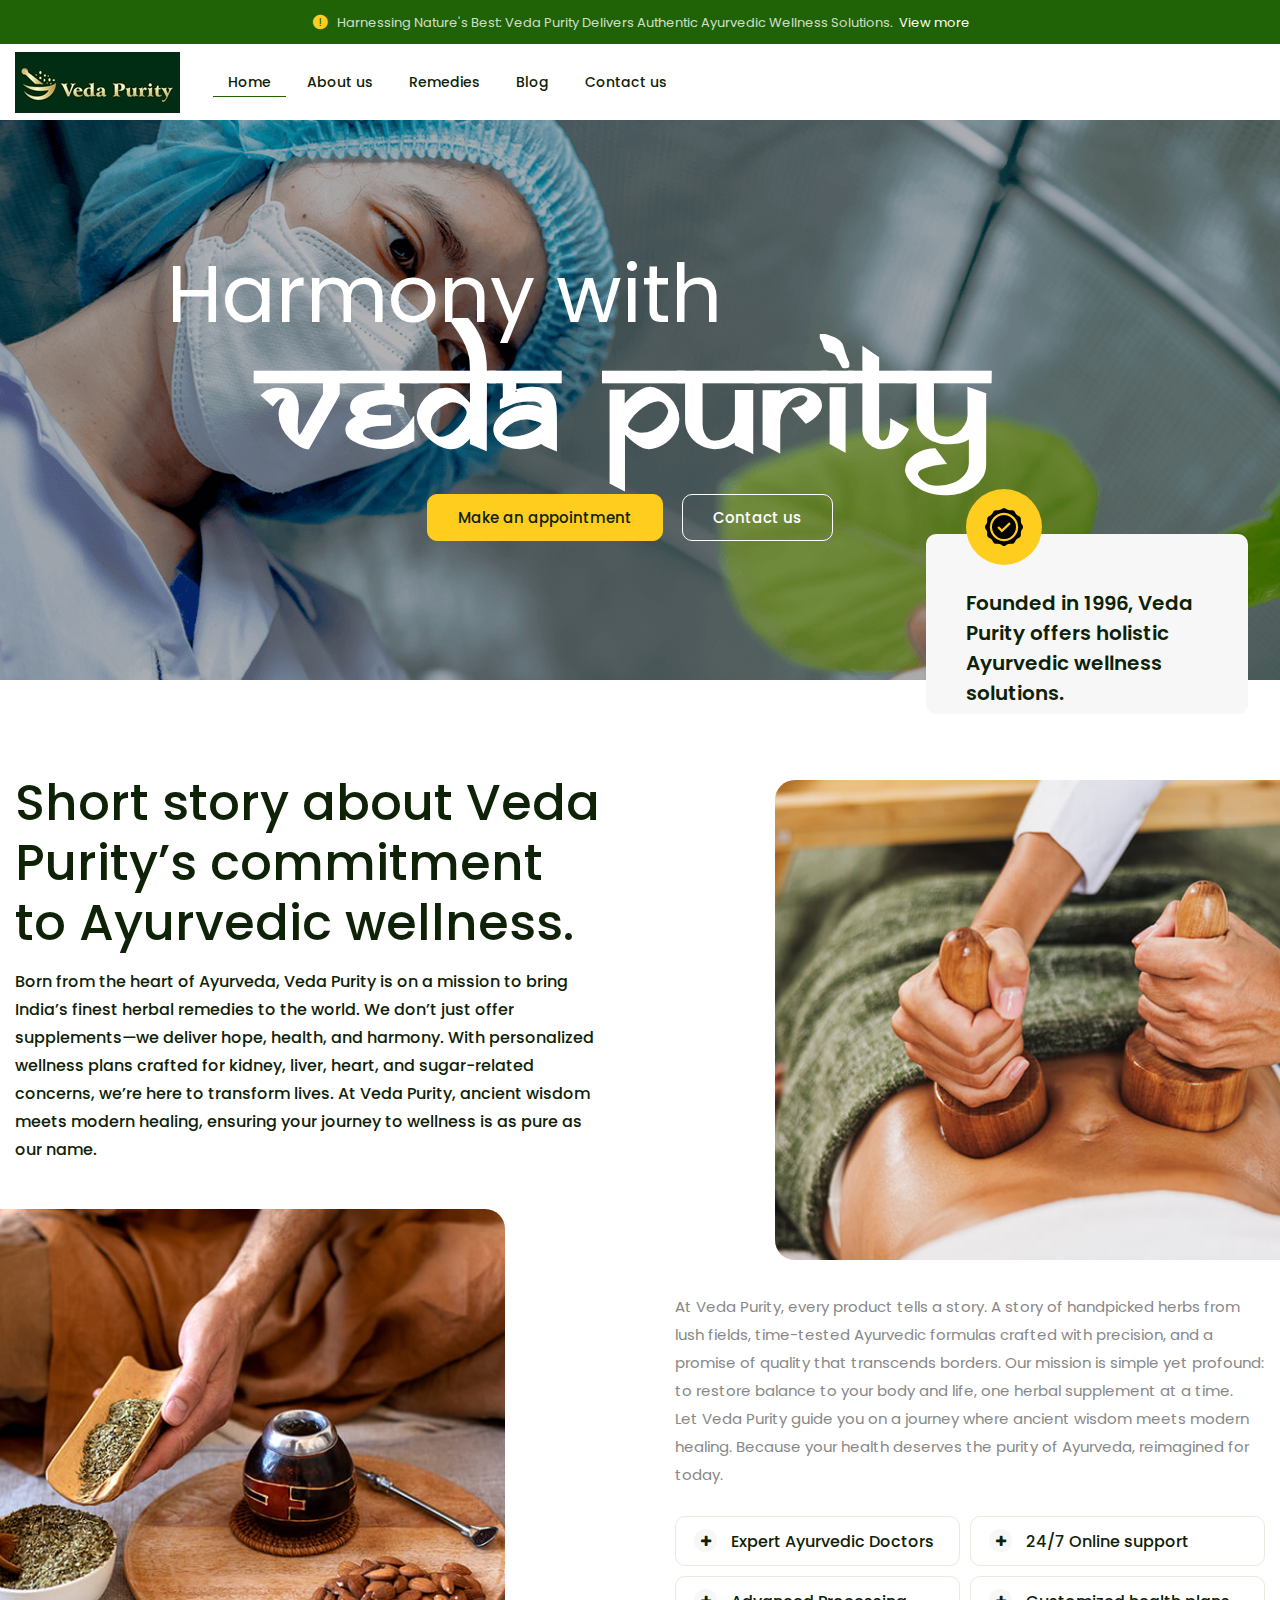
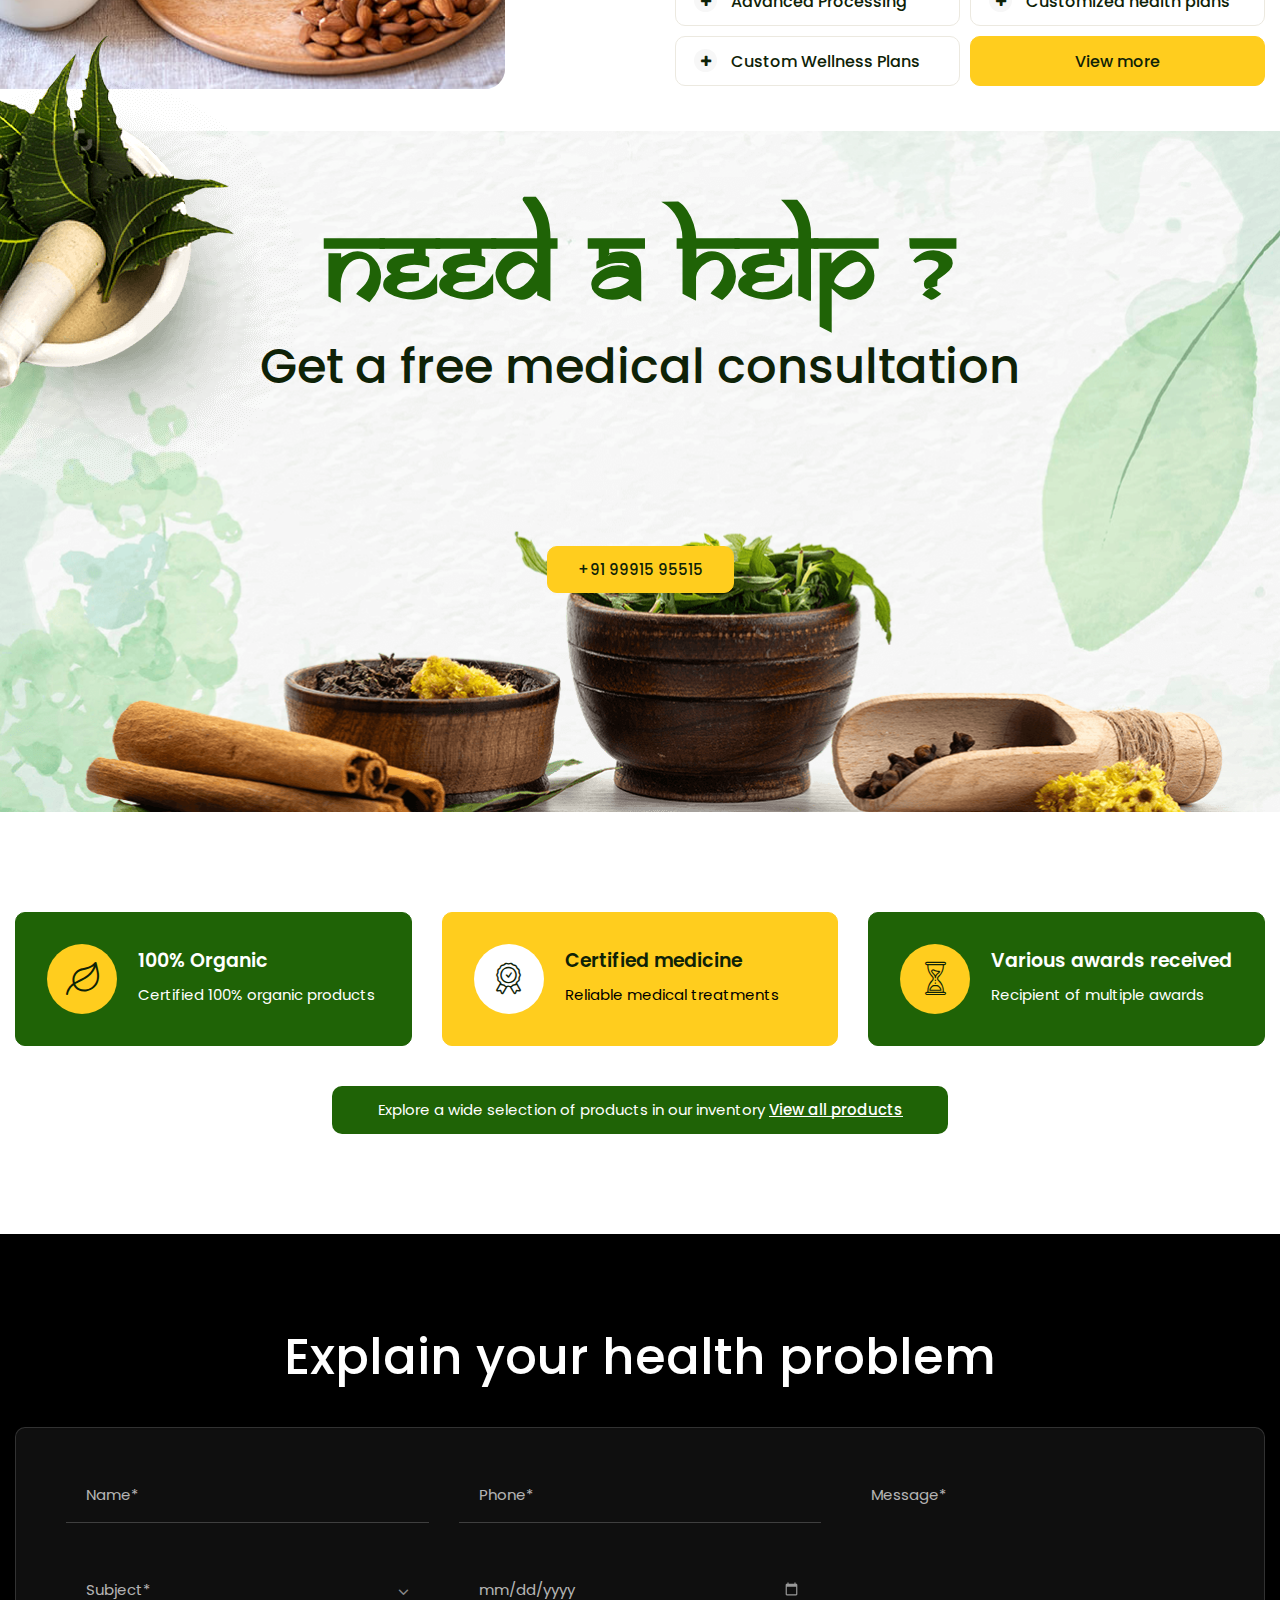
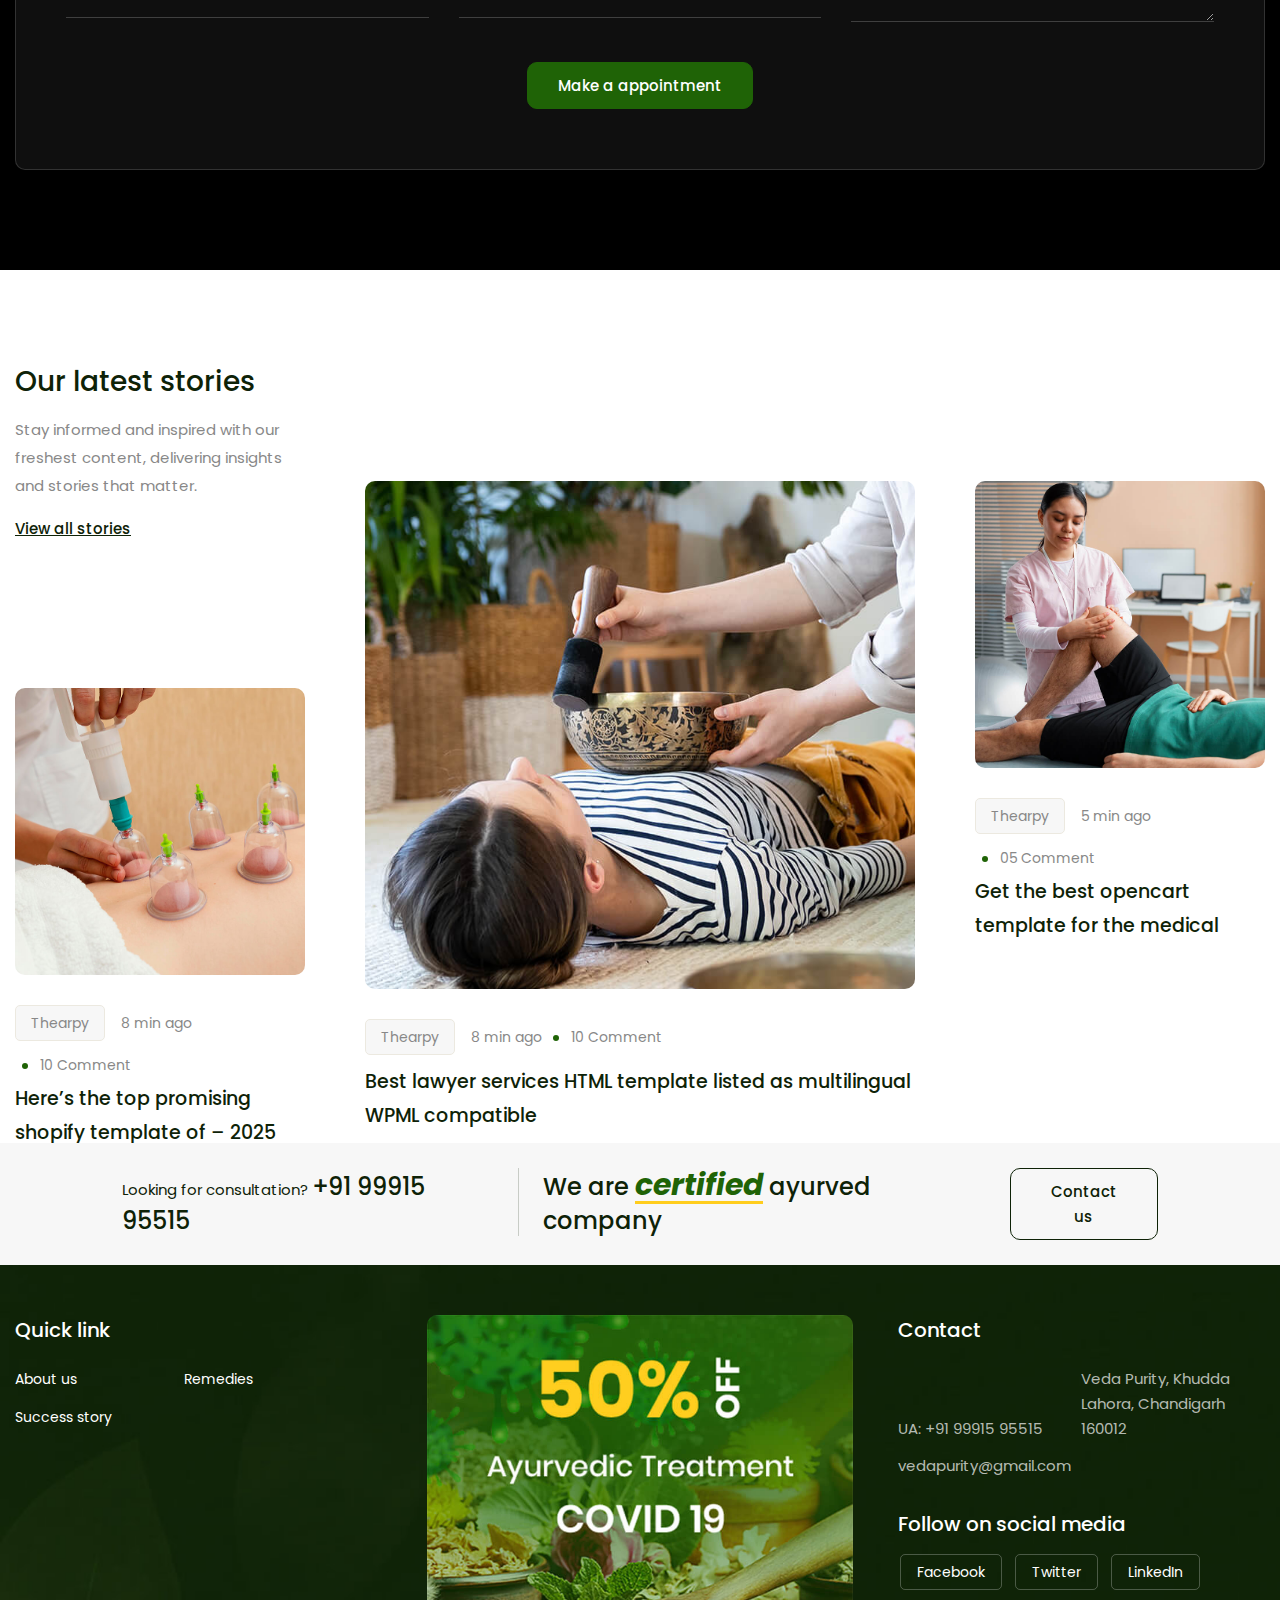
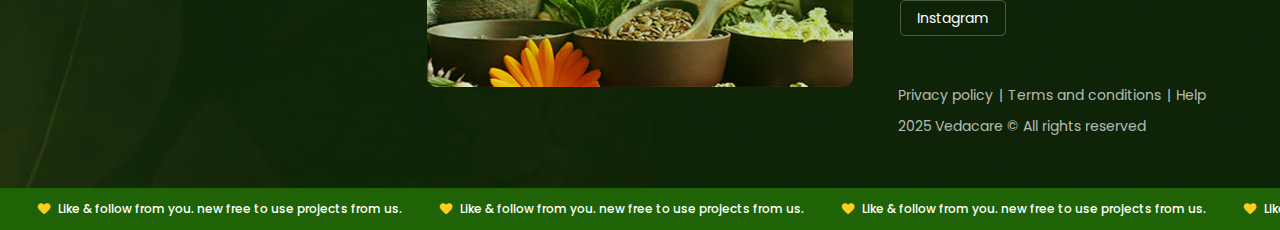
<file: index.html>
<!DOCTYPE html>
<html lang="en">

<head>
    <meta charset="utf-8">
    <meta http-equiv="X-UA-Compatible" content="IE=edge">
    <meta name="keywords"
        content="Veda Purity, Ayurvedic Supplements, Herbal Supplements, Natural Kidney Support, Natural Heart Health, Stress Relief Supplements, Ayurvedic Diabetes Management, Cruelty-Free Herbal Products, Sustainable Health Solutions, Natural Remedies">
    <meta name="description"
        content="Explore Veda Purity for premier Ayurvedic supplements tailored to enhance your health naturally. Our products are crafted from the finest herbs, focusing on improving kidney, liver, and heart health. Experience personalized wellness solutions that are all-natural, cruelty-free, and sustainably made. Visit us to start your journey to holistic health today.">

    <meta name="viewport" content="width=device-width, initial-scale=1">
    <title>Veda Purity</title>

    <link rel="shortcut icon" href="images/favicon.ico">
    <link rel="stylesheet" type="text/css" href="css/bootstrap.min.css">
    <link rel="stylesheet" type="text/css" href="css/animate.css">
    <link rel="stylesheet" type="text/css" href="css/all.min.css">
    <link rel="stylesheet" type="text/css" href="css/fontello.css">
    <link rel="stylesheet" type="text/css" href="css/flaticon.css">
    <link rel="stylesheet" type="text/css" href="css/themify-icons.css">
    <link rel="stylesheet" type="text/css" href="css/font-awesome.css">
    <link rel="stylesheet" type="text/css" href="css/aos.css">
    <link rel="stylesheet" type="text/css" href="css/slick.css">
    <link rel="stylesheet" type="text/css" href="css/prettyPhoto.css">
    <link rel="stylesheet" type="text/css" href="css/samarkannormal.css">
    <link rel="stylesheet" type="text/css" href="css/shortcodes.css">
    <link rel="stylesheet" type="text/css" href="css/main.css">
    <link rel="stylesheet" type="text/css" href="css/megamenu.css">
    <link rel="stylesheet" type="text/css" href="css/responsive.css">


    <!-- Google Tag Manager -->
    <script>(function (w, d, s, l, i) {
            w[l] = w[l] || []; w[l].push({
                'gtm.start':
                    new Date().getTime(), event: 'gtm.js'
            }); var f = d.getElementsByTagName(s)[0],
                j = d.createElement(s), dl = l != 'dataLayer' ? '&l=' + l : ''; j.async = true; j.src =
                    'https://www.googletagmanager.com/gtm.js?id=' + i + dl; f.parentNode.insertBefore(j, f);
        })(window, document, 'script', 'dataLayer', 'GTM-N99B65QX');</script>
    <!-- End Google Tag Manager -->

</head>

<body>

    <!-- Google Tag Manager (noscript) -->
    <noscript><iframe src="https://www.googletagmanager.com/ns.html?id=GTM-N99B65QX" height="0" width="0"
            style="display:none;visibility:hidden"></iframe></noscript>
    <!-- End Google Tag Manager (noscript) -->

    <!-- page start -->
    <div class="page">

        <div class="main-box">

            <!-- header start -->
            <header id="masthead" class="header prt-header-style-01">
                <!-- topbar -->
                <div class="top_bar prt-topbar-wrapper clearfix">
                    <div class="container-fluid">
                        <div class="row">
                            <div class="col-lg-12">
                                <div class="top_bar_contact_item text-center">
                                    <span class="top_bar_icon"><i class="flaticon flaticon-alert"></i></span>
                                    Harnessing Nature's Best: Veda Purity Delivers Authentic Ayurvedic Wellness
                                    Solutions. <a href="#">View more</a>
                                </div>
                            </div>
                        </div>
                    </div>
                </div>
                <!-- topbar end -->
                <!-- site-header-menu -->
                <div id="site-header-menu" class="site-header-menu">
                    <div class="site-header-menu-inner prt-stickable-header">
                        <div class="container-fluid">
                            <div class="row">
                                <div class="col-lg-12">
                                    <div class="d-flex align-items-center justify-content-between">
                                        <!--site-navigation -->
                                        <div class="site-navigation d-flex align-items-center">
                                            <!-- site-branding -->
                                            <div class="site-branding">
                                                <h1><a class="home-link" href="index.html" title="Veda Purity"
                                                        rel="home">
                                                        <img id="logo-img" height="1080" width="400"
                                                            class="img-fluid auto_size"
                                                            src="images/Banner_Veda_Purity.jpg" alt="logo-img">
                                                    </a></h1>

                                            </div>
                                            <!-- site-branding end -->
                                            <!-- menu-link -->
                                            <div class="menu-link">
                                                <div class="btn-show-menu-mobile menubar menubar--squeeze">
                                                    <span class="menubar-box">
                                                        <span class="menubar-inner"></span>
                                                    </span>
                                                </div>
                                                <!-- menu -->
                                                <nav class="main-menu menu-mobile" id="menu">
                                                    <ul class="menu">
                                                        <li class="mega-menu-item active"><a href="index.html">Home</a>
                                                        </li>
                                                        <li class="mega-menu-item"><a href="about-us.html">About us</a>
                                                        </li>
                                                        <li class="mega-menu-item">
                                                            <a href="#" class="mega-menu-link">Remedies</a>
                                                            <ul class="mega-submenu">
                                                        </li>
                                                        <li><a href="kidney-disease.html">Kidney
                                                                Issues</a>
                                                        </li>
                                                        <li><a href="diabetes.html">Diabetes</a>
                                                        </li>
                                                        <li><a href="ortho.html">Ortho</a>
                                                        </li>
                                                    </ul>
                                                    </li>
                                                    <li class="mega-menu-item"><a href="blog.html">Blog</a></li>
                                                    <li class="mega-menu-item"><a
                                                            href="contact-us.html#appointment">Contact us</a>
                                                    </li>
                                                    </ul>
                                                </nav><!-- menu end -->
                                            </div>
                                            <!-- menu-link end-->
                                        </div><!-- site-navigation end-->
                                        <div class="d-flex align-items-center">
                                            <!-- header_extra -->
                                            <div class="header_extra d-flex align-items-center">

                                                <div class="contact_item with-icon">
                                                    <span><i class="icon-whatsapp"></i> <a
                                                            href="https://wa.me/+919991595515" target="_blank"
                                                            aria-label="Chat on WhatsApp">+91 99915 95515</a></span>
                                                </div>

                                            </div>
                                            <!-- header_extra -->
                                        </div>
                                    </div>
                                </div>
                            </div>
                        </div>
                    </div>
                </div>
                <!-- site-header-menu end-->
            </header><!-- header end -->

            <!-- hero-section -->
            <div class="hero-section prt-bg">
                <div class="hero-slider-wrapper">
                    <div class="hero-slider prt-slider">
                        <div class="hero-slide slide-1">
                            <div class="container">
                                <div class="row">
                                    <div class="col-xl-10 col-lg-12 position-relative m-auto">
                                        <div class="hero-content-block">
                                            <div class="hero-content">
                                                <div class="pretitle">
                                                    <h3>Harmony with </h3>
                                                </div>
                                                <div class="">
                                                    <h2 class="title"><span>Veda Purity</span></h2>
                                                </div>
                                                <div class="hero-slider_btn mt-10 res-991-mt-30">
                                                    <a class="prt-btn prt-btn-size-md prt-btn-shape-round prt-btn-style-fill prt-btn-color-skincolor mr-15 mb-10"
                                                        href="contact-us.html#appointment">Make an appointment</a>
                                                    <a class="prt-btn prt-btn-size-md prt-btn-shape-round prt-btn-style-border prt-btn-color-whitecolor mb-10"
                                                        href="contact-us.html#appointment">Contact us</a>
                                                </div>
                                            </div>
                                        </div>
                                        <div class="hero-overlay-box">
                                            <div
                                                class="prt-icon prt-icon_element-onlytxt prt-icon_element-size-lg prt-icon_element-color-darkcolor">
                                                <i class="flaticon flaticon-verification"></i>
                                            </div>
                                            <div>
                                                <h3>Founded in 1996, Veda Purity offers holistic Ayurvedic wellness
                                                    solutions.</h3>
                                            </div>
                                        </div>
                                    </div>
                                </div>
                            </div>
                        </div>
                        <div class="hero-slide slide-2">
                            <div class="container">
                                <div class="row">
                                    <div class="col-xl-12 col-lg-12 position-relative">
                                        <div class="hero-content-block">
                                            <div class="hero-content">
                                                <div class="pretitle">
                                                    <h3>Welcome to the</h3>
                                                </div>
                                                <div class="">
                                                    <h2 class="title">Veda Purity</h2>
                                                </div>
                                                <div class="d-flex align-items-center mt-50 res-991-mt-30">
                                                    <div class="hero-slider_btn">
                                                        <a class="prt-btn prt-btn-size-md prt-btn-shape-round prt-btn-style-fill prt-btn-color-skincolor mr-25 mb-10"
                                                            href="contact-us.html#appointment">Make an appointment</a>
                                                    </div>
                                                    <div class="prt-hero-link">
                                                        <div class="prt-call"><i class="icon-whatsapp"></i> <a
                                                                href="tel:+91 99915 95515">+91 99915 95515</a></div>
                                                        <div class="prt-email"><a
                                                                href="mailto:vedapurity@gmail.com">vedapurity@gmail.com</a>
                                                        </div>
                                                    </div>
                                                </div>
                                            </div>
                                        </div>
                                        <div class="hero-overlay-box">
                                            <div
                                                class="prt-icon prt-icon_element-onlytxt prt-icon_element-size-lg prt-icon_element-color-darkcolor">
                                                <i class="flaticon flaticon-verification"></i>
                                            </div>
                                            <div>
                                                <h3>Founded in 1996, Veda Purity offers holistic Ayurvedic wellness
                                                    solutions.</h3>
                                            </div>
                                        </div>
                                    </div>
                                </div>
                            </div>
                        </div>
                    </div>
                </div>
            </div>
            <!-- hero-section end -->

        </div>

        <!-- site-main start -->
        <div class="site-main">

            <!-- about-section -->
            <section class="prt-row about-section animation clearfix">
                <div class="container">
                    <div class="row">
                        <div class="col-lg-6">
                            <div class="pr-20 res-1199-pr-0">
                                <!-- section title -->
                                <div class="section-title">
                                    <div class="title-header">
                                        <h2 class="title">Short story about Veda Purity’s commitment to Ayurvedic
                                            wellness.</h2>
                                    </div>
                                    <div class="title-desc">
                                        <p class="prt-about-desc">Born from the heart of Ayurveda, Veda Purity is on a
                                            mission to bring India’s finest herbal remedies to the world. We don’t just
                                            offer supplements—we deliver hope, health, and harmony. With personalized
                                            wellness plans crafted for kidney, liver, heart, and sugar-related concerns,
                                            we’re here to transform lives. At Veda Purity, ancient wisdom meets modern
                                            healing, ensuring your journey to wellness is as pure as our name.</p>
                                    </div>
                                </div>
                                <!-- section title end-->
                                <!-- prt_single_image-wrapper -->
                                <div class="prt_single_image-wrapper mt-30 res-991-mt-0 fadeleft-anim">
                                    <img width="615" height="500" class="img-fluid border-rad_20"
                                        src="images/single-img-01.jpg" alt="image">
                                </div>
                                <!-- prt_single_image-wrapper end -->
                            </div>
                        </div>
                        <div class="col-lg-6">
                            <div class="pl-20 res-1199-pl-0 res-991-mt-30">
                                <!-- prt_single_image-wrapper -->
                                <div class="prt_single_image-wrapper mb-40 faderight-anim">
                                    <img width="615" height="500" class="img-fluid border-rad_20"
                                        src="images/single-img-02.jpg" alt="image">
                                </div>
                                <!-- prt_single_image-wrapper end -->
                                <!-- section title -->
                                <div class="section-title">
                                    <div class="title-desc">
                                        <p>At Veda Purity, every product tells a story. A story of handpicked herbs from
                                            lush fields, time-tested Ayurvedic formulas crafted with precision, and a
                                            promise of quality that transcends borders. Our mission is simple yet
                                            profound: to restore balance to your body and life, one herbal supplement at
                                            a time.<br> Let Veda Purity guide you on a journey where ancient wisdom
                                            meets modern healing. Because your health deserves the purity of Ayurveda,
                                            reimagined for today.</br></p>
                                    </div>
                                </div>
                                <!-- section title end-->
                                <div class="row g-0">
                                    <div class="col-lg-6 col-md-6 col-sm-6">
                                        <ul class="prt-list prt-list-style-icon-01 pr-10 res-575-pr-0">
                                            <li class="prt-list-li-content">Expert Ayurvedic Doctors</li>
                                            <li class="prt-list-li-content">Advanced Processing</li>
                                            <li class="prt-list-li-content">Custom Wellness Plans</li>
                                        </ul>
                                    </div>
                                    <div class="col-lg-6 col-md-6 col-sm-6">
                                        <ul class="prt-list prt-list-style-icon-01">
                                            <li class="prt-list-li-content">24/7 Online support</li>
                                            <li class="prt-list-li-content">Customized health plans</li>
                                            <li class="prt-list-li-btn"><a href="#">View more</a></li>
                                        </ul>
                                    </div>
                                </div>
                            </div>
                        </div>
                    </div>
                </div>
            </section>
            <!-- about-section end-->

            <!-- cta-sectopn -->
            <section
                class="prt-row prt-bg bg-base-grey prt-bgimage-yes bg-img1 cta-section position-relative animation clearfix">
                <div class="prt-row-wrapper-bg-layer prt-bg-layer bg-base-grey"></div>
                <div class="container">
                    <div class="row">
                        <div class="col-lg-12">
                            <div class="prt-single-image-overlay">
                                <img width="480" height="491" class="img-fluid" src="images/single-overlay.png"
                                    alt="img">
                            </div>
                        </div>
                        <div class="col-lg-12">
                            <!-- section title -->
                            <div class="section-title title-style-center_text">
                                <div class="title-header">
                                    <h2 class="cta-title">Need a help ?</h2>
                                    <h3 class="cta-titlepre">Get a free medical consultation</h3>
                                </div>
                                <div class="cta-bnt mt-40 fadeup-amin">
                                    <a class="prt-btn prt-btn-size-md prt-btn-shape-round prt-btn-style-fill prt-btn-color-skincolor"
                                        href="contact-us.html#appointment">+91 99915 95515</a>
                                </div>
                            </div>
                            <!-- section title end-->
                        </div>
                    </div>
                </div>
            </section>
            <!-- cta-sectopn end-->

            <!-- product-section -->
            <section class="prt-row product-section animation clearfix">
                <div class="container">
                    <div class="row row-equal-height">
                        <div class="col-lg-4 col-md-6 col-sm-12">
                            <!-- featured-icon-box -->
                            <div class="featured-icon-box icon-align-before-content style1 bg-base-dark">
                                <div class="featured-icon">
                                    <div
                                        class="prt-icon prt-icon_element-onlytxt prt-icon_element-size-lg prt-icon_element-color-darkcolor">
                                        <i class="flaticon flaticon-organic-product"></i>
                                    </div>
                                </div>
                                <div class="featured-content">
                                    <div class="featured-title">
                                        <h3>100% Organic</h3>
                                    </div>
                                    <div class="featured-desc">
                                        <p>Certified 100% organic products</p>
                                    </div>
                                </div>
                            </div>
                            <!-- featured-icon-box end -->
                        </div>
                        <div class="col-lg-4 col-md-6 col-sm-12">
                            <!-- featured-icon-box -->
                            <div class="featured-icon-box icon-align-before-content style1 bg-base-skin">
                                <div class="featured-icon">
                                    <div
                                        class="prt-icon prt-icon_element-onlytxt prt-icon_element-size-lg prt-icon_element-color-darkcolor">
                                        <i class="flaticon flaticon-quality"></i>
                                    </div>
                                </div>
                                <div class="featured-content">
                                    <div class="featured-title">
                                        <h3>Certified medicine</h3>
                                    </div>
                                    <div class="featured-desc">
                                        <p>Reliable medical treatments</p>
                                    </div>
                                </div>
                            </div>
                            <!-- featured-icon-box end -->
                        </div>
                        <div class="col-lg-4 col-md-6 col-sm-12">
                            <!-- featured-icon-box -->
                            <div class="featured-icon-box icon-align-before-content style1 bg-base-dark">
                                <div class="featured-icon">
                                    <div
                                        class="prt-icon prt-icon_element-onlytxt prt-icon_element-size-lg prt-icon_element-color-darkcolor">
                                        <i class="flaticon flaticon-hourglass"></i>
                                    </div>
                                </div>
                                <div class="featured-content">
                                    <div class="featured-title">
                                        <h3>Various awards received</h3>
                                    </div>
                                    <div class="featured-desc">
                                        <p>Recipient of multiple awards</p>
                                    </div>
                                </div>
                            </div>
                            <!-- featured-icon-box end -->
                        </div>
                    </div>
                    <div class="row">
                        <div class="col-xl-7 col-lg-10 col-md-12 m-auto">
                            <div class="prt-product-text">
                                <p>Explore a wide selection of products in our inventory <a
                                        class="prt-btn btn-inline prt-btn-color-whitecolor btn-underline" href="#">View
                                        all products</a></p>
                            </div>
                        </div>
                    </div>
                </div>
            </section>
            <!-- product-section -->

            <!-- appointment-sectopn -->
            <section
                class="prt-row prt-bg bg-base-darkblack prt-bgimage-yes bg-img2 appointment-section position-relative clearfix">
                <div class="prt-row-wrapper-bg-layer prt-bg-layer bg-base-darkblack"></div>
                <div class="container">
                    <div class="row">
                        <div class="col-lg-12">
                            <!-- section title -->
                            <div class="section-title title-style-center_text">
                                <div class="title-header">
                                    <h2 class="title">Explain your health problem</h2>
                                </div>
                            </div>
                            <!-- section title end-->
                        </div>
                    </div>
                    <div class="row mt-25">
                        <div class="col-lg-12">
                            <div class="prt-appointment-block">
                                <form action="https://api.web3forms.com/submit" class="query_form wrap-form clearfix"
                                    method="post">
                                    <input type="hidden" name="access_key" value="cd14834f-1918-4a42-874f-4d7c61b7e2d5">
                                    <div class="row">
                                        <div class="col-lg-8 col-md-12">
                                            <div class="row">
                                                <div class="col-md-6">
                                                    <span class="text-input">
                                                        <input name="name" type="text" value="" placeholder="Name*"
                                                            required="required">
                                                    </span>
                                                </div>
                                                <div class="col-md-6">
                                                    <span class="text-input">
                                                        <input name="phone" type="text" value="" placeholder="Phone*"
                                                            required="required">
                                                    </span>
                                                </div>
                                                <div class="col-md-6">
                                                    <span class="text-input select-option">
                                                        <select id="subject" name="user_state">
                                                            <option value="select-subject">Subject*</option>
                                                            <option value="subject1">Kidney</option>
                                                            <option value="subject2">Ortho</option>
                                                            <option value="subject3">Diabetes</option>
                                                        </select>
                                                    </span>
                                                </div>
                                                <div class="col-md-6">
                                                    <span class="text-input">
                                                        <input name="date" type="date" value="" required="required">
                                                    </span>
                                                </div>
                                            </div>
                                        </div>
                                        <div class="col-lg-4 col-md-12">
                                            <span class="text-input">
                                                <textarea name="message" rows="4" placeholder="Message*"
                                                    required="required"></textarea>
                                            </span>
                                        </div>
                                        <div class="col-md-12 text-center">
                                            <button
                                                class="prt-btn prt-btn-size-md prt-btn-shape-round prt-btn-style-fill prt-btn-color-darkcolor"
                                                type="submit">Make a appointment</button>
                                        </div>
                                    </div>
                                </form>
                            </div>
                        </div>
                    </div>
                </div>
            </section>
            <!-- appointment-sectopn end-->

            <!-- COVID 19 SECTION / IINFO BOX
            <section class="prt-row padding_zero-section prt-bg bg-base-skin info-section clearfix ">
                <div class="container">
                    <div class="row">
                        <div class="col-xl-12 col-md-12">
                            <div class="prt-info-main-block">
                                <div class="info_btn mr-30 res-767-mb-15">
                                    <a class="prt-btn prt-btn-size-md prt-btn-shape-round  prt-btn-style-border prt-btn-color-darkcolor"
                                        href="#">COVID-19 resources</a>
                                </div> 
                                 featured-icon-box
                                <div class="featured-icon-box icon-align-before-content style2">
                                    <div class="featured-icon">
                                        <div
                                            class="prt-icon prt-icon_element-onlytxt prt-icon_element-size-lg prt-icon_element-color-darkcolor">
                                            <i class="flaticon-alert"></i>
                                        </div>
                                    </div>
                                    <div class="featured-content">
                                        <div class="featured-title">
                                            <h3>Get The Health package</h3>
                                        </div>
                                        <div class="featured-desc">
                                            <p>What you need to know about the 2019 - 2025 fly season.</p>
                                        </div>
                                    </div>
                                </div> -->

            <!-- featured-icon-box end -->
        </div>
    </div>
    </div>
    </div>
    </section>
    <!-- info-section -->

    <!--blog-section-->
    <section class="prt-row blog-section animation clearfix">
        <div class="container">
            <div class="row">
                <div class="col-lg-3 col-md-12 col-sm-12 ">
                    <div class="">
                        <!-- section title -->
                        <div class="section-title mb-45 res-991-mb-30">
                            <div class="title-header">
                                <h2 class="blog-title">Our latest stories</h2>
                            </div>
                            <div class="title-desc">
                                <p>Stay informed and inspired with our freshest content, delivering insights and
                                    stories that matter.</p>
                                <a class="prt-btn btn-inline prt-btn-color-darkcolor btn-underline" href="#">View all
                                    stories</a>
                            </div>
                        </div>
                        <!-- section title end-->
                    </div>
                </div>
            </div>
            <!-- row -->
            <div class="row fadeup-amin">
                <div class="col-lg-3 col-md-4 col-sm-12 ">
                    <!-- featured-imagebox-post -->
                    <div class="featured-imagebox featured-imagebox-post style1">
                        <div class="featured-thumbnail">
                            <img width="303" height="300" class="img-fluid" src="images/blog/blog-01.jpg" alt="">
                        </div>
                        <!-- featured-content -->
                        <div class="featured-content">
                            <div class="featured-content-inner">
                                <div class="post-header">
                                    <!-- post-meta -->
                                    <div class="post-meta">
                                        <span class="prt-meta-line category">Thearpy</span>
                                        <span class="prt-meta-line time">8 min ago</span>
                                        <span class="prt-meta-line comment">10 Comment</span>
                                    </div><!-- post-meta end -->
                                    <div class="post-title featured-title">
                                        <h3><a href="blog-single.html">Here’s the top promising shopify template
                                                of – 2025</a></h3>
                                    </div>
                                </div>
                            </div><!-- featured-content end -->
                        </div>
                    </div><!-- featured-imagebox-post end -->
                </div>
                <div class="col-lg-6 col-md-4 col-sm-12 prt-post-mt ">
                    <div class="pl-30 pr-30 res-1199-pl-0 res-1199-pr-0">
                        <!-- featured-imagebox-post -->
                        <div class="featured-imagebox featured-imagebox-post style1">
                            <div class="featured-thumbnail prt-blog-img">
                                <img width="574" height="530" class="img-fluid" src="images/blog/blog-02.jpg" alt="">
                            </div>
                            <!-- featured-content -->
                            <div class="featured-content">
                                <div class="featured-content-inner">
                                    <div class="post-header">
                                        <!-- post-meta -->
                                        <div class="post-meta">
                                            <span class="prt-meta-line category">Thearpy</span>
                                            <span class="prt-meta-line time">8 min ago</span>
                                            <span class="prt-meta-line comment">10 Comment</span>
                                        </div><!-- post-meta end -->
                                        <div class="post-title featured-title">
                                            <h3><a href="blog-single.html">Best lawyer services HTML template
                                                    listed as multilingual WPML compatible</a></h3>
                                        </div>
                                    </div>
                                </div><!-- featured-content end -->
                            </div>
                        </div><!-- featured-imagebox-post end -->
                    </div>
                </div>
                <div class="col-lg-3 col-md-4 col-sm-12 prt-post-mt ">
                    <!-- featured-imagebox-post -->
                    <div class="featured-imagebox featured-imagebox-post style1">
                        <div class="featured-thumbnail">
                            <img width="303" height="300" class="img-fluid" src="images/blog/blog-03.jpg" alt="">
                        </div>
                        <!-- featured-content -->
                        <div class="featured-content">
                            <div class="featured-content-inner">
                                <div class="post-header">
                                    <!-- post-meta -->
                                    <div class="post-meta">
                                        <span class="prt-meta-line category">Thearpy</span>
                                        <span class="prt-meta-line time">5 min ago</span>
                                        <span class="prt-meta-line comment">05 Comment</span>
                                    </div><!-- post-meta end -->
                                    <div class="post-title featured-title">
                                        <h3><a href="blog-single.html">Get the best opencart template for the
                                                medical</a></h3>
                                    </div>
                                </div>
                            </div><!-- featured-content end -->
                        </div>
                    </div><!-- featured-imagebox-post end -->
                </div>
            </div>
            <!-- row end -->
        </div>
    </section>
    <!--blog-section end-->

    <!-- cta-sectopn -->
    <section class="prt-row prt-bg bg-base-grey padding_zero-section cta-section01 clearfix">
        <div class="container">
            <div class="row">
                <div class="col-xl-10 col-lg-12 m-auto">
                    <div class="prt-cta-mainblock ">
                        <div class="d-flex align-items-center justify-content-center">
                            <div class="prt-cta-call">
                                <p>Looking for consultation? <a href="tel:+91 99915 95515">+91 99915 95515</a></p>
                            </div>
                            <div class="prt-cta-title">
                                <h3>We are <span>certified</span> ayurved company</h3>
                            </div>
                        </div>
                        <div class="prt-cta-btn res-1199-mt-30">
                            <a class="prt-btn prt-btn-size-md prt-btn-shape-round prt-btn-style-border prt-btn-color-darkcolor ml-20"
                                href="contact-us.html#appointment">Contact us</a>
                        </div>
                    </div>
                </div>
            </div>
        </div>
    </section>
    <!-- cta-sectopn end-->

    </div><!-- site-main end-->

    <!-- footer start -->
    <footer class="footer widget-footer bg-base-dark text-base-white overflow-hidden clearfix">
        <div class="second-footer">
            <div class="container">
                <div class="row">
                    <div class="col-xl-4 col-lg-4 col-md-6 col-sm-12">
                        <div class="footer-widget-box prt-pr">
                            <h3 class="widget-title-h3">Quick link</h3>
                            <div class="footer-menu-links">
                                <ul class="footer-menu-list">
                                    <li class="footer-menu-item"><a href="#" class="footer-menu-item-link">About
                                            us</a></li>
                                    <li class="footer-menu-item"><a href="#" class="footer-menu-item-link">Remedies</a>
                                    </li>
                                    <li class="footer-menu-item"><a href="#" class="footer-menu-item-link">Success
                                            story</a></li>
                                </ul>
                            </div>
                        </div>
                    </div>
                    <div class="col-xl-4 col-lg-4 col-md-6 col-sm-12">
                        <div class="footer-widget-box">
                            <div class="footer-img">
                                <a href="#"><img width="441" height="385" class="img-fluid w-100 border-rad_10"
                                        src="images/footer-img.jpg" alt="image"></a>
                            </div>
                        </div>
                    </div>
                    <div class="col-xl-4 col-lg-4 col-md-12 col-sm-12">
                        <div class="footer-widget-box prt-pl">
                            <h3 class="widget-title-h3">Contact</h3>
                            <ul class="prt-list footer-cta-list">
                                <li class="list-items">UA: <a href="tel:+91 99915 95515">+91 99915 95515</a></li>
                                <li class="list-items">Veda Purity, Khudda Lahora,
                                    Chandigarh 160012
                                </li>
                                <li class="list-items"><a href="mailto:vedapurity@gmail.com">vedapurity@gmail.com</a>
                                </li>
                            </ul>
                            <!-- social-icons -->
                            <div class="social-icons">
                                <h3 class="widget-title-h3">Follow on social media</h3>
                                <ul class="footer-social-icons">
                                    <li class="footer-social-icons-item">
                                        <a href="https://www.facebook.com/vedapurity/" target="_blank"
                                            class="footer-social-icons-link">Facebook</a>
                                    </li>
                                    <li class="footer-social-icons-item">
                                        <a href="https://x.com/vedapurity" target="_blank"
                                            class="footer-social-icons-link">Twitter</a>
                                    </li>
                                    <li class="footer-social-icons-item">
                                        <a href="https://www.linkedin.com/company/vedapurity/" target="_blank"
                                            class="footer-social-icons-link">LinkedIn</a>
                                    </li>

                                    <li class="footer-social-icons-item">
                                        <a href="https://www.instagram.com/vedapurity/" target="_blank"
                                            class="footer-social-icons-link">Instagram</a>
                                    </li>
                                </ul>
                            </div>
                            <div class="copyright ">
                                <div class="copyright-text">
                                    <ul class="footer-nav-menu">
                                        <li><a href="#"> Privacy policy </a></li>
                                        <li><a href="#"> Terms and conditions</a></li>
                                        <li><a href="#"> Help </a></li>
                                    </ul>
                                    <div class="cpy-text">
                                        <p>2025 Vedacare © All rights reserved</p>
                                    </div>
                                </div>
                            </div>
                        </div>
                    </div>
                </div>
            </div>
        </div>
        <div class="bottom-footer">
            <div class="container-fluid p-0">
                <!-- row -->
                <div class="row">
                    <div class="col-lg-12">
                        <div class="marquee-block overflow-hidden">
                            <div class="marquee">
                                <div class="marquee-content">
                                    <div class="marquee-text">Like & follow from you. new free to use projects from
                                        us. </div>
                                    <div class="marquee-text">Like & follow from you. new free to use projects from
                                        us. </div>
                                    <div class="marquee-text">Like & follow from you. new free to use projects from
                                        us. </div>
                                    <div class="marquee-text">Like & follow from you. new free to use projects from
                                        us. </div>
                                    <div class="marquee-text">Like & follow from you. new free to use projects from
                                        us. </div>
                                    <div class="marquee-text">Like & follow from you. new free to use projects from
                                        us. </div>
                                    <div class="marquee-text">Like & follow from you. new free to use projects from
                                        us. </div>
                                    <div class="marquee-text">Like & follow from you. new free to use projects from
                                        us. </div>
                                    <div class="marquee-text">Like & follow from you. new free to use projects from
                                        us. </div>
                                    <div class="marquee-text">Like & follow from you. new free to use projects from
                                        us. </div>
                                </div>
                            </div>
                        </div>
                    </div>
                </div><!-- row end -->
            </div>
        </div>
    </footer>
    <!-- footer end -->

    </div><!-- page end -->

    <!-- Javascript -->
    <script src="js/jquery-3.7.1.min.js"></script>
    <script src="js/jquery-migrate-3.4.1.min.js"></script>
    <script src="js/bootstrap.bundle.min.js"></script>
    <script src="js/Scrolltrigger.js"></script>
    <script src="js/Splittext.js"></script>
    <script src="js/cursor.js"></script>
    <script src="js/gsap.min.js"></script>
    <script src="js/gsap-animation.js"></script>
    <script src="js/jquery-validate.js"></script>
    <script src="js/jquery.prettyPhoto.js"></script>
    <script src="js/slick.min.js"></script>
    <script src="js/jquery-waypoints.js"></script>
    <script src="js/numinate.min.js"></script>
    <script src="js/imagesloaded.min.js"></script>
    <script src="js/circle-progress.min.js"></script>
    <script src="js/main.js"></script>
    <script src="js/aos.js"></script>
    <script>
        AOS.init({
            offset: 0,
            duration: 400,
            delay: 0,
            once: true,
        });
    </script>

</body>

</html>
</file>
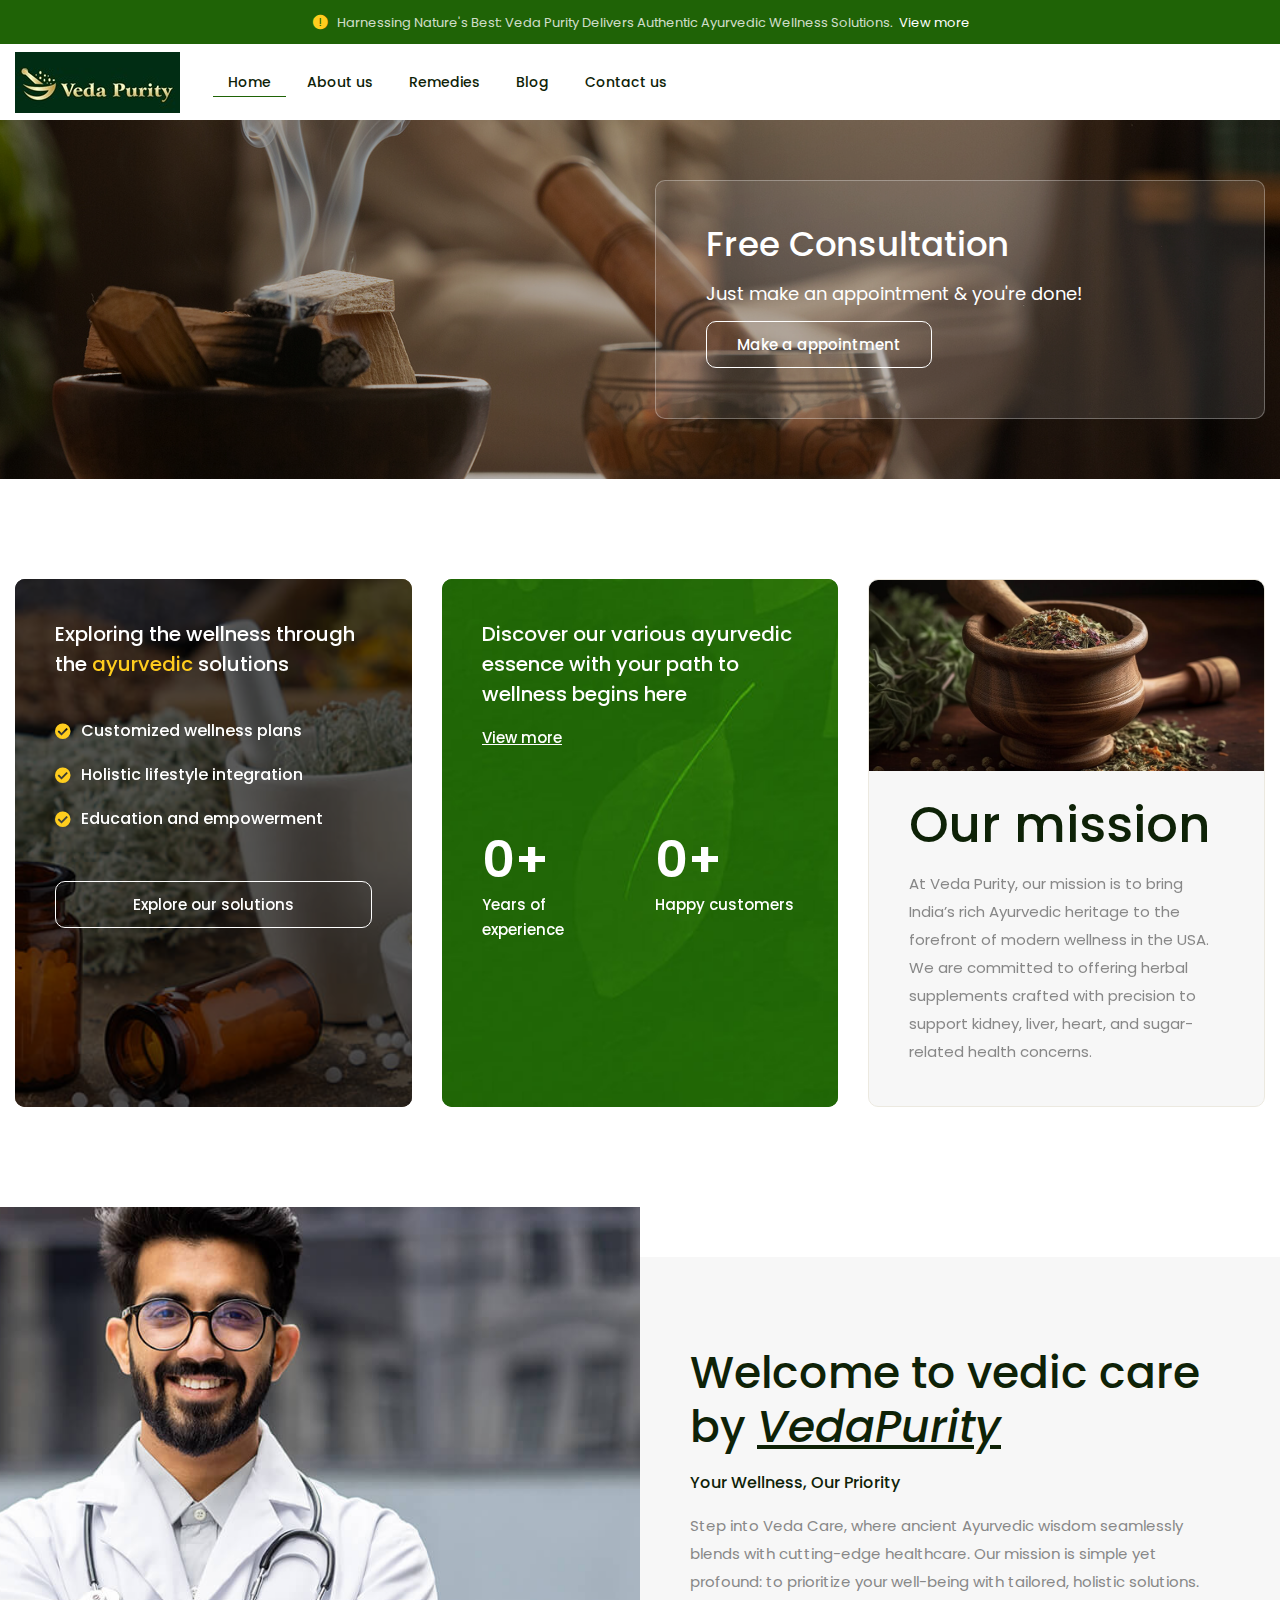
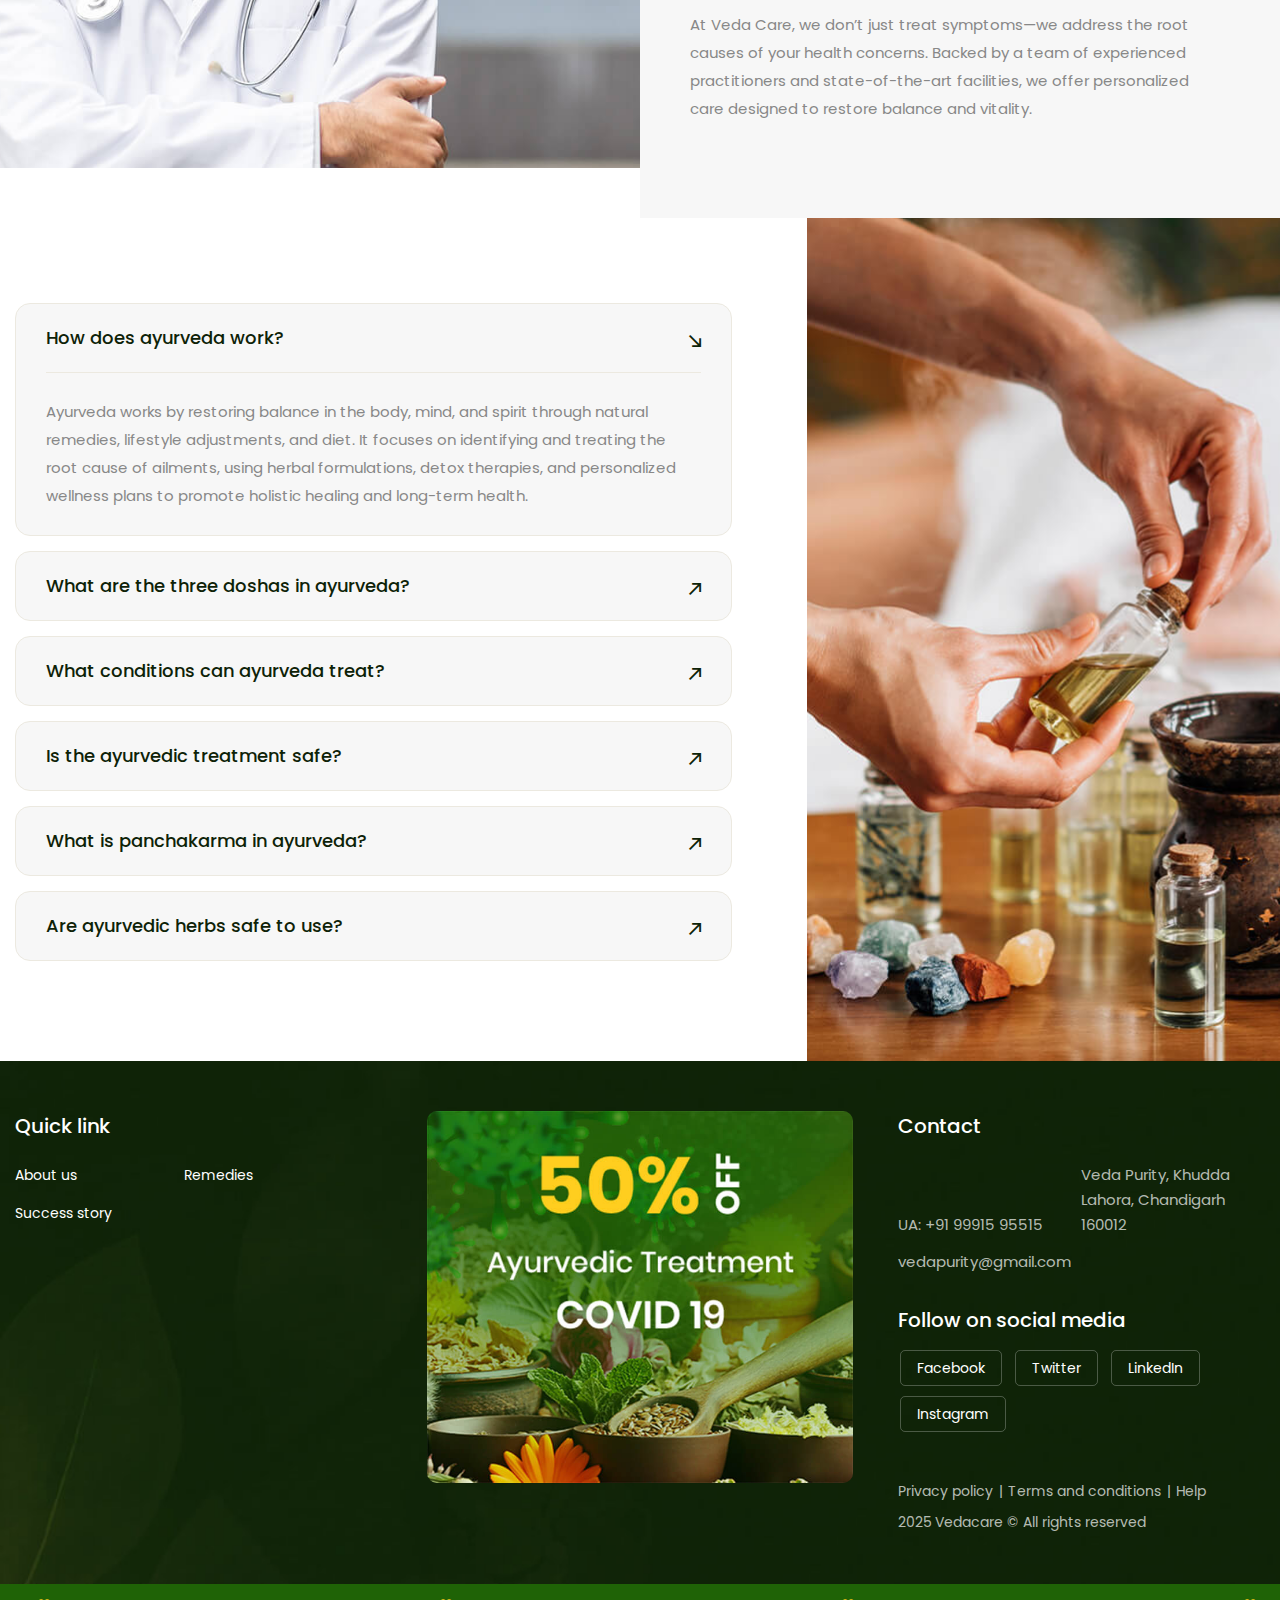
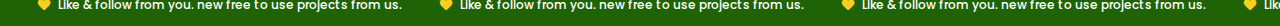
<file: about-us.html>
<!DOCTYPE html>
<html lang="en">

<head>
    <meta charset="utf-8">
    <meta http-equiv="X-UA-Compatible" content="IE=edge">
    <meta name="keywords"
        content="Veda Purity, Ayurvedic Supplements, Herbal Supplements, Natural Kidney Support, Natural Heart Health, Stress Relief Supplements, Ayurvedic Diabetes Management, Cruelty-Free Herbal Products, Sustainable Health Solutions, Natural Remedies">
    <meta name="description"
        content="Explore Veda Purity for premier Ayurvedic supplements tailored to enhance your health naturally. Our products are crafted from the finest herbs, focusing on improving kidney, liver, and heart health. Experience personalized wellness solutions that are all-natural, cruelty-free, and sustainably made. Visit us to start your journey to holistic health today.">

    <meta name="viewport" content="width=device-width, initial-scale=1">
    <title>Veda Purity</title>

    <link rel="shortcut icon" href="images/favicon.ico">
    <link rel="stylesheet" type="text/css" href="css/bootstrap.min.css">
    <link rel="stylesheet" type="text/css" href="css/animate.css">
    <link rel="stylesheet" type="text/css" href="css/all.min.css">
    <link rel="stylesheet" type="text/css" href="css/fontello.css">
    <link rel="stylesheet" type="text/css" href="css/flaticon.css">
    <link rel="stylesheet" type="text/css" href="css/themify-icons.css">
    <link rel="stylesheet" type="text/css" href="css/font-awesome.css">
    <link rel="stylesheet" type="text/css" href="css/aos.css">
    <link rel="stylesheet" type="text/css" href="css/slick.css">
    <link rel="stylesheet" type="text/css" href="css/prettyPhoto.css">
    <link rel="stylesheet" type="text/css" href="css/samarkannormal.css">
    <link rel="stylesheet" type="text/css" href="css/shortcodes.css">
    <link rel="stylesheet" type="text/css" href="css/main.css">
    <link rel="stylesheet" type="text/css" href="css/megamenu.css">
    <link rel="stylesheet" type="text/css" href="css/responsive.css">


    <!-- Google Tag Manager -->
    <script>(function (w, d, s, l, i) {
            w[l] = w[l] || []; w[l].push({
                'gtm.start':
                    new Date().getTime(), event: 'gtm.js'
            }); var f = d.getElementsByTagName(s)[0],
                j = d.createElement(s), dl = l != 'dataLayer' ? '&l=' + l : ''; j.async = true; j.src =
                    'https://www.googletagmanager.com/gtm.js?id=' + i + dl; f.parentNode.insertBefore(j, f);
        })(window, document, 'script', 'dataLayer', 'GTM-N99B65QX');</script>
    <!-- End Google Tag Manager -->

</head>

<body>

    <!-- Google Tag Manager (noscript) -->
    <noscript><iframe src="https://www.googletagmanager.com/ns.html?id=GTM-N99B65QX" height="0" width="0"
            style="display:none;visibility:hidden"></iframe></noscript>
    <!-- End Google Tag Manager (noscript) -->

    <!-- page start -->
    <div class="page">

        <div class="main-box">

            <!-- header start -->
            <header id="masthead" class="header prt-header-style-01">
                <!-- topbar -->
                <div class="top_bar prt-topbar-wrapper clearfix">
                    <div class="container-fluid">
                        <div class="row">
                            <div class="col-lg-12">
                                <div class="top_bar_contact_item text-center">
                                    <span class="top_bar_icon"><i class="flaticon flaticon-alert"></i></span>
                                    Harnessing Nature's Best: Veda Purity Delivers Authentic Ayurvedic Wellness
                                    Solutions. <a href="#">View more</a>
                                </div>
                            </div>
                        </div>
                    </div>
                </div>
                <!-- topbar end -->
                <!-- site-header-menu -->
                <div id="site-header-menu" class="site-header-menu">
                    <div class="site-header-menu-inner prt-stickable-header">
                        <div class="container-fluid">
                            <div class="row">
                                <div class="col-lg-12">
                                    <div class="d-flex align-items-center justify-content-between">
                                        <!--site-navigation -->
                                        <div class="site-navigation d-flex align-items-center">
                                            <!-- site-branding -->
                                            <div class="site-branding">
                                                <h1><a class="home-link" href="index.html" title="Veda Purity"
                                                        rel="home">
                                                        <img id="logo-img" height="1080" width="400"
                                                            class="img-fluid auto_size"
                                                            src="images/Banner_Veda_Purity.jpg" alt="logo-img">
                                                    </a></h1>

                                            </div>
                                            <!-- site-branding end -->
                                            <!-- menu-link -->
                                            <div class="menu-link">
                                                <div class="btn-show-menu-mobile menubar menubar--squeeze">
                                                    <span class="menubar-box">
                                                        <span class="menubar-inner"></span>
                                                    </span>
                                                </div>
                                                <!-- menu -->
                                                <nav class="main-menu menu-mobile" id="menu">
                                                    <ul class="menu">
                                                        <li class="mega-menu-item active"><a href="index.html">Home</a>
                                                        </li>
                                                        <li class="mega-menu-item"><a href="about-us.html">About us</a>
                                                        </li>
                                                        <li class="mega-menu-item">
                                                            <a href="#" class="mega-menu-link">Remedies</a>
                                                            <ul class="mega-submenu">
                                                        </li>
                                                        <li><a href="kidney-disease.html">Kidney
                                                                Issues</a>
                                                        </li>
                                                        <li><a href="diabetes.html">Diabetes</a>
                                                        </li>
                                                        <li><a href="ortho.html">Ortho</a>
                                                        </li>

                                                    </ul>
                                                    </li>
                                                    <li class="mega-menu-item"><a href="blog.html">Blog</a></li>
                                                    <li class="mega-menu-item"><a
                                                            href="contact-us.html#appointment">Contact us</a>
                                                    </li>
                                                    </ul>
                                                </nav><!-- menu end -->
                                            </div>
                                            <!-- menu-link end-->
                                        </div><!-- site-navigation end-->
                                        <div class="d-flex align-items-center">
                                            <!-- header_extra -->
                                            <div class="header_extra d-flex align-items-center">

                                                <div class="contact_item with-icon">
                                                    <span><i class="icon-whatsapp"></i> <a
                                                            href="https://wa.me/+919991595515" target="_blank"
                                                            aria-label="Chat on WhatsApp">+91 99915 95515</a></span>
                                                </div>

                                            </div>
                                            <!-- header_extra -->
                                        </div>
                                    </div>
                                </div>
                            </div>
                        </div>
                    </div>
                </div>
                <!-- site-header-menu end-->
            </header><!-- header end -->

            <!-- page-title -->
            <div class="prt-page-title-row style1">
                <div class="prt-page-title-row-inner">
                    <div class="container">
                        <div class="row align-items-center">
                            <div class="col-xl-6 col-lg-8 col-md-10 col-sm-9 ms-auto">
                                <div class="prt-schedule">
                                    <div class="prt-schedule-title">
                                        <h2>Free Consultation</h2>
                                        <p>Just make an appointment & you're done!</p>
                                    </div>
                                    <div class="mt-10">
                                        <a class="prt-btn prt-btn-size-md prt-btn-shape-round prt-btn-style-border prt-btn-color-whitecolor"
                                            href="contact-us.html#appointment">Make a appointment</a>
                                    </div>
                                </div>
                            </div>
                        </div>
                    </div>
                </div>
            </div>
            <!-- page-title end-->

            <!-- site-main start -->
            <div class="site-main">

                <!-- about-section -->
                <section class="prt-row about-section01 clearfix" data-aos="fade-up" data-aos-duration="1000">
                    <div class="container">
                        <div class="row row-equal-height">
                            <div class="col-xl-4 col-lg-6 col-md-12">
                                <!-- col-bg-img-one -->
                                <div
                                    class="col-bg-img-one prt-bg prt-col-bgimage-yes bg-base-darkblack spacing-1 border-rad_10">
                                    <div class="prt-col-wrapper-bg-layer prt-bg-layer border-rad_10">
                                        <div class="prt-col-wrapper-bg-layer-inner border-rad_10"></div>
                                    </div>
                                    <div class="layer-content">
                                        <div class="prt-about-block1">
                                            <h3>Exploring the wellness through the <span
                                                    class="text-base-skin">ayurvedic</span> solutions</h3>
                                        </div>
                                        <ul class="prt-list prt-list-style-icon-02 mt-30 res-991-mt-15">
                                            <li class="prt-list-li-content">Customized wellness plans</li>
                                            <li class="prt-list-li-content"> Holistic lifestyle integration </li>
                                            <li class="prt-list-li-content">Education and empowerment</li>
                                        </ul>
                                        <div class="mt-40">
                                            <a class="prt-btn prt-btn-size-md prt-btn-shape-round prt-btn-style-border prt-btn-color-whitecolor w-100"
                                                href="#">Explore our solutions</a>
                                        </div>
                                    </div>
                                </div>
                                <!-- col-bg-img-one end -->
                            </div>
                            <div class="col-xl-4 col-lg-6 col-md-12">
                                <!-- col-bg-img-one -->
                                <div
                                    class="col-bg-img-two prt-bg prt-col-bgimage-yes bg-base-dark spacing-1 border-rad_10 res-991-mt-30">
                                    <div class="prt-col-wrapper-bg-layer prt-bg-layer border-rad_10">
                                        <div class="prt-col-wrapper-bg-layer-inner border-rad_10"></div>
                                    </div>
                                    <div class="layer-content text-start">
                                        <div class="prt-about-block1">
                                            <h3>Discover our various ayurvedic essence with your path to wellness begins
                                                here</h3>
                                        </div>
                                        <div class="mt-20a">
                                            <a class="prt-btn btn-inline prt-btn-color-whitecolor btn-underline"
                                                href="#">View more</a>
                                        </div>
                                        <div class="row mt-80 res-991-mt-40">
                                            <div class="col-lg-6 col-md-4 col-sm-5">
                                                <!--prt-fid-->
                                                <div class="prt-fid inside style1">
                                                    <div class="prt-fid-contents">
                                                        <h4 class="prt-fid-inner">
                                                            <span data-appear-animation="animateDigits" data-from="0"
                                                                data-to="25" data-interval="1" data-before=""
                                                                data-before-style="sup" data-after="+"
                                                                data-after-style="sub">25</span>
                                                            <span>+</span>
                                                        </h4>
                                                        <div class="fid-contents">
                                                            <h3 class="prt-fid-title">Years of experience</h3>
                                                        </div>
                                                    </div>
                                                </div><!-- prt-fid end-->
                                            </div>
                                            <div class="col-lg-6 col-md-8 col-sm-7">
                                                <!--prt-fid-->
                                                <div class="prt-fid inside style1 res-575-mt-20">
                                                    <div class="prt-fid-contents">
                                                        <h4 class="prt-fid-inner">
                                                            <span data-appear-animation="animateDigits" data-from="0"
                                                                data-to="53" data-interval="2" data-before=""
                                                                data-before-style="sup" data-after="+"
                                                                data-after-style="sub">53</span>
                                                            <span>+</span>
                                                        </h4>
                                                        <div class="fid-contents">
                                                            <h3 class="prt-fid-title">Happy customers</h3>
                                                        </div>
                                                    </div>
                                                </div><!-- prt-fid end-->

                                            </div>
                                        </div>
                                    </div>
                                </div>
                                <!-- col-bg-img-one end -->
                            </div>
                            <div class="col-xl-4 col-lg-6 col-md-12">
                                <!-- featured-image-box -->
                                <div class="featured-image-box res-1199-mt-30">
                                    <div class="featured-thumbnail">
                                        <img width="413" height="200" class="img-fluid w-100"
                                            src="images/single-img-03.jpg" alt="image">
                                    </div>
                                    <div class="featured-content">
                                        <div class="featured-title">
                                            <h2>Our mission</h2>
                                        </div>
                                        <div class="featured-desc">
                                            <p>At Veda Purity, our mission is to bring India’s rich Ayurvedic heritage
                                                to the forefront of modern wellness in the USA. We are committed to
                                                offering herbal supplements crafted with precision to support kidney,
                                                liver, heart, and sugar-related health concerns.</p>
                                        </div>
                                    </div>
                                </div>
                                <!-- featured-image-box end -->
                            </div>
                        </div>
                    </div>
                </section>
                <!-- about-section end-->

                <!--padding_zero-section-->
                <section class="prt-row padding_zero-section pt-50 res-991-pt-0 clearfix">
                    <div class="container">
                        <div class="row g-0">
                            <div class="col-lg-12">
                                <div class="row g-0">
                                    <div class="col-lg-6 col-md-12">
                                        <!-- col-bg-img-three -->
                                        <div
                                            class="col-bg-img-three prt-bg prt-col-bgimage-yes bg-base-darkblack prt-left-span spacing-3">
                                            <div class="prt-col-wrapper-bg-layer prt-bg-layer">
                                                <div class="prt-col-wrapper-bg-layer-inner"></div>
                                            </div>
                                            <div class="layer-content">
                                                <div class="prt-quotes-block" data-aos="fade-up"
                                                    data-aos-duration="1000">
                                                    <!-- featured-icon-box -->
                                                    <div class="featured-icon-box icon-align-before-content style3">
                                                        <div class="featured-icon">
                                                            <div
                                                                class="prt-icon prt-icon_element-onlytxt prt-icon_element-size-lg prt-icon_element-color-darkcolor">
                                                                <img width="56" height="44" src="images/icon-07.png"
                                                                    class="img-fluid" alt="icon">
                                                            </div>
                                                        </div>
                                                        <div class="featured-content">
                                                            <div class="featured-title">
                                                                <h3>Kimbery bari</h3>
                                                            </div>
                                                            <div class="featured-desc">
                                                                <p>CEO, VedaPurity</p>
                                                            </div>
                                                        </div>
                                                    </div>
                                                    <!-- featured-icon-box end -->
                                                    <div class="mt-15">
                                                        <h3>We push the limits of <span>what's possible</span> for our
                                                            patients.</h3>
                                                    </div>
                                                </div>
                                            </div>
                                        </div>
                                        <!-- col-bg-img-three end -->
                                    </div>
                                    <div class="col-lg-6 col-md-12">
                                        <div class="prt-bg bg-base-grey prt-right-span spacing-2 position-relative">
                                            <div class="prt-col-wrapper-bg-layer prt-bg-layer">
                                                <div class="prt-col-wrapper-bg-layer-inner"></div>
                                            </div>
                                            <div class="layer-content">
                                                <!-- section title -->
                                                <div class="section-title ">
                                                    <div class="title-header">
                                                        <h2 class="title quotes-title">Welcome to vedic care by
                                                            <i><u>VedaPurity</u></i>
                                                        </h2>
                                                    </div>
                                                    <div class="title-desc">
                                                        <p class="prt-about-desc">Your Wellness, Our Priority</p>
                                                        <p class="mt-0">Step into Veda Care, where ancient Ayurvedic
                                                            wisdom seamlessly blends with cutting-edge healthcare. Our
                                                            mission is simple yet profound: to prioritize your
                                                            well-being with tailored, holistic solutions.
                                                        <p>
                                                            At Veda Care, we don’t just treat symptoms—we address the
                                                            root causes of your health concerns. Backed by a team of
                                                            experienced practitioners and state-of-the-art facilities,
                                                            we offer personalized care designed to restore balance and
                                                            vitality.
                                                        </p>
                                                    </div>
                                                </div>
                                                <!-- section title end-->
                                            </div>
                                        </div>
                                    </div>
                                </div><!-- row end -->
                            </div>
                        </div>
                    </div>
                </section>
                <!--padding_zero-section end-->

                <!-- faq-section -->
                <section
                    class="prt-row padding_zero-section bg-layer-equal-height faq-section spacing-5 z-index_1 position-relative clearfix">
                    <div class="container">
                        <div class="row">
                            <div class="col-lg-7 spacing-4">
                                <div class="accordion style1">
                                    <!-- toggle -->
                                    <div class="toggle prt-toggle_style_classic prt-control-right-true">
                                        <div class="toggle-title"><a href="#" class="active">How does ayurveda work?</a>
                                        </div>
                                        <div class="toggle-content show">
                                            <p>Ayurveda works by restoring balance in the body, mind, and spirit through
                                                natural remedies, lifestyle adjustments, and diet. It focuses on
                                                identifying and treating the root cause of ailments, using herbal
                                                formulations, detox therapies, and personalized wellness plans to
                                                promote holistic healing and long-term health.</p>
                                        </div>
                                    </div><!-- toggle end -->
                                    <!-- toggle -->
                                    <div class="toggle prt-toggle_style_classic prt-control-right-true">
                                        <div class="toggle-title"><a href="#">What are the three doshas in ayurveda?</a>
                                        </div>
                                        <div class="toggle-content">
                                            <p>The three doshas in Ayurveda are Vata, Pitta, and Kapha. They represent
                                                the fundamental energies of the body:
                                                <li>
                                                    <b>Vata</b>governs movement and communication.
                                                </li>
                                                <li><b>Kapha</b> provides structure and stability.</li>
                                                <li>Pitta controls metabolism and transformation.</li>
                                                Balance among these doshas is key to maintaining health.
                                            </p>
                                        </div>
                                    </div><!-- toggle end -->
                                    <!-- toggle -->
                                    <div class="toggle prt-toggle_style_classic prt-control-right-true">
                                        <div class="toggle-title"><a href="#">What conditions can ayurveda treat?</a>
                                        </div>
                                        <div class="toggle-content">
                                            <p>Ayurveda can address a wide range of conditions, including digestive
                                                disorders, stress, skin issues, joint pain, hormonal imbalances,
                                                respiratory problems, and chronic conditions like diabetes, high blood
                                                pressure, and kidney, liver, or heart concerns. It focuses on treating
                                                root causes for holistic and lasting healing.</p>
                                        </div>
                                    </div><!-- toggle end -->
                                    <!-- toggle -->
                                    <div class="toggle prt-toggle_style_classic prt-control-right-true">
                                        <div class="toggle-title"><a href="#">Is the ayurvedic treatment safe?</a></div>
                                        <div class="toggle-content">
                                            <p>Yes, Ayurvedic treatments are generally safe when guided by qualified
                                                practitioners. They use natural herbs and holistic approaches tailored
                                                to individual needs. However, it’s essential to ensure the quality of
                                                products and consult a professional for proper diagnosis and
                                                recommendations.</p>
                                        </div>
                                    </div><!-- toggle end -->
                                    <!-- toggle -->
                                    <div class="toggle prt-toggle_style_classic prt-control-right-true">
                                        <div class="toggle-title"><a href="#">What is panchakarma in ayurveda?</a></div>
                                        <div class="toggle-content">
                                            <p>Panchakarma is a detoxification therapy in Ayurveda designed to cleanse
                                                the body of toxins and restore balance.It rejuvenates the body and mind
                                                for holistic health.</p>
                                        </div>
                                    </div><!-- toggle end -->
                                    <!-- toggle -->
                                    <div class="toggle prt-toggle_style_classic prt-control-right-true">
                                        <div class="toggle-title"><a href="#">Are ayurvedic herbs safe to use?</a></div>
                                        <div class="toggle-content">
                                            <p>Yes, Ayurvedic herbs are generally safe when used appropriately and
                                                sourced from trusted providers. They are natural and time-tested, but
                                                it's essential to use them under the guidance of a qualified
                                                practitioner to ensure proper dosage and avoid potential interactions.
                                            </p>
                                        </div>
                                    </div><!-- toggle end -->
                                </div>
                            </div>
                            <div class="col-lg-5">
                                <!-- col-bg-img-four -->
                                <div
                                    class="col-bg-img-four prt-bg prt-col-bgimage-yes bg-base-darkblack prt-right-span ml-45 res-1199-ml-0">
                                    <div class="prt-col-wrapper-bg-layer prt-bg-layer">
                                        <div class="prt-col-wrapper-bg-layer-inner"></div>
                                    </div>
                                    <div class="layer-content">
                                    </div>
                                </div>
                                <!-- col-bg-img-four end -->
                                <img class="img-fluid prt-equal-height-image w-100"
                                    src="images/bg-image/col-bgimage-4.jpg" alt="bg-image">
                            </div>
                        </div>
                    </div>
                </section>
                <!-- faq-section end-->


                <!-- featured-icon-box end -->
            </div>
        </div>
    </div>
    </div>
    </section>
    <!-- info-section -->

    </div><!-- site-main end-->

    <!-- footer start -->
    <footer class="footer widget-footer bg-base-dark text-base-white overflow-hidden clearfix">
        <div class="second-footer">
            <div class="container">
                <div class="row">
                    <div class="col-xl-4 col-lg-4 col-md-6 col-sm-12">
                        <div class="footer-widget-box prt-pr">
                            <h3 class="widget-title-h3">Quick link</h3>
                            <div class="footer-menu-links">
                                <ul class="footer-menu-list">
                                    <li class="footer-menu-item"><a href="#" class="footer-menu-item-link">About us</a>
                                    </li>
                                    <li class="footer-menu-item"><a href="#" class="footer-menu-item-link">Remedies</a>
                                    </li>
                                    <li class="footer-menu-item"><a href="#" class="footer-menu-item-link">Success
                                            story</a></li>
                                </ul>
                            </div>
                        </div>
                    </div>
                    <div class="col-xl-4 col-lg-4 col-md-6 col-sm-12">
                        <div class="footer-widget-box">
                            <div class="footer-img">
                                <a href="#"><img width="441" height="385" class="img-fluid w-100 border-rad_10"
                                        src="images/footer-img.jpg" alt="image"></a>
                            </div>
                        </div>
                    </div>
                    <div class="col-xl-4 col-lg-4 col-md-12 col-sm-12">
                        <div class="footer-widget-box prt-pl">
                            <h3 class="widget-title-h3">Contact</h3>
                            <ul class="prt-list footer-cta-list">
                                <li class="list-items">UA: <a href="tel:+91 99915 95515">+91 99915 95515</a></li>
                                <li class="list-items">Veda Purity, Khudda Lahora,
                                    Chandigarh 160012
                                </li>
                                <li class="list-items"><a href="mailto:vedapurity@gmail.com">vedapurity@gmail.com</a>
                                </li>
                            </ul>
                            <!-- social-icons -->
                            <div class="social-icons">
                                <h3 class="widget-title-h3">Follow on social media</h3>
                                <ul class="footer-social-icons">
                                    <li class="footer-social-icons-item">
                                        <a href="https://www.facebook.com/vedapurity/" target="_blank"
                                            class="footer-social-icons-link">Facebook</a>
                                    </li>
                                    <li class="footer-social-icons-item">
                                        <a href="https://x.com/vedapurity" target="_blank"
                                            class="footer-social-icons-link">Twitter</a>
                                    </li>
                                    <li class="footer-social-icons-item">
                                        <a href="https://www.linkedin.com/company/vedapurity/" target="_blank"
                                            class="footer-social-icons-link">LinkedIn</a>
                                    </li>

                                    <li class="footer-social-icons-item">
                                        <a href="https://www.instagram.com/vedapurity/" target="_blank"
                                            class="footer-social-icons-link">Instagram</a>
                                    </li>
                                </ul>
                            </div>
                            <div class="copyright ">
                                <div class="copyright-text">
                                    <ul class="footer-nav-menu">
                                        <li><a href="#"> Privacy policy </a></li>
                                        <li><a href="#"> Terms and conditions</a></li>
                                        <li><a href="#"> Help </a></li>
                                    </ul>
                                    <div class="cpy-text">
                                        <p>2025 Vedacare © All rights reserved</p>
                                    </div>
                                </div>
                            </div>
                        </div>
                    </div>
                </div>
            </div>
        </div>
        <div class="bottom-footer">
            <div class="container-fluid p-0">
                <!-- row -->
                <div class="row">
                    <div class="col-lg-12">
                        <div class="marquee-block overflow-hidden">
                            <div class="marquee">
                                <div class="marquee-content">
                                    <div class="marquee-text">Like & follow from you. new free to use projects from us.
                                    </div>
                                    <div class="marquee-text">Like & follow from you. new free to use projects from us.
                                    </div>
                                    <div class="marquee-text">Like & follow from you. new free to use projects from us.
                                    </div>
                                    <div class="marquee-text">Like & follow from you. new free to use projects from us.
                                    </div>
                                    <div class="marquee-text">Like & follow from you. new free to use projects from us.
                                    </div>
                                    <div class="marquee-text">Like & follow from you. new free to use projects from us.
                                    </div>
                                    <div class="marquee-text">Like & follow from you. new free to use projects from us.
                                    </div>
                                    <div class="marquee-text">Like & follow from you. new free to use projects from us.
                                    </div>
                                    <div class="marquee-text">Like & follow from you. new free to use projects from us.
                                    </div>
                                    <div class="marquee-text">Like & follow from you. new free to use projects from us.
                                    </div>
                                </div>
                            </div>
                        </div>
                    </div>
                </div><!-- row end -->
            </div>
        </div>
    </footer>
    <!-- footer end -->

    </div><!-- page end -->

    <!-- Javascript -->
    <script src="js/jquery-3.7.1.min.js"></script>
    <script src="js/jquery-migrate-3.4.1.min.js"></script>
    <script src="js/bootstrap.bundle.min.js"></script>
    <script src="js/Scrolltrigger.js"></script>
    <script src="js/Splittext.js"></script>
    <script src="js/cursor.js"></script>
    <script src="js/gsap.min.js"></script>
    <script src="js/gsap-animation.js"></script>
    <script src="js/jquery-validate.js"></script>
    <script src="js/jquery.prettyPhoto.js"></script>
    <script src="js/slick.min.js"></script>
    <script src="js/jquery-waypoints.js"></script>
    <script src="js/numinate.min.js"></script>
    <script src="js/imagesloaded.min.js"></script>
    <script src="js/circle-progress.min.js"></script>
    <script src="js/main.js"></script>
    <script src="js/aos.js"></script>
    <script>
        AOS.init({
            offset: 0,
            duration: 400,
            delay: 0,
            once: true,
        });
    </script>

</body>

</html>
</file>
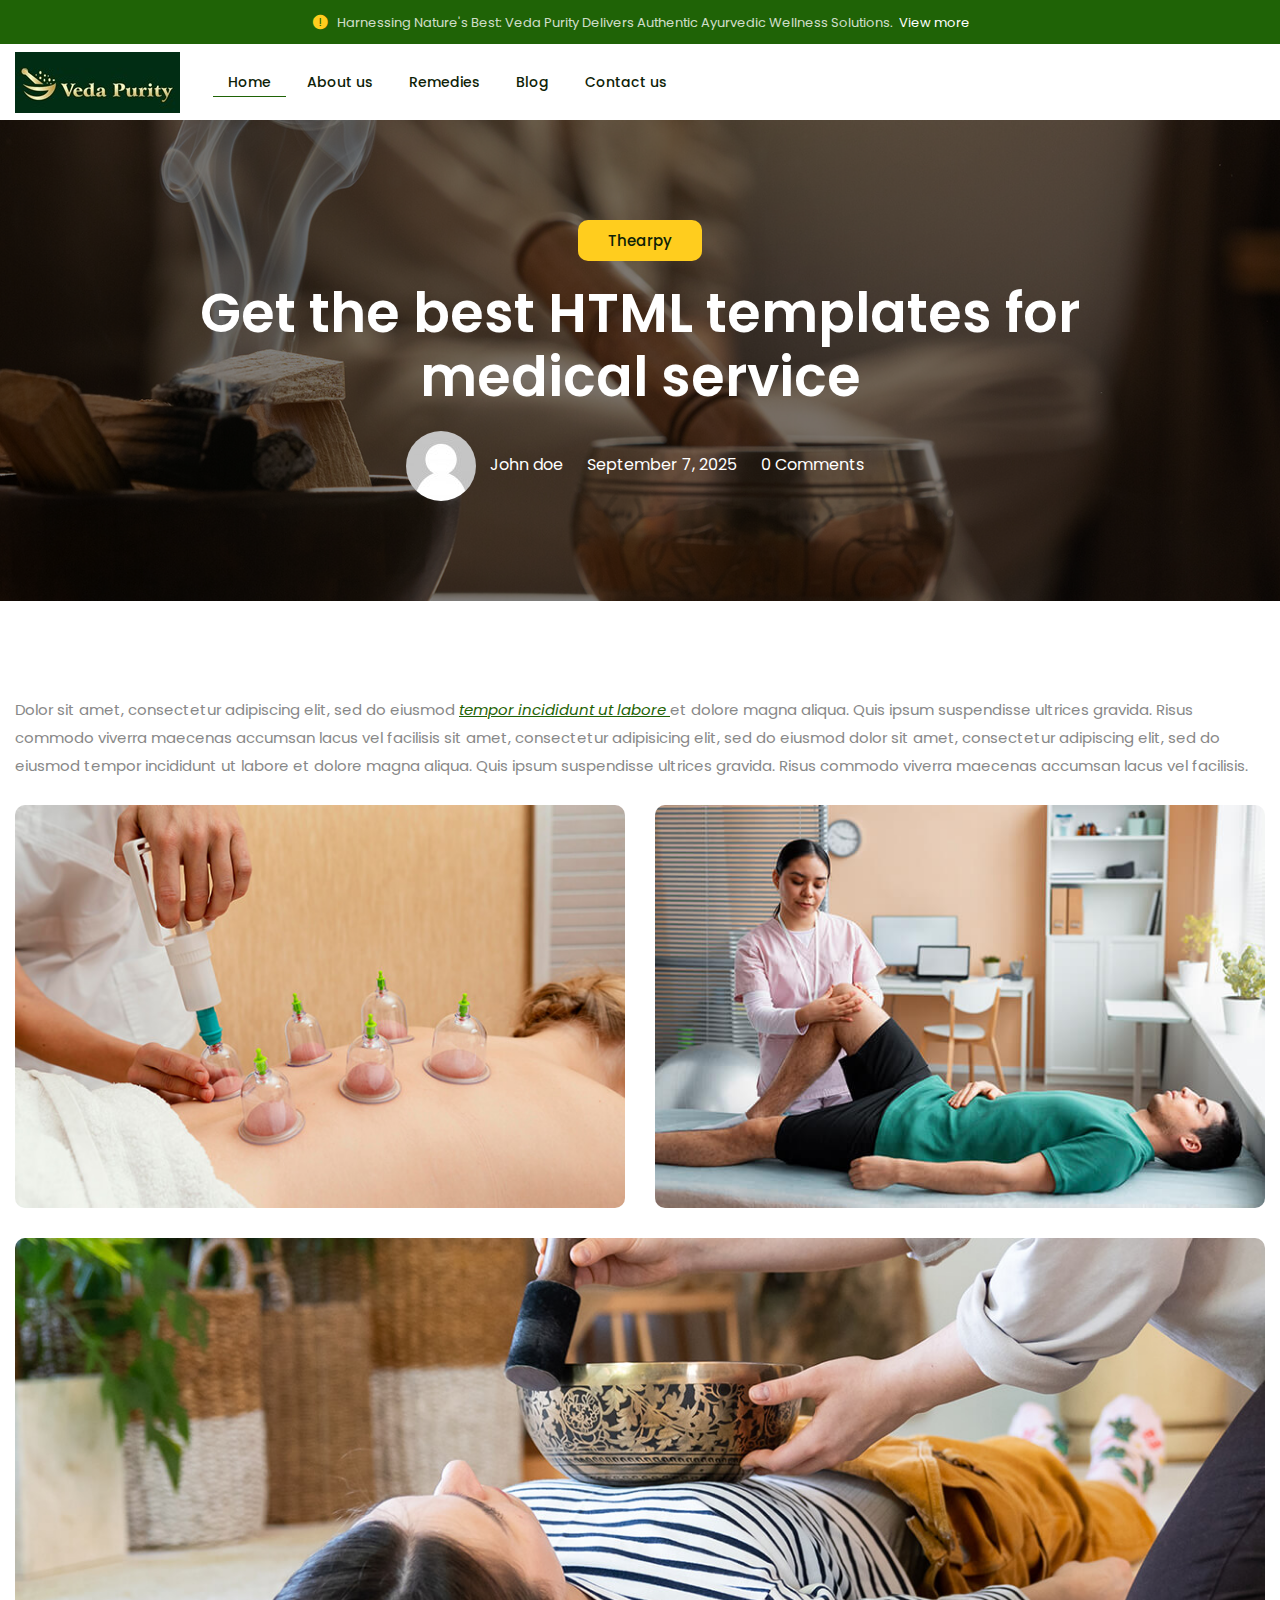
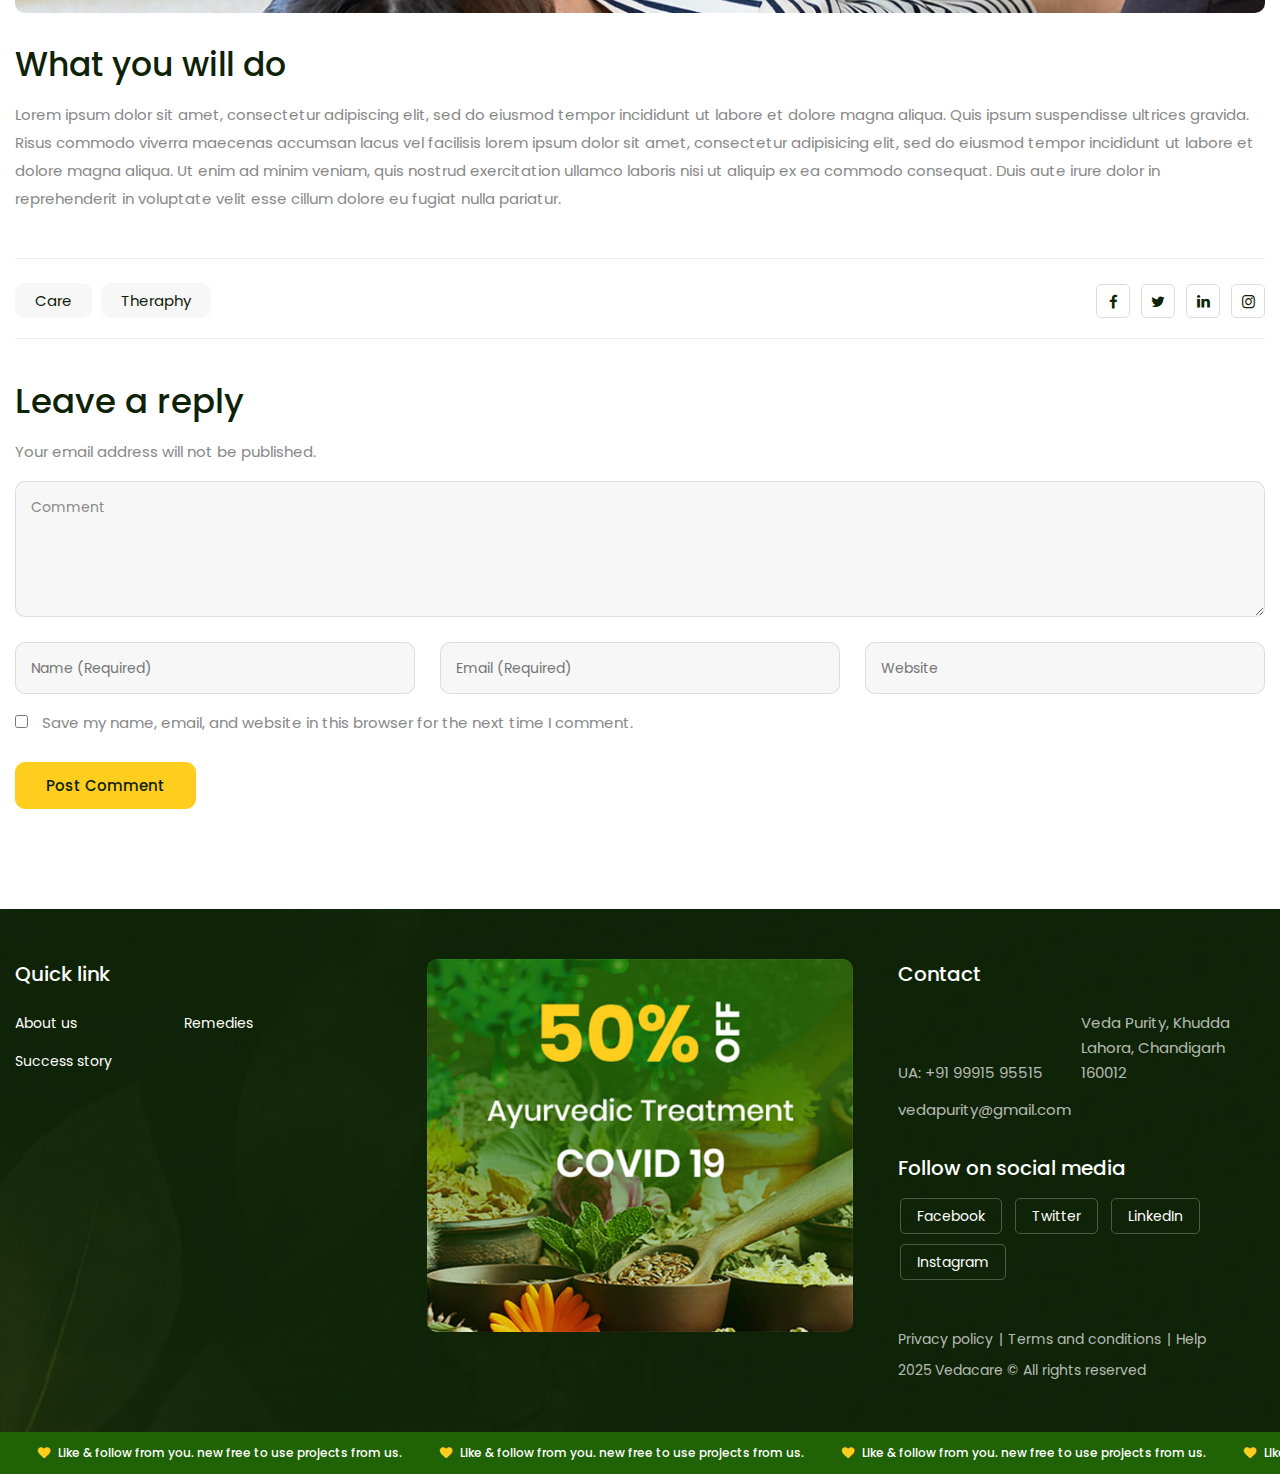
<file: blog-single.html>
<!DOCTYPE html>
<html lang="en">
<meta charset="utf-8">
<meta http-equiv="X-UA-Compatible" content="IE=edge">
<meta name="keywords"
    content="Veda Purity, Ayurvedic Supplements, Herbal Supplements, Natural Kidney Support, Natural Heart Health, Stress Relief Supplements, Ayurvedic Diabetes Management, Cruelty-Free Herbal Products, Sustainable Health Solutions, Natural Remedies">
<meta name="description"
    content="Explore Veda Purity for premier Ayurvedic supplements tailored to enhance your health naturally. Our products are crafted from the finest herbs, focusing on improving kidney, liver, and heart health. Experience personalized wellness solutions that are all-natural, cruelty-free, and sustainably made. Visit us to start your journey to holistic health today.">

<meta name="viewport" content="width=device-width, initial-scale=1">
<title>Veda Purity</title>

<link rel="shortcut icon" href="images/favicon.ico">
<link rel="stylesheet" type="text/css" href="css/bootstrap.min.css">
<link rel="stylesheet" type="text/css" href="css/animate.css">
<link rel="stylesheet" type="text/css" href="css/all.min.css">
<link rel="stylesheet" type="text/css" href="css/fontello.css">
<link rel="stylesheet" type="text/css" href="css/flaticon.css">
<link rel="stylesheet" type="text/css" href="css/themify-icons.css">
<link rel="stylesheet" type="text/css" href="css/font-awesome.css">
<link rel="stylesheet" type="text/css" href="css/aos.css">
<link rel="stylesheet" type="text/css" href="css/slick.css">
<link rel="stylesheet" type="text/css" href="css/prettyPhoto.css">
<link rel="stylesheet" type="text/css" href="css/samarkannormal.css">
<link rel="stylesheet" type="text/css" href="css/shortcodes.css">
<link rel="stylesheet" type="text/css" href="css/main.css">
<link rel="stylesheet" type="text/css" href="css/megamenu.css">
<link rel="stylesheet" type="text/css" href="css/responsive.css">


<!-- Google Tag Manager -->
<script>(function (w, d, s, l, i) {
        w[l] = w[l] || []; w[l].push({
            'gtm.start':
                new Date().getTime(), event: 'gtm.js'
        }); var f = d.getElementsByTagName(s)[0],
            j = d.createElement(s), dl = l != 'dataLayer' ? '&l=' + l : ''; j.async = true; j.src =
                'https://www.googletagmanager.com/gtm.js?id=' + i + dl; f.parentNode.insertBefore(j, f);
    })(window, document, 'script', 'dataLayer', 'GTM-N99B65QX');</script>
<!-- End Google Tag Manager -->

</head>

<body>

    <!-- Google Tag Manager (noscript) -->
    <noscript><iframe src="https://www.googletagmanager.com/ns.html?id=GTM-N99B65QX" height="0" width="0"
            style="display:none;visibility:hidden"></iframe></noscript>
    <!-- End Google Tag Manager (noscript) -->

    <!-- page start -->
    <div class="page">

        <div class="main-box">

            <!-- header start -->
            <header id="masthead" class="header prt-header-style-01">
                <!-- topbar -->
                <div class="top_bar prt-topbar-wrapper clearfix">
                    <div class="container-fluid">
                        <div class="row">
                            <div class="col-lg-12">
                                <div class="top_bar_contact_item text-center">
                                    <span class="top_bar_icon"><i class="flaticon flaticon-alert"></i></span>
                                    Harnessing Nature's Best: Veda Purity Delivers Authentic Ayurvedic Wellness
                                    Solutions. <a href="#">View more</a>
                                </div>
                            </div>
                        </div>
                    </div>
                </div>
                <!-- topbar end -->
                <!-- site-header-menu -->
                <div id="site-header-menu" class="site-header-menu">
                    <div class="site-header-menu-inner prt-stickable-header">
                        <div class="container-fluid">
                            <div class="row">
                                <div class="col-lg-12">
                                    <div class="d-flex align-items-center justify-content-between">
                                        <!--site-navigation -->
                                        <div class="site-navigation d-flex align-items-center">
                                            <!-- site-branding -->
                                            <div class="site-branding">
                                                <h1><a class="home-link" href="index.html" title="Veda Purity"
                                                        rel="home">
                                                        <img id="logo-img" height="1080" width="400"
                                                            class="img-fluid auto_size"
                                                            src="images/Banner_Veda_Purity.jpg" alt="logo-img">
                                                    </a></h1>

                                            </div>
                                            <!-- site-branding end -->
                                            <!-- menu-link -->
                                            <div class="menu-link">
                                                <div class="btn-show-menu-mobile menubar menubar--squeeze">
                                                    <span class="menubar-box">
                                                        <span class="menubar-inner"></span>
                                                    </span>
                                                </div>
                                                <!-- menu -->
                                                <nav class="main-menu menu-mobile" id="menu">
                                                    <ul class="menu">
                                                        <li class="mega-menu-item active"><a href="index.html">Home</a>
                                                        </li>
                                                        <li class="mega-menu-item"><a href="about-us.html">About us</a>
                                                        </li>
                                                        <li class="mega-menu-item">
                                                            <a href="#" class="mega-menu-link">Remedies</a>
                                                            <ul class="mega-submenu">
                                                        </li>
                                                        <li><a href="kidney-disease.html">Kidney
                                                                Issues</a>
                                                        </li>
                                                        <li><a href="diabetes.html">Diabetes</a>
                                                        </li>
                                                        <li><a href="ortho.html">Ortho</a>
                                                        </li>

                                                    </ul>
                                                    </li>
                                                    <li class="mega-menu-item"><a href="blog.html">Blog</a></li>
                                                    <li class="mega-menu-item"><a
                                                            href="contact-us.html#appointment">Contact us</a>
                                                    </li>
                                                    </ul>
                                                </nav><!-- menu end -->
                                            </div>
                                            <!-- menu-link end-->
                                        </div><!-- site-navigation end-->
                                        <div class="d-flex align-items-center">
                                            <!-- header_extra -->
                                            <div class="header_extra d-flex align-items-center">

                                                <div class="contact_item with-icon">
                                                    <span><i class="icon-whatsapp"></i> <a
                                                            href="https://wa.me/+919991595515" target="_blank"
                                                            aria-label="Chat on WhatsApp">+91 99915 95515</a></span>
                                                </div>

                                            </div>
                                            <!-- header_extra -->
                                        </div>
                                    </div>
                                </div>
                            </div>
                        </div>
                    </div>
                </div>
                <!-- site-header-menu end-->
            </header><!-- header end -->

            <!-- page-title -->
            <div class="prt-page-title-row style4">
                <div class="prt-page-title-row-inner">
                    <div class="container">
                        <div class="row align-items-center">
                            <div class="col-xl-9 col-lg-12 m-auto">
                                <div class="prt-page-title-row-heading">
                                    <div class="page-title-heading">
                                        <h3 class="post-detail">Thearpy</h3>
                                        <h2 class="title">Get the best HTML templates for medical service </h2>
                                    </div>
                                    <div class="page-title-desc">
                                        <div class="user-id">
                                            <span class="user-image">
                                                <img src="images/icon-06.png" alt="img">
                                            </span>
                                            <span class="author-wrapper">
                                                <span class="auther-name"> John doe </span>
                                                <span class="auther-name"> September 7, 2025 </span>
                                                <span class="auther-name"> 0 Comments </span>
                                            </span>
                                        </div>
                                    </div>
                                </div>
                            </div>
                        </div>
                    </div>
                </div>
            </div>
            <!-- page-title end-->

            <!-- site-main start -->
            <div class="site-main">

                <!-- prt-blog-single -->
                <section class="prt-row blog-details-section clearfix">
                    <div class="container">
                        <!-- row -->
                        <div class="row">
                            <div class="col-lg-12">
                                <div class="prt-blog-single-content">
                                    <div class="entry-content">
                                        <div class="">
                                            <p>Dolor sit amet, consectetur adipiscing elit, sed do eiusmod <span
                                                    class="text-base-dark text-decoration-underline"><em> tempor
                                                        incididunt ut labore </em></span> et dolore magna aliqua.
                                                Quis ipsum suspendisse ultrices gravida. Risus commodo viverra maecenas
                                                accumsan lacus vel facilisis sit amet,
                                                consectetur adipisicing elit, sed do eiusmod dolor sit amet, consectetur
                                                adipiscing elit, sed do eiusmod tempor
                                                incididunt ut labore et dolore magna aliqua. Quis ipsum suspendisse
                                                ultrices gravida. Risus commodo viverra
                                                maecenas accumsan lacus vel facilisis.</p>
                                        </div>
                                        <div class="row pb-30 pt-10">
                                            <div class="col-lg-6 col-md-6 col-sm-6">
                                                <div class="prt-blog-single-image">
                                                    <img width="635" height="420" class="img-fluid border-rad_10"
                                                        src="images/blog/blog-01-635x420.jpg" alt="img">
                                                </div>
                                            </div>
                                            <div class="col-lg-6 col-md-6 col-sm-6">
                                                <div class="prt-blog-single-image res-575-mt-30">
                                                    <img width="635" height="420" class="img-fluid border-rad_10"
                                                        src="images/blog/blog-03-635x420.jpg" alt="img">
                                                </div>
                                            </div>
                                        </div>
                                        <div class="row pb-30">
                                            <div class="col-lg-12">
                                                <img width="1300" height="390" class="img-fluid border-rad_10"
                                                    src="images/blog/blog-02-1300x390.jpg" alt="img">
                                            </div>
                                        </div>
                                        <div class="blog-single-title">
                                            <h3>What you will do</h3>
                                            <p>Lorem ipsum dolor sit amet, consectetur adipiscing elit, sed do eiusmod
                                                tempor incididunt ut labore et dolore magna aliqua. Quis ipsum
                                                suspendisse ultrices gravida. Risus commodo viverra maecenas accumsan
                                                lacus vel facilisis lorem ipsum dolor sit amet, consectetur adipisicing
                                                elit, sed do eiusmod tempor incididunt ut labore et dolore magna aliqua.
                                                Ut enim ad minim veniam, quis nostrud exercitation ullamco laboris nisi
                                                ut aliquip ex ea commodo consequat. Duis aute irure dolor in
                                                reprehenderit in voluptate velit esse cillum dolore eu fugiat nulla
                                                pariatur. </p>
                                        </div>
                                        <div class="prt-box-desc-text mt-45 res-991-mt-30">
                                            <div class="social-media-block d-block">
                                                <div class="d-md-flex justify-content-between align-items-center">
                                                    <div class="prt-social-share-wrapper">
                                                        <a class="#" href="#"> Care</a>
                                                        <a class="#" href="#">Theraphy</a>
                                                    </div>
                                                    <div class="res-767-mt-20">
                                                        <ul class="social-icons">
                                                            <li><a href="https://www.facebook.com/vedapurity/"
                                                                    rel="noopener" aria-label="facebook"><i
                                                                        class="icon-facebook"></i></a></li>
                                                            <li><a href="https://x.com/vedapurity" rel="noopener"
                                                                    aria-label="twitter"><i
                                                                        class="icon-twitter"></i></a></li>
                                                            <li><a href="https://www.linkedin.com/company/vedapurity/"
                                                                    rel="noopener" aria-label="linkedin"><i
                                                                        class="icon-linkedin"></i></a></li>
                                                            <li><a href="https://www.instagram.com/vedapurity/"
                                                                    rel="noopener" aria-label="instagram"><i
                                                                        class="icon-instagram"></i></a></li>
                                                        </ul>
                                                    </div>
                                                </div>
                                            </div>
                                        </div>
                                        <div class="prt-blog-classic-box-comment_1 mt-40 res-991-mt-30">
                                            <h3>Leave a reply</h3>
                                            <p>Your email address will not be published.</p>
                                            <div id="comments_1" class="comments-area_1">
                                                <div class="comment-respond">
                                                    <form action="https://api.web3forms.com/submit" method="post"
                                                        id="commentform" class="comment-form_1">
                                                        <input type="hidden" name="access_key"
                                                            value="cd14834f-1918-4a42-874f-4d7c61b7e2d5">
                                                        <p class="comment-form-comment">
                                                            <textarea id="comment" placeholder="comment" name="comment"
                                                                cols="45" rows="4" aria-required="true"></textarea>
                                                        </p>
                                                        <p class="comment-form-author">
                                                            <input id="author" placeholder="name (required)"
                                                                name="author" type="email" value="" size="30"
                                                                aria-required="true">
                                                        </p>
                                                        <p class="comment-form-email">
                                                            <input id="email" placeholder="email (required)"
                                                                name="email" type="email" value="" size="30"
                                                                aria-required="true">
                                                        </p>
                                                        <p class="comment-form-web">
                                                            <input id="web" placeholder="Website" name="website"
                                                                type="email" value="" size="30">
                                                        </p>
                                                        <p class="form-submit cookies mb-20 mt-110 res-767-mt-0">
                                                            <span>
                                                                <input type="checkbox" name="cookies-consent"
                                                                    id="cookies-consent2">
                                                                <label for="cookies-consent2"></label>
                                                                Save my name, email, and website in this browser for the
                                                                next time I comment.
                                                            </span>
                                                        </p>
                                                        <p class="form-submit mt-25 mb-0">
                                                            <button
                                                                class="prt-btn prt-btn-size-md prt-btn-shape-round prt-btn-style-fill prt-btn-color-skincolor"
                                                                type="submit">Post Comment</button>
                                                        </p>
                                                    </form>
                                                </div>
                                            </div>
                                        </div>
                                    </div>
                                </div>
                            </div>
                        </div><!-- row end -->
                    </div>
                </section>
                <!-- prt-blog-single end-->

            </div><!-- site-main end-->

            <!-- footer start -->
            <footer class="footer widget-footer bg-base-dark text-base-white overflow-hidden clearfix">
                <div class="second-footer">
                    <div class="container">
                        <div class="row">
                            <div class="col-xl-4 col-lg-4 col-md-6 col-sm-12">
                                <div class="footer-widget-box prt-pr">
                                    <h3 class="widget-title-h3">Quick link</h3>
                                    <div class="footer-menu-links">
                                        <ul class="footer-menu-list">
                                            <li class="footer-menu-item"><a href="#" class="footer-menu-item-link">About
                                                    us</a></li>

                                            <li class="footer-menu-item"><a href="#"
                                                    class="footer-menu-item-link">Remedies</a></li>
                                            <li class="footer-menu-item"><a href="#"
                                                    class="footer-menu-item-link">Success story</a></li>
                                        </ul>
                                    </div>
                                </div>
                            </div>
                            <div class="col-xl-4 col-lg-4 col-md-6 col-sm-12">
                                <div class="footer-widget-box">
                                    <div class="footer-img">
                                        <a href="#"><img width="441" height="385" class="img-fluid w-100 border-rad_10"
                                                src="images/footer-img.jpg" alt="image"></a>
                                    </div>
                                </div>
                            </div>
                            <div class="col-xl-4 col-lg-4 col-md-12 col-sm-12">
                                <div class="footer-widget-box prt-pl">
                                    <h3 class="widget-title-h3">Contact</h3>
                                    <ul class="prt-list footer-cta-list">
                                        <li class="list-items">UA: <a href="tel:+91 99915 95515">+91 99915 95515</a>
                                        </li>
                                        <li class="list-items">Veda Purity, Khudda Lahora,
                                            Chandigarh 160012
                                        </li>
                                        <li class="list-items"><a
                                                href="mailto:vedapurity@gmail.com">vedapurity@gmail.com</a>
                                        </li>
                                    </ul>
                                    <!-- social-icons -->
                                    <div class="social-icons">
                                        <h3 class="widget-title-h3">Follow on social media</h3>
                                        <ul class="footer-social-icons">
                                            <li class="footer-social-icons-item">
                                                <a href="https://www.facebook.com/vedapurity/" target="_blank"
                                                    class="footer-social-icons-link">Facebook</a>
                                            </li>
                                            <li class="footer-social-icons-item">
                                                <a href="https://x.com/vedapurity" target="_blank"
                                                    class="footer-social-icons-link">Twitter</a>
                                            </li>
                                            <li class="footer-social-icons-item">
                                                <a href="https://www.linkedin.com/company/vedapurity/" target="_blank"
                                                    class="footer-social-icons-link">LinkedIn</a>
                                            </li>

                                            <li class="footer-social-icons-item">
                                                <a href="https://www.instagram.com/vedapurity/" target="_blank"
                                                    class="footer-social-icons-link">Instagram</a>
                                            </li>
                                        </ul>
                                    </div>
                                    <div class="copyright ">
                                        <div class="copyright-text">
                                            <ul class="footer-nav-menu">
                                                <li><a href="#"> Privacy policy </a></li>
                                                <li><a href="#"> Terms and conditions</a></li>
                                                <li><a href="#"> Help </a></li>
                                            </ul>
                                            <div class="cpy-text">
                                                <p>2025 Vedacare © All rights reserved</p>
                                            </div>
                                        </div>
                                    </div>
                                </div>
                            </div>
                        </div>
                    </div>
                </div>
                <div class="bottom-footer">
                    <div class="container-fluid p-0">
                        <!-- row -->
                        <div class="row">
                            <div class="col-lg-12">
                                <div class="marquee-block overflow-hidden">
                                    <div class="marquee">
                                        <div class="marquee-content">
                                            <div class="marquee-text">Like & follow from you. new free to use projects
                                                from us. </div>
                                            <div class="marquee-text">Like & follow from you. new free to use projects
                                                from us. </div>
                                            <div class="marquee-text">Like & follow from you. new free to use projects
                                                from us. </div>
                                            <div class="marquee-text">Like & follow from you. new free to use projects
                                                from us. </div>
                                            <div class="marquee-text">Like & follow from you. new free to use projects
                                                from us. </div>
                                            <div class="marquee-text">Like & follow from you. new free to use projects
                                                from us. </div>
                                            <div class="marquee-text">Like & follow from you. new free to use projects
                                                from us. </div>
                                            <div class="marquee-text">Like & follow from you. new free to use projects
                                                from us. </div>
                                            <div class="marquee-text">Like & follow from you. new free to use projects
                                                from us. </div>
                                            <div class="marquee-text">Like & follow from you. new free to use projects
                                                from us. </div>
                                        </div>
                                    </div>
                                </div>
                            </div>
                        </div><!-- row end -->
                    </div>
                </div>
            </footer>
            <!-- footer end -->

        </div><!-- page end -->

        <!-- Javascript -->
        <script src="js/jquery-3.7.1.min.js"></script>
        <script src="js/jquery-migrate-3.4.1.min.js"></script>
        <script src="js/bootstrap.bundle.min.js"></script>
        <script src="js/Scrolltrigger.js"></script>
        <script src="js/Splittext.js"></script>
        <script src="js/cursor.js"></script>
        <script src="js/gsap.min.js"></script>
        <script src="js/gsap-animation.js"></script>
        <script src="js/jquery-validate.js"></script>
        <script src="js/jquery.prettyPhoto.js"></script>
        <script src="js/slick.min.js"></script>
        <script src="js/jquery-waypoints.js"></script>
        <script src="js/numinate.min.js"></script>
        <script src="js/imagesloaded.min.js"></script>
        <script src="js/circle-progress.min.js"></script>
        <script src="js/main.js"></script>
        <script src="js/aos.js"></script>
        <script>
            AOS.init({
                offset: 0,
                duration: 400,
                delay: 0,
                once: true,
            });
        </script>

</body>

</html>
</file>
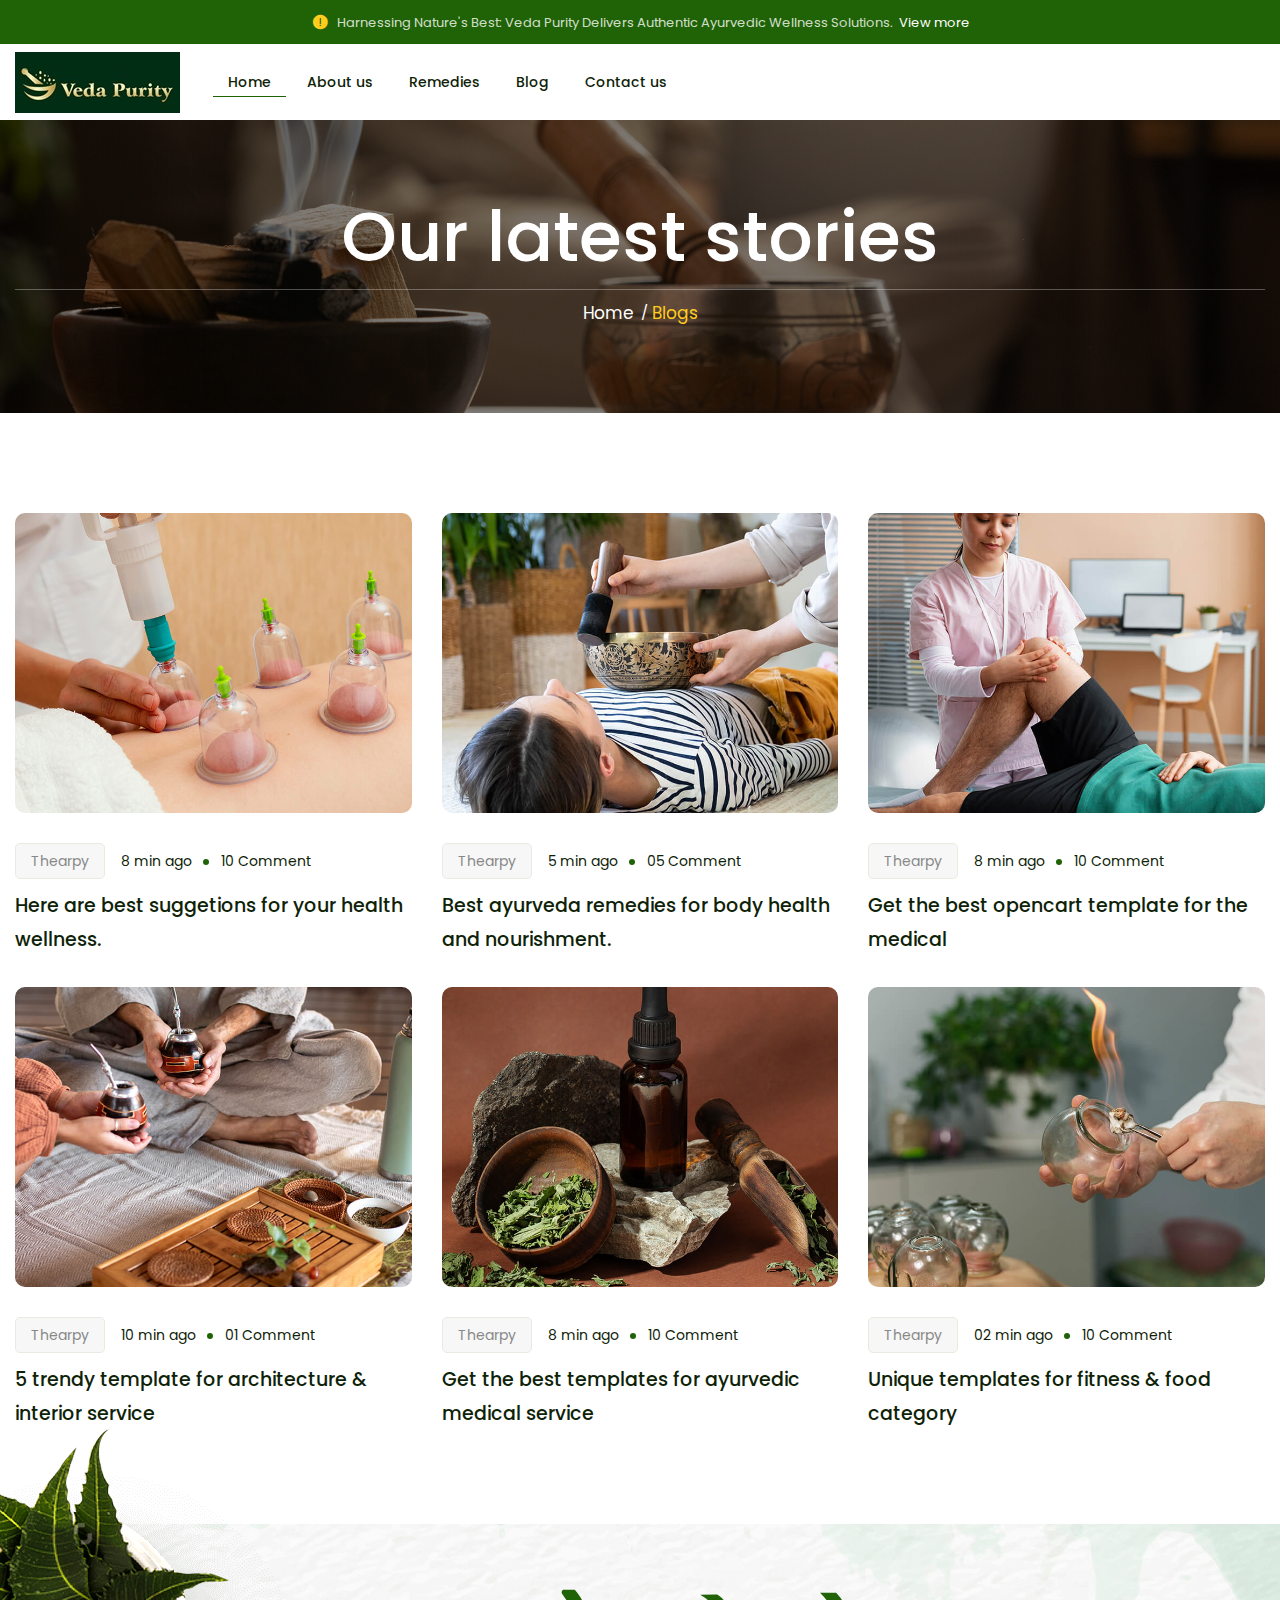
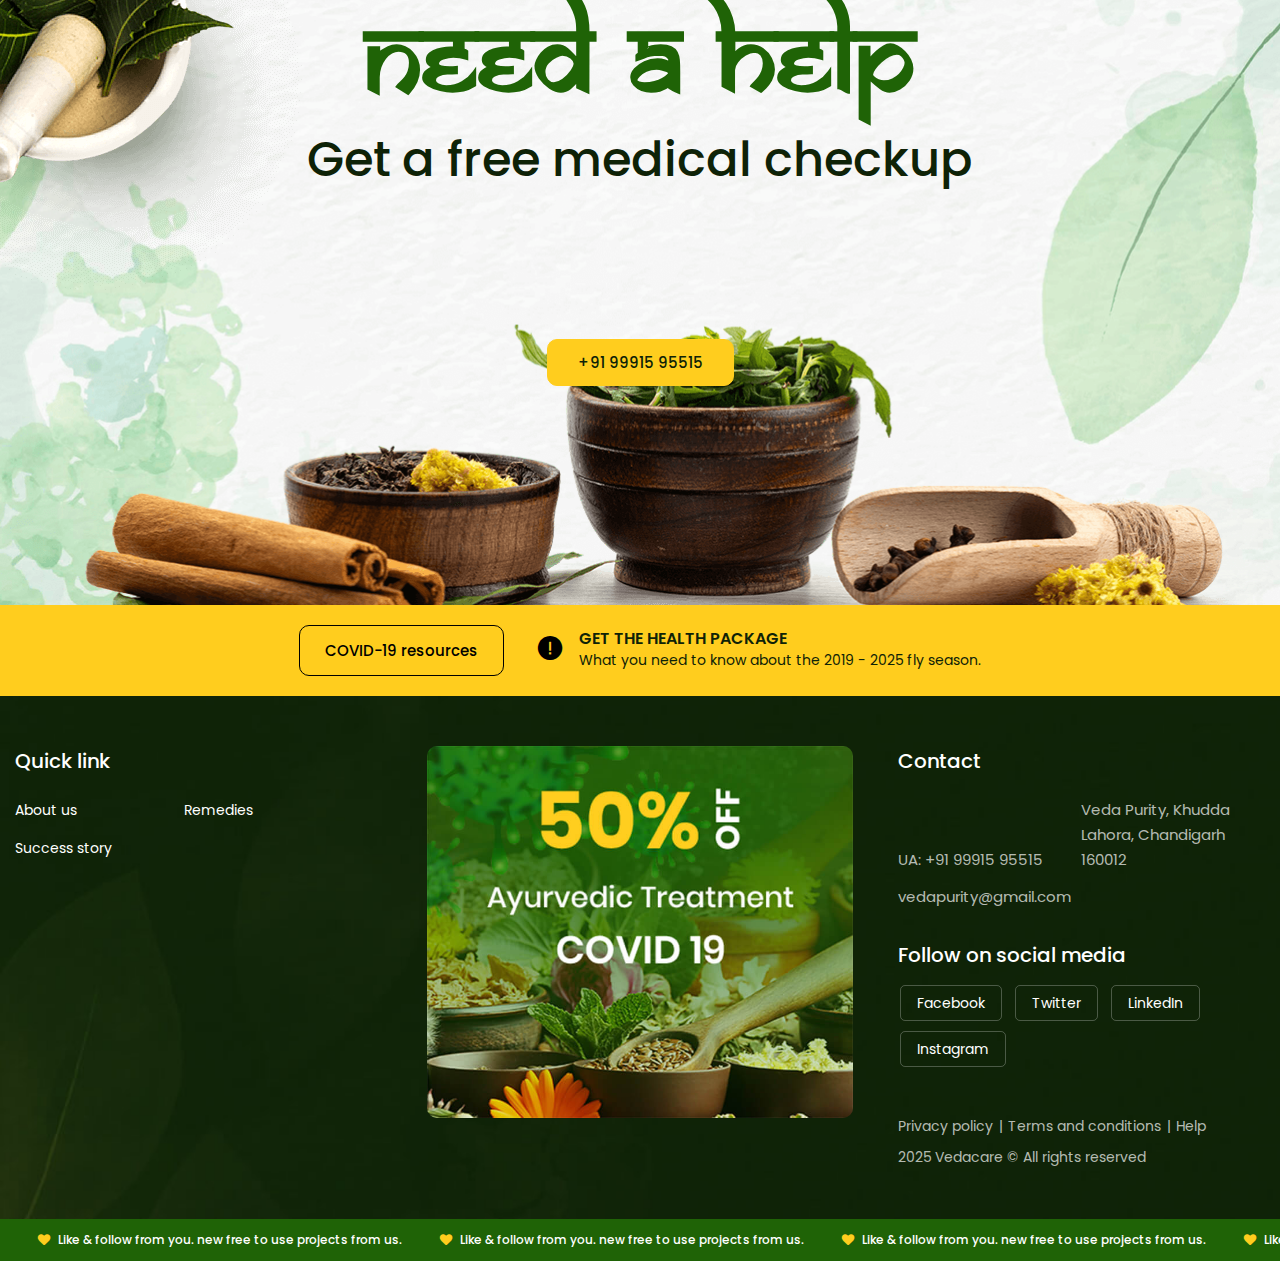
<file: blog.html>
<!DOCTYPE html>
<html lang="en">
<meta charset="utf-8">
<meta http-equiv="X-UA-Compatible" content="IE=edge">
<meta name="keywords"
    content="Veda Purity, Ayurvedic Supplements, Herbal Supplements, Natural Kidney Support, Natural Heart Health, Stress Relief Supplements, Ayurvedic Diabetes Management, Cruelty-Free Herbal Products, Sustainable Health Solutions, Natural Remedies">
<meta name="description"
    content="Explore Veda Purity for premier Ayurvedic supplements tailored to enhance your health naturally. Our products are crafted from the finest herbs, focusing on improving kidney, liver, and heart health. Experience personalized wellness solutions that are all-natural, cruelty-free, and sustainably made. Visit us to start your journey to holistic health today.">

<meta name="viewport" content="width=device-width, initial-scale=1">
<title>Veda Purity</title>

<link rel="shortcut icon" href="images/favicon.ico">
<link rel="stylesheet" type="text/css" href="css/bootstrap.min.css">
<link rel="stylesheet" type="text/css" href="css/animate.css">
<link rel="stylesheet" type="text/css" href="css/all.min.css">
<link rel="stylesheet" type="text/css" href="css/fontello.css">
<link rel="stylesheet" type="text/css" href="css/flaticon.css">
<link rel="stylesheet" type="text/css" href="css/themify-icons.css">
<link rel="stylesheet" type="text/css" href="css/font-awesome.css">
<link rel="stylesheet" type="text/css" href="css/aos.css">
<link rel="stylesheet" type="text/css" href="css/slick.css">
<link rel="stylesheet" type="text/css" href="css/prettyPhoto.css">
<link rel="stylesheet" type="text/css" href="css/samarkannormal.css">
<link rel="stylesheet" type="text/css" href="css/shortcodes.css">
<link rel="stylesheet" type="text/css" href="css/main.css">
<link rel="stylesheet" type="text/css" href="css/megamenu.css">
<link rel="stylesheet" type="text/css" href="css/responsive.css">


<!-- Google Tag Manager -->
<script>(function (w, d, s, l, i) {
        w[l] = w[l] || []; w[l].push({
            'gtm.start':
                new Date().getTime(), event: 'gtm.js'
        }); var f = d.getElementsByTagName(s)[0],
            j = d.createElement(s), dl = l != 'dataLayer' ? '&l=' + l : ''; j.async = true; j.src =
                'https://www.googletagmanager.com/gtm.js?id=' + i + dl; f.parentNode.insertBefore(j, f);
    })(window, document, 'script', 'dataLayer', 'GTM-N99B65QX');</script>
<!-- End Google Tag Manager -->

</head>

<body>

    <!-- Google Tag Manager (noscript) -->
    <noscript><iframe src="https://www.googletagmanager.com/ns.html?id=GTM-N99B65QX" height="0" width="0"
            style="display:none;visibility:hidden"></iframe></noscript>
    <!-- End Google Tag Manager (noscript) -->

    <!-- page start -->
    <div class="page">

        <div class="main-box">

            <!-- header start -->
            <header id="masthead" class="header prt-header-style-01">
                <!-- topbar -->
                <div class="top_bar prt-topbar-wrapper clearfix">
                    <div class="container-fluid">
                        <div class="row">
                            <div class="col-lg-12">
                                <div class="top_bar_contact_item text-center">
                                    <span class="top_bar_icon"><i class="flaticon flaticon-alert"></i></span>
                                    Harnessing Nature's Best: Veda Purity Delivers Authentic Ayurvedic Wellness
                                    Solutions. <a href="#">View more</a>
                                </div>
                            </div>
                        </div>
                    </div>
                </div>
                <!-- topbar end -->
                <!-- site-header-menu -->
                <div id="site-header-menu" class="site-header-menu">
                    <div class="site-header-menu-inner prt-stickable-header">
                        <div class="container-fluid">
                            <div class="row">
                                <div class="col-lg-12">
                                    <div class="d-flex align-items-center justify-content-between">
                                        <!--site-navigation -->
                                        <div class="site-navigation d-flex align-items-center">
                                            <!-- site-branding -->
                                            <div class="site-branding">
                                                <h1><a class="home-link" href="index.html" title="Veda Purity"
                                                        rel="home">
                                                        <img id="logo-img" height="1080" width="400"
                                                            class="img-fluid auto_size"
                                                            src="images/Banner_Veda_Purity.jpg" alt="logo-img">
                                                    </a></h1>

                                            </div>
                                            <!-- site-branding end -->
                                            <!-- menu-link -->
                                            <div class="menu-link">
                                                <div class="btn-show-menu-mobile menubar menubar--squeeze">
                                                    <span class="menubar-box">
                                                        <span class="menubar-inner"></span>
                                                    </span>
                                                </div>
                                                <!-- menu -->
                                                <nav class="main-menu menu-mobile" id="menu">
                                                    <ul class="menu">
                                                        <li class="mega-menu-item active"><a href="index.html">Home</a>
                                                        </li>
                                                        <li class="mega-menu-item"><a href="about-us.html">About us</a>
                                                        </li>
                                                        <li class="mega-menu-item">
                                                            <a href="#" class="mega-menu-link">Remedies</a>
                                                            <ul class="mega-submenu">
                                                        </li>
                                                        <li><a href="kidney-disease.html">Kidney
                                                                Issues</a>
                                                        </li>
                                                        <li><a href="diabetes.html">Diabetes</a>
                                                        </li>
                                                        <li><a href="ortho.html">Ortho</a>
                                                        </li>

                                                    </ul>
                                                    </li>
                                                    <li class="mega-menu-item"><a href="blog.html">Blog</a></li>
                                                    <li class="mega-menu-item"><a
                                                            href="contact-us.html#appointment">Contact us</a>
                                                    </li>
                                                    </ul>
                                                </nav><!-- menu end -->
                                            </div>
                                            <!-- menu-link end-->
                                        </div><!-- site-navigation end-->
                                        <div class="d-flex align-items-center">
                                            <!-- header_extra -->
                                            <div class="header_extra d-flex align-items-center">

                                                <div class="contact_item with-icon">
                                                    <span><i class="icon-whatsapp"></i> <a
                                                            href="https://wa.me/+919991595515" target="_blank"
                                                            aria-label="Chat on WhatsApp">+91 99915 95515</a></span>
                                                </div>

                                            </div>
                                            <!-- header_extra -->
                                        </div>
                                    </div>
                                </div>
                            </div>
                        </div>
                    </div>
                </div>
                <!-- site-header-menu end-->
            </header><!-- header end -->

            <!-- page-title -->
            <div class="prt-page-title-row">
                <div class="prt-page-title-row-inner">
                    <div class="container">
                        <div class="row align-items-center">
                            <div class="col-lg-12">
                                <div class="prt-page-title-row-heading">
                                    <div class="page-title-heading">
                                        <h2 class="title">Our latest stories</h2>
                                    </div>
                                    <div class="breadcrumb-wrapper">
                                        <span>
                                            <a title="Homepage" href="index-2.html">Home</a>
                                        </span>
                                        <span>Blogs</span>
                                    </div>
                                </div>
                            </div>
                        </div>
                    </div>
                </div>
            </div>
            <!-- page-title end-->

            <!-- site-main start -->
            <div class="site-main">

                <!--blog-section-->
                <section class="prt-row blog-section prt-blog-single clearfix">
                    <div class="container">
                        <div class="row">
                            <div class="col-lg-4 col-md-4 col-sm-12">
                                <!-- featured-imagebox-post -->
                                <div class="featured-imagebox featured-imagebox-post style1">
                                    <div class="featured-thumbnail">
                                        <img width="303" height="300" class="img-fluid" src="images/blog/blog-01.jpg"
                                            alt="">
                                    </div>
                                    <!-- featured-content -->
                                    <div class="featured-content">
                                        <div class="featured-content-inner">
                                            <div class="post-header">
                                                <!-- post-meta -->
                                                <div class="post-meta">
                                                    <span class="prt-meta-line category">Thearpy</span>
                                                    <span class="prt-meta-line time">8 min ago</span>
                                                    <span class="prt-meta-line comment">10 Comment</span>
                                                </div><!-- post-meta end -->
                                                <div class="post-title featured-title">
                                                    <h3><a href="blog-single.html">Here are best suggetions for your
                                                            health wellness.</a></h3>
                                                </div>
                                            </div>
                                        </div><!-- featured-content end -->
                                    </div>
                                </div><!-- featured-imagebox-post end -->
                            </div>
                            <div class="col-lg-4 col-md-4 col-sm-12">
                                <!-- featured-imagebox-post -->
                                <div class="featured-imagebox featured-imagebox-post style1">
                                    <div class="featured-thumbnail">
                                        <img width="303" height="300" class="img-fluid" src="images/blog/blog-02.jpg"
                                            alt="">
                                    </div>
                                    <!-- featured-content -->
                                    <div class="featured-content">
                                        <div class="featured-content-inner">
                                            <div class="post-header">
                                                <!-- post-meta -->
                                                <div class="post-meta">
                                                    <span class="prt-meta-line category">Thearpy</span>
                                                    <span class="prt-meta-line time">5 min ago</span>
                                                    <span class="prt-meta-line comment">05 Comment</span>
                                                </div><!-- post-meta end -->
                                                <div class="post-title featured-title">
                                                    <h3><a href="blog-single.html">Best ayurveda remedies for body
                                                            health and nourishment.</a></h3>
                                                </div>
                                            </div>
                                        </div><!-- featured-content end -->
                                    </div>
                                </div><!-- featured-imagebox-post end -->
                            </div>
                            <div class="col-lg-4 col-md-4 col-sm-12">
                                <!-- featured-imagebox-post -->
                                <div class="featured-imagebox featured-imagebox-post style1">
                                    <div class="featured-thumbnail">
                                        <img width="303" height="300" class="img-fluid" src="images/blog/blog-03.jpg"
                                            alt="">
                                    </div>
                                    <!-- featured-content -->
                                    <div class="featured-content">
                                        <div class="featured-content-inner">
                                            <div class="post-header">
                                                <!-- post-meta -->
                                                <div class="post-meta">
                                                    <span class="prt-meta-line category">Thearpy</span>
                                                    <span class="prt-meta-line time">8 min ago</span>
                                                    <span class="prt-meta-line comment">10 Comment</span>
                                                </div><!-- post-meta end -->
                                                <div class="post-title featured-title">
                                                    <h3><a href="blog-single.html">Get the best opencart template for
                                                            the medical</a></h3>
                                                </div>
                                            </div>
                                        </div><!-- featured-content end -->
                                    </div>
                                </div><!-- featured-imagebox-post end -->
                            </div>
                            <div class="col-lg-4 col-md-4 col-sm-12">
                                <!-- featured-imagebox-post -->
                                <div class="featured-imagebox featured-imagebox-post style1">
                                    <div class="featured-thumbnail">
                                        <img width="303" height="300" class="img-fluid" src="images/blog/blog-04.jpg"
                                            alt="">
                                    </div>
                                    <!-- featured-content -->
                                    <div class="featured-content">
                                        <div class="featured-content-inner">
                                            <div class="post-header">
                                                <!-- post-meta -->
                                                <div class="post-meta">
                                                    <span class="prt-meta-line category">Thearpy</span>
                                                    <span class="prt-meta-line time">10 min ago</span>
                                                    <span class="prt-meta-line comment">01 Comment</span>
                                                </div><!-- post-meta end -->
                                                <div class="post-title featured-title">
                                                    <h3><a href="blog-single.html">5 trendy template for architecture &
                                                            interior service</a></h3>
                                                </div>
                                            </div>
                                        </div><!-- featured-content end -->
                                    </div>
                                </div><!-- featured-imagebox-post end -->
                            </div>
                            <div class="col-lg-4 col-md-4 col-sm-12">
                                <!-- featured-imagebox-post -->
                                <div class="featured-imagebox featured-imagebox-post style1">
                                    <div class="featured-thumbnail">
                                        <img width="303" height="300" class="img-fluid" src="images/blog/blog-05.jpg"
                                            alt="">
                                    </div>
                                    <!-- featured-content -->
                                    <div class="featured-content">
                                        <div class="featured-content-inner">
                                            <div class="post-header">
                                                <!-- post-meta -->
                                                <div class="post-meta">
                                                    <span class="prt-meta-line category">Thearpy</span>
                                                    <span class="prt-meta-line time">8 min ago</span>
                                                    <span class="prt-meta-line comment">10 Comment</span>
                                                </div><!-- post-meta end -->
                                                <div class="post-title featured-title">
                                                    <h3><a href="blog-single.html">Get the best templates for ayurvedic
                                                            medical service</a></h3>
                                                </div>
                                            </div>
                                        </div><!-- featured-content end -->
                                    </div>
                                </div><!-- featured-imagebox-post end -->
                            </div>
                            <div class="col-lg-4 col-md-4 col-sm-12">
                                <!-- featured-imagebox-post -->
                                <div class="featured-imagebox featured-imagebox-post style1">
                                    <div class="featured-thumbnail">
                                        <img width="303" height="300" class="img-fluid" src="images/blog/blog-06.jpg"
                                            alt="">
                                    </div>
                                    <!-- featured-content -->
                                    <div class="featured-content">
                                        <div class="featured-content-inner">
                                            <div class="post-header">
                                                <!-- post-meta -->
                                                <div class="post-meta">
                                                    <span class="prt-meta-line category">Thearpy</span>
                                                    <span class="prt-meta-line time">02 min ago</span>
                                                    <span class="prt-meta-line comment">10 Comment</span>
                                                </div><!-- post-meta end -->
                                                <div class="post-title featured-title">
                                                    <h3><a href="blog-single.html">Unique templates for fitness & food
                                                            category</a></h3>
                                                </div>
                                            </div>
                                        </div><!-- featured-content end -->
                                    </div>
                                </div><!-- featured-imagebox-post end -->
                            </div>
                        </div>
                    </div>
                </section>
                <!--blog-section end-->

                <!-- cta-sectopn -->
                <section
                    class="prt-row prt-bg bg-base-grey prt-bgimage-yes bg-img1 cta-section position-relative animation clearfix">
                    <div class="prt-row-wrapper-bg-layer prt-bg-layer bg-base-grey"></div>
                    <div class="container">
                        <div class="row">
                            <div class="col-lg-12">
                                <div class="prt-single-image-overlay prt-blog-overlay">
                                    <img width="480" height="491" class="img-fluid" src="images/single-overlay.png"
                                        alt="img">
                                </div>
                            </div>
                            <div class="col-lg-12">
                                <!-- section title -->
                                <div class="section-title title-style-center_text">
                                    <div class="title-header">
                                        <h2 class="cta-title">Need a help</h2>
                                        <h3 class="cta-titlepre">Get a free medical checkup</h3>
                                    </div>
                                    <div class="cta-bnt mt-40 fadeup-amin">
                                        <a class="prt-btn prt-btn-size-md prt-btn-shape-round prt-btn-style-fill prt-btn-color-skincolor"
                                            href="contact-us.html#appointment">
                                            +91 99915 95515</a>
                                    </div>
                                </div>
                                <!-- section title end-->
                            </div>
                        </div>
                    </div>
                </section>
                <!-- cta-sectopn end-->

                <!-- info-section -->
                <section class="prt-row padding_zero-section prt-bg bg-base-skin info-section clearfix ">
                    <div class="container">
                        <div class="row">
                            <div class="col-xl-12 col-md-12">
                                <div class="prt-info-main-block">
                                    <div class="info_btn mr-30 res-767-mb-15">
                                        <a class="prt-btn prt-btn-size-md prt-btn-shape-round  prt-btn-style-border prt-btn-color-darkcolor"
                                            href="#">COVID-19 resources</a>
                                    </div>
                                    <!-- featured-icon-box -->
                                    <div class="featured-icon-box icon-align-before-content style2">
                                        <div class="featured-icon">
                                            <div
                                                class="prt-icon prt-icon_element-onlytxt prt-icon_element-size-lg prt-icon_element-color-darkcolor">
                                                <i class="flaticon-alert"></i>
                                            </div>
                                        </div>
                                        <div class="featured-content">
                                            <div class="featured-title">
                                                <h3>Get The Health package</h3>
                                            </div>
                                            <div class="featured-desc">
                                                <p>What you need to know about the 2019 - 2025 fly season.</p>
                                            </div>
                                        </div>
                                    </div>
                                    <!-- featured-icon-box end -->
                                </div>
                            </div>
                        </div>
                    </div>
                </section>
                <!-- info-section -->

            </div><!-- site-main end-->

            <!-- footer start -->
            <footer class="footer widget-footer bg-base-dark text-base-white overflow-hidden clearfix">
                <div class="second-footer">
                    <div class="container">
                        <div class="row">
                            <div class="col-xl-4 col-lg-4 col-md-6 col-sm-12">
                                <div class="footer-widget-box prt-pr">
                                    <h3 class="widget-title-h3">Quick link</h3>
                                    <div class="footer-menu-links">
                                        <ul class="footer-menu-list">
                                            <li class="footer-menu-item"><a href="#" class="footer-menu-item-link">About
                                                    us</a></li>

                                            <li class="footer-menu-item"><a href="#"
                                                    class="footer-menu-item-link">Remedies</a></li>
                                            <li class="footer-menu-item"><a href="#"
                                                    class="footer-menu-item-link">Success story</a></li>
                                        </ul>
                                    </div>
                                </div>
                            </div>
                            <div class="col-xl-4 col-lg-4 col-md-6 col-sm-12">
                                <div class="footer-widget-box">
                                    <div class="footer-img">
                                        <a href="#"><img width="441" height="385" class="img-fluid w-100 border-rad_10"
                                                src="images/footer-img.jpg" alt="image"></a>
                                    </div>
                                </div>
                            </div>
                            <div class="col-xl-4 col-lg-4 col-md-12 col-sm-12">
                                <div class="footer-widget-box prt-pl">
                                    <h3 class="widget-title-h3">Contact</h3>
                                    <ul class="prt-list footer-cta-list">
                                        <li class="list-items">UA: <a href="tel:+91 99915 95515">+91 99915 95515</a>
                                        </li>
                                        <li class="list-items">Veda Purity, Khudda Lahora,
                                            Chandigarh 160012
                                        </li>
                                        <li class="list-items"><a
                                                href="tmailto:vedapurity@gmail.com">vedapurity@gmail.com</a>
                                        </li>
                                    </ul>
                                    <!-- social-icons -->
                                    <div class="social-icons">
                                        <h3 class="widget-title-h3">Follow on social media</h3>
                                        <ul class="footer-social-icons">
                                            <li class="footer-social-icons-item">
                                                <a href="https://www.facebook.com/vedapurity/" target="_blank"
                                                    class="footer-social-icons-link">Facebook</a>
                                            </li>
                                            <li class="footer-social-icons-item">
                                                <a href="https://x.com/vedapurity" target="_blank"
                                                    class="footer-social-icons-link">Twitter</a>
                                            </li>
                                            <li class="footer-social-icons-item">
                                                <a href="https://www.linkedin.com/company/vedapurity/" target="_blank"
                                                    class="footer-social-icons-link">LinkedIn</a>
                                            </li>

                                            <li class="footer-social-icons-item">
                                                <a href="https://www.instagram.com/vedapurity/" target="_blank"
                                                    class="footer-social-icons-link">Instagram</a>
                                            </li>
                                        </ul>
                                    </div>
                                    <div class="copyright ">
                                        <div class="copyright-text">
                                            <ul class="footer-nav-menu">
                                                <li><a href="#"> Privacy policy </a></li>
                                                <li><a href="#"> Terms and conditions</a></li>
                                                <li><a href="#"> Help </a></li>
                                            </ul>
                                            <div class="cpy-text">
                                                <p>2025 Vedacare © All rights reserved</p>
                                            </div>
                                        </div>
                                    </div>
                                </div>
                            </div>
                        </div>
                    </div>
                </div>
                <div class="bottom-footer">
                    <div class="container-fluid p-0">
                        <!-- row -->
                        <div class="row">
                            <div class="col-lg-12">
                                <div class="marquee-block overflow-hidden">
                                    <div class="marquee">
                                        <div class="marquee-content">
                                            <div class="marquee-text">Like & follow from you. new free to use projects
                                                from us. </div>
                                            <div class="marquee-text">Like & follow from you. new free to use projects
                                                from us. </div>
                                            <div class="marquee-text">Like & follow from you. new free to use projects
                                                from us. </div>
                                            <div class="marquee-text">Like & follow from you. new free to use projects
                                                from us. </div>
                                            <div class="marquee-text">Like & follow from you. new free to use projects
                                                from us. </div>
                                            <div class="marquee-text">Like & follow from you. new free to use projects
                                                from us. </div>
                                            <div class="marquee-text">Like & follow from you. new free to use projects
                                                from us. </div>
                                            <div class="marquee-text">Like & follow from you. new free to use projects
                                                from us. </div>
                                            <div class="marquee-text">Like & follow from you. new free to use projects
                                                from us. </div>
                                            <div class="marquee-text">Like & follow from you. new free to use projects
                                                from us. </div>
                                        </div>
                                    </div>
                                </div>
                            </div>
                        </div><!-- row end -->
                    </div>
                </div>
            </footer>
            <!-- footer end -->

        </div><!-- page end -->

        <!-- Javascript -->
        <script src="js/jquery-3.7.1.min.js"></script>
        <script src="js/jquery-migrate-3.4.1.min.js"></script>
        <script src="js/bootstrap.bundle.min.js"></script>
        <script src="js/Scrolltrigger.js"></script>
        <script src="js/Splittext.js"></script>
        <script src="js/cursor.js"></script>
        <script src="js/gsap.min.js"></script>
        <script src="js/gsap-animation.js"></script>
        <script src="js/jquery-validate.js"></script>
        <script src="js/jquery.prettyPhoto.js"></script>
        <script src="js/slick.min.js"></script>
        <script src="js/jquery-waypoints.js"></script>
        <script src="js/numinate.min.js"></script>
        <script src="js/imagesloaded.min.js"></script>
        <script src="js/circle-progress.min.js"></script>
        <script src="js/main.js"></script>
        <script src="js/aos.js"></script>
        <script>
            AOS.init({
                offset: 0,
                duration: 400,
                delay: 0,
                once: true,
            });
        </script>

</body>

</html>
</file>
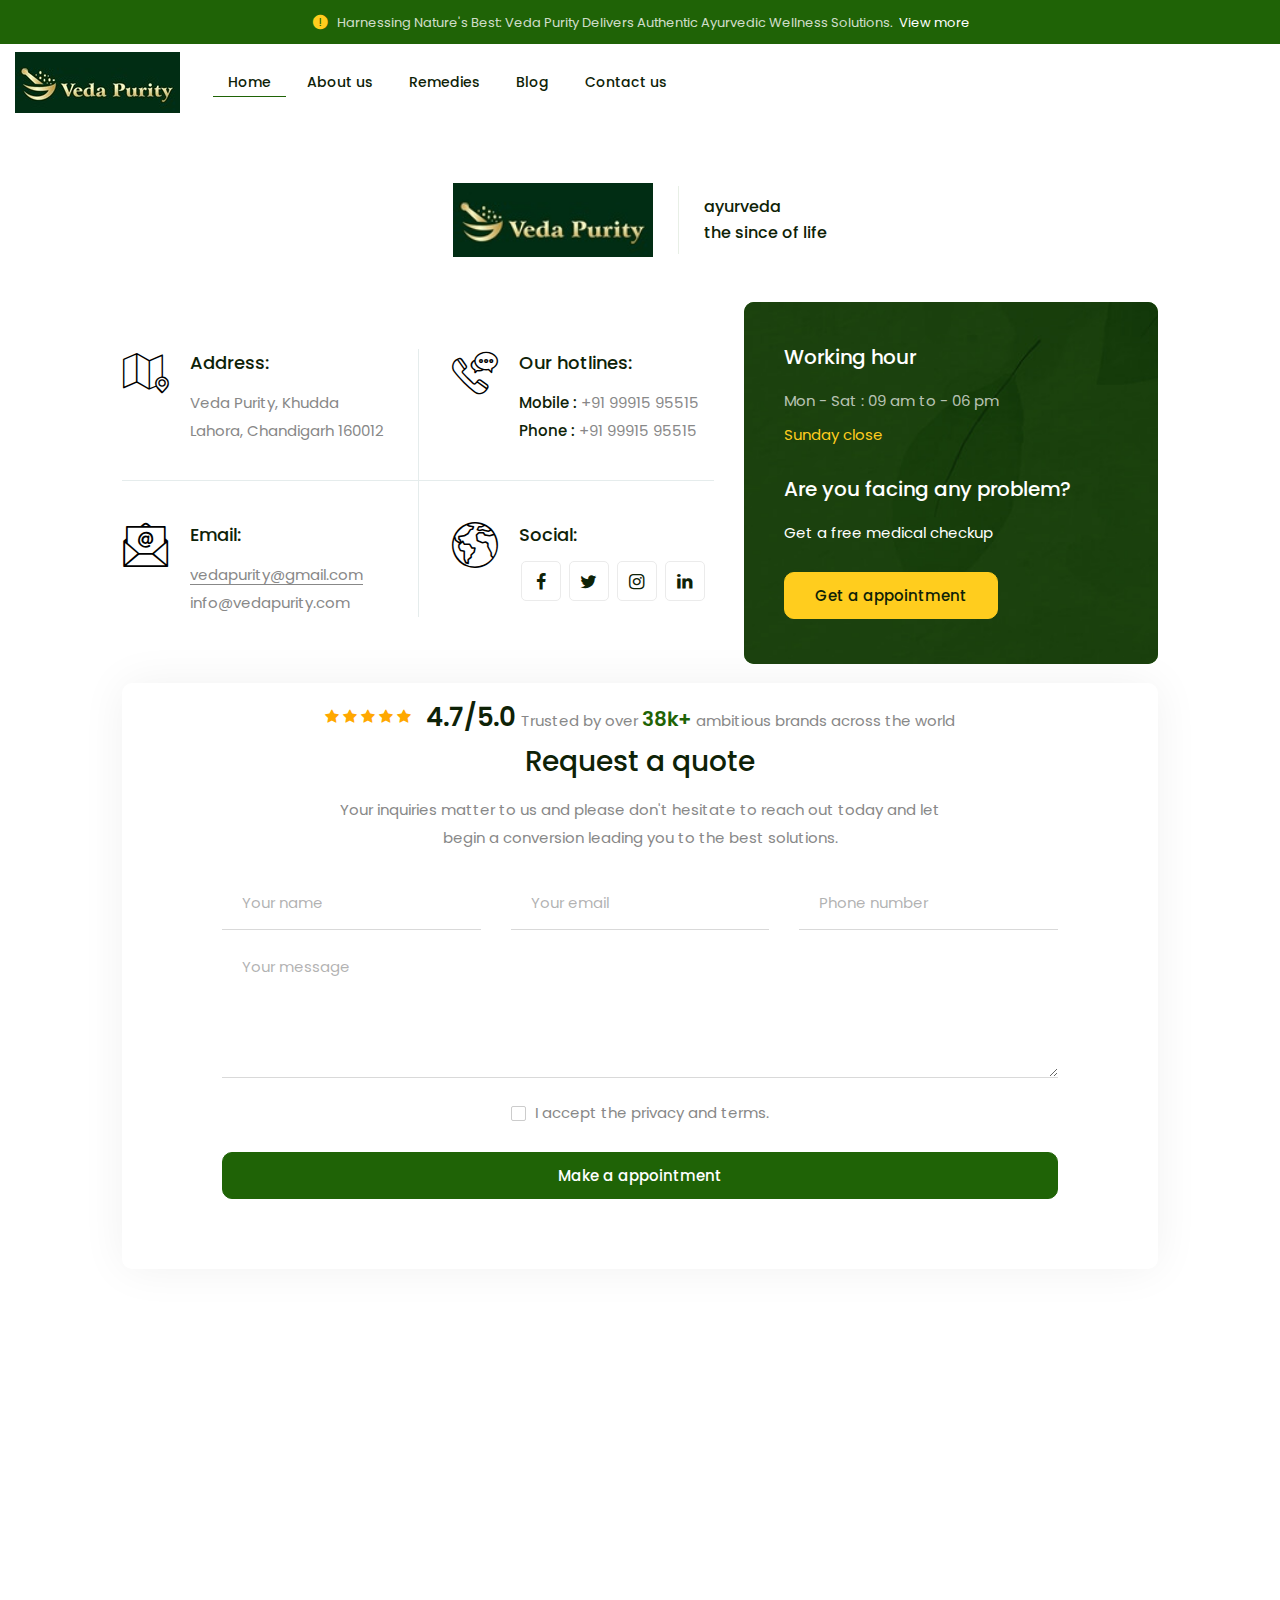
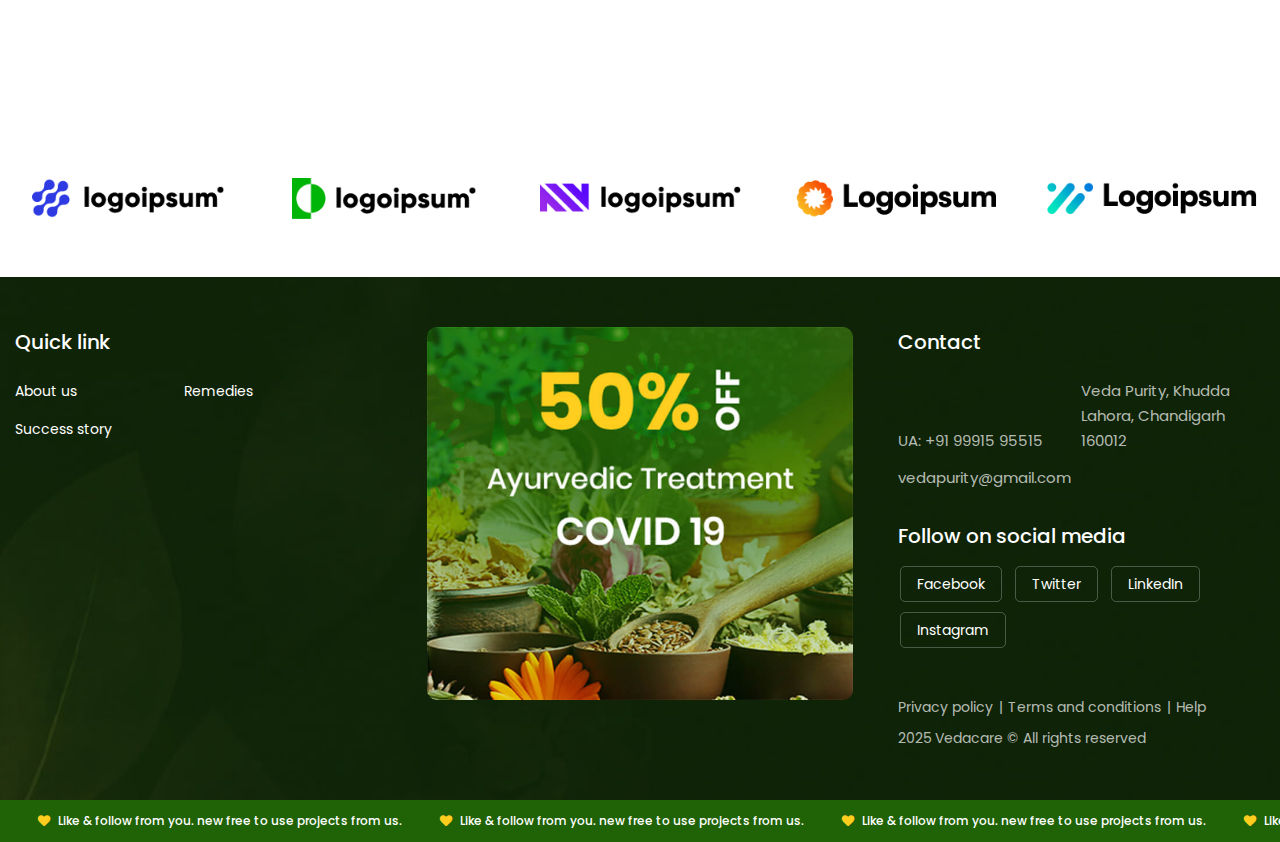
<file: contact-us.html>
<!DOCTYPE html>
<html lang="en">
<meta charset="utf-8">
<meta http-equiv="X-UA-Compatible" content="IE=edge">
<meta name="keywords"
    content="Veda Purity, Ayurvedic Supplements, Herbal Supplements, Natural Kidney Support, Natural Heart Health, Stress Relief Supplements, Ayurvedic Diabetes Management, Cruelty-Free Herbal Products, Sustainable Health Solutions, Natural Remedies">
<meta name="description"
    content="Explore Veda Purity for premier Ayurvedic supplements tailored to enhance your health naturally. Our products are crafted from the finest herbs, focusing on improving kidney, liver, and heart health. Experience personalized wellness solutions that are all-natural, cruelty-free, and sustainably made. Visit us to start your journey to holistic health today.">

<meta name="viewport" content="width=device-width, initial-scale=1">
<title>Veda Purity</title>

<link rel="shortcut icon" href="images/favicon.ico">
<link rel="stylesheet" type="text/css" href="css/bootstrap.min.css">
<link rel="stylesheet" type="text/css" href="css/animate.css">
<link rel="stylesheet" type="text/css" href="css/all.min.css">
<link rel="stylesheet" type="text/css" href="css/fontello.css">
<link rel="stylesheet" type="text/css" href="css/flaticon.css">
<link rel="stylesheet" type="text/css" href="css/themify-icons.css">
<link rel="stylesheet" type="text/css" href="css/font-awesome.css">
<link rel="stylesheet" type="text/css" href="css/aos.css">
<link rel="stylesheet" type="text/css" href="css/slick.css">
<link rel="stylesheet" type="text/css" href="css/prettyPhoto.css">
<link rel="stylesheet" type="text/css" href="css/samarkannormal.css">
<link rel="stylesheet" type="text/css" href="css/shortcodes.css">
<link rel="stylesheet" type="text/css" href="css/main.css">
<link rel="stylesheet" type="text/css" href="css/megamenu.css">
<link rel="stylesheet" type="text/css" href="css/responsive.css">


<!-- Google Tag Manager -->
<script>(function (w, d, s, l, i) {
        w[l] = w[l] || []; w[l].push({
            'gtm.start':
                new Date().getTime(), event: 'gtm.js'
        }); var f = d.getElementsByTagName(s)[0],
            j = d.createElement(s), dl = l != 'dataLayer' ? '&l=' + l : ''; j.async = true; j.src =
                'https://www.googletagmanager.com/gtm.js?id=' + i + dl; f.parentNode.insertBefore(j, f);
    })(window, document, 'script', 'dataLayer', 'GTM-N99B65QX');</script>
<!-- End Google Tag Manager -->

</head>

<body>

    <!-- Google Tag Manager (noscript) -->
    <noscript><iframe src="https://www.googletagmanager.com/ns.html?id=GTM-N99B65QX" height="0" width="0"
            style="display:none;visibility:hidden"></iframe></noscript>
    <!-- End Google Tag Manager (noscript) -->

    <!-- page start -->
    <div class="page">

        <div class="main-box">

            <!-- header start -->
            <header id="masthead" class="header prt-header-style-01">
                <!-- topbar -->
                <div class="top_bar prt-topbar-wrapper clearfix">
                    <div class="container-fluid">
                        <div class="row">
                            <div class="col-lg-12">
                                <div class="top_bar_contact_item text-center">
                                    <span class="top_bar_icon"><i class="flaticon flaticon-alert"></i></span>
                                    Harnessing Nature's Best: Veda Purity Delivers Authentic Ayurvedic Wellness
                                    Solutions. <a href="#">View more</a>
                                </div>
                            </div>
                        </div>
                    </div>
                </div>
                <!-- topbar end -->
                <!-- site-header-menu -->
                <div id="site-header-menu" class="site-header-menu">
                    <div class="site-header-menu-inner prt-stickable-header">
                        <div class="container-fluid">
                            <div class="row">
                                <div class="col-lg-12">
                                    <div class="d-flex align-items-center justify-content-between">
                                        <!--site-navigation -->
                                        <div class="site-navigation d-flex align-items-center">
                                            <!-- site-branding -->
                                            <div class="site-branding">
                                                <h1><a class="home-link" href="index.html" title="Veda Purity"
                                                        rel="home">
                                                        <img id="logo-img" height="1080" width="400"
                                                            class="img-fluid auto_size"
                                                            src="images/Banner_Veda_Purity.jpg" alt="logo-img">
                                                    </a></h1>

                                            </div>
                                            <!-- site-branding end -->
                                            <!-- menu-link -->
                                            <div class="menu-link">
                                                <div class="btn-show-menu-mobile menubar menubar--squeeze">
                                                    <span class="menubar-box">
                                                        <span class="menubar-inner"></span>
                                                    </span>
                                                </div>
                                                <!-- menu -->
                                                <nav class="main-menu menu-mobile" id="menu">
                                                    <ul class="menu">
                                                        <li class="mega-menu-item active"><a href="index.html">Home</a>
                                                        </li>
                                                        <li class="mega-menu-item"><a href="about-us.html">About us</a>
                                                        </li>
                                                        <li class="mega-menu-item">
                                                            <a href="#" class="mega-menu-link">Remedies</a>
                                                            <ul class="mega-submenu">
                                                        </li>
                                                        <li><a href="kidney-disease.html">Kidney
                                                                Issues</a>
                                                        </li>
                                                        <li><a href="diabetes.html">Diabetes</a>
                                                        </li>
                                                        <li><a href="ortho.html">Ortho</a>
                                                        </li>

                                                    </ul>
                                                    </li>
                                                    <li class="mega-menu-item"><a href="blog.html">Blog</a></li>
                                                    <li class="mega-menu-item"><a
                                                            href="contact-us.html#appointment">Contact us</a>
                                                    </li>
                                                    </ul>
                                                </nav><!-- menu end -->
                                            </div>
                                            <!-- menu-link end-->
                                        </div><!-- site-navigation end-->
                                        <div class="d-flex align-items-center">
                                            <!-- header_extra -->
                                            <div class="header_extra d-flex align-items-center">

                                                <div class="contact_item with-icon">
                                                    <span><i class="icon-whatsapp"></i> <a
                                                            href="https://wa.me/+919991595515" target="_blank"
                                                            aria-label="Chat on WhatsApp">+91 99915 95515</a></span>
                                                </div>

                                            </div>
                                            <!-- header_extra -->
                                        </div>
                                    </div>
                                </div>
                            </div>
                        </div>
                    </div>
                </div>
                <!-- site-header-menu end-->
            </header><!-- header end -->


            <!-- site-main start -->
            <div class="site-main">

                <!-- contact-section -->
                <section class="prt-row contact-section01 clearfix">
                    <div class="container">
                        <div class="row">
                            <div class="col-xl-10 col-lg-12 m-auto">
                                <div class="prt_contact_widget_wrapper">
                                    <div class="contact-logo-block">
                                        <div>
                                            <a class="home-link" href="index-2.html" title="Medisat" rel="home">
                                                <img height="59" width="200" class="img-fluid auto_size"
                                                    src="images/Banner_Veda_Purity.jpg" alt="logo-img">
                                            </a>
                                        </div>
                                        <div>
                                            <h3>ayurveda<br> the since of life</h3>
                                        </div>
                                    </div>
                                    <div class="row align-items-center mt-45 res-767-mt-30">
                                        <div class="col-lg-7 col-md-12">
                                            <div class="prt-featured-block">
                                                <div class="row g-0 row-equal-height overflow-hidden">
                                                    <div class="col-lg-6 col-md-6 col-sm-12">
                                                        <!-- featured-icon-box -->
                                                        <div class="featured-icon-box icon-align-before-content style4">
                                                            <div class="featured-icon">
                                                                <div
                                                                    class="prt-icon prt-icon_element-onlytxt prt-icon_element-size-lg prt-icon_element-color-darkcolor">
                                                                    <i class="flaticon flaticon-address"></i>
                                                                </div>
                                                            </div>
                                                            <div class="featured-content">
                                                                <div class="featured-title">
                                                                    <h3>Address:</h3>
                                                                </div>
                                                                <div class="featured-desc">
                                                                    <p>Veda Purity, Khudda Lahora, Chandigarh 160012</p>
                                                                </div>
                                                            </div>
                                                        </div>
                                                        <!-- featured-icon-box end-->
                                                    </div>
                                                    <div class="col-lg-6 col-md-6 col-sm-12">
                                                        <!-- featured-icon-box -->
                                                        <div
                                                            class="featured-icon-box icon-align-before-content style4 border-left">
                                                            <div class="featured-icon">
                                                                <div
                                                                    class="prt-icon prt-icon_element-onlytxt prt-icon_element-size-lg prt-icon_element-color-darkcolor">
                                                                    <i class="flaticon flaticon-call"></i>
                                                                </div>
                                                            </div>
                                                            <div class="featured-content">
                                                                <div class="featured-title">
                                                                    <h3>Our hotlines:</h3>
                                                                </div>
                                                                <div class="featured-desc">
                                                                    <div class="featured-list">
                                                                        Mobile : <span><a href="tel:+91 99915 95515">+91
                                                                                99915 95515</a></span>
                                                                    </div>
                                                                    <div class="featured-list">
                                                                        Phone : <span><a href="tel:+91 99915 95515">+91
                                                                                99915 95515</a></span>
                                                                    </div>
                                                                </div>
                                                            </div>
                                                        </div>
                                                        <!-- featured-icon-box end-->
                                                    </div>
                                                    <div class="col-lg-6 col-md-6 col-sm-12">
                                                        <!-- featured-icon-box -->
                                                        <div
                                                            class="featured-icon-box icon-align-before-content style4 border-top">
                                                            <div class="featured-icon">
                                                                <div
                                                                    class="prt-icon prt-icon_element-onlytxt prt-icon_element-size-lg prt-icon_element-color-darkcolor">
                                                                    <i class="flaticon flaticon-email"></i>
                                                                </div>
                                                            </div>
                                                            <div class="featured-content">
                                                                <div class="featured-title">
                                                                    <h3>Email:</h3>
                                                                </div>
                                                                <div class="featured-desc featured-link">
                                                                    <p>
                                                                        <a class="underline"
                                                                            href="mailto:vedapurity@gmail.com">vedapurity@gmail.com</a><br>
                                                                        <a
                                                                            href="mailto:info@vedapurity.com">info@vedapurity.com</a>
                                                                    </p>
                                                                </div>
                                                            </div>
                                                        </div>
                                                        <!-- featured-icon-box end-->
                                                    </div>
                                                    <div class="col-lg-6 col-md-6 col-sm-12">
                                                        <!-- featured-icon-box -->
                                                        <div
                                                            class="featured-icon-box icon-align-before-content style4 border-top border-left">
                                                            <div class="featured-icon">
                                                                <div
                                                                    class="prt-icon prt-icon_element-onlytxt prt-icon_element-size-lg prt-icon_element-color-darkcolor">
                                                                    <i class="flaticon flaticon-worldwide"></i>
                                                                </div>
                                                            </div>
                                                            <div class="featured-content">
                                                                <div class="featured-title">
                                                                    <h3>Social:</h3>
                                                                </div>
                                                                <div class="featured-desc">
                                                                    <ul class="social-icons">
                                                                        <li><a href="https://www.facebook.com/vedapurity/"
                                                                                rel="noopener" aria-label="facebook"><i
                                                                                    class="fontello icon-facebook"></i></a>
                                                                        </li>
                                                                        <li><a href="https://x.com/vedapurity"
                                                                                rel="noopener" aria-label="twitter"><i
                                                                                    class="fontello icon-twitter"></i></a>
                                                                        </li>
                                                                        <li><a href="https://www.instagram.com/vedapurity/"
                                                                                rel="noopener" aria-label="instagram"><i
                                                                                    class="fontello icon-instagram"></i></a>
                                                                        </li>
                                                                        <li><a href="https://www.linkedin.com/company/vedapurity/"
                                                                                rel="noopener" aria-label="linkedin"><i
                                                                                    class="fontello icon-linkedin"></i></a>
                                                                        </li>
                                                                    </ul>
                                                                </div>
                                                            </div>
                                                        </div>
                                                        <!-- featured-icon-box end-->
                                                    </div>
                                                </div>
                                            </div>
                                        </div>
                                        <div class="col-lg-5 col-md-12" data-aos="fade-left" data-aos-duration="1000">
                                            <div
                                                class="col-bg-img-five prt-bg prt-col-bgimage-yes bg-base-dark spacing-1 border-rad_10 res-991-mt-30">
                                                <div class="prt-col-wrapper-bg-layer prt-bg-layer border-rad_10">
                                                    <div class="prt-col-wrapper-bg-layer-inner border-rad_10"></div>
                                                </div>
                                                <div class="layer-content text-start">
                                                    <div class="prt-contact-block1">
                                                        <h3>Working hour</h3>
                                                        <p class="prt-time">Mon - Sat : 09 am to - 06 pm</p>
                                                        <p class="text-base-skin">Sunday close</p>
                                                        <div class="mt-25">
                                                            <h3>Are you facing any problem?</h3>
                                                            <p class="text-base-white">Get a free medical checkup</p>
                                                            <div class="mt-25">
                                                                <a class="prt-btn prt-btn-size-md prt-btn-shape-round prt-btn-style-fill prt-btn-color-skincolor"
                                                                    href="contact-us.html#appointment">Get a
                                                                    appointment</a>
                                                            </div>
                                                        </div>
                                                    </div>
                                                </div>
                                            </div>
                                        </div>
                                    </div>
                                    <div class="row">
                                        <div class="col-lg-12">
                                            <div
                                                class="d-flex align-items-center justify-content-center mt-35 text-center">
                                                <ul class="prt-list rating-star">
                                                    <li><i class="fa fa-star" aria-hidden="true"></i></li>
                                                    <li><i class="fa fa-star" aria-hidden="true"></i></li>
                                                    <li><i class="fa fa-star" aria-hidden="true"></i></li>
                                                    <li><i class="fa fa-star" aria-hidden="true"></i></li>
                                                    <li><i class="fa fa-star" aria-hidden="true"></i></li>
                                                </ul>
                                                <p class="mb-0"><span class="headingfont-color"> 4.7/5.0 </span>Trusted
                                                    by over <span class="text-base-dark fs-20 fw-600">38k+</span>
                                                    ambitious brands across the world</p>
                                            </div>
                                        </div>
                                    </div>
                                </div>
                            </div>
                        </div>
                    </div>
                </section>
                <!-- contact-section end-->

                <!-- contact-section -->
                <section class="prt-row padding_zero-section contact-section mt_120 res-991-mt-0 clearfix"
                    id="appointment">
                    <div class=" container">
                        <div class="row">
                            <div class="col-xl-10 col-lg-12 m-auto">
                                <div class="prt-contactblock">
                                    <h3>Request a quote</h3>
                                    <p>Your inquiries matter to us and please don't hesitate to reach out today and
                                        let<br> begin a conversion leading you to the best solutions.</p>
                                    <form action="https://api.web3forms.com/submit"
                                        class="query_form-2 wrap-form clearfix mt-25" method="post">
                                        <input type="hidden" name="access_key"
                                            value="cd14834f-1918-4a42-874f-4d7c61b7e2d5">
                                        <div class="row">
                                            <div class="col-md-4">
                                                <span class="text-input">
                                                    <input name="name" type="text" value="" placeholder="Your name"
                                                        required="required">
                                                </span>
                                            </div>
                                            <div class="col-md-4">
                                                <span class="text-input">
                                                    <input name="email" type="text" value="" placeholder="Your email"
                                                        required="required">
                                                </span>
                                            </div>
                                            <div class="col-md-4">
                                                <span class="text-input">
                                                    <input name="phone" type="text" value="" placeholder="Phone number"
                                                        required="required">
                                                </span>
                                            </div>
                                            <div class="col-md-12">
                                                <span class="text-input">
                                                    <textarea name="message" rows="4" placeholder="Your message"
                                                        required="required"></textarea>
                                                </span>
                                            </div>
                                            <div class="col-md-12">
                                                <p class="cookies text-center mt-10">
                                                    <input type="checkbox" name="cookies-consent" id="cookies-consent2">
                                                    <label for="cookies-consent2"></label>
                                                    I accept the privacy and terms.
                                                </p>
                                            </div>
                                            <div class="col-md-12">
                                                <div class="mt-10">
                                                    <button
                                                        class="prt-btn prt-btn-size-md prt-btn-shape-round prt-btn-style-fill prt-btn-color-darkcolor w-100"
                                                        type="submit">Make a appointment</button>
                                                </div>
                                            </div>
                                        </div>
                                    </form>
                                </div>
                            </div>
                        </div>
                    </div>
                </section>
                <!-- contact-section end-->

                <!-- google_map -->
                <div id="google_map" class="google_map">
                    <div class="map_container">
                        <div id="map">
                            <iframe
                                src="https://www.google.com/maps/embed?pb=!1m18!1m12!1m3!1d2483.5404230618797!2d-0.12174774859469174!3d51.5033006187238!2m3!1f0!2f0!3f0!3m2!1i1024!2i768!4f13.1!3m3!1m2!1s0x487604b900d26973%3A0x4291f3172409ea92!2slastminute.com%20London%20Eye!5e0!3m2!1sen!2sin!4v1629115262628!5m2!1sen!2sin"></iframe>
                        </div>
                    </div>
                </div>
                <!-- google_map end-->

                <!-- client-section -->
                <section class="prt-row client-section clearfix">
                    <div class="container-fluid">
                        <div class="row slick_slider prt-client"
                            data-slick='{"slidesToShow": 6, "slidesToScroll": 1, "arrows":false, "dots":false, "autoplay":true, "infinite":true, "responsive": [{"breakpoint":1300,"settings":{"slidesToShow": 5}}, {"breakpoint":992,"settings":{"slidesToShow": 4,"arrows":false}},{"breakpoint":775,"settings":{"slidesToShow": 3}},{"breakpoint":576,"settings":{"slidesToShow": 2}},{"breakpoint":375,"settings":{"slidesToShow": 1}}]}'>
                            <div class="col-lg-2">
                                <div class="client-box">
                                    <div class="client-thumbnail">
                                        <a href="#" tabindex="-1"> <img width="280" height="60" class="img-fluid"
                                                src="images/client/client-01.png" alt="image"></a>
                                    </div>
                                </div>
                            </div>
                            <div class="col-lg-2">
                                <div class="client-box">
                                    <div class="client-thumbnail">
                                        <a href="#" tabindex="-1"> <img width="280" height="60" class="img-fluid"
                                                src="images/client/client-02.png" alt="image"></a>
                                    </div>
                                </div>
                            </div>
                            <div class="col-lg-2">
                                <div class="client-box">
                                    <div class="client-box">
                                        <div class="client-thumbnail">
                                            <a href="#" tabindex="-1"> <img width="280" height="60" class="img-fluid"
                                                    src="images/client/client-03.png" alt="image"></a>
                                        </div>
                                    </div>
                                </div>
                            </div>
                            <div class="col-lg-2">
                                <div class="client-box">
                                    <div class="client-thumbnail">
                                        <a href="#" tabindex="-1"> <img width="280" height="60" class="img-fluid"
                                                src="images/client/client-04.png" alt="image"></a>
                                    </div>
                                </div>
                            </div>
                            <div class="col-lg-2">
                                <div class="client-box">
                                    <div class="client-thumbnail">
                                        <a href="#" tabindex="-1"> <img width="280" height="60" class="img-fluid"
                                                src="images/client/client-05.png" alt="image"></a>
                                    </div>
                                </div>
                            </div>
                            <div class="col-lg-2">
                                <div class="client-box">
                                    <div class="client-thumbnail">
                                        <a href="#" tabindex="-1"> <img width="280" height="60" class="img-fluid"
                                                src="images/client/client-06.png" alt="image"></a>
                                    </div>
                                </div>
                            </div>
                            <div class="col-lg-2">
                                <div class="client-box">
                                    <div class="client-thumbnail">
                                        <a href="#" tabindex="-1"> <img width="280" height="60" class="img-fluid"
                                                src="images/client/client-03.png" alt="image"></a>
                                    </div>
                                </div>
                            </div>
                            <div class="col-lg-2">
                                <div class="client-box">
                                    <div class="client-thumbnail">
                                        <a href="#" tabindex="-1"> <img width="280" height="60" class="img-fluid"
                                                src="images/client/client-05.png" alt="image"></a>
                                    </div>
                                </div>
                            </div>
                            <div class="col-lg-2">
                                <div class="client-box">
                                    <div class="client-thumbnail">
                                        <a href="#" tabindex="-1"> <img width="280" height="60" class="img-fluid"
                                                src="images/client/client-06.png" alt="image"></a>
                                    </div>
                                </div>
                            </div>
                        </div>
                    </div>
                </section>
                <!-- client-section end-->

            </div><!-- site-main end-->

            <!-- footer start -->
            <footer class="footer widget-footer bg-base-dark text-base-white overflow-hidden clearfix">
                <div class="second-footer">
                    <div class="container">
                        <div class="row">
                            <div class="col-xl-4 col-lg-4 col-md-6 col-sm-12">
                                <div class="footer-widget-box prt-pr">
                                    <h3 class="widget-title-h3">Quick link</h3>
                                    <div class="footer-menu-links">
                                        <ul class="footer-menu-list">
                                            <li class="footer-menu-item"><a href="#" class="footer-menu-item-link">About
                                                    us</a></li>

                                            <li class="footer-menu-item"><a href="#"
                                                    class="footer-menu-item-link">Remedies</a></li>
                                            <li class="footer-menu-item"><a href="#"
                                                    class="footer-menu-item-link">Success
                                                    story</a></li>
                                        </ul>
                                    </div>
                                </div>
                            </div>
                            <div class="col-xl-4 col-lg-4 col-md-6 col-sm-12">
                                <div class="footer-widget-box">
                                    <div class="footer-img">
                                        <a href="#"><img width="441" height="385" class="img-fluid w-100 border-rad_10"
                                                src="images/footer-img.jpg" alt="image"></a>
                                    </div>
                                </div>
                            </div>
                            <div class="col-xl-4 col-lg-4 col-md-12 col-sm-12">
                                <div class="footer-widget-box prt-pl">
                                    <h3 class="widget-title-h3">Contact</h3>
                                    <ul class="prt-list footer-cta-list">
                                        <li class="list-items">UA: <a href="tel:+91 99915 95515">+91 99915 95515</a>
                                        </li>
                                        <li class="list-items">Veda Purity, Khudda Lahora,
                                            Chandigarh 160012
                                        </li>
                                        <li class="list-items"><a
                                                href="mailto:vedapurity@gmail.com">vedapurity@gmail.com</a>
                                        </li>
                                    </ul>
                                    <!-- social-icons -->
                                    <div class="social-icons">
                                        <h3 class="widget-title-h3">Follow on social media</h3>
                                        <ul class="footer-social-icons">
                                            <li class="footer-social-icons-item">
                                                <a href="https://www.facebook.com/vedapurity/" target="_blank"
                                                    class="footer-social-icons-link">Facebook</a>
                                            </li>
                                            <li class="footer-social-icons-item">
                                                <a href="https://x.com/vedapurity" target="_blank"
                                                    class="footer-social-icons-link">Twitter</a>
                                            </li>
                                            <li class="footer-social-icons-item">
                                                <a href="https://www.linkedin.com/company/vedapurity/" target="_blank"
                                                    class="footer-social-icons-link">LinkedIn</a>
                                            </li>

                                            <li class="footer-social-icons-item">
                                                <a href="https://www.instagram.com/vedapurity/" target="_blank"
                                                    class="footer-social-icons-link">Instagram</a>
                                            </li>
                                        </ul>
                                    </div>
                                    <div class="copyright ">
                                        <div class="copyright-text">
                                            <ul class="footer-nav-menu">
                                                <li><a href="#"> Privacy policy </a></li>
                                                <li><a href="#"> Terms and conditions</a></li>
                                                <li><a href="#"> Help </a></li>
                                            </ul>
                                            <div class="cpy-text">
                                                <p>2025 Vedacare © All rights reserved</p>
                                            </div>
                                        </div>
                                    </div>
                                </div>
                            </div>
                        </div>
                    </div>
                </div>
                <div class="bottom-footer">
                    <div class="container-fluid p-0">
                        <!-- row -->
                        <div class="row">
                            <div class="col-lg-12">
                                <div class="marquee-block overflow-hidden">
                                    <div class="marquee">
                                        <div class="marquee-content">
                                            <div class="marquee-text">Like & follow from you. new free to use projects
                                                from us. </div>
                                            <div class="marquee-text">Like & follow from you. new free to use projects
                                                from us. </div>
                                            <div class="marquee-text">Like & follow from you. new free to use projects
                                                from us. </div>
                                            <div class="marquee-text">Like & follow from you. new free to use projects
                                                from us. </div>
                                            <div class="marquee-text">Like & follow from you. new free to use projects
                                                from us. </div>
                                            <div class="marquee-text">Like & follow from you. new free to use projects
                                                from us. </div>
                                            <div class="marquee-text">Like & follow from you. new free to use projects
                                                from us. </div>
                                            <div class="marquee-text">Like & follow from you. new free to use projects
                                                from us. </div>
                                            <div class="marquee-text">Like & follow from you. new free to use projects
                                                from us. </div>
                                            <div class="marquee-text">Like & follow from you. new free to use projects
                                                from us. </div>
                                        </div>
                                    </div>
                                </div>
                            </div>
                        </div><!-- row end -->
                    </div>
                </div>
            </footer>
            <!-- footer end -->

        </div><!-- page end -->

        <!-- Javascript -->
        <script src="js/jquery-3.7.1.min.js"></script>
        <script src="js/jquery-migrate-3.4.1.min.js"></script>
        <script src="js/bootstrap.bundle.min.js"></script>
        <script src="js/Scrolltrigger.js"></script>
        <script src="js/Splittext.js"></script>
        <script src="js/cursor.js"></script>
        <script src="js/gsap.min.js"></script>
        <script src="js/gsap-animation.js"></script>
        <script src="js/jquery-validate.js"></script>
        <script src="js/jquery.prettyPhoto.js"></script>
        <script src="js/slick.min.js"></script>
        <script src="js/jquery-waypoints.js"></script>
        <script src="js/numinate.min.js"></script>
        <script src="js/imagesloaded.min.js"></script>
        <script src="js/circle-progress.min.js"></script>
        <script src="js/main.js"></script>
        <script src="js/aos.js"></script>
        <script>
            AOS.init({
                offset: 0,
                duration: 400,
                delay: 0,
                once: true,
            });
        </script>

</body>

</html>
</file>
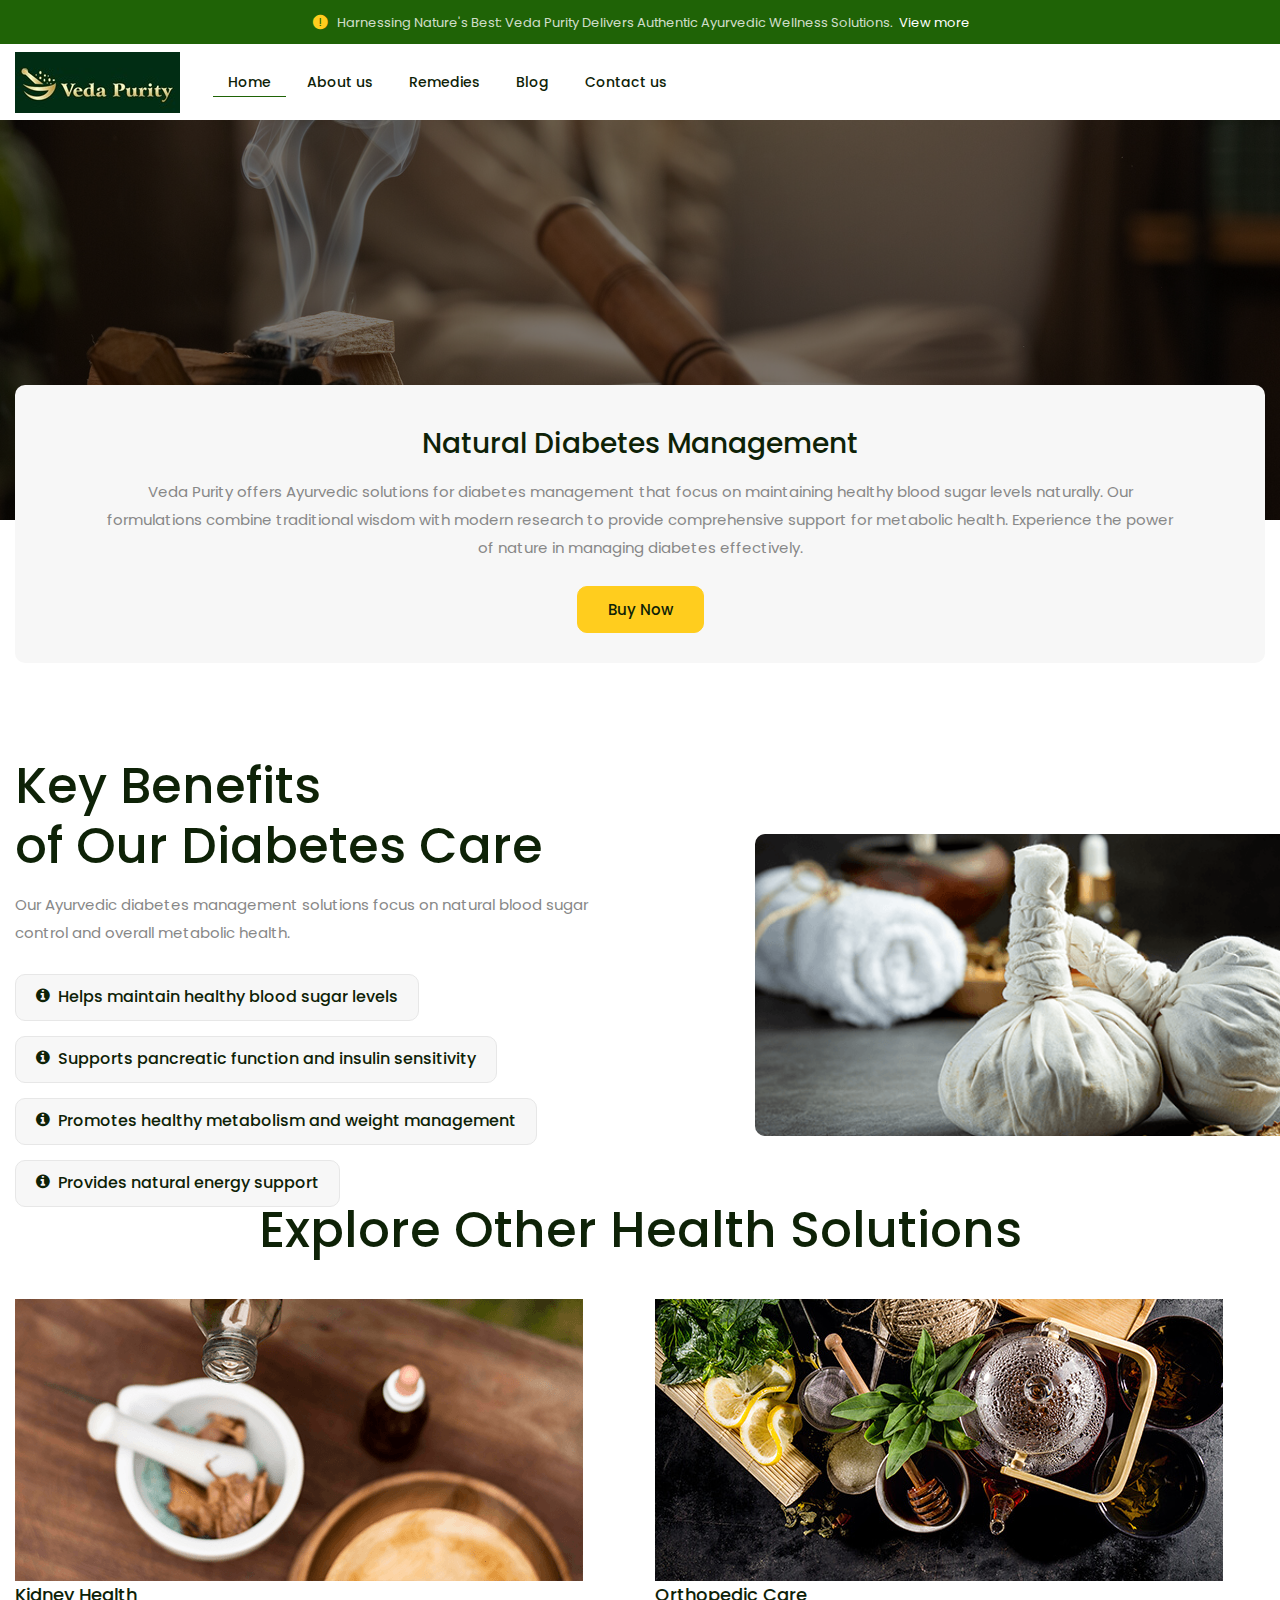
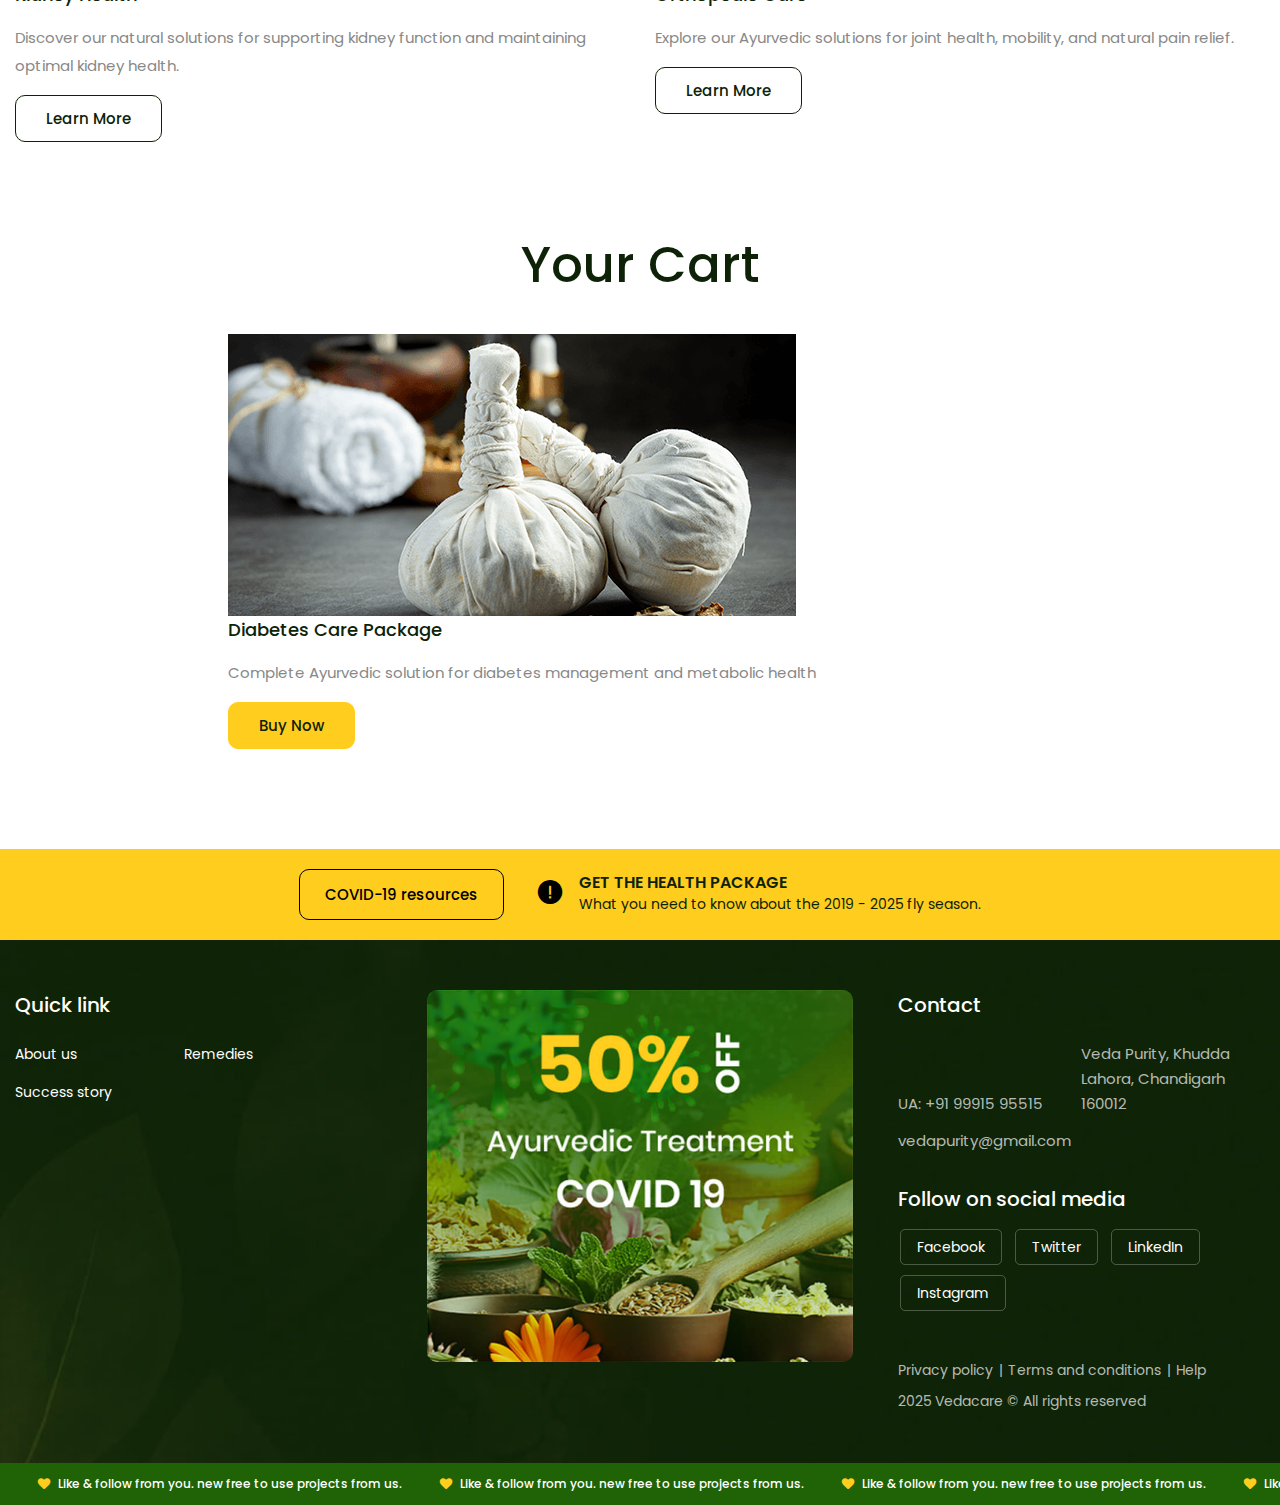
<file: diabetes.html>
<!DOCTYPE html>
<html lang="en">
<meta charset="utf-8">
<meta http-equiv="X-UA-Compatible" content="IE=edge">
<meta name="keywords"
    content="Veda Purity, Ayurvedic Supplements, Herbal Supplements, Natural Kidney Support, Natural Heart Health, Stress Relief Supplements, Ayurvedic Diabetes Management, Cruelty-Free Herbal Products, Sustainable Health Solutions, Natural Remedies">
<meta name="description"
    content="Explore Veda Purity for premier Ayurvedic supplements tailored to enhance your health naturally. Our products are crafted from the finest herbs, focusing on improving kidney, liver, and heart health. Experience personalized wellness solutions that are all-natural, cruelty-free, and sustainably made. Visit us to start your journey to holistic health today.">

<meta name="viewport" content="width=device-width, initial-scale=1">
<title>Veda Purity</title>

<link rel="shortcut icon" href="images/favicon.ico">
<link rel="stylesheet" type="text/css" href="css/bootstrap.min.css">
<link rel="stylesheet" type="text/css" href="css/animate.css">
<link rel="stylesheet" type="text/css" href="css/all.min.css">
<link rel="stylesheet" type="text/css" href="css/fontello.css">
<link rel="stylesheet" type="text/css" href="css/flaticon.css">
<link rel="stylesheet" type="text/css" href="css/themify-icons.css">
<link rel="stylesheet" type="text/css" href="css/font-awesome.css">
<link rel="stylesheet" type="text/css" href="css/aos.css">
<link rel="stylesheet" type="text/css" href="css/slick.css">
<link rel="stylesheet" type="text/css" href="css/prettyPhoto.css">
<link rel="stylesheet" type="text/css" href="css/samarkannormal.css">
<link rel="stylesheet" type="text/css" href="css/shortcodes.css">
<link rel="stylesheet" type="text/css" href="css/main.css">
<link rel="stylesheet" type="text/css" href="css/megamenu.css">
<link rel="stylesheet" type="text/css" href="css/responsive.css">


<!-- Google Tag Manager -->
<script>(function (w, d, s, l, i) {
        w[l] = w[l] || []; w[l].push({
            'gtm.start':
                new Date().getTime(), event: 'gtm.js'
        }); var f = d.getElementsByTagName(s)[0],
            j = d.createElement(s), dl = l != 'dataLayer' ? '&l=' + l : ''; j.async = true; j.src =
                'https://www.googletagmanager.com/gtm.js?id=' + i + dl; f.parentNode.insertBefore(j, f);
    })(window, document, 'script', 'dataLayer', 'GTM-N99B65QX');</script>
<!-- End Google Tag Manager -->

</head>

<body>

    <!-- Google Tag Manager (noscript) -->
    <noscript><iframe src="https://www.googletagmanager.com/ns.html?id=GTM-N99B65QX" height="0" width="0"
            style="display:none;visibility:hidden"></iframe></noscript>
    <!-- End Google Tag Manager (noscript) -->

    <!-- page start -->
    <div class="page">

        <div class="main-box">

            <!-- header start -->
            <header id="masthead" class="header prt-header-style-01">
                <!-- topbar -->
                <div class="top_bar prt-topbar-wrapper clearfix">
                    <div class="container-fluid">
                        <div class="row">
                            <div class="col-lg-12">
                                <div class="top_bar_contact_item text-center">
                                    <span class="top_bar_icon"><i class="flaticon flaticon-alert"></i></span>
                                    Harnessing Nature's Best: Veda Purity Delivers Authentic Ayurvedic Wellness
                                    Solutions. <a href="#">View more</a>
                                </div>
                            </div>
                        </div>
                    </div>
                </div>
                <!-- topbar end -->
                <!-- site-header-menu -->
                <div id="site-header-menu" class="site-header-menu">
                    <div class="site-header-menu-inner prt-stickable-header">
                        <div class="container-fluid">
                            <div class="row">
                                <div class="col-lg-12">
                                    <div class="d-flex align-items-center justify-content-between">
                                        <!--site-navigation -->
                                        <div class="site-navigation d-flex align-items-center">
                                            <!-- site-branding -->
                                            <div class="site-branding">
                                                <h1><a class="home-link" href="index.html" title="Veda Purity"
                                                        rel="home">
                                                        <img id="logo-img" height="1080" width="400"
                                                            class="img-fluid auto_size"
                                                            src="images/Banner_Veda_Purity.jpg" alt="logo-img">
                                                    </a></h1>

                                            </div>
                                            <!-- site-branding end -->
                                            <!-- menu-link -->
                                            <div class="menu-link">
                                                <div class="btn-show-menu-mobile menubar menubar--squeeze">
                                                    <span class="menubar-box">
                                                        <span class="menubar-inner"></span>
                                                    </span>
                                                </div>
                                                <!-- menu -->
                                                <nav class="main-menu menu-mobile" id="menu">
                                                    <ul class="menu">
                                                        <li class="mega-menu-item active"><a href="index.html">Home</a>
                                                        </li>
                                                        <li class="mega-menu-item"><a href="about-us.html">About us</a>
                                                        </li>
                                                        <li class="mega-menu-item">
                                                            <a href="#" class="mega-menu-link">Remedies</a>
                                                            <ul class="mega-submenu">
                                                        </li>
                                                        <li><a href="kidney-disease.html">Kidney
                                                                Issues</a>
                                                        </li>
                                                        <li><a href="diabetes.html">Diabetes</a>
                                                        </li>
                                                        <li><a href="ortho.html">Ortho</a>
                                                        </li>

                                                    </ul>
                                                    </li>
                                                    <li class="mega-menu-item"><a href="blog.html">Blog</a></li>
                                                    <li class="mega-menu-item"><a
                                                            href="contact-us.html#appointment">Contact us</a>
                                                    </li>
                                                    </ul>
                                                </nav><!-- menu end -->
                                            </div>
                                            <!-- menu-link end-->
                                        </div><!-- site-navigation end-->
                                        <div class="d-flex align-items-center">
                                            <!-- header_extra -->
                                            <div class="header_extra d-flex align-items-center">

                                                <div class="contact_item with-icon">
                                                    <span><i class="icon-whatsapp"></i> <a
                                                            href="https://wa.me/+919991595515" target="_blank"
                                                            aria-label="Chat on WhatsApp">+91 99915 95515</a></span>
                                                </div>

                                            </div>
                                            <!-- header_extra -->
                                        </div>
                                    </div>
                                </div>
                            </div>
                        </div>
                    </div>
                </div>
                <!-- site-header-menu end-->
            </header><!-- header end -->

            <!-- page-title -->
            <div class="prt-page-title-row style3">
                <div class="prt-page-title-row-inner">
                    <div class="container">
                        <div class="row align-items-center">
                            <div class="col-xl-6 col-lg-8 col-md-10 col-sm-9 ms-auto">
                            </div>
                        </div>
                    </div>
                </div>
            </div>
            <!-- page-title end-->

            <!-- site-main start -->
            <div class="site-main">

                <!-- aboutservice-section -->
                <section class="prt-row padding_zero-section aboutservice-section clearfix">
                    <div class="container">
                        <div class="row">
                            <div class="col-lg-12">
                                <div class="prt-bg bg-base-grey aboutservice-block mt_135">
                                    <div class="row">
                                        <div class="col-lg-11 col-md-12 m-auto">
                                            <div class="aboutservice-content">
                                                <h3 class="title">Natural Diabetes Management</h3>
                                                <p class="desc">Veda Purity offers Ayurvedic solutions for diabetes
                                                    management that focus on maintaining healthy blood sugar levels
                                                    naturally. Our formulations combine traditional wisdom with modern
                                                    research to provide comprehensive support for metabolic health.
                                                    Experience the power of nature in managing diabetes effectively.</p>
                                                <div class="mt-4">
                                                    <a href="##ecom" target="_blank"
                                                        class="prt-btn prt-btn-size-md prt-btn-shape-round prt-btn-style-fill prt-btn-color-skincolor">Buy
                                                        Now</a>
                                                </div>
                                            </div>
                                        </div>
                                    </div>
                                </div>
                            </div>
                        </div>
                    </div>
                </section>
                <!-- aboutservice-section end-->

                <!-- about-section -->
                <section class="prt-row padding_bottom_zero-section about-section02 animation clearfix">
                    <div class="container">
                        <div class="row align-items-center">
                            <div class="col-xl-6 col-lg-12 col-md-12">
                                <div class="">
                                    <!-- section title -->
                                    <div class="section-title">
                                        <div class="title-header">
                                            <h2 class="title">Key Benefits<br> of Our Diabetes Care</h2>
                                        </div>
                                        <div class="title-desc">
                                            <p>Our Ayurvedic diabetes management solutions focus on natural blood sugar
                                                control and overall metabolic health.</p>
                                        </div>
                                    </div>
                                    <!-- section title end-->
                                    <ul class="prt-list prt-list-style-icon-03">
                                        <li class="prt-list-li-content">Helps maintain healthy blood sugar levels</li>
                                        <li class="prt-list-li-content">Supports pancreatic function and insulin
                                            sensitivity</li>
                                        <li class="prt-list-li-content">Promotes healthy metabolism and weight
                                            management</li>
                                        <li class="prt-list-li-content">Provides natural energy support</li>
                                    </ul>
                                </div>
                            </div>
                            <div class="col-xl-6 col-lg-12 col-md-12">
                                <!-- prt_single_image-wrapper -->
                                <div class="prt_single_image-wrapper text-center res-1199-mt-30 faderight-anim">
                                    <img width="635" height="500" class="img-fluid border-rad_10"
                                        src="images/services/service-01.png" alt="Diabetes Care">
                                </div>
                                <!-- prt_single_image-wrapper end-->
                            </div>
                        </div>
                    </div>
                </section>
                <!-- about-section end -->

                <!-- related-conditions-section -->
                <section class="prt-row padding_top_zero-section related-conditions-section clearfix">
                    <div class="container">
                        <div class="row">
                            <div class="col-lg-12">
                                <div class="section-title text-center">
                                    <div class="title-header">
                                        <h2 class="title">Explore Other Health Solutions</h2>
                                    </div>
                                </div>
                            </div>
                        </div>
                        <div class="row mt-4">
                            <div class="col-lg-6">
                                <div class="condition-card">
                                    <div class="condition-image">
                                        <img src="images/services/service-04.png" alt="Kidney Health" class="img-fluid">
                                    </div>
                                    <h3>Kidney Health</h3>
                                    <p>Discover our natural solutions for supporting kidney function and maintaining
                                        optimal kidney health.</p>
                                    <a href="kidney-disease.html"
                                        class="prt-btn prt-btn-size-md prt-btn-shape-round prt-btn-style-border prt-btn-color-darkcolor">Learn
                                        More</a>
                                </div>
                            </div>
                            <div class="col-lg-6">
                                <div class="condition-card">
                                    <div class="condition-image">
                                        <img src="images/services/service-06.jpg" alt="Orthopedic Care"
                                            class="img-fluid">
                                    </div>
                                    <h3>Orthopedic Care</h3>
                                    <p>Explore our Ayurvedic solutions for joint health, mobility, and natural pain
                                        relief.</p>
                                    <a href="ortho.html"
                                        class="prt-btn prt-btn-size-md prt-btn-shape-round prt-btn-style-border prt-btn-color-darkcolor">Learn
                                        More</a>
                                </div>
                            </div>
                        </div>
                    </div>
                </section>
                <!-- related-conditions-section end -->

                <!-- cart-section -->
                <section class="prt-row padding_top_zero-section cart-section clearfix">
                    <div class="container">
                        <div class="row">
                            <div class="col-lg-12">
                                <div class="section-title text-center">
                                    <div class="title-header">
                                        <h2 class="title">Your Cart</h2>
                                    </div>
                                </div>
                            </div>
                        </div>
                        <div class="row mt-4">
                            <div class="col-lg-8 mx-auto">
                                <div class="cart-box">
                                    <div class="cart-item">
                                        <div class="cart-item-image">
                                            <img src="images/services/service-01.png" alt="Diabetes Care Product"
                                                class="img-fluid">
                                        </div>
                                        <div class="cart-item-details">
                                            <h3>Diabetes Care Package</h3>
                                            <p>Complete Ayurvedic solution for diabetes management and metabolic health
                                            </p>
                                            <div class="cart-item-actions">
                                                <a href="##ecom" target="_blank"
                                                    class="prt-btn prt-btn-size-md prt-btn-shape-round prt-btn-style-fill prt-btn-color-skincolor">Buy
                                                    Now</a>
                                            </div>
                                        </div>
                                    </div>
                                </div>
                            </div>
                        </div>
                    </div>
                </section>
                <!-- cart-section end -->

                <!-- info-section -->
                <section class="prt-row padding_zero-section prt-bg bg-base-skin info-section clearfix ">
                    <div class="container">
                        <div class="row">
                            <div class="col-xl-12 col-md-12">
                                <div class="prt-info-main-block">
                                    <div class="info_btn mr-30 res-767-mb-15">
                                        <a class="prt-btn prt-btn-size-md prt-btn-shape-round  prt-btn-style-border prt-btn-color-darkcolor"
                                            href="#">COVID-19 resources</a>
                                    </div>
                                    <!-- featured-icon-box -->
                                    <div class="featured-icon-box icon-align-before-content style2">
                                        <div class="featured-icon">
                                            <div
                                                class="prt-icon prt-icon_element-onlytxt prt-icon_element-size-lg prt-icon_element-color-darkcolor">
                                                <i class="flaticon-alert"></i>
                                            </div>
                                        </div>
                                        <div class="featured-content">
                                            <div class="featured-title">
                                                <h3>Get The Health package</h3>
                                            </div>
                                            <div class="featured-desc">
                                                <p>What you need to know about the 2019 - 2025 fly season.</p>
                                            </div>
                                        </div>
                                    </div>
                                    <!-- featured-icon-box end -->
                                </div>
                            </div>
                        </div>
                    </div>
                </section>
                <!-- info-section -->

            </div><!-- site-main end-->

            <!-- footer start -->
            <footer class="footer widget-footer bg-base-dark text-base-white overflow-hidden clearfix">
                <div class="second-footer">
                    <div class="container">
                        <div class="row">
                            <div class="col-xl-4 col-lg-4 col-md-6 col-sm-12">
                                <div class="footer-widget-box prt-pr">
                                    <h3 class="widget-title-h3">Quick link</h3>
                                    <div class="footer-menu-links">
                                        <ul class="footer-menu-list">
                                            <li class="footer-menu-item"><a href="#" class="footer-menu-item-link">About
                                                    us</a></li>

                                            <li class="footer-menu-item"><a href="#"
                                                    class="footer-menu-item-link">Remedies</a></li>
                                            <li class="footer-menu-item"><a href="#"
                                                    class="footer-menu-item-link">Success story</a></li>
                                        </ul>
                                    </div>
                                </div>
                            </div>
                            <div class="col-xl-4 col-lg-4 col-md-6 col-sm-12">
                                <div class="footer-widget-box">
                                    <div class="footer-img">
                                        <a href="#"><img width="441" height="385" class="img-fluid w-100 border-rad_10"
                                                src="images/footer-img.jpg" alt="image"></a>
                                    </div>
                                </div>
                            </div>
                            <div class="col-xl-4 col-lg-4 col-md-12 col-sm-12">
                                <div class="footer-widget-box prt-pl">
                                    <h3 class="widget-title-h3">Contact</h3>
                                    <ul class="prt-list footer-cta-list">
                                        <li class="list-items">UA: <a href="tel:+91 99915 95515">+91 99915 95515</a>
                                        </li>
                                        <li class="list-items">Veda Purity, Khudda Lahora,
                                            Chandigarh 160012
                                        </li>
                                        <li class="list-items"><a
                                                href="mailto:vedapurity@gmail.com">vedapurity@gmail.com</a>
                                        </li>
                                    </ul>
                                    <!-- social-icons -->
                                    <div class="social-icons">
                                        <h3 class="widget-title-h3">Follow on social media</h3>
                                        <ul class="footer-social-icons">
                                            <li class="footer-social-icons-item">
                                                <a href="https://www.facebook.com/vedapurity/" target="_blank"
                                                    class="footer-social-icons-link">Facebook</a>
                                            </li>
                                            <li class="footer-social-icons-item">
                                                <a href="https://x.com/vedapurity" target="_blank"
                                                    class="footer-social-icons-link">Twitter</a>
                                            </li>
                                            <li class="footer-social-icons-item">
                                                <a href="https://www.linkedin.com/company/vedapurity/" target="_blank"
                                                    class="footer-social-icons-link">LinkedIn</a>
                                            </li>

                                            <li class="footer-social-icons-item">
                                                <a href="https://www.instagram.com/vedapurity/" target="_blank"
                                                    class="footer-social-icons-link">Instagram</a>
                                            </li>
                                        </ul>
                                    </div>
                                    <div class="copyright ">
                                        <div class="copyright-text">
                                            <ul class="footer-nav-menu">
                                                <li><a href="#"> Privacy policy </a></li>
                                                <li><a href="#"> Terms and conditions</a></li>
                                                <li><a href="#"> Help </a></li>
                                            </ul>
                                            <div class="cpy-text">
                                                <p>2025 Vedacare © All rights reserved</p>
                                            </div>
                                        </div>
                                    </div>
                                </div>
                            </div>
                        </div>
                    </div>
                </div>
                <div class="bottom-footer">
                    <div class="container-fluid p-0">
                        <!-- row -->
                        <div class="row">
                            <div class="col-lg-12">
                                <div class="marquee-block overflow-hidden">
                                    <div class="marquee">
                                        <div class="marquee-content">
                                            <div class="marquee-text">Like & follow from you. new free to use projects
                                                from us. </div>
                                            <div class="marquee-text">Like & follow from you. new free to use projects
                                                from us. </div>
                                            <div class="marquee-text">Like & follow from you. new free to use projects
                                                from us. </div>
                                            <div class="marquee-text">Like & follow from you. new free to use projects
                                                from us. </div>
                                            <div class="marquee-text">Like & follow from you. new free to use projects
                                                from us. </div>
                                            <div class="marquee-text">Like & follow from you. new free to use projects
                                                from us. </div>
                                            <div class="marquee-text">Like & follow from you. new free to use projects
                                                from us. </div>
                                            <div class="marquee-text">Like & follow from you. new free to use projects
                                                from us. </div>
                                            <div class="marquee-text">Like & follow from you. new free to use projects
                                                from us. </div>
                                            <div class="marquee-text">Like & follow from you. new free to use projects
                                                from us. </div>
                                        </div>
                                    </div>
                                </div>
                            </div>
                        </div><!-- row end -->
                    </div>
                </div>
            </footer>
            <!-- footer end -->

        </div><!-- page end -->

        <!-- Javascript -->
        <script src="js/jquery-3.7.1.min.js"></script>
        <script src="js/jquery-migrate-3.4.1.min.js"></script>
        <script src="js/bootstrap.bundle.min.js"></script>
        <script src="js/Scrolltrigger.js"></script>
        <script src="js/Splittext.js"></script>
        <script src="js/cursor.js"></script>
        <script src="js/gsap.min.js"></script>
        <script src="js/gsap-animation.js"></script>
        <script src="js/jquery-validate.js"></script>
        <script src="js/jquery.prettyPhoto.js"></script>
        <script src="js/slick.min.js"></script>
        <script src="js/jquery-waypoints.js"></script>
        <script src="js/numinate.min.js"></script>
        <script src="js/imagesloaded.min.js"></script>
        <script src="js/circle-progress.min.js"></script>
        <script src="js/main.js"></script>
        <script src="js/aos.js"></script>
        <script>
            AOS.init({
                offset: 0,
                duration: 400,
                delay: 0,
                once: true,
            });
        </script>

</body>

</html>
</file>
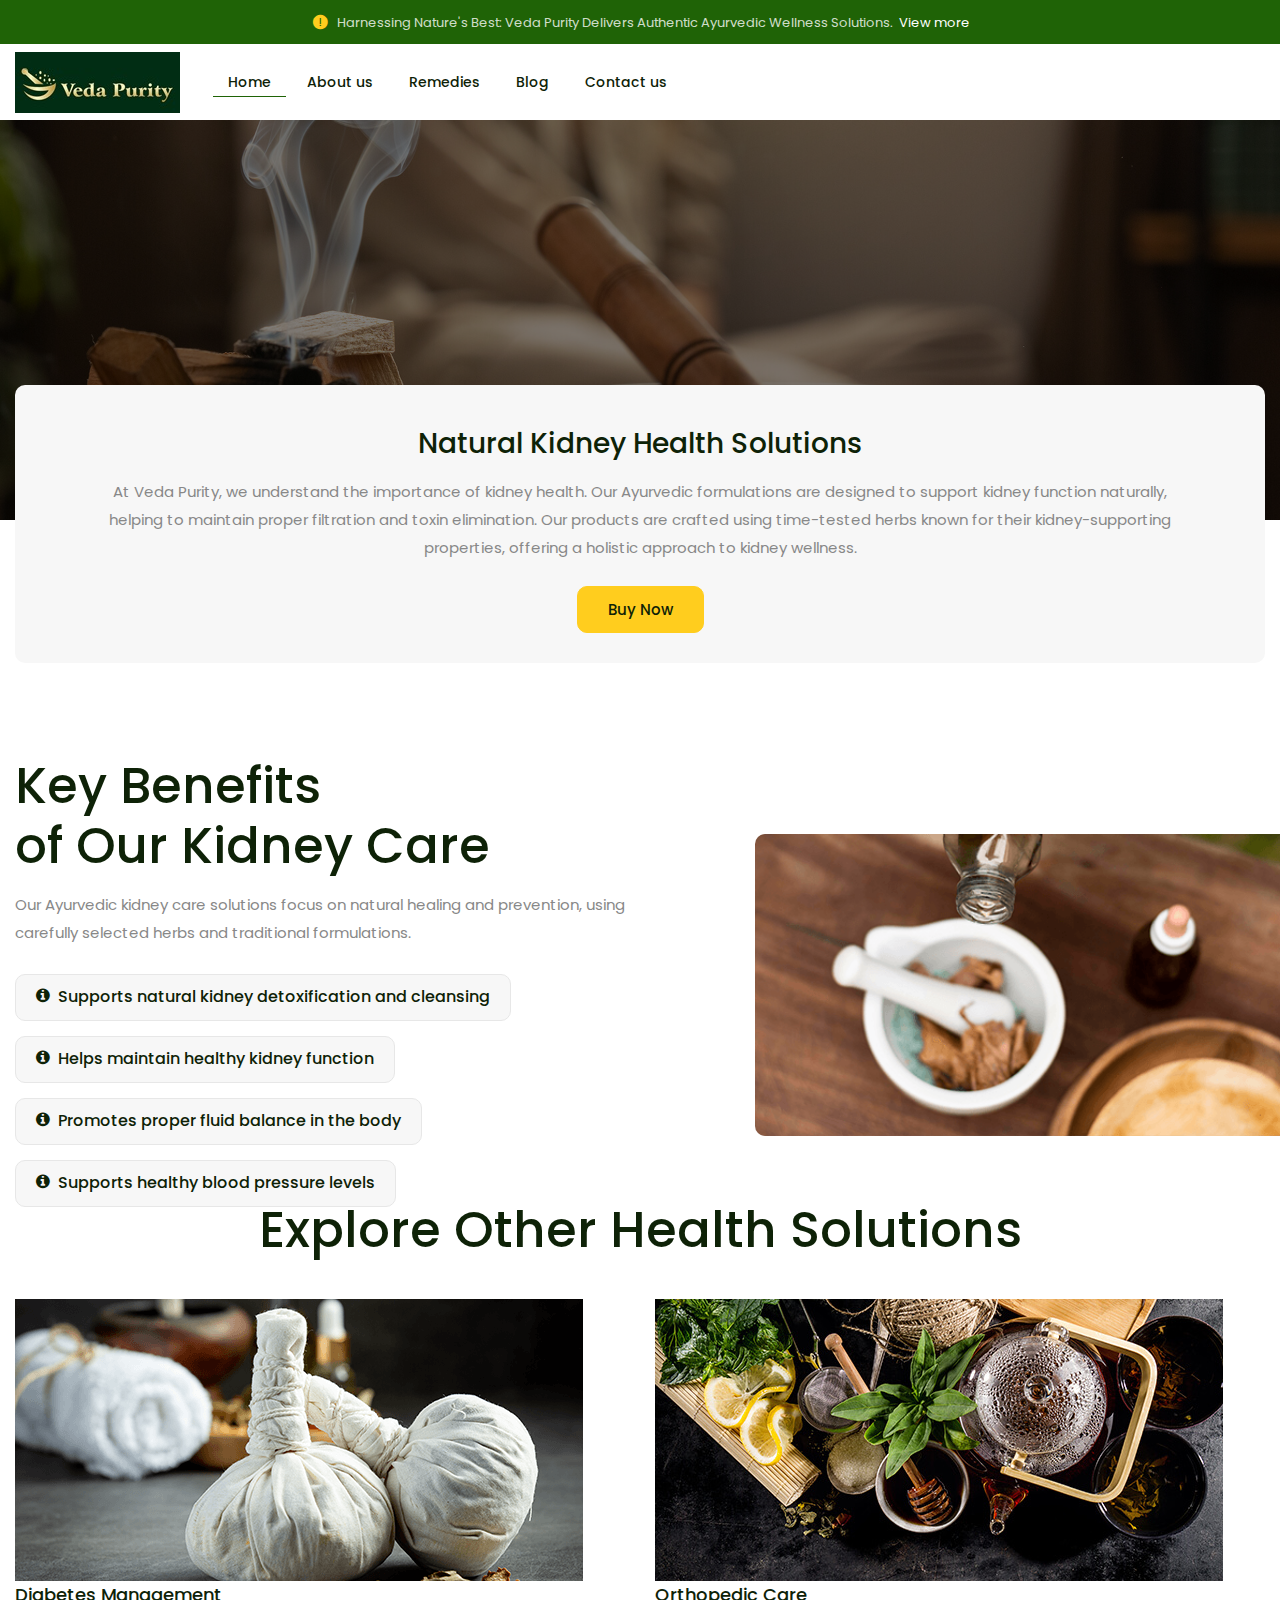
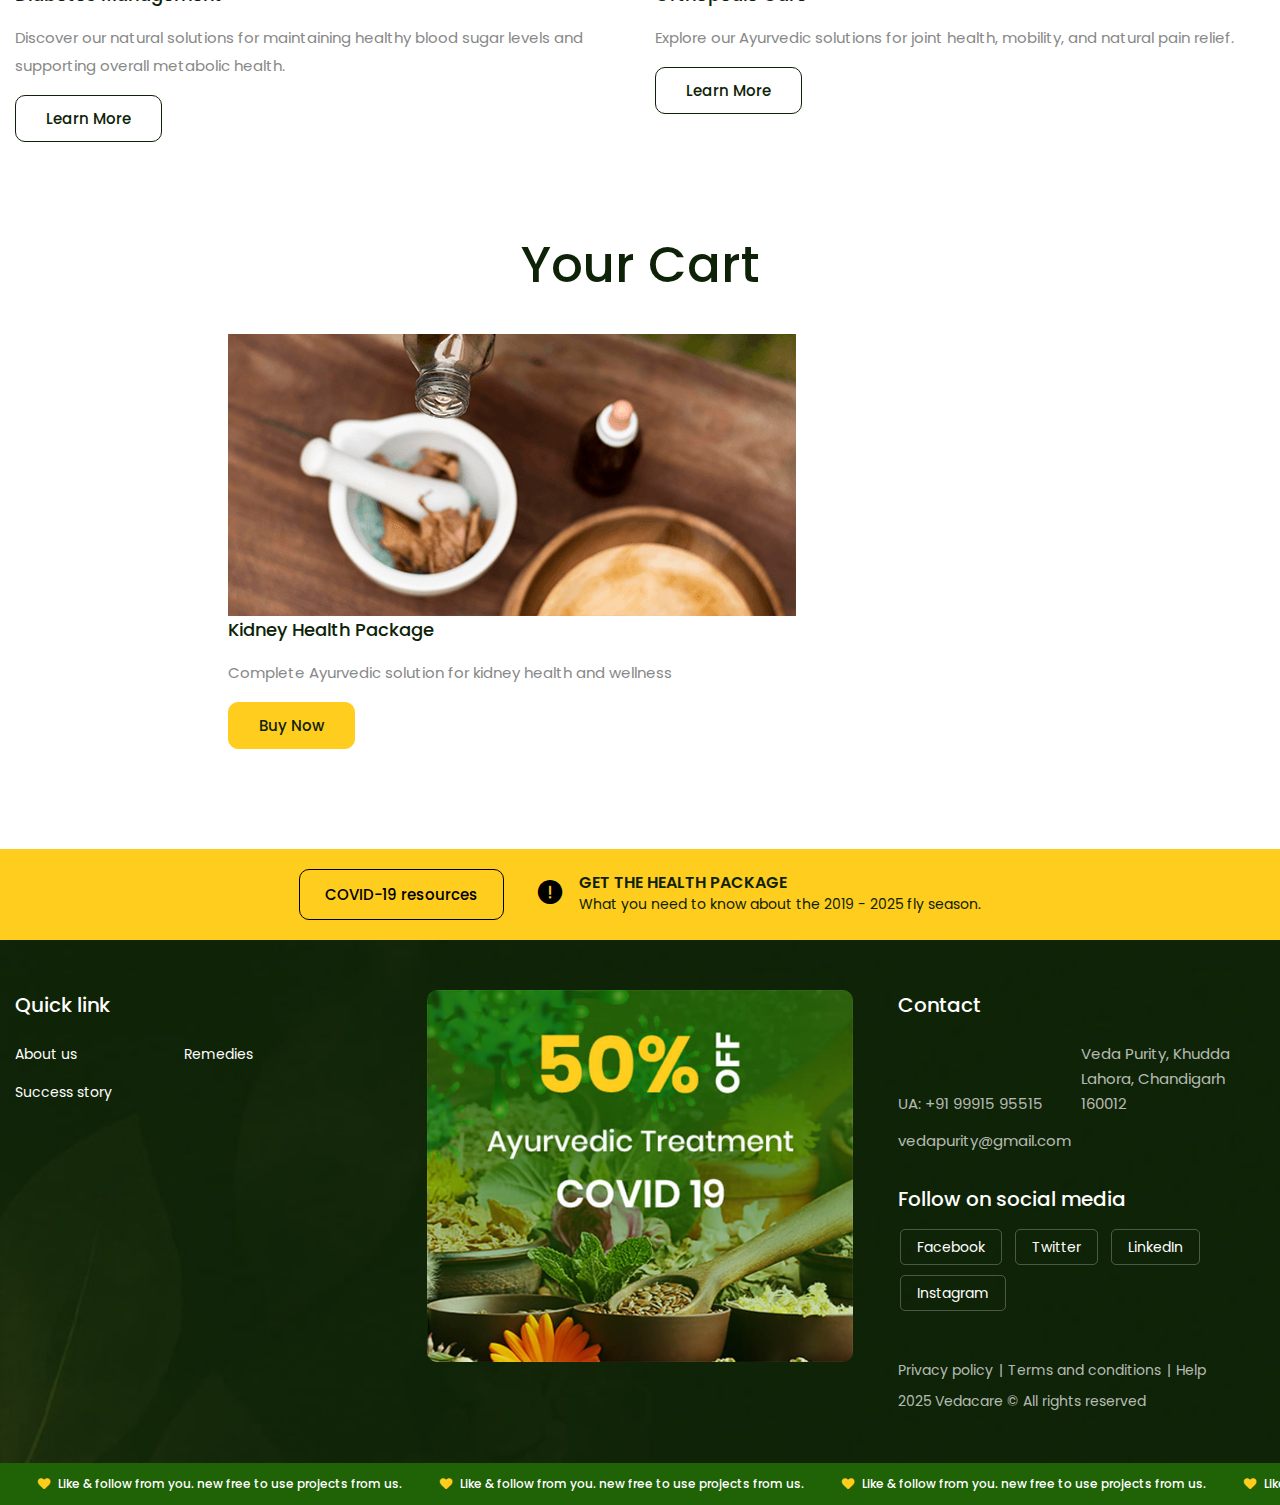
<file: kidney-disease.html>
<!DOCTYPE html>
<html lang="en">
<meta charset="utf-8">
<meta http-equiv="X-UA-Compatible" content="IE=edge">
<meta name="keywords"
    content="Veda Purity, Ayurvedic Supplements, Herbal Supplements, Natural Kidney Support, Natural Heart Health, Stress Relief Supplements, Ayurvedic Diabetes Management, Cruelty-Free Herbal Products, Sustainable Health Solutions, Natural Remedies">
<meta name="description"
    content="Explore Veda Purity for premier Ayurvedic supplements tailored to enhance your health naturally. Our products are crafted from the finest herbs, focusing on improving kidney, liver, and heart health. Experience personalized wellness solutions that are all-natural, cruelty-free, and sustainably made. Visit us to start your journey to holistic health today.">

<meta name="viewport" content="width=device-width, initial-scale=1">
<title>Veda Purity</title>

<link rel="shortcut icon" href="images/favicon.ico">
<link rel="stylesheet" type="text/css" href="css/bootstrap.min.css">
<link rel="stylesheet" type="text/css" href="css/animate.css">
<link rel="stylesheet" type="text/css" href="css/all.min.css">
<link rel="stylesheet" type="text/css" href="css/fontello.css">
<link rel="stylesheet" type="text/css" href="css/flaticon.css">
<link rel="stylesheet" type="text/css" href="css/themify-icons.css">
<link rel="stylesheet" type="text/css" href="css/font-awesome.css">
<link rel="stylesheet" type="text/css" href="css/aos.css">
<link rel="stylesheet" type="text/css" href="css/slick.css">
<link rel="stylesheet" type="text/css" href="css/prettyPhoto.css">
<link rel="stylesheet" type="text/css" href="css/samarkannormal.css">
<link rel="stylesheet" type="text/css" href="css/shortcodes.css">
<link rel="stylesheet" type="text/css" href="css/main.css">
<link rel="stylesheet" type="text/css" href="css/megamenu.css">
<link rel="stylesheet" type="text/css" href="css/responsive.css">


<!-- Google Tag Manager -->
<script>(function (w, d, s, l, i) {
        w[l] = w[l] || []; w[l].push({
            'gtm.start':
                new Date().getTime(), event: 'gtm.js'
        }); var f = d.getElementsByTagName(s)[0],
            j = d.createElement(s), dl = l != 'dataLayer' ? '&l=' + l : ''; j.async = true; j.src =
                'https://www.googletagmanager.com/gtm.js?id=' + i + dl; f.parentNode.insertBefore(j, f);
    })(window, document, 'script', 'dataLayer', 'GTM-N99B65QX');</script>
<!-- End Google Tag Manager -->

</head>

<body>

    <!-- Google Tag Manager (noscript) -->
    <noscript><iframe src="https://www.googletagmanager.com/ns.html?id=GTM-N99B65QX" height="0" width="0"
            style="display:none;visibility:hidden"></iframe></noscript>
    <!-- End Google Tag Manager (noscript) -->

    <!-- page start -->
    <div class="page">

        <div class="main-box">

            <!-- header start -->
            <header id="masthead" class="header prt-header-style-01">
                <!-- topbar -->
                <div class="top_bar prt-topbar-wrapper clearfix">
                    <div class="container-fluid">
                        <div class="row">
                            <div class="col-lg-12">
                                <div class="top_bar_contact_item text-center">
                                    <span class="top_bar_icon"><i class="flaticon flaticon-alert"></i></span>
                                    Harnessing Nature's Best: Veda Purity Delivers Authentic Ayurvedic Wellness
                                    Solutions. <a href="#">View more</a>
                                </div>
                            </div>
                        </div>
                    </div>
                </div>
                <!-- topbar end -->
                <!-- site-header-menu -->
                <div id="site-header-menu" class="site-header-menu">
                    <div class="site-header-menu-inner prt-stickable-header">
                        <div class="container-fluid">
                            <div class="row">
                                <div class="col-lg-12">
                                    <div class="d-flex align-items-center justify-content-between">
                                        <!--site-navigation -->
                                        <div class="site-navigation d-flex align-items-center">
                                            <!-- site-branding -->
                                            <div class="site-branding">
                                                <h1><a class="home-link" href="index.html" title="Veda Purity"
                                                        rel="home">
                                                        <img id="logo-img" height="1080" width="400"
                                                            class="img-fluid auto_size"
                                                            src="images/Banner_Veda_Purity.jpg" alt="logo-img">
                                                    </a></h1>

                                            </div>
                                            <!-- site-branding end -->
                                            <!-- menu-link -->
                                            <div class="menu-link">
                                                <div class="btn-show-menu-mobile menubar menubar--squeeze">
                                                    <span class="menubar-box">
                                                        <span class="menubar-inner"></span>
                                                    </span>
                                                </div>
                                                <!-- menu -->
                                                <nav class="main-menu menu-mobile" id="menu">
                                                    <ul class="menu">
                                                        <li class="mega-menu-item active"><a href="index.html">Home</a>
                                                        </li>
                                                        <li class="mega-menu-item"><a href="about-us.html">About us</a>
                                                        </li>
                                                        <li class="mega-menu-item">
                                                            <a href="#" class="mega-menu-link">Remedies</a>
                                                            <ul class="mega-submenu">
                                                        </li>
                                                        <li><a href="kidney.html">Kidney
                                                                Issues</a>
                                                        </li>
                                                        <li><a href="diabetes.html">Diabetes</a>
                                                        </li>
                                                        <li><a href="ortho.html">Ortho</a>
                                                        </li>

                                                    </ul>
                                                    </li>
                                                    <li class="mega-menu-item"><a href="blog.html">Blog</a></li>
                                                    <li class="mega-menu-item"><a
                                                            href="contact-us.html#appointment">Contact us</a>
                                                    </li>
                                                    </ul>
                                                </nav><!-- menu end -->
                                            </div>
                                            <!-- menu-link end-->
                                        </div><!-- site-navigation end-->
                                        <div class="d-flex align-items-center">
                                            <!-- header_extra -->
                                            <div class="header_extra d-flex align-items-center">

                                                <div class="contact_item with-icon">
                                                    <span><i class="icon-whatsapp"></i> <a
                                                            href="https://wa.me/+919991595515" target="_blank"
                                                            aria-label="Chat on WhatsApp">+91 99915 95515</a></span>
                                                </div>

                                            </div>
                                            <!-- header_extra -->
                                        </div>
                                    </div>
                                </div>
                            </div>
                        </div>
                    </div>
                </div>
                <!-- site-header-menu end-->
            </header><!-- header end -->

            <!-- page-title -->
            <div class="prt-page-title-row style3">
                <div class="prt-page-title-row-inner">
                    <div class="container">
                        <div class="row align-items-center">
                            <div class="col-xl-6 col-lg-8 col-md-10 col-sm-9 ms-auto">
                            </div>
                        </div>
                    </div>
                </div>
            </div>
            <!-- page-title end-->

            <!-- site-main start -->
            <div class="site-main">

                <!-- aboutservice-section -->
                <section class="prt-row padding_zero-section aboutservice-section clearfix">
                    <div class="container">
                        <div class="row">
                            <div class="col-lg-12">
                                <div class="prt-bg bg-base-grey aboutservice-block mt_135">
                                    <div class="row">
                                        <div class="col-lg-11 col-md-12 m-auto">
                                            <div class="aboutservice-content">
                                                <h3 class="title">Natural Kidney Health Solutions</h3>
                                                <p class="desc">At Veda Purity, we understand the importance of kidney
                                                    health. Our Ayurvedic formulations are designed to support kidney
                                                    function naturally, helping to maintain proper filtration and toxin
                                                    elimination. Our products are crafted using time-tested herbs known
                                                    for their kidney-supporting properties, offering a holistic approach
                                                    to kidney wellness.</p>
                                                <div class="mt-4">
                                                    <a href="##ecom" target="_blank"
                                                        class="prt-btn prt-btn-size-md prt-btn-shape-round prt-btn-style-fill prt-btn-color-skincolor">Buy
                                                        Now</a>
                                                </div>
                                            </div>
                                        </div>
                                    </div>
                                </div>
                            </div>
                        </div>
                    </div>
                </section>
                <!-- aboutservice-section end-->

                <!-- about-section -->
                <section class="prt-row padding_bottom_zero-section about-section02 animation clearfix">
                    <div class="container">
                        <div class="row align-items-center">
                            <div class="col-xl-6 col-lg-12 col-md-12">
                                <div class="">
                                    <!-- section title -->
                                    <div class="section-title">
                                        <div class="title-header">
                                            <h2 class="title">Key Benefits<br> of Our Kidney Care</h2>
                                        </div>
                                        <div class="title-desc">
                                            <p>Our Ayurvedic kidney care solutions focus on natural healing and
                                                prevention, using carefully selected herbs and traditional formulations.
                                            </p>
                                        </div>
                                    </div>
                                    <!-- section title end-->
                                    <ul class="prt-list prt-list-style-icon-03">
                                        <li class="prt-list-li-content">Supports natural kidney detoxification and
                                            cleansing</li>
                                        <li class="prt-list-li-content">Helps maintain healthy kidney function</li>
                                        <li class="prt-list-li-content">Promotes proper fluid balance in the body</li>
                                        <li class="prt-list-li-content">Supports healthy blood pressure levels</li>
                                    </ul>
                                </div>
                            </div>
                            <div class="col-xl-6 col-lg-12 col-md-12">
                                <!-- prt_single_image-wrapper -->
                                <div class="prt_single_image-wrapper text-center res-1199-mt-30 faderight-anim">
                                    <img width="635" height="500" class="img-fluid border-rad_10"
                                        src="images/services/service-04.png" alt="Kidney Health">
                                </div>
                                <!-- prt_single_image-wrapper end-->
                            </div>
                        </div>
                    </div>
                </section>
                <!-- about-section end -->

                <!-- related-conditions-section -->
                <section class="prt-row padding_top_zero-section related-conditions-section clearfix">
                    <div class="container">
                        <div class="row">
                            <div class="col-lg-12">
                                <div class="section-title text-center">
                                    <div class="title-header">
                                        <h2 class="title">Explore Other Health Solutions</h2>
                                    </div>
                                </div>
                            </div>
                        </div>
                        <div class="row mt-4">
                            <div class="col-lg-6">
                                <div class="condition-card">
                                    <div class="condition-image">
                                        <img src="images/services/service-01.png" alt="Diabetes Care" class="img-fluid">
                                    </div>
                                    <h3>Diabetes Management</h3>
                                    <p>Discover our natural solutions for maintaining healthy blood sugar levels and
                                        supporting overall metabolic health.</p>
                                    <a href="diabetes.html"
                                        class="prt-btn prt-btn-size-md prt-btn-shape-round prt-btn-style-border prt-btn-color-darkcolor">Learn
                                        More</a>
                                </div>
                            </div>
                            <div class="col-lg-6">
                                <div class="condition-card">
                                    <div class="condition-image">
                                        <img src="images/services/service-06.jpg" alt="Orthopedic Care"
                                            class="img-fluid">
                                    </div>
                                    <h3>Orthopedic Care</h3>
                                    <p>Explore our Ayurvedic solutions for joint health, mobility, and natural pain
                                        relief.</p>
                                    <a href="ortho.html"
                                        class="prt-btn prt-btn-size-md prt-btn-shape-round prt-btn-style-border prt-btn-color-darkcolor">Learn
                                        More</a>
                                </div>
                            </div>
                        </div>
                    </div>
                </section>
                <!-- related-conditions-section end -->

                <!-- cart-section -->
                <section class="prt-row padding_top_zero-section cart-section clearfix">
                    <div class="container">
                        <div class="row">
                            <div class="col-lg-12">
                                <div class="section-title text-center">
                                    <div class="title-header">
                                        <h2 class="title">Your Cart</h2>
                                    </div>
                                </div>
                            </div>
                        </div>
                        <div class="row mt-4">
                            <div class="col-lg-8 mx-auto">
                                <div class="cart-box">
                                    <div class="cart-item">
                                        <div class="cart-item-image">
                                            <img src="images/services/service-04.png" alt="Kidney Health Product"
                                                class="img-fluid">
                                        </div>
                                        <div class="cart-item-details">
                                            <h3>Kidney Health Package</h3>
                                            <p>Complete Ayurvedic solution for kidney health and wellness</p>
                                            <div class="cart-item-actions">
                                                <a href="##ecom" target="_blank"
                                                    class="prt-btn prt-btn-size-md prt-btn-shape-round prt-btn-style-fill prt-btn-color-skincolor">Buy
                                                    Now</a>
                                            </div>
                                        </div>
                                    </div>
                                </div>
                            </div>
                        </div>
                    </div>
                </section>
                <!-- cart-section end -->

                <!-- info-section -->
                <section class="prt-row padding_zero-section prt-bg bg-base-skin info-section clearfix ">
                    <div class="container">
                        <div class="row">
                            <div class="col-xl-12 col-md-12">
                                <div class="prt-info-main-block">
                                    <div class="info_btn mr-30 res-767-mb-15">
                                        <a class="prt-btn prt-btn-size-md prt-btn-shape-round  prt-btn-style-border prt-btn-color-darkcolor"
                                            href="#">COVID-19 resources</a>
                                    </div>
                                    <!-- featured-icon-box -->
                                    <div class="featured-icon-box icon-align-before-content style2">
                                        <div class="featured-icon">
                                            <div
                                                class="prt-icon prt-icon_element-onlytxt prt-icon_element-size-lg prt-icon_element-color-darkcolor">
                                                <i class="flaticon-alert"></i>
                                            </div>
                                        </div>
                                        <div class="featured-content">
                                            <div class="featured-title">
                                                <h3>Get The Health package</h3>
                                            </div>
                                            <div class="featured-desc">
                                                <p>What you need to know about the 2019 - 2025 fly season.</p>
                                            </div>
                                        </div>
                                    </div>
                                    <!-- featured-icon-box end -->
                                </div>
                            </div>
                        </div>
                    </div>
                </section>
                <!-- info-section -->

            </div><!-- site-main end-->

            <!-- footer start -->
            <footer class="footer widget-footer bg-base-dark text-base-white overflow-hidden clearfix">
                <div class="second-footer">
                    <div class="container">
                        <div class="row">
                            <div class="col-xl-4 col-lg-4 col-md-6 col-sm-12">
                                <div class="footer-widget-box prt-pr">
                                    <h3 class="widget-title-h3">Quick link</h3>
                                    <div class="footer-menu-links">
                                        <ul class="footer-menu-list">
                                            <li class="footer-menu-item"><a href="#" class="footer-menu-item-link">About
                                                    us</a></li>

                                            <li class="footer-menu-item"><a href="#"
                                                    class="footer-menu-item-link">Remedies</a></li>
                                            <li class="footer-menu-item"><a href="#"
                                                    class="footer-menu-item-link">Success story</a></li>
                                        </ul>
                                    </div>
                                </div>
                            </div>
                            <div class="col-xl-4 col-lg-4 col-md-6 col-sm-12">
                                <div class="footer-widget-box">
                                    <div class="footer-img">
                                        <a href="#"><img width="441" height="385" class="img-fluid w-100 border-rad_10"
                                                src="images/footer-img.jpg" alt="image"></a>
                                    </div>
                                </div>
                            </div>
                            <div class="col-xl-4 col-lg-4 col-md-12 col-sm-12">
                                <div class="footer-widget-box prt-pl">
                                    <h3 class="widget-title-h3">Contact</h3>
                                    <ul class="prt-list footer-cta-list">
                                        <li class="list-items">UA: <a href="tel:+91 99915 95515">+91 99915 95515</a>
                                        </li>
                                        <li class="list-items">Veda Purity, Khudda Lahora,
                                            Chandigarh 160012
                                        </li>
                                        <li class="list-items"><a
                                                href="mailto:vedapurity@gmail.com">vedapurity@gmail.com</a>
                                        </li>
                                    </ul>
                                    <!-- social-icons -->
                                    <div class="social-icons">
                                        <h3 class="widget-title-h3">Follow on social media</h3>
                                        <ul class="footer-social-icons">
                                            <li class="footer-social-icons-item">
                                                <a href="https://www.facebook.com/vedapurity/" target="_blank"
                                                    class="footer-social-icons-link">Facebook</a>
                                            </li>
                                            <li class="footer-social-icons-item">
                                                <a href="https://x.com/vedapurity" target="_blank"
                                                    class="footer-social-icons-link">Twitter</a>
                                            </li>
                                            <li class="footer-social-icons-item">
                                                <a href="https://www.linkedin.com/company/vedapurity/" target="_blank"
                                                    class="footer-social-icons-link">LinkedIn</a>
                                            </li>

                                            <li class="footer-social-icons-item">
                                                <a href="https://www.instagram.com/vedapurity/" target="_blank"
                                                    class="footer-social-icons-link">Instagram</a>
                                            </li>
                                        </ul>
                                    </div>
                                    <div class="copyright ">
                                        <div class="copyright-text">
                                            <ul class="footer-nav-menu">
                                                <li><a href="#"> Privacy policy </a></li>
                                                <li><a href="#"> Terms and conditions</a></li>
                                                <li><a href="#"> Help </a></li>
                                            </ul>
                                            <div class="cpy-text">
                                                <p>2025 Vedacare © All rights reserved</p>
                                            </div>
                                        </div>
                                    </div>
                                </div>
                            </div>
                        </div>
                    </div>
                </div>
                <div class="bottom-footer">
                    <div class="container-fluid p-0">
                        <!-- row -->
                        <div class="row">
                            <div class="col-lg-12">
                                <div class="marquee-block overflow-hidden">
                                    <div class="marquee">
                                        <div class="marquee-content">
                                            <div class="marquee-text">Like & follow from you. new free to use projects
                                                from us. </div>
                                            <div class="marquee-text">Like & follow from you. new free to use projects
                                                from us. </div>
                                            <div class="marquee-text">Like & follow from you. new free to use projects
                                                from us. </div>
                                            <div class="marquee-text">Like & follow from you. new free to use projects
                                                from us. </div>
                                            <div class="marquee-text">Like & follow from you. new free to use projects
                                                from us. </div>
                                            <div class="marquee-text">Like & follow from you. new free to use projects
                                                from us. </div>
                                            <div class="marquee-text">Like & follow from you. new free to use projects
                                                from us. </div>
                                            <div class="marquee-text">Like & follow from you. new free to use projects
                                                from us. </div>
                                            <div class="marquee-text">Like & follow from you. new free to use projects
                                                from us. </div>
                                            <div class="marquee-text">Like & follow from you. new free to use projects
                                                from us. </div>
                                        </div>
                                    </div>
                                </div>
                            </div>
                        </div><!-- row end -->
                    </div>
                </div>
            </footer>
            <!-- footer end -->

        </div><!-- page end -->

        <!-- Javascript -->
        <script src="js/jquery-3.7.1.min.js"></script>
        <script src="js/jquery-migrate-3.4.1.min.js"></script>
        <script src="js/bootstrap.bundle.min.js"></script>
        <script src="js/Scrolltrigger.js"></script>
        <script src="js/Splittext.js"></script>
        <script src="js/cursor.js"></script>
        <script src="js/gsap.min.js"></script>
        <script src="js/gsap-animation.js"></script>
        <script src="js/jquery-validate.js"></script>
        <script src="js/jquery.prettyPhoto.js"></script>
        <script src="js/slick.min.js"></script>
        <script src="js/jquery-waypoints.js"></script>
        <script src="js/numinate.min.js"></script>
        <script src="js/imagesloaded.min.js"></script>
        <script src="js/circle-progress.min.js"></script>
        <script src="js/main.js"></script>
        <script src="js/aos.js"></script>
        <script>
            AOS.init({
                offset: 0,
                duration: 400,
                delay: 0,
                once: true,
            });
        </script>

</body>

</html>
</file>
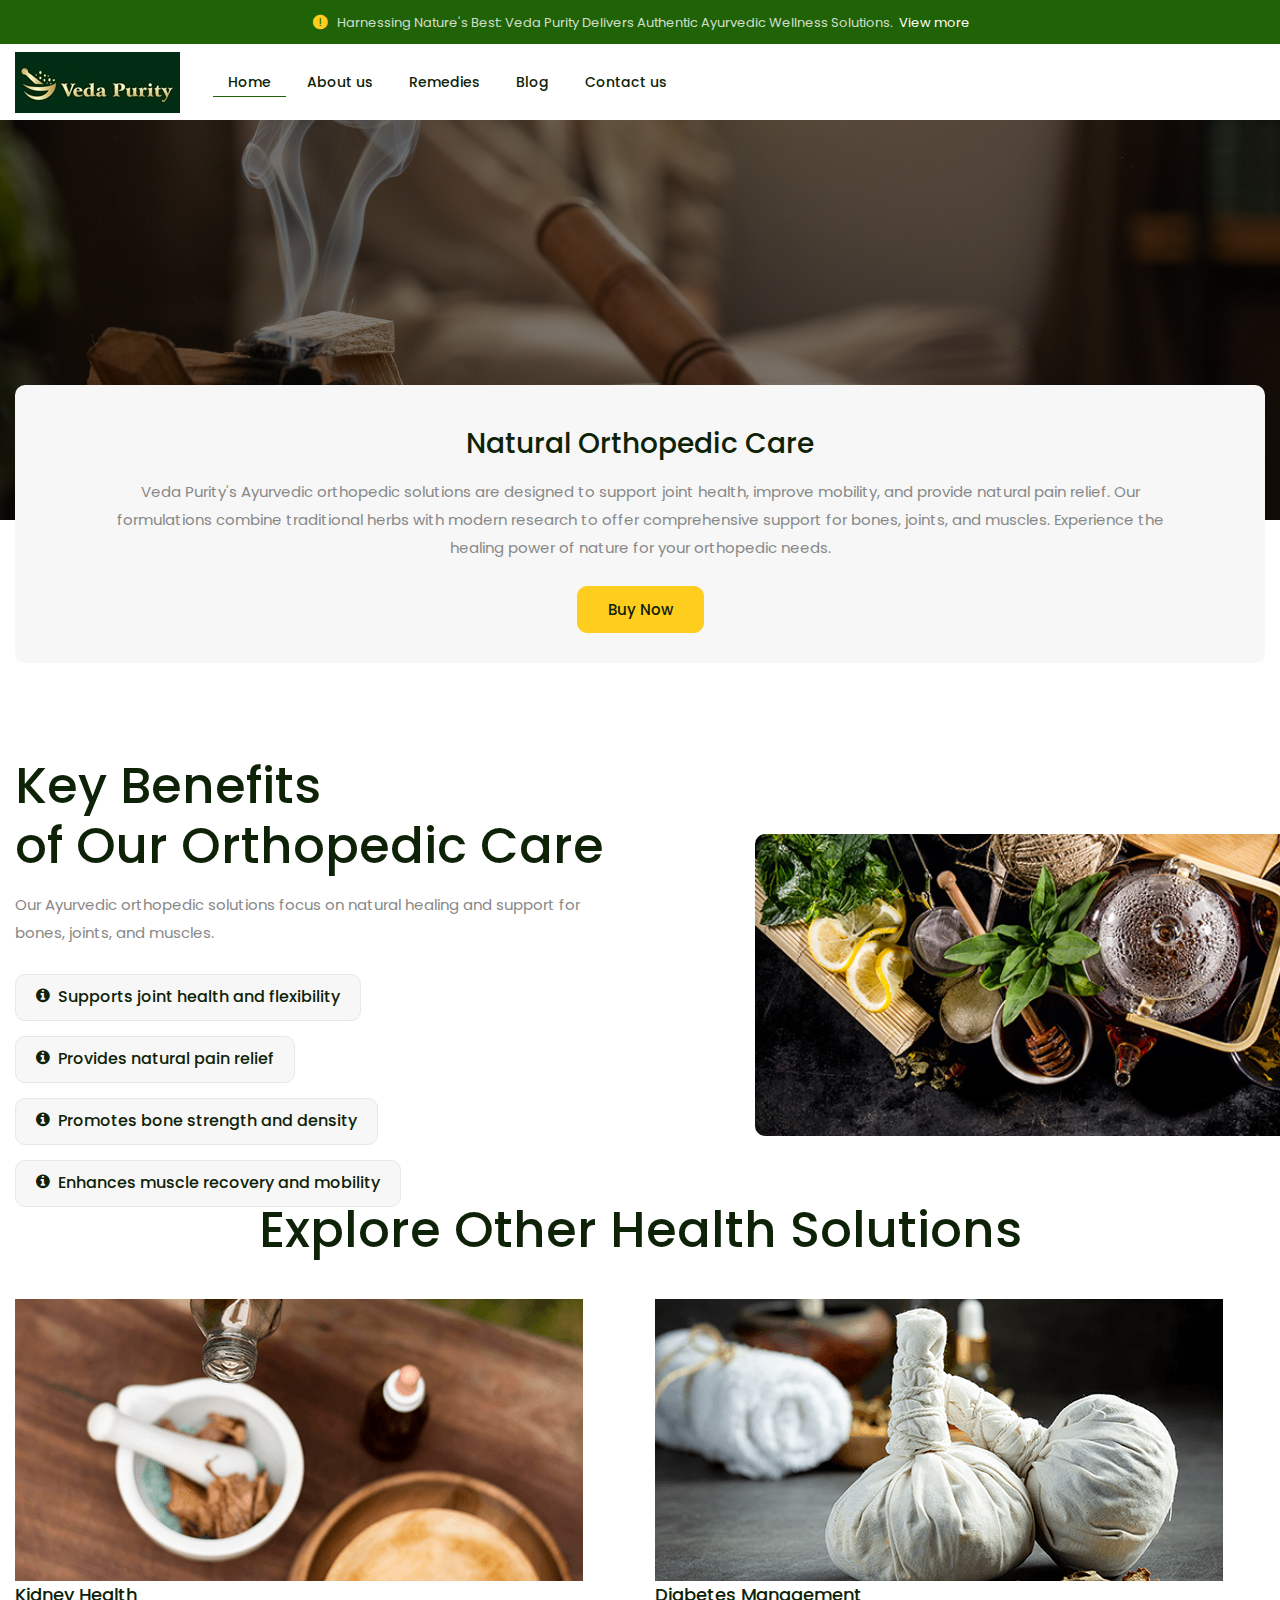
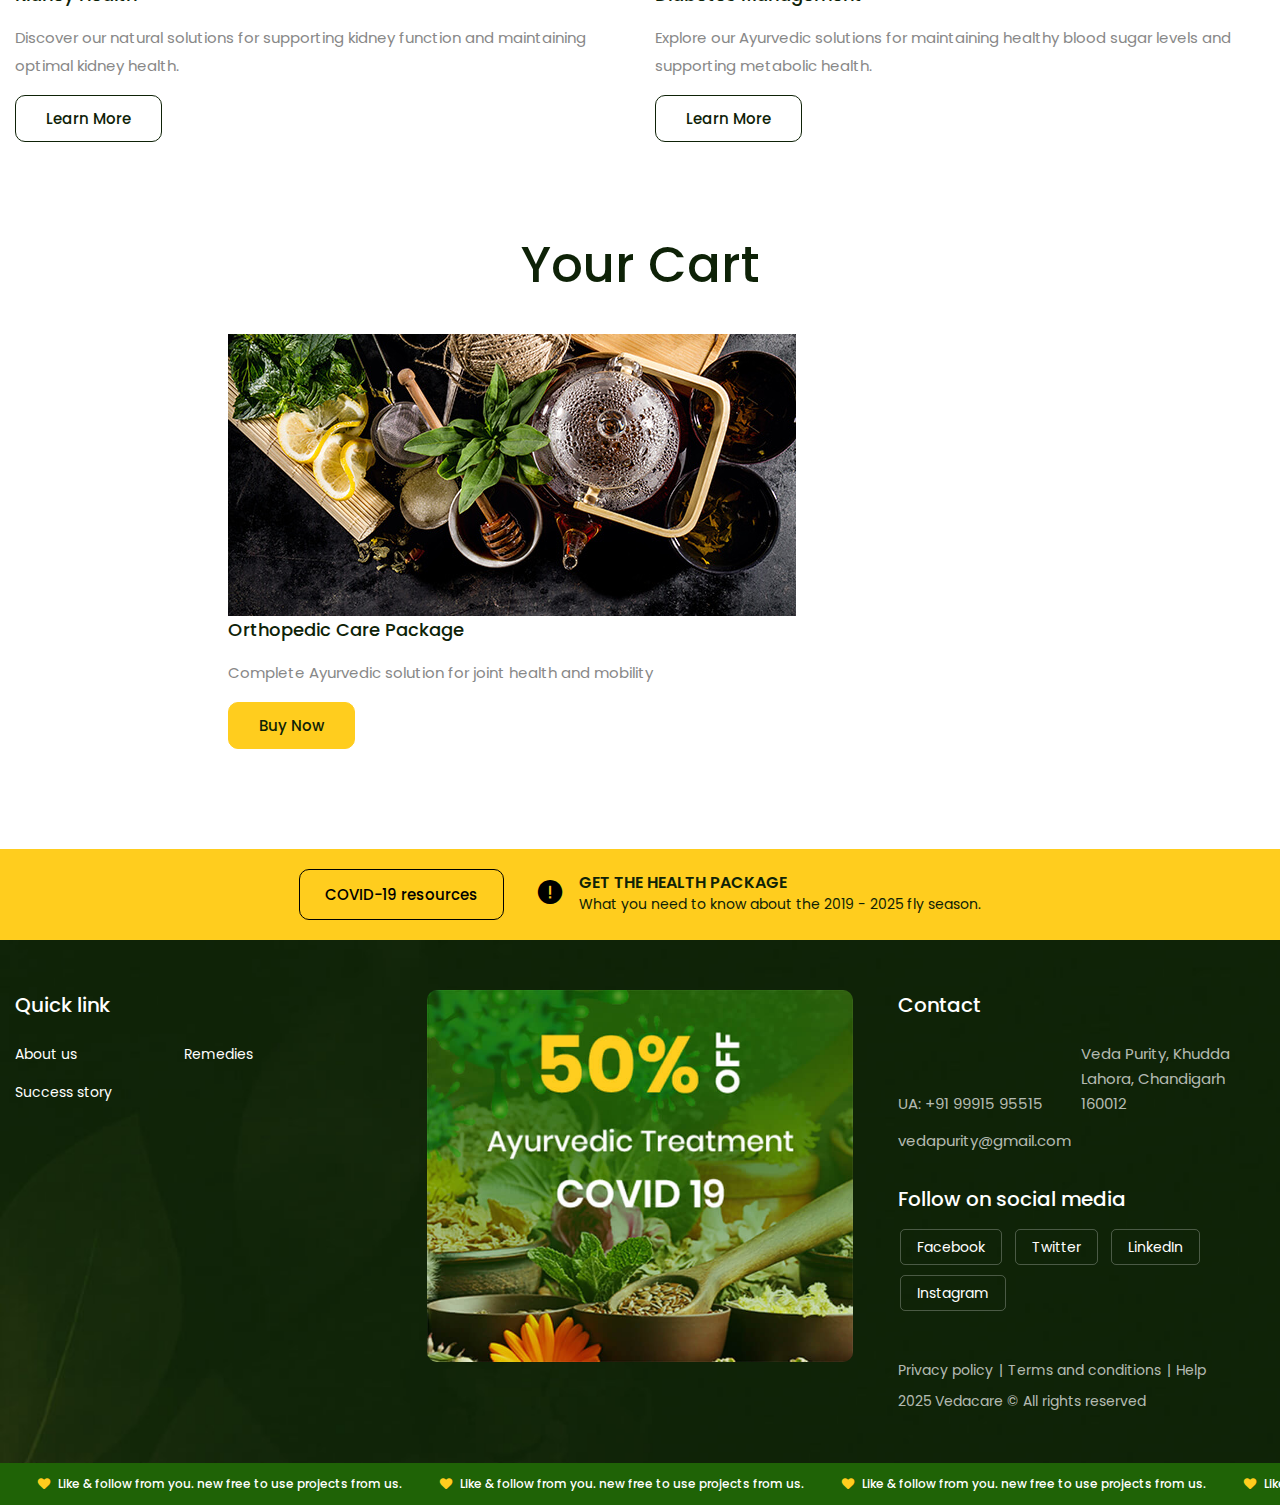
<file: ortho.html>
<!DOCTYPE html>
<html lang="en">
<meta charset="utf-8">
<meta http-equiv="X-UA-Compatible" content="IE=edge">
<meta name="keywords"
    content="Veda Purity, Ayurvedic Supplements, Herbal Supplements, Natural Kidney Support, Natural Heart Health, Stress Relief Supplements, Ayurvedic Diabetes Management, Cruelty-Free Herbal Products, Sustainable Health Solutions, Natural Remedies">
<meta name="description"
    content="Explore Veda Purity for premier Ayurvedic supplements tailored to enhance your health naturally. Our products are crafted from the finest herbs, focusing on improving kidney, liver, and heart health. Experience personalized wellness solutions that are all-natural, cruelty-free, and sustainably made. Visit us to start your journey to holistic health today.">

<meta name="viewport" content="width=device-width, initial-scale=1">
<title>Veda Purity</title>

<link rel="shortcut icon" href="images/favicon.ico">
<link rel="stylesheet" type="text/css" href="css/bootstrap.min.css">
<link rel="stylesheet" type="text/css" href="css/animate.css">
<link rel="stylesheet" type="text/css" href="css/all.min.css">
<link rel="stylesheet" type="text/css" href="css/fontello.css">
<link rel="stylesheet" type="text/css" href="css/flaticon.css">
<link rel="stylesheet" type="text/css" href="css/themify-icons.css">
<link rel="stylesheet" type="text/css" href="css/font-awesome.css">
<link rel="stylesheet" type="text/css" href="css/aos.css">
<link rel="stylesheet" type="text/css" href="css/slick.css">
<link rel="stylesheet" type="text/css" href="css/prettyPhoto.css">
<link rel="stylesheet" type="text/css" href="css/samarkannormal.css">
<link rel="stylesheet" type="text/css" href="css/shortcodes.css">
<link rel="stylesheet" type="text/css" href="css/main.css">
<link rel="stylesheet" type="text/css" href="css/megamenu.css">
<link rel="stylesheet" type="text/css" href="css/responsive.css">


<!-- Google Tag Manager -->
<script>(function (w, d, s, l, i) {
        w[l] = w[l] || []; w[l].push({
            'gtm.start':
                new Date().getTime(), event: 'gtm.js'
        }); var f = d.getElementsByTagName(s)[0],
            j = d.createElement(s), dl = l != 'dataLayer' ? '&l=' + l : ''; j.async = true; j.src =
                'https://www.googletagmanager.com/gtm.js?id=' + i + dl; f.parentNode.insertBefore(j, f);
    })(window, document, 'script', 'dataLayer', 'GTM-N99B65QX');</script>
<!-- End Google Tag Manager -->

</head>

<body>

    <!-- Google Tag Manager (noscript) -->
    <noscript><iframe src="https://www.googletagmanager.com/ns.html?id=GTM-N99B65QX" height="0" width="0"
            style="display:none;visibility:hidden"></iframe></noscript>
    <!-- End Google Tag Manager (noscript) -->

    <!-- page start -->
    <div class="page">

        <div class="main-box">

            <!-- header start -->
            <header id="masthead" class="header prt-header-style-01">
                <!-- topbar -->
                <div class="top_bar prt-topbar-wrapper clearfix">
                    <div class="container-fluid">
                        <div class="row">
                            <div class="col-lg-12">
                                <div class="top_bar_contact_item text-center">
                                    <span class="top_bar_icon"><i class="flaticon flaticon-alert"></i></span>
                                    Harnessing Nature's Best: Veda Purity Delivers Authentic Ayurvedic Wellness
                                    Solutions. <a href="#">View more</a>
                                </div>
                            </div>
                        </div>
                    </div>
                </div>
                <!-- topbar end -->
                <!-- site-header-menu -->
                <div id="site-header-menu" class="site-header-menu">
                    <div class="site-header-menu-inner prt-stickable-header">
                        <div class="container-fluid">
                            <div class="row">
                                <div class="col-lg-12">
                                    <div class="d-flex align-items-center justify-content-between">
                                        <!--site-navigation -->
                                        <div class="site-navigation d-flex align-items-center">
                                            <!-- site-branding -->
                                            <div class="site-branding">
                                                <h1><a class="home-link" href="index.html" title="Veda Purity"
                                                        rel="home">
                                                        <img id="logo-img" height="1080" width="400"
                                                            class="img-fluid auto_size"
                                                            src="images/Banner_Veda_Purity.jpg" alt="logo-img">
                                                    </a></h1>

                                            </div>
                                            <!-- site-branding end -->
                                            <!-- menu-link -->
                                            <div class="menu-link">
                                                <div class="btn-show-menu-mobile menubar menubar--squeeze">
                                                    <span class="menubar-box">
                                                        <span class="menubar-inner"></span>
                                                    </span>
                                                </div>
                                                <!-- menu -->
                                                <nav class="main-menu menu-mobile" id="menu">
                                                    <ul class="menu">
                                                        <li class="mega-menu-item active"><a href="index.html">Home</a>
                                                        </li>
                                                        <li class="mega-menu-item"><a href="about-us.html">About us</a>
                                                        </li>
                                                        <li class="mega-menu-item">
                                                            <a href="#" class="mega-menu-link">Remedies</a>
                                                            <ul class="mega-submenu">
                                                        </li>
                                                        <li><a href="kidney-disease.html">Kidney
                                                                Issues</a>
                                                        </li>
                                                        <li><a href="diabetes.html">Diabetes</a>
                                                        </li>
                                                        <li><a href="ortho.html">Ortho</a>
                                                        </li>

                                                    </ul>
                                                    </li>
                                                    <li class="mega-menu-item"><a href="blog.html">Blog</a></li>
                                                    <li class="mega-menu-item"><a
                                                            href="contact-us.html#appointment">Contact us</a>
                                                    </li>
                                                    </ul>
                                                </nav><!-- menu end -->
                                            </div>
                                            <!-- menu-link end-->
                                        </div><!-- site-navigation end-->
                                        <div class="d-flex align-items-center">
                                            <!-- header_extra -->
                                            <div class="header_extra d-flex align-items-center">

                                                <div class="contact_item with-icon">
                                                    <span><i class="icon-whatsapp"></i> <a
                                                            href="https://wa.me/+919991595515" target="_blank"
                                                            aria-label="Chat on WhatsApp">+91 99915 95515</a></span>
                                                </div>

                                            </div>
                                            <!-- header_extra -->
                                        </div>
                                    </div>
                                </div>
                            </div>
                        </div>
                    </div>
                </div>
                <!-- site-header-menu end-->
            </header><!-- header end -->

            <!-- page-title -->
            <div class="prt-page-title-row style3">
                <div class="prt-page-title-row-inner">
                    <div class="container">
                        <div class="row align-items-center">
                            <div class="col-xl-6 col-lg-8 col-md-10 col-sm-9 ms-auto">
                            </div>
                        </div>
                    </div>
                </div>
            </div>
            <!-- page-title end-->

            <!-- site-main start -->
            <div class="site-main">

                <!-- aboutservice-section -->
                <section class="prt-row padding_zero-section aboutservice-section clearfix">
                    <div class="container">
                        <div class="row">
                            <div class="col-lg-12">
                                <div class="prt-bg bg-base-grey aboutservice-block mt_135">
                                    <div class="row">
                                        <div class="col-lg-11 col-md-12 m-auto">
                                            <div class="aboutservice-content">
                                                <h3 class="title">Natural Orthopedic Care</h3>
                                                <p class="desc">Veda Purity's Ayurvedic orthopedic solutions are
                                                    designed to support joint health, improve mobility, and provide
                                                    natural pain relief. Our formulations combine traditional herbs with
                                                    modern research to offer comprehensive support for bones, joints,
                                                    and muscles. Experience the healing power of nature for your
                                                    orthopedic needs.</p>
                                                <div class="mt-4">
                                                    <a href="##ecom" target="_blank"
                                                        class="prt-btn prt-btn-size-md prt-btn-shape-round prt-btn-style-fill prt-btn-color-skincolor">Buy
                                                        Now</a>
                                                </div>
                                            </div>
                                        </div>
                                    </div>
                                </div>
                            </div>
                        </div>
                    </div>
                </section>
                <!-- aboutservice-section end-->

                <!-- about-section -->
                <section class="prt-row padding_bottom_zero-section about-section02 animation clearfix">
                    <div class="container">
                        <div class="row align-items-center">
                            <div class="col-xl-6 col-lg-12 col-md-12">
                                <div class="">
                                    <!-- section title -->
                                    <div class="section-title">
                                        <div class="title-header">
                                            <h2 class="title">Key Benefits<br> of Our Orthopedic Care</h2>
                                        </div>
                                        <div class="title-desc">
                                            <p>Our Ayurvedic orthopedic solutions focus on natural healing and support
                                                for bones, joints, and muscles.</p>
                                        </div>
                                    </div>
                                    <!-- section title end-->
                                    <ul class="prt-list prt-list-style-icon-03">
                                        <li class="prt-list-li-content">Supports joint health and flexibility</li>
                                        <li class="prt-list-li-content">Provides natural pain relief</li>
                                        <li class="prt-list-li-content">Promotes bone strength and density</li>
                                        <li class="prt-list-li-content">Enhances muscle recovery and mobility</li>
                                    </ul>
                                </div>
                            </div>
                            <div class="col-xl-6 col-lg-12 col-md-12">
                                <!-- prt_single_image-wrapper -->
                                <div class="prt_single_image-wrapper text-center res-1199-mt-30 faderight-anim">
                                    <img width="635" height="500" class="img-fluid border-rad_10"
                                        src="images/services/service-06.jpg" alt="Orthopedic Care">
                                </div>
                                <!-- prt_single_image-wrapper end-->
                            </div>
                        </div>
                    </div>
                </section>
                <!-- about-section end -->

                <!-- related-conditions-section -->
                <section class="prt-row padding_top_zero-section related-conditions-section clearfix">
                    <div class="container">
                        <div class="row">
                            <div class="col-lg-12">
                                <div class="section-title text-center">
                                    <div class="title-header">
                                        <h2 class="title">Explore Other Health Solutions</h2>
                                    </div>
                                </div>
                            </div>
                        </div>
                        <div class="row mt-4">
                            <div class="col-lg-6">
                                <div class="condition-card">
                                    <div class="condition-image">
                                        <img src="images/services/service-04.png" alt="Kidney Health" class="img-fluid">
                                    </div>
                                    <h3>Kidney Health</h3>
                                    <p>Discover our natural solutions for supporting kidney function and maintaining
                                        optimal kidney health.</p>
                                    <a href="kidney-disease.html"
                                        class="prt-btn prt-btn-size-md prt-btn-shape-round prt-btn-style-border prt-btn-color-darkcolor">Learn
                                        More</a>
                                </div>
                            </div>
                            <div class="col-lg-6">
                                <div class="condition-card">
                                    <div class="condition-image">
                                        <img src="images/services/service-01.png" alt="Diabetes Care" class="img-fluid">
                                    </div>
                                    <h3>Diabetes Management</h3>
                                    <p>Explore our Ayurvedic solutions for maintaining healthy blood sugar levels and
                                        supporting metabolic health.</p>
                                    <a href="diabetes.html"
                                        class="prt-btn prt-btn-size-md prt-btn-shape-round prt-btn-style-border prt-btn-color-darkcolor">Learn
                                        More</a>
                                </div>
                            </div>
                        </div>
                    </div>
                </section>
                <!-- related-conditions-section end -->

                <!-- cart-section -->
                <section class="prt-row padding_top_zero-section cart-section clearfix">
                    <div class="container">
                        <div class="row">
                            <div class="col-lg-12">
                                <div class="section-title text-center">
                                    <div class="title-header">
                                        <h2 class="title">Your Cart</h2>
                                    </div>
                                </div>
                            </div>
                        </div>
                        <div class="row mt-4">
                            <div class="col-lg-8 mx-auto">
                                <div class="cart-box">
                                    <div class="cart-item">
                                        <div class="cart-item-image">
                                            <img src="images/services/service-06.jpg" alt="Orthopedic Care Product"
                                                class="img-fluid">
                                        </div>
                                        <div class="cart-item-details">
                                            <h3>Orthopedic Care Package</h3>
                                            <p>Complete Ayurvedic solution for joint health and mobility</p>
                                            <div class="cart-item-actions">
                                                <a href="##ecom" target="_blank"
                                                    class="prt-btn prt-btn-size-md prt-btn-shape-round prt-btn-style-fill prt-btn-color-skincolor">Buy
                                                    Now</a>
                                            </div>
                                        </div>
                                    </div>
                                </div>
                            </div>
                        </div>
                    </div>
                </section>
                <!-- cart-section end -->

                <!-- info-section -->
                <section class="prt-row padding_zero-section prt-bg bg-base-skin info-section clearfix ">
                    <div class="container">
                        <div class="row">
                            <div class="col-xl-12 col-md-12">
                                <div class="prt-info-main-block">
                                    <div class="info_btn mr-30 res-767-mb-15">
                                        <a class="prt-btn prt-btn-size-md prt-btn-shape-round  prt-btn-style-border prt-btn-color-darkcolor"
                                            href="#">COVID-19 resources</a>
                                    </div>
                                    <!-- featured-icon-box -->
                                    <div class="featured-icon-box icon-align-before-content style2">
                                        <div class="featured-icon">
                                            <div
                                                class="prt-icon prt-icon_element-onlytxt prt-icon_element-size-lg prt-icon_element-color-darkcolor">
                                                <i class="flaticon-alert"></i>
                                            </div>
                                        </div>
                                        <div class="featured-content">
                                            <div class="featured-title">
                                                <h3>Get The Health package</h3>
                                            </div>
                                            <div class="featured-desc">
                                                <p>What you need to know about the 2019 - 2025 fly season.</p>
                                            </div>
                                        </div>
                                    </div>
                                    <!-- featured-icon-box end -->
                                </div>
                            </div>
                        </div>
                    </div>
                </section>
                <!-- info-section -->

            </div><!-- site-main end-->

            <!-- footer start -->
            <footer class="footer widget-footer bg-base-dark text-base-white overflow-hidden clearfix">
                <div class="second-footer">
                    <div class="container">
                        <div class="row">
                            <div class="col-xl-4 col-lg-4 col-md-6 col-sm-12">
                                <div class="footer-widget-box prt-pr">
                                    <h3 class="widget-title-h3">Quick link</h3>
                                    <div class="footer-menu-links">
                                        <ul class="footer-menu-list">
                                            <li class="footer-menu-item"><a href="#" class="footer-menu-item-link">About
                                                    us</a></li>

                                            <li class="footer-menu-item"><a href="#"
                                                    class="footer-menu-item-link">Remedies</a></li>
                                            <li class="footer-menu-item"><a href="#"
                                                    class="footer-menu-item-link">Success story</a></li>
                                        </ul>
                                    </div>
                                </div>
                            </div>
                            <div class="col-xl-4 col-lg-4 col-md-6 col-sm-12">
                                <div class="footer-widget-box">
                                    <div class="footer-img">
                                        <a href="#"><img width="441" height="385" class="img-fluid w-100 border-rad_10"
                                                src="images/footer-img.jpg" alt="image"></a>
                                    </div>
                                </div>
                            </div>
                            <div class="col-xl-4 col-lg-4 col-md-12 col-sm-12">
                                <div class="footer-widget-box prt-pl">
                                    <h3 class="widget-title-h3">Contact</h3>
                                    <ul class="prt-list footer-cta-list">
                                        <li class="list-items">UA: <a href="tel:+91 99915 95515">+91 99915 95515</a>
                                        </li>
                                        <li class="list-items">Veda Purity, Khudda Lahora,
                                            Chandigarh 160012
                                        </li>
                                        <li class="list-items"><a
                                                href="mailto:vedapurity@gmail.com">vedapurity@gmail.com</a>
                                        </li>
                                    </ul>
                                    <!-- social-icons -->
                                    <div class="social-icons">
                                        <h3 class="widget-title-h3">Follow on social media</h3>
                                        <ul class="footer-social-icons">
                                            <li class="footer-social-icons-item">
                                                <a href="https://www.facebook.com/vedapurity/" target="_blank"
                                                    class="footer-social-icons-link">Facebook</a>
                                            </li>
                                            <li class="footer-social-icons-item">
                                                <a href="https://x.com/vedapurity" target="_blank"
                                                    class="footer-social-icons-link">Twitter</a>
                                            </li>
                                            <li class="footer-social-icons-item">
                                                <a href="https://www.linkedin.com/company/vedapurity/" target="_blank"
                                                    class="footer-social-icons-link">LinkedIn</a>
                                            </li>

                                            <li class="footer-social-icons-item">
                                                <a href="https://www.instagram.com/vedapurity/" target="_blank"
                                                    class="footer-social-icons-link">Instagram</a>
                                            </li>
                                        </ul>
                                    </div>
                                    <div class="copyright ">
                                        <div class="copyright-text">
                                            <ul class="footer-nav-menu">
                                                <li><a href="#"> Privacy policy </a></li>
                                                <li><a href="#"> Terms and conditions</a></li>
                                                <li><a href="#"> Help </a></li>
                                            </ul>
                                            <div class="cpy-text">
                                                <p>2025 Vedacare © All rights reserved</p>
                                            </div>
                                        </div>
                                    </div>
                                </div>
                            </div>
                        </div>
                    </div>
                </div>
                <div class="bottom-footer">
                    <div class="container-fluid p-0">
                        <!-- row -->
                        <div class="row">
                            <div class="col-lg-12">
                                <div class="marquee-block overflow-hidden">
                                    <div class="marquee">
                                        <div class="marquee-content">
                                            <div class="marquee-text">Like & follow from you. new free to use projects
                                                from us. </div>
                                            <div class="marquee-text">Like & follow from you. new free to use projects
                                                from us. </div>
                                            <div class="marquee-text">Like & follow from you. new free to use projects
                                                from us. </div>
                                            <div class="marquee-text">Like & follow from you. new free to use projects
                                                from us. </div>
                                            <div class="marquee-text">Like & follow from you. new free to use projects
                                                from us. </div>
                                            <div class="marquee-text">Like & follow from you. new free to use projects
                                                from us. </div>
                                            <div class="marquee-text">Like & follow from you. new free to use projects
                                                from us. </div>
                                            <div class="marquee-text">Like & follow from you. new free to use projects
                                                from us. </div>
                                            <div class="marquee-text">Like & follow from you. new free to use projects
                                                from us. </div>
                                            <div class="marquee-text">Like & follow from you. new free to use projects
                                                from us. </div>
                                        </div>
                                    </div>
                                </div>
                            </div>
                        </div><!-- row end -->
                    </div>
                </div>
            </footer>
            <!-- footer end -->

        </div><!-- page end -->

        <!-- Javascript -->
        <script src="js/jquery-3.7.1.min.js"></script>
        <script src="js/jquery-migrate-3.4.1.min.js"></script>
        <script src="js/bootstrap.bundle.min.js"></script>
        <script src="js/Scrolltrigger.js"></script>
        <script src="js/Splittext.js"></script>
        <script src="js/cursor.js"></script>
        <script src="js/gsap.min.js"></script>
        <script src="js/gsap-animation.js"></script>
        <script src="js/jquery-validate.js"></script>
        <script src="js/jquery.prettyPhoto.js"></script>
        <script src="js/slick.min.js"></script>
        <script src="js/jquery-waypoints.js"></script>
        <script src="js/numinate.min.js"></script>
        <script src="js/imagesloaded.min.js"></script>
        <script src="js/circle-progress.min.js"></script>
        <script src="js/main.js"></script>
        <script src="js/aos.js"></script>
        <script>
            AOS.init({
                offset: 0,
                duration: 400,
                delay: 0,
                once: true,
            });
        </script>

</body>

</html>
</file>
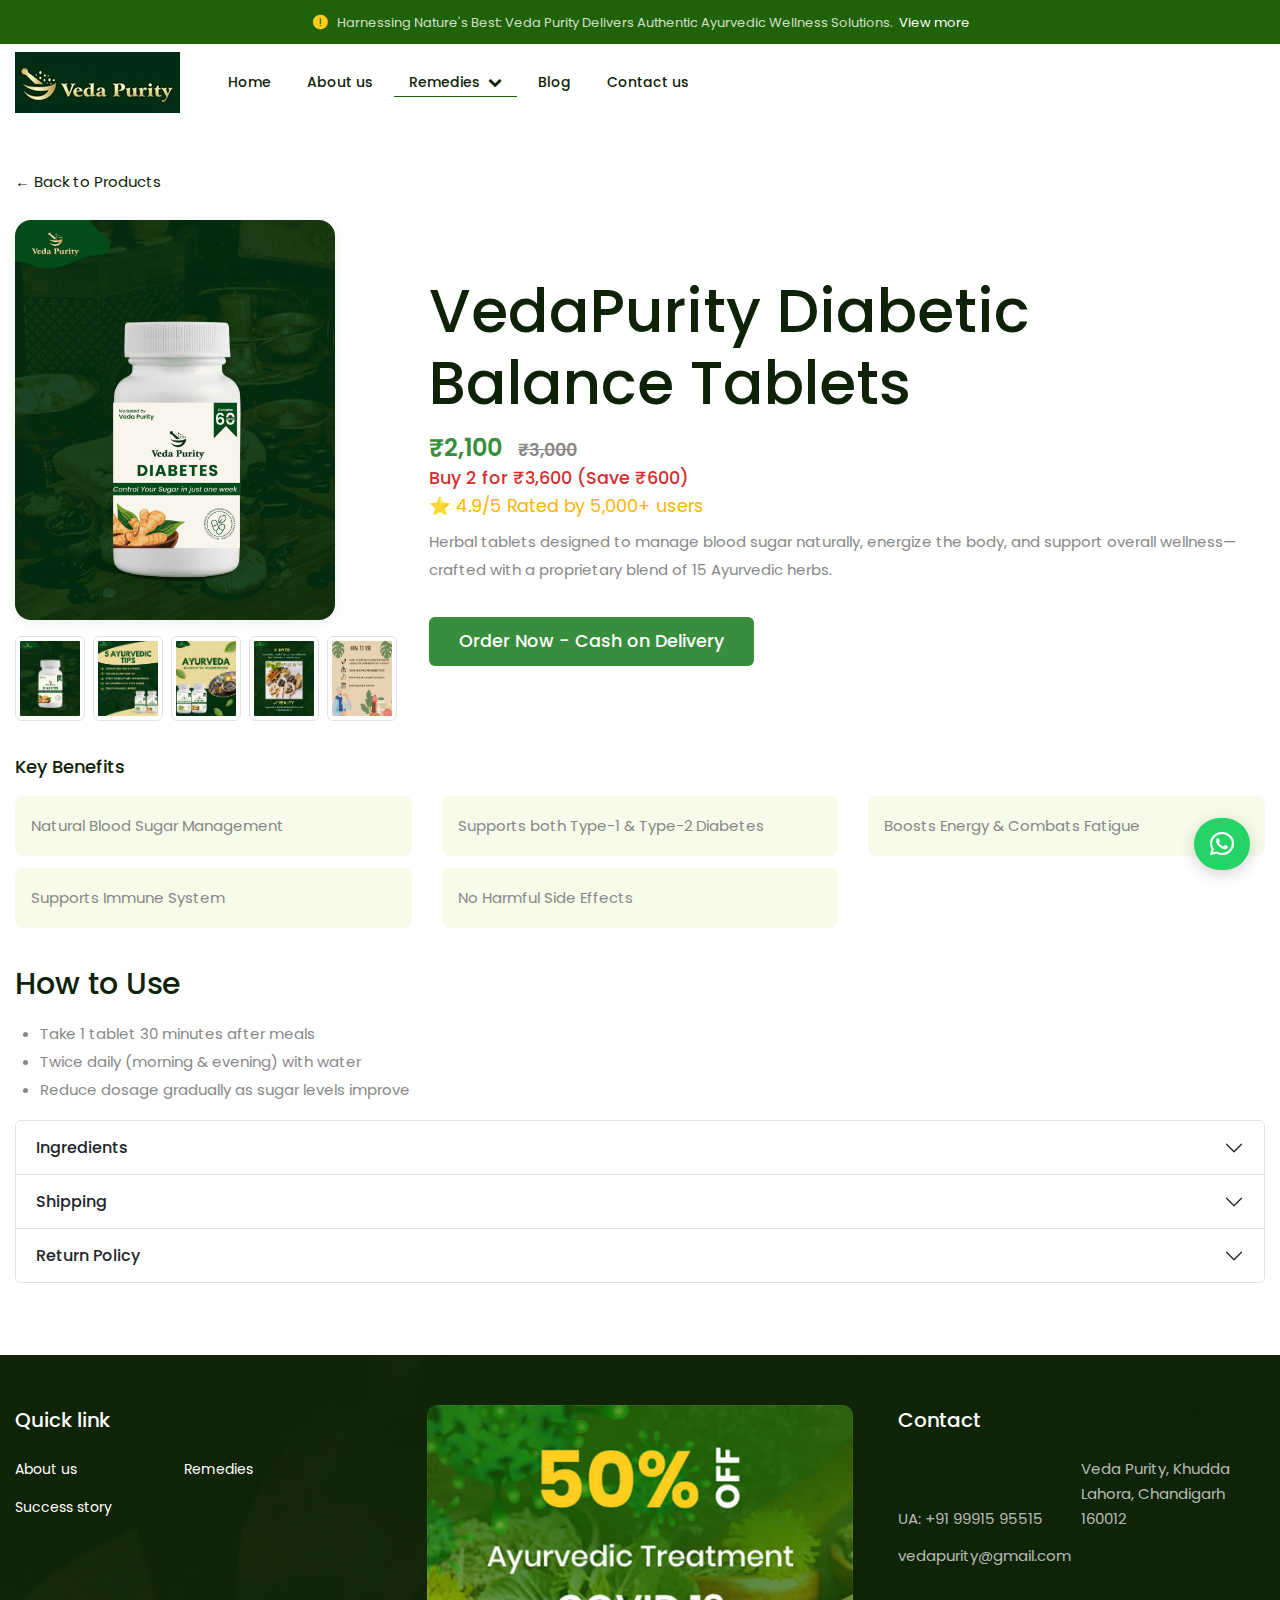
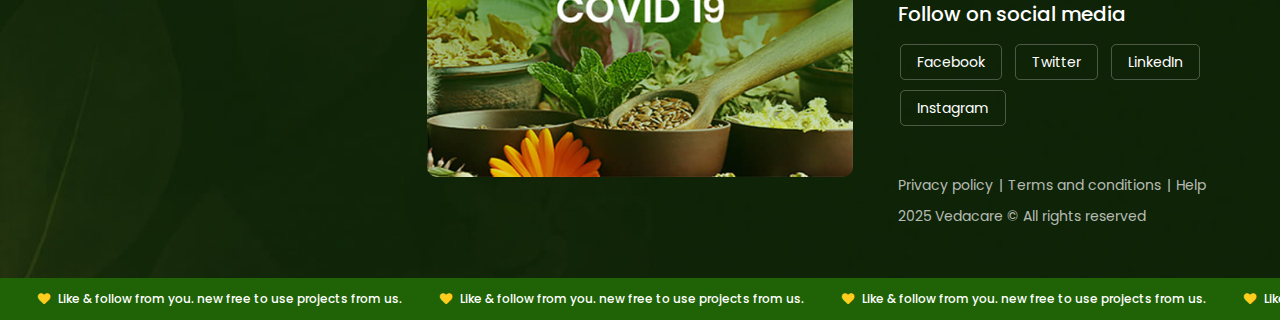
<file: product-diabetic-balance.html>
<!-- VedaPurity Diabetic Balance Tablets Detail Page -->
<!DOCTYPE html>
<html lang="en">

<head>
    <meta charset="utf-8">
    <meta http-equiv="X-UA-Compatible" content="IE=edge">
    <meta name="viewport" content="width=device-width, initial-scale=1">
    <title>VedaPurity Diabetic Balance Tablets</title>
    <link rel="shortcut icon" href="images/favicon.ico">
    <link rel="stylesheet" type="text/css" href="css/bootstrap.min.css">
    <link rel="stylesheet" type="text/css" href="css/animate.css">
    <link rel="stylesheet" type="text/css" href="css/all.min.css">
    <link rel="stylesheet" type="text/css" href="css/fontello.css">
    <link rel="stylesheet" type="text/css" href="css/flaticon.css">
    <link rel="stylesheet" type="text/css" href="css/themify-icons.css">
    <link rel="stylesheet" type="text/css" href="css/font-awesome.css">
    <link rel="stylesheet" type="text/css" href="css/aos.css">
    <link rel="stylesheet" type="text/css" href="css/slick.css">
    <link rel="stylesheet" type="text/css" href="css/prettyPhoto.css">
    <link rel="stylesheet" type="text/css" href="css/samarkannormal.css">
    <link rel="stylesheet" type="text/css" href="css/shortcodes.css">
    <link rel="stylesheet" type="text/css" href="css/main.css">
    <link rel="stylesheet" type="text/css" href="css/megamenu.css">
    <link rel="stylesheet" type="text/css" href="css/responsive.css">
    <!-- Google Tag Manager -->
    <script>(function (w, d, s, l, i) {
            w[l] = w[l] || []; w[l].push({
                'gtm.start':
                    new Date().getTime(), event: 'gtm.js'
            }); var f = d.getElementsByTagName(s)[0],
                j = d.createElement(s), dl = l != 'dataLayer' ? '&l=' + l : ''; j.async = true; j.src =
                    'https://www.googletagmanager.com/gtm.js?id=' + i + dl; f.parentNode.insertBefore(j, f);
        })(window, document, 'script', 'dataLayer', 'GTM-N99B65QX');</script>
    <!-- End Google Tag Manager -->
    <style>
        .product-hero {
            display: flex;
            flex-wrap: wrap;
            gap: 32px;
            align-items: center;
            margin-bottom: 32px;
        }

        .product-img-lg {
            width: 320px;
            max-width: 100%;
            border-radius: 16px;
            box-shadow: 0 2px 12px rgba(0, 0, 0, 0.08);
        }

        .product-info {
            flex: 1;
        }

        .price {
            font-size: 1.5rem;
            color: #388e3c;
            font-weight: 600;
        }

        .old-price {
            text-decoration: line-through;
            color: #888;
            font-size: 1.1rem;
            margin-left: 10px;
        }

        .offer {
            color: #d32f2f;
            font-size: 1.1rem;
            font-weight: 500;
        }

        .rating {
            color: #ffb400;
            font-size: 1.1rem;
            margin-bottom: 8px;
        }

        .benefit-card {
            background: #f7fbe9;
            border-radius: 8px;
            padding: 16px;
            margin-bottom: 12px;
            display: flex;
            align-items: center;
            gap: 12px;
        }

        .accordion-button:not(.collapsed) {
            color: #388e3c;
            background-color: #f7fbe9;
        }

        .order-btn {
            background: #388e3c;
            color: #fff;
            border-radius: 6px;
            padding: 12px 28px;
            font-size: 1.1rem;
            margin-top: 18px;
        }

        .order-btn:hover {
            background: #2e7031;
            color: #fff;
        }

        /* Modal custom styles */
        .modal-content {
            border-radius: 16px;
            box-shadow: 0 4px 32px rgba(56, 142, 60, 0.15);
        }

        .modal-header {
            background: #f7fbe9;
            border-bottom: 1px solid #e0e0e0;
        }
    </style>
</head>

<body>
    <!-- Google Tag Manager (noscript) -->
    <noscript><iframe src="https://www.googletagmanager.com/ns.html?id=GTM-N99B65QX" height="0" width="0"
            style="display:none;visibility:hidden"></iframe></noscript>
    <!-- End Google Tag Manager (noscript) -->
    <div class="page">
        <div class="main-box">
            <!-- header start -->
            <header id="masthead" class="header prt-header-style-01">
                <!-- topbar -->
                <div class="top_bar prt-topbar-wrapper clearfix">
                    <div class="container-fluid">
                        <div class="row">
                            <div class="col-lg-12">
                                <div class="top_bar_contact_item text-center">
                                    <span class="top_bar_icon"><i class="flaticon flaticon-alert"></i></span>
                                    Harnessing Nature's Best: Veda Purity Delivers Authentic Ayurvedic Wellness
                                    Solutions. <a href="#">View more</a>
                                </div>
                            </div>
                        </div>
                    </div>
                </div>
                <!-- topbar end -->
                <!-- site-header-menu -->
                <div id="site-header-menu" class="site-header-menu">
                    <div class="site-header-menu-inner prt-stickable-header">
                        <div class="container-fluid">
                            <div class="row">
                                <div class="col-lg-12">
                                    <div class="d-flex align-items-center justify-content-between">
                                        <!--site-navigation -->
                                        <div class="site-navigation d-flex align-items-center">
                                            <!-- site-branding -->
                                            <div class="site-branding">
                                                <h1><a class="home-link" href="index.html" title="Veda Purity"
                                                        rel="home">
                                                        <img id="logo-img" height="1080" width="400"
                                                            class="img-fluid auto_size"
                                                            src="images/Banner_Veda_Purity.jpg" alt="logo-img">
                                                    </a></h1>
                                            </div>
                                            <!-- site-branding end -->
                                            <!-- menu-link -->
                                            <div class="menu-link">
                                                <div class="btn-show-menu-mobile menubar menubar--squeeze">
                                                    <span class="menubar-box">
                                                        <span class="menubar-inner"></span>
                                                    </span>
                                                </div>
                                                <nav class="main-menu menu-mobile" id="menu">
                                                    <ul class="menu">
                                                        <li class="mega-menu-item"><a href="index.html">Home</a></li>
                                                        <li class="mega-menu-item"><a href="about-us.html">About us</a>
                                                        </li>
                                                        <li class="mega-menu-item active">
                                                            <a href="products.html" class="mega-menu-link">
                                                                Remedies <span class="dropdown-icon"
                                                                    style="margin-left:4px;"><i
                                                                        class="fa fa-chevron-down"
                                                                        aria-hidden="true"></i></span>
                                                            </a>
                                                            <ul class="mega-submenu">
                                                                <li><a href="product-diabetic-balance.html">VedaPurity
                                                                        Diabetic Balance Tablets</a>
                                                                </li>
                                                                <li><a href="product-ortho.html">VedaPurity Ortho
                                                                        Remedy</a></li>
                                                            </ul>
                                                        </li>
                                                        <li class="mega-menu-item"><a href="blog.html">Blog</a></li>
                                                        <li class="mega-menu-item"><a
                                                                href="contact-us.html#appointment">Contact us</a>
                                                        </li>
                                                    </ul>
                                                </nav>
                                            </div>
                                            <!-- menu-link end-->
                                        </div><!-- site-navigation end-->
                                        <div class="d-flex align-items-center">
                                            <!-- header_extra -->
                                            <div class="header_extra d-flex align-items-center">
                                                <div class="contact_item with-icon">
                                                    <span><i class="icon-whatsapp"></i> <a
                                                            href="https://wa.me/+919991595515" target="_blank"
                                                            aria-label="Chat on WhatsApp">+91 99915 95515</a></span>
                                                </div>
                                            </div>
                                            <!-- header_extra -->
                                        </div>
                                    </div>
                                </div>
                            </div>
                        </div>
                    </div>
                </div>
                <!-- site-header-menu end-->
            </header><!-- header end -->
            <div class="container py-5">
                <a href="products.html" class="mb-4 d-inline-block">&larr; Back to Products</a>
                <div class="product-hero">
                    <div>
                        <img id="mainProductImg" src="images/product/diabetes1.png"
                            alt="VedaPurity Diabetic Balance Tablets" class="product-img-lg mb-3">
                        <!-- Product Image Gallery -->
                        <div class="d-flex gap-2 flex-wrap">
                            <img src="images/product/diabetes1.png" alt="Main Image" class="img-thumbnail"
                                style="width:70px;cursor:pointer" onclick="switchProductImg(this)">
                            <img src="images/product/diabetes2.png" alt="Main Image" class="img-thumbnail"
                                style="width:70px;cursor:pointer" onclick="switchProductImg(this)">
                            <img src="images/product/diabetes3.png" alt="Side View" class="img-thumbnail"
                                style="width:70px;cursor:pointer" onclick="switchProductImg(this)">
                            <img src="images/product/diabetes4.png" alt="Back View" class="img-thumbnail"
                                style="width:70px;cursor:pointer" onclick="switchProductImg(this)">
                            <img src="images/product/diabetes5.webp" alt="Tablet Closeup" class="img-thumbnail"
                                style="width:70px;cursor:pointer" onclick="switchProductImg(this)">
                        </div>
                    </div>
                    <div class="product-info">
                        <h1>VedaPurity Diabetic Balance Tablets</h1>
                        <div class="price">₹2,100 <span class="old-price">₹3,000</span></div>
                        <div class="offer">Buy 2 for ₹3,600 (Save ₹600)</div>
                        <div class="rating">⭐ 4.9/5 Rated by 5,000+ users</div>
                        <p>Herbal tablets designed to manage blood sugar naturally, energize the body, and support
                            overall
                            wellness—crafted with a proprietary blend of 15 Ayurvedic herbs.</p>
                        <button class="order-btn" data-bs-toggle="modal" data-bs-target="#orderModal">Order Now - Cash
                            on Delivery</button>
                    </div>
                </div>
                <h3>Key Benefits</h3>
                <div class="row mb-4">
                    <div class="col-md-4">
                        <div class="benefit-card">Natural Blood Sugar Management</div>
                    </div>
                    <div class="col-md-4">
                        <div class="benefit-card">Supports both Type-1 & Type-2 Diabetes</div>
                    </div>
                    <div class="col-md-4">
                        <div class="benefit-card">Boosts Energy & Combats Fatigue</div>
                    </div>
                    <div class="col-md-4">
                        <div class="benefit-card">Supports Immune System</div>
                    </div>
                    <div class="col-md-4">
                        <div class="benefit-card">No Harmful Side Effects</div>
                    </div>
                </div>
                <h4>How to Use</h4>
                <ul>
                    <li>Take 1 tablet 30 minutes after meals</li>
                    <li>Twice daily (morning & evening) with water</li>
                    <li>Reduce dosage gradually as sugar levels improve</li>
                </ul>
                <div class="accordion mb-4" id="accordionDetails">
                    <div class="accordion-item">
                        <h2 class="accordion-header" id="headingIngredients">
                            <button class="accordion-button collapsed" type="button" data-bs-toggle="collapse"
                                data-bs-target="#collapseIngredients" aria-expanded="false"
                                aria-controls="collapseIngredients">
                                Ingredients
                            </button>
                        </h2>
                        <div id="collapseIngredients" class="accordion-collapse collapse"
                            aria-labelledby="headingIngredients" data-bs-parent="#accordionDetails">
                            <div class="accordion-body">
                                <ul class="mb-0 ps-3">
                                    <li>Neem</li>
                                    <li>Tulsi</li>
                                    <li>Trifla</li>
                                    <li>Ajwain</li>
                                    <li>Heeng</li>
                                    <li>Guggal</li>
                                    <li>Shudh</li>
                                    <li>Trikuta</li>
                                    <li>Kali Mirch</li>
                                    <li>Pippali</li>
                                    <li>Vedanga</li>
                                    <li>Jamun</li>
                                    <li>Methi</li>
                                </ul>
                            </div>
                        </div>
                    </div>
                    <div class="accordion-item">
                        <h2 class="accordion-header" id="headingShipping">
                            <button class="accordion-button collapsed" type="button" data-bs-toggle="collapse"
                                data-bs-target="#collapseShipping" aria-expanded="false"
                                aria-controls="collapseShipping">
                                Shipping
                            </button>
                        </h2>
                        <div id="collapseShipping" class="accordion-collapse collapse" aria-labelledby="headingShipping"
                            data-bs-parent="#accordionDetails">
                            <div class="accordion-body">
                                Shipping within India: 4–7 working days<br>Cash on Delivery only
                            </div>
                        </div>
                    </div>
                    <div class="accordion-item">
                        <h2 class="accordion-header" id="headingReturn">
                            <button class="accordion-button collapsed" type="button" data-bs-toggle="collapse"
                                data-bs-target="#collapseReturn" aria-expanded="false" aria-controls="collapseReturn">
                                Return Policy
                            </button>
                        </h2>
                        <div id="collapseReturn" class="accordion-collapse collapse" aria-labelledby="headingReturn"
                            data-bs-parent="#accordionDetails">
                            <div class="accordion-body">
                                We offer a 15-day return policy. If you’re not satisfied, request a return within 15
                                days of
                                delivery.
                            </div>
                        </div>
                    </div>
                </div>
            </div>
        </div><!-- main-box end -->
        <!-- footer start -->
        <footer class="footer widget-footer bg-base-dark text-base-white overflow-hidden clearfix">
            <div class="second-footer">
                <div class="container">
                    <div class="row">
                        <div class="col-xl-4 col-lg-4 col-md-6 col-sm-12">
                            <div class="footer-widget-box prt-pr">
                                <h3 class="widget-title-h3">Quick link</h3>
                                <div class="footer-menu-links">
                                    <ul class="footer-menu-list">
                                        <li class="footer-menu-item"><a href="#" class="footer-menu-item-link">About
                                                us</a>
                                        </li>
                                        <li class="footer-menu-item"><a href="#"
                                                class="footer-menu-item-link">Remedies</a>
                                        </li>
                                        <li class="footer-menu-item"><a href="#" class="footer-menu-item-link">Success
                                                story</a>
                                        </li>
                                    </ul>
                                </div>
                            </div>
                        </div>
                        <div class="col-xl-4 col-lg-4 col-md-6 col-sm-12">
                            <div class="footer-widget-box">
                                <div class="footer-img">
                                    <a href="#"><img width="441" height="385" class="img-fluid w-100 border-rad_10"
                                            src="images/footer-img.jpg" alt="image"></a>
                                </div>
                            </div>
                        </div>
                        <div class="col-xl-4 col-lg-4 col-md-12 col-sm-12">
                            <div class="footer-widget-box prt-pl">
                                <h3 class="widget-title-h3">Contact</h3>
                                <ul class="prt-list footer-cta-list">
                                    <li class="list-items">UA: <a href="tel:+91 99915 95515">+91 99915 95515</a></li>
                                    <li class="list-items">Veda Purity, Khudda Lahora, Chandigarh 160012</li>
                                    <li class="list-items"><a
                                            href="mailto:vedapurity@gmail.com">vedapurity@gmail.com</a>
                                    </li>
                                </ul>
                                <!-- social-icons -->
                                <div class="social-icons">
                                    <h3 class="widget-title-h3">Follow on social media</h3>
                                    <ul class="footer-social-icons">
                                        <li class="footer-social-icons-item"><a
                                                href="https://www.facebook.com/vedapurity/" target="_blank"
                                                class="footer-social-icons-link">Facebook</a></li>
                                        <li class="footer-social-icons-item"><a href="https://x.com/vedapurity"
                                                target="_blank" class="footer-social-icons-link">Twitter</a></li>
                                        <li class="footer-social-icons-item"><a
                                                href="https://www.linkedin.com/company/vedapurity/" target="_blank"
                                                class="footer-social-icons-link">LinkedIn</a></li>
                                        <li class="footer-social-icons-item"><a
                                                href="https://www.instagram.com/vedapurity/" target="_blank"
                                                class="footer-social-icons-link">Instagram</a></li>
                                    </ul>
                                </div>
                                <div class="copyright ">
                                    <div class="copyright-text">
                                        <ul class="footer-nav-menu">
                                            <li><a href="#"> Privacy policy </a></li>
                                            <li><a href="#"> Terms and conditions</a></li>
                                            <li><a href="#"> Help </a></li>
                                        </ul>
                                        <div class="cpy-text">
                                            <p>2025 Vedacare © All rights reserved</p>
                                        </div>
                                    </div>
                                </div>
                            </div>
                        </div>
                    </div>
                </div>
            </div>
            <div class="bottom-footer">
                <div class="container-fluid p-0">
                    <!-- row -->
                    <div class="row">
                        <div class="col-lg-12">
                            <div class="marquee-block overflow-hidden">
                                <div class="marquee">
                                    <div class="marquee-content">
                                        <div class="marquee-text">Like & follow from you. new free to use projects from
                                            us. </div>
                                        <div class="marquee-text">Like & follow from you. new free to use projects from
                                            us. </div>
                                        <div class="marquee-text">Like & follow from you. new free to use projects from
                                            us. </div>
                                        <div class="marquee-text">Like & follow from you. new free to use projects from
                                            us. </div>
                                        <div class="marquee-text">Like & follow from you. new free to use projects from
                                            us. </div>
                                        <div class="marquee-text">Like & follow from you. new free to use projects from
                                            us. </div>
                                        <div class="marquee-text">Like & follow from you. new free to use projects from
                                            us. </div>
                                        <div class="marquee-text">Like & follow from you. new free to use projects from
                                            us. </div>
                                        <div class="marquee-text">Like & follow from you. new free to use projects from
                                            us. </div>
                                        <div class="marquee-text">Like & follow from you. new free to use projects from
                                            us. </div>
                                        <div class="marquee-text">Like & follow from you. new free to use projects from
                                            us. </div>
                                    </div>
                                </div>
                            </div>
                        </div>
                    </div><!-- row end -->
                </div>
            </div>
        </footer>
        <!-- footer end -->
    </div><!-- page end -->
    <!-- WhatsApp Floating Button Start -->
    <a href="https://wa.me/+919991595515" target="_blank" aria-label="Chat on WhatsApp" class="whatsapp-float-btn">
        <i class="fab fa-whatsapp"></i>
        <span class="whatsapp-text">WhatsApp Us</span>
    </a>
    <style>
        .whatsapp-float-btn {
            position: fixed;
            bottom: 30px;
            right: 30px;
            z-index: 9999;
            display: flex;
            align-items: center;
            text-decoration: none;
            background: #25d366;
            color: #fff;
            padding: 12px 16px;
            border-radius: 50px;
            box-shadow: 0 4px 16px rgba(0, 0, 0, 0.18);
            font-weight: 600;
            font-size: 1.1rem;
            transition: padding 0.3s, width 0.3s;
            overflow: hidden;
        }

        .whatsapp-float-btn .fab.fa-whatsapp {
            font-size: 1.7rem;
            transition: margin-right 0.3s;
        }

        .whatsapp-float-btn .whatsapp-text {
            opacity: 0;
            max-width: 0;
            white-space: nowrap;
            transition: opacity 0.3s, max-width 0.3s;
            overflow: hidden;
        }

        .whatsapp-float-btn:hover,
        .whatsapp-float-btn:focus {
            padding: 12px 24px 12px 20px;
        }

        .whatsapp-float-btn:hover .whatsapp-text,
        .whatsapp-float-btn:focus .whatsapp-text {
            opacity: 1;
            max-width: 120px;
        }
    </style>
    <!-- WhatsApp Floating Button End -->
    <!-- Javascript -->
    <script src="js/jquery-3.7.1.min.js"></script>
    <script src="js/jquery-migrate-3.4.1.min.js"></script>
    <script src="js/bootstrap.bundle.min.js"></script>
    <script src="js/Scrolltrigger.js"></script>
    <script src="js/Splittext.js"></script>
    <script src="js/cursor.js"></script>
    <script src="js/gsap.min.js"></script>
    <script src="js/gsap-animation.js"></script>
    <script src="js/jquery-validate.js"></script>
    <script src="js/jquery.prettyPhoto.js"></script>
    <script src="js/slick.min.js"></script>
    <script src="js/jquery-waypoints.js"></script>
    <script src="js/numinate.min.js"></script>
    <script src="js/imagesloaded.min.js"></script>
    <script src="js/circle-progress.min.js"></script>
    <script src="js/main.js"></script>
    <script src="js/aos.js"></script>
    <script>
        AOS.init({
            offset: 0,
            duration: 400,
            delay: 0,
            once: true,
        });

        // Product image gallery switcher
        function switchProductImg(thumb) {
            document.getElementById('mainProductImg').src = thumb.src;
        }
    </script>
    <script>
        window.onload = function () {
            // Reset the form fields when the page loads
            document.getElementById("form").reset();
        };
    </script>
</body>

<!-- Order Form Modal (moved here for proper overlay) -->
<div class="modal fade" id="orderModal" tabindex="-1" aria-labelledby="orderModalLabel" aria-hidden="true">
    <div class="modal-dialog modal-lg modal-dialog-centered">
        <div class="modal-content">
            <div class="modal-header">
                <h3 class="modal-title" id="orderModalLabel">Place Your Order</h3>
                <button type="button" class="btn-close" data-bs-dismiss="modal" aria-label="Close"></button>
            </div>
            <div class="modal-body">
                <form action="https://api.web3forms.com/submit" method="post" class="row g-3">
                    <input type="hidden" name="access_key" value="cd14834f-1918-4a42-874f-4d7c61b7e2d5">
                    <input type="hidden" name="redirect" value="https://vedapurity.com/thankyou.html">
                    <div class="col-md-6">
                        <label class="form-label">Full Name *</label>
                        <input type="text" name="name" class="form-control" required>
                    </div>
                    <div class="col-md-6">
                        <label class="form-label">Phone Number *</label>
                        <input type="tel" name="phone" class="form-control" required>
                    </div>
                    <div class="col-12">
                        <label class="form-label">Complete Delivery Address *</label>
                        <textarea name="address" class="form-control" rows="2" required></textarea>
                    </div>
                    <div class="col-md-4">
                        <label class="form-label">Pincode / Postal Code *</label>
                        <input type="text" name="pincode" class="form-control" required>
                    </div>
                    <div class="col-md-4">
                        <label class="form-label">Select Product</label>
                        <input type="text" name="product" class="form-control"
                            value="VedaPurity Diabetic Balance Tablets" readonly>
                    </div>
                    <div class="col-md-4">
                        <label class="form-label">Quantity</label>
                        <div class="input-group">
                            <button class="btn btn-outline-secondary" type="button"
                                onclick="var q=document.getElementById('qty');if(q.value>1)q.value--">-</button>
                            <input type="number" name="quantity" class="form-control text-center" id="qty" value="1"
                                min="1">
                            <button class="btn btn-outline-secondary" type="button"
                                onclick="var q=document.getElementById('qty');q.value++">+</button>
                        </div>
                    </div>
                    <div class="col-12">
                        <div class="form-check">
                            <input class="form-check-input" type="checkbox" name="cod" id="codCheck" required>
                            <label class="form-check-label" for="codCheck">I want Cash on Delivery</label>
                        </div>
                    </div>
                    <div class="col-12">
                        <button type="submit" class="btn order-btn w-100">Place My Order - Cash on Delivery</button>
                    </div>
                </form>
            </div>
        </div>
    </div>
</div>
<!-- End Order Form Modal -->

</html>
</file>
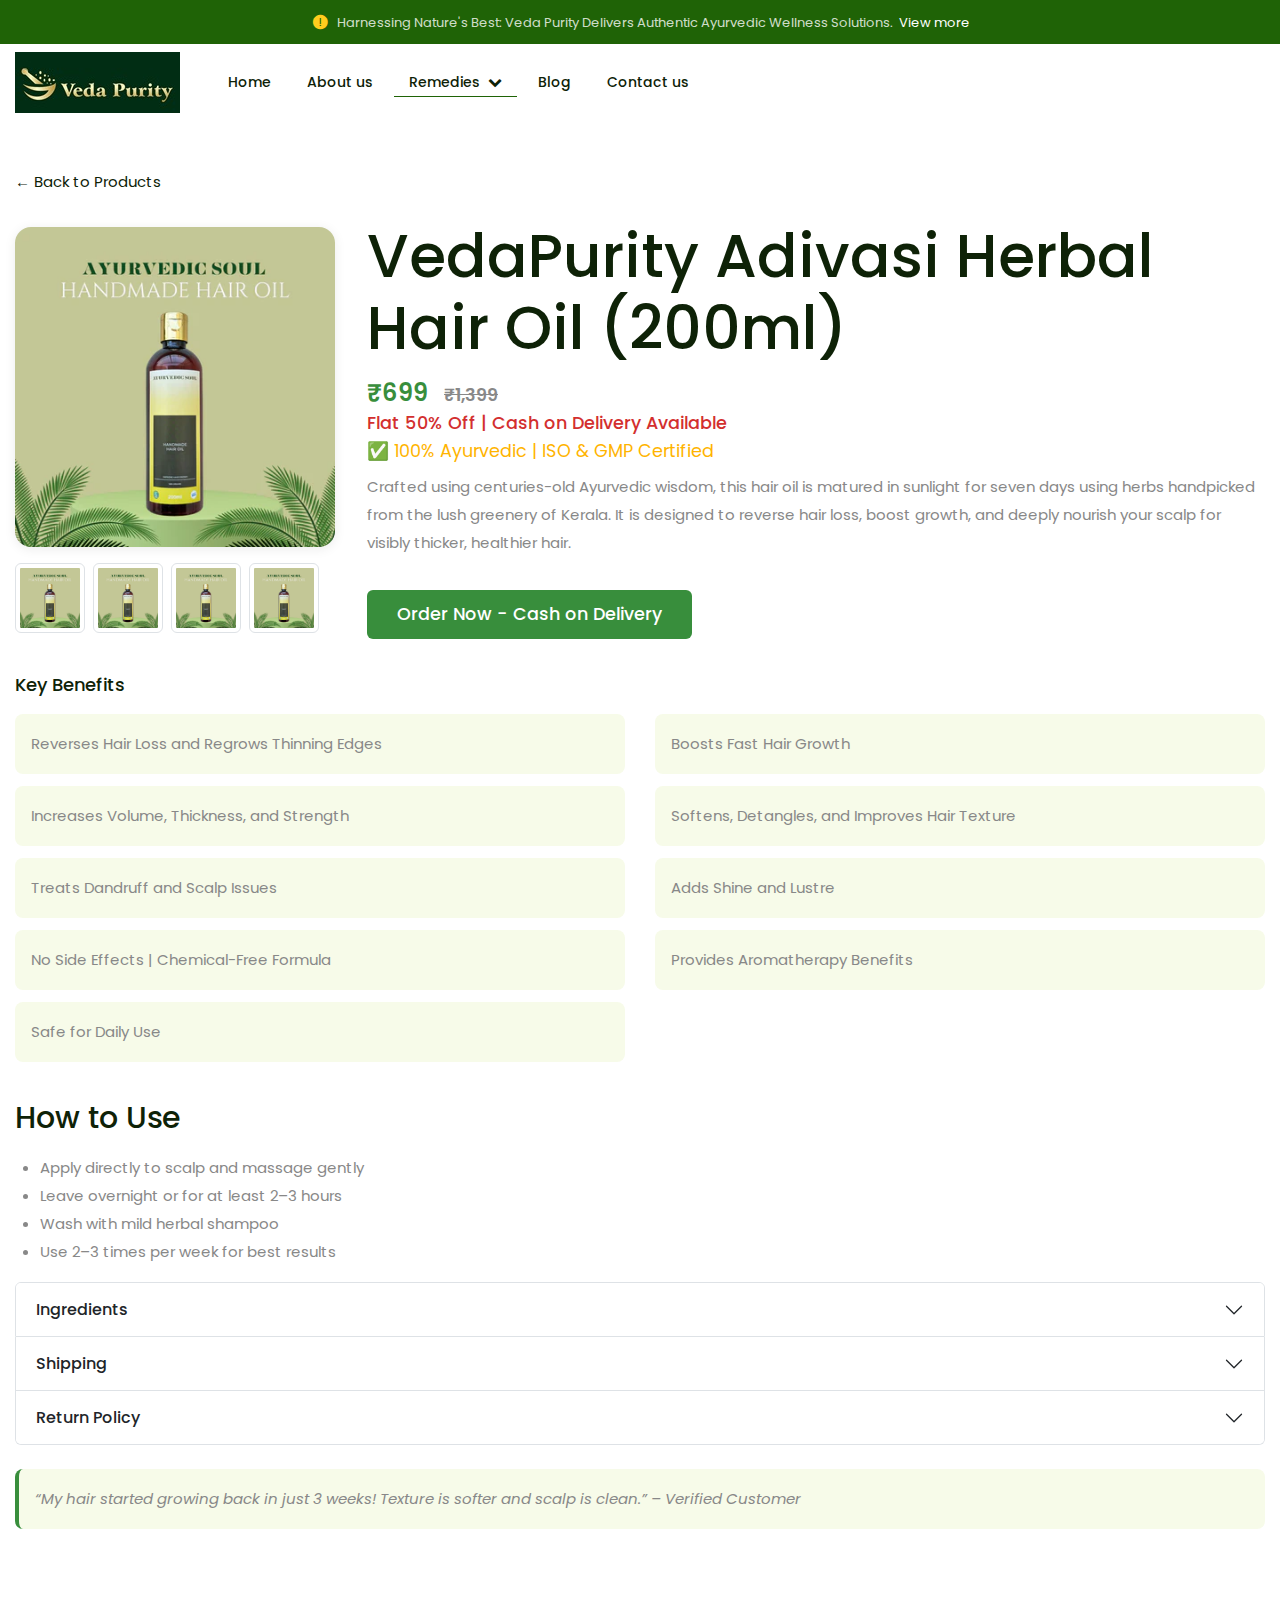
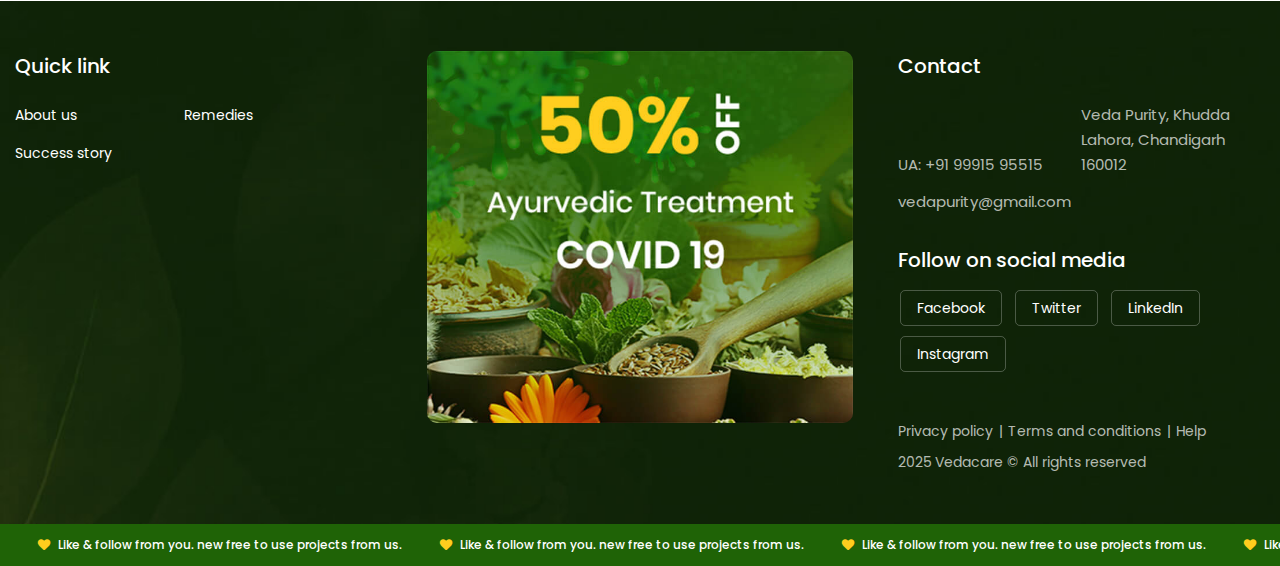
<file: product-hair-oil.html>
<!-- VedaPurity Adivasi Herbal Hair Oil Detail Page -->
<!DOCTYPE html>
<html lang="en">

<head>
    <meta charset="utf-8">
    <meta http-equiv="X-UA-Compatible" content="IE=edge">
    <meta name="viewport" content="width=device-width, initial-scale=1">
    <title>VedaPurity Adivasi Herbal Hair Oil</title>
    <link rel="shortcut icon" href="images/favicon.ico">
    <link rel="stylesheet" type="text/css" href="css/bootstrap.min.css">
    <link rel="stylesheet" type="text/css" href="css/animate.css">
    <link rel="stylesheet" type="text/css" href="css/all.min.css">
    <link rel="stylesheet" type="text/css" href="css/fontello.css">
    <link rel="stylesheet" type="text/css" href="css/flaticon.css">
    <link rel="stylesheet" type="text/css" href="css/themify-icons.css">
    <link rel="stylesheet" type="text/css" href="css/font-awesome.css">
    <link rel="stylesheet" type="text/css" href="css/aos.css">
    <link rel="stylesheet" type="text/css" href="css/slick.css">
    <link rel="stylesheet" type="text/css" href="css/prettyPhoto.css">
    <link rel="stylesheet" type="text/css" href="css/samarkannormal.css">
    <link rel="stylesheet" type="text/css" href="css/shortcodes.css">
    <link rel="stylesheet" type="text/css" href="css/main.css">
    <link rel="stylesheet" type="text/css" href="css/megamenu.css">
    <link rel="stylesheet" type="text/css" href="css/responsive.css">
    <!-- Google Tag Manager -->
    <script>(function (w, d, s, l, i) {
            w[l] = w[l] || []; w[l].push({
                'gtm.start':
                    new Date().getTime(), event: 'gtm.js'
            }); var f = d.getElementsByTagName(s)[0],
                j = d.createElement(s), dl = l != 'dataLayer' ? '&l=' + l : ''; j.async = true; j.src =
                    'https://www.googletagmanager.com/gtm.js?id=' + i + dl; f.parentNode.insertBefore(j, f);
        })(window, document, 'script', 'dataLayer', 'GTM-N99B65QX');</script>
    <!-- End Google Tag Manager -->
    <style>
        .product-hero {
            display: flex;
            flex-wrap: wrap;
            gap: 32px;
            align-items: center;
            margin-bottom: 32px;
        }

        .product-img-lg {
            width: 320px;
            max-width: 100%;
            border-radius: 16px;
            box-shadow: 0 2px 12px rgba(0, 0, 0, 0.08);
        }

        .product-info {
            flex: 1;
        }

        .price {
            font-size: 1.5rem;
            color: #388e3c;
            font-weight: 600;
        }

        .old-price {
            text-decoration: line-through;
            color: #888;
            font-size: 1.1rem;
            margin-left: 10px;
        }

        .offer {
            color: #d32f2f;
            font-size: 1.1rem;
            font-weight: 500;
        }

        .rating {
            color: #ffb400;
            font-size: 1.1rem;
            margin-bottom: 8px;
        }

        .benefit-card {
            background: #f7fbe9;
            border-radius: 8px;
            padding: 16px;
            margin-bottom: 12px;
            display: flex;
            align-items: center;
            gap: 12px;
        }

        .accordion-button:not(.collapsed) {
            color: #388e3c;
            background-color: #f7fbe9;
        }

        .order-btn {
            background: #388e3c;
            color: #fff;
            border-radius: 6px;
            padding: 12px 28px;
            font-size: 1.1rem;
            margin-top: 18px;
        }

        .order-btn:hover {
            background: #2e7031;
            color: #fff;
        }

        .testimonial {
            background: #f7fbe9;
            border-left: 4px solid #388e3c;
            padding: 16px;
            border-radius: 8px;
            margin-bottom: 24px;
            font-style: italic;
        }

        /* Modal custom styles */
        .modal-content {
            border-radius: 16px;
            box-shadow: 0 4px 32px rgba(56, 142, 60, 0.15);
        }

        .modal-header {
            background: #f7fbe9;
            border-bottom: 1px solid #e0e0e0;
        }
    </style>
</head>

<body>
    <!-- Google Tag Manager (noscript) -->
    <noscript><iframe src="https://www.googletagmanager.com/ns.html?id=GTM-N99B65QX" height="0" width="0"
            style="display:none;visibility:hidden"></iframe></noscript>
    <!-- End Google Tag Manager (noscript) -->
    <div class="page">
        <div class="main-box">
            <!-- header start -->
            <header id="masthead" class="header prt-header-style-01">
                <!-- topbar -->
                <div class="top_bar prt-topbar-wrapper clearfix">
                    <div class="container-fluid">
                        <div class="row">
                            <div class="col-lg-12">
                                <div class="top_bar_contact_item text-center">
                                    <span class="top_bar_icon"><i class="flaticon flaticon-alert"></i></span>
                                    Harnessing Nature's Best: Veda Purity Delivers Authentic Ayurvedic Wellness
                                    Solutions. <a href="#">View more</a>
                                </div>
                            </div>
                        </div>
                    </div>
                </div>
                <!-- topbar end -->
                <!-- site-header-menu -->
                <div id="site-header-menu" class="site-header-menu">
                    <div class="site-header-menu-inner prt-stickable-header">
                        <div class="container-fluid">
                            <div class="row">
                                <div class="col-lg-12">
                                    <div class="d-flex align-items-center justify-content-between">
                                        <!--site-navigation -->
                                        <div class="site-navigation d-flex align-items-center">
                                            <!-- site-branding -->
                                            <div class="site-branding">
                                                <h1><a class="home-link" href="index.html" title="Veda Purity"
                                                        rel="home">
                                                        <img id="logo-img" height="1080" width="400"
                                                            class="img-fluid auto_size"
                                                            src="images/Banner_Veda_Purity.jpg" alt="logo-img">
                                                    </a></h1>
                                            </div>
                                            <!-- site-branding end -->
                                            <!-- menu-link -->
                                            <div class="menu-link">
                                                <div class="btn-show-menu-mobile menubar menubar--squeeze">
                                                    <span class="menubar-box">
                                                        <span class="menubar-inner"></span>
                                                    </span>
                                                </div>
                                                <nav class="main-menu menu-mobile" id="menu">
                                                    <ul class="menu">
                                                        <li class="mega-menu-item"><a href="index.html">Home</a></li>
                                                        <li class="mega-menu-item"><a href="about-us.html">About us</a>
                                                        </li>
                                                        <li class="mega-menu-item active">
                                                            <a href="products.html" class="mega-menu-link">
                                                                Remedies <span class="dropdown-icon"
                                                                    style="margin-left:4px;"><i
                                                                        class="fa fa-chevron-down"
                                                                        aria-hidden="true"></i></span>
                                                            </a>
                                                            <ul class="mega-submenu">
                                                                <li><a href="product-diabetic-balance.html">VedaPurity
                                                                        Diabetic Balance Tablets</a></li>
                                                                <li><a href="product-hair-oil.html">VedaPurity Adivasi
                                                                        Herbal Hair Oil (200ml)</a></li>
                                                                <li><a href="product-shampoo.html">VedaPurity Natural
                                                                        Herbal Shampoo (200ml)</a></li>
                                                            </ul>
                                                        </li>
                                                        <li class="mega-menu-item"><a href="blog.html">Blog</a></li>
                                                        <li class="mega-menu-item"><a
                                                                href="contact-us.html#appointment">Contact us</a></li>
                                                    </ul>
                                                </nav>
                                            </div>
                                            <!-- menu-link end-->
                                        </div><!-- site-navigation end-->
                                        <div class="d-flex align-items-center">
                                            <!-- header_extra -->
                                            <div class="header_extra d-flex align-items-center">
                                                <div class="contact_item with-icon">
                                                    <span><i class="icon-whatsapp"></i> <a
                                                            href="https://wa.me/+919991595515" target="_blank"
                                                            aria-label="Chat on WhatsApp">+91 99915 95515</a></span>
                                                </div>
                                            </div>
                                            <!-- header_extra -->
                                        </div>
                                    </div>
                                </div>
                            </div>
                        </div>
                    </div>
                </div>
                <!-- site-header-menu end-->
            </header><!-- header end -->
            <div class="container py-5">
                <a href="products.html" class="mb-4 d-inline-block">&larr; Back to Products</a>
                <div class="product-hero">
                    <div>
                        <img id="mainProductImg" src="images/product/hair-oil.webp"
                            alt="VedaPurity Adivasi Herbal Hair Oil" class="product-img-lg mb-3">
                        <!-- Product Image Gallery -->
                        <div class="d-flex gap-2 flex-wrap">
                            <img src="images/product/hair-oil.webp" alt="Main Image" class="img-thumbnail"
                                style="width:70px;cursor:pointer" onclick="switchProductImg(this)">
                            <img src="images/product/hair-oil.webp" alt="Side View" class="img-thumbnail"
                                style="width:70px;cursor:pointer" onclick="switchProductImg(this)">
                            <img src="images/product/hair-oil.webp" alt="Back View" class="img-thumbnail"
                                style="width:70px;cursor:pointer" onclick="switchProductImg(this)">
                            <img src="images/product/hair-oil.webp" alt="Texture" class="img-thumbnail"
                                style="width:70px;cursor:pointer" onclick="switchProductImg(this)">
                        </div>
                    </div>
                    <div class="product-info">
                        <h1>VedaPurity Adivasi Herbal Hair Oil (200ml)</h1>
                        <div class="price">₹699 <span class="old-price">₹1,399</span></div>
                        <div class="offer">Flat 50% Off | Cash on Delivery Available</div>
                        <div class="rating">✅ 100% Ayurvedic | ISO & GMP Certified</div>
                        <p>Crafted using centuries-old Ayurvedic wisdom, this hair oil is matured in sunlight for seven
                            days
                            using herbs handpicked from the lush greenery of Kerala. It is designed to reverse hair
                            loss, boost
                            growth, and deeply nourish your scalp for visibly thicker, healthier hair.</p>
                        <button class="order-btn" data-bs-toggle="modal" data-bs-target="#orderModal">Order Now - Cash
                            on Delivery</button>
                    </div>
                </div>
                <h3>Key Benefits</h3>
                <div class="row mb-4">
                    <div class="col-md-6">
                        <div class="benefit-card">Reverses Hair Loss and Regrows Thinning Edges</div>
                    </div>
                    <div class="col-md-6">
                        <div class="benefit-card">Boosts Fast Hair Growth</div>
                    </div>
                    <div class="col-md-6">
                        <div class="benefit-card">Increases Volume, Thickness, and Strength</div>
                    </div>
                    <div class="col-md-6">
                        <div class="benefit-card">Softens, Detangles, and Improves Hair Texture</div>
                    </div>
                    <div class="col-md-6">
                        <div class="benefit-card">Treats Dandruff and Scalp Issues</div>
                    </div>
                    <div class="col-md-6">
                        <div class="benefit-card">Adds Shine and Lustre</div>
                    </div>
                    <div class="col-md-6">
                        <div class="benefit-card">No Side Effects | Chemical-Free Formula</div>
                    </div>
                    <div class="col-md-6">
                        <div class="benefit-card">Provides Aromatherapy Benefits</div>
                    </div>
                    <div class="col-md-6">
                        <div class="benefit-card">Safe for Daily Use</div>
                    </div>
                </div>
                <h4>How to Use</h4>
                <ul>
                    <li>Apply directly to scalp and massage gently</li>
                    <li>Leave overnight or for at least 2–3 hours</li>
                    <li>Wash with mild herbal shampoo</li>
                    <li>Use 2–3 times per week for best results</li>
                </ul>
                <div class="accordion mb-4" id="accordionDetails">
                    <div class="accordion-item">
                        <h2 class="accordion-header" id="headingIngredients">
                            <button class="accordion-button collapsed" type="button" data-bs-toggle="collapse"
                                data-bs-target="#collapseIngredients" aria-expanded="false"
                                aria-controls="collapseIngredients">
                                Ingredients
                            </button>
                        </h2>
                        <div id="collapseIngredients" class="accordion-collapse collapse"
                            aria-labelledby="headingIngredients" data-bs-parent="#accordionDetails">
                            <div class="accordion-body">
                                <ul class="mb-0 ps-3">
                                    <li>Curry Leaves</li>
                                    <li>Fenugreek Seeds</li>
                                    <li>Onion</li>
                                    <li>Amla</li>
                                    <li>Mendhi Leaves</li>
                                    <li>Neem Leaves</li>
                                    <li>Aloe Vera</li>
                                    <li>Almond Oil</li>
                                    <li>Rose</li>
                                    <li>Black Sesame Seeds</li>
                                    <li>Castor Oil</li>
                                    <li>Hibiscus</li>
                                    <li>Clove</li>
                                    <li>Flax Seeds</li>
                                    <li>Shikakai</li>
                                    <li>Vitamin E</li>
                                    <li>Rosemary</li>
                                </ul>
                            </div>
                        </div>
                    </div>
                    <div class="accordion-item">
                        <h2 class="accordion-header" id="headingShipping">
                            <button class="accordion-button collapsed" type="button" data-bs-toggle="collapse"
                                data-bs-target="#collapseShipping" aria-expanded="false"
                                aria-controls="collapseShipping">
                                Shipping
                            </button>
                        </h2>
                        <div id="collapseShipping" class="accordion-collapse collapse" aria-labelledby="headingShipping"
                            data-bs-parent="#accordionDetails">
                            <div class="accordion-body">
                                Ships Across India in 4–7 Working Days<br>Cash on Delivery only
                            </div>
                        </div>
                    </div>
                    <div class="accordion-item">
                        <h2 class="accordion-header" id="headingReturn">
                            <button class="accordion-button collapsed" type="button" data-bs-toggle="collapse"
                                data-bs-target="#collapseReturn" aria-expanded="false" aria-controls="collapseReturn">
                                Return Policy
                            </button>
                        </h2>
                        <div id="collapseReturn" class="accordion-collapse collapse" aria-labelledby="headingReturn"
                            data-bs-parent="#accordionDetails">
                            <div class="accordion-body">
                                We offer a 15-day return policy. If you’re unsatisfied with the results, you can request
                                a
                                return within 15 days of receiving your item.
                            </div>
                        </div>
                    </div>
                </div>
                <div class="testimonial mb-4">
                    “My hair started growing back in just 3 weeks! Texture is softer and scalp is clean.” – Verified
                    Customer
                </div>
            </div>
        </div><!-- main-box end -->
        <!-- footer start -->
        <footer class="footer widget-footer bg-base-dark text-base-white overflow-hidden clearfix">
            <div class="second-footer">
                <div class="container">
                    <div class="row">
                        <div class="col-xl-4 col-lg-4 col-md-6 col-sm-12">
                            <div class="footer-widget-box prt-pr">
                                <h3 class="widget-title-h3">Quick link</h3>
                                <div class="footer-menu-links">
                                    <ul class="footer-menu-list">
                                        <li class="footer-menu-item"><a href="#" class="footer-menu-item-link">About
                                                us</a>
                                        </li>
                                        <li class="footer-menu-item"><a href="#"
                                                class="footer-menu-item-link">Remedies</a>
                                        </li>
                                        <li class="footer-menu-item"><a href="#" class="footer-menu-item-link">Success
                                                story</a>
                                        </li>
                                    </ul>
                                </div>
                            </div>
                        </div>
                        <div class="col-xl-4 col-lg-4 col-md-6 col-sm-12">
                            <div class="footer-widget-box">
                                <div class="footer-img">
                                    <a href="#"><img width="441" height="385" class="img-fluid w-100 border-rad_10"
                                            src="images/footer-img.jpg" alt="image"></a>
                                </div>
                            </div>
                        </div>
                        <div class="col-xl-4 col-lg-4 col-md-12 col-sm-12">
                            <div class="footer-widget-box prt-pl">
                                <h3 class="widget-title-h3">Contact</h3>
                                <ul class="prt-list footer-cta-list">
                                    <li class="list-items">UA: <a href="tel:+91 99915 95515">+91 99915 95515</a></li>
                                    <li class="list-items">Veda Purity, Khudda Lahora, Chandigarh 160012</li>
                                    <li class="list-items"><a
                                            href="mailto:vedapurity@gmail.com">vedapurity@gmail.com</a>
                                    </li>
                                </ul>
                                <!-- social-icons -->
                                <div class="social-icons">
                                    <h3 class="widget-title-h3">Follow on social media</h3>
                                    <ul class="footer-social-icons">
                                        <li class="footer-social-icons-item"><a
                                                href="https://www.facebook.com/vedapurity/" target="_blank"
                                                class="footer-social-icons-link">Facebook</a></li>
                                        <li class="footer-social-icons-item"><a href="https://x.com/vedapurity"
                                                target="_blank" class="footer-social-icons-link">Twitter</a></li>
                                        <li class="footer-social-icons-item"><a
                                                href="https://www.linkedin.com/company/vedapurity/" target="_blank"
                                                class="footer-social-icons-link">LinkedIn</a></li>
                                        <li class="footer-social-icons-item"><a
                                                href="https://www.instagram.com/vedapurity/" target="_blank"
                                                class="footer-social-icons-link">Instagram</a></li>
                                    </ul>
                                </div>
                                <div class="copyright ">
                                    <div class="copyright-text">
                                        <ul class="footer-nav-menu">
                                            <li><a href="#"> Privacy policy </a></li>
                                            <li><a href="#"> Terms and conditions</a></li>
                                            <li><a href="#"> Help </a></li>
                                        </ul>
                                        <div class="cpy-text">
                                            <p>2025 Vedacare © All rights reserved</p>
                                        </div>
                                    </div>
                                </div>
                            </div>
                        </div>
                    </div>
                </div>
            </div>
            <div class="bottom-footer">
                <div class="container-fluid p-0">
                    <!-- row -->
                    <div class="row">
                        <div class="col-lg-12">
                            <div class="marquee-block overflow-hidden">
                                <div class="marquee">
                                    <div class="marquee-content">
                                        <div class="marquee-text">Like & follow from you. new free to use projects from
                                            us. </div>
                                        <div class="marquee-text">Like & follow from you. new free to use projects from
                                            us. </div>
                                        <div class="marquee-text">Like & follow from you. new free to use projects from
                                            us. </div>
                                        <div class="marquee-text">Like & follow from you. new free to use projects from
                                            us. </div>
                                        <div class="marquee-text">Like & follow from you. new free to use projects from
                                            us. </div>
                                        <div class="marquee-text">Like & follow from you. new free to use projects from
                                            us. </div>
                                        <div class="marquee-text">Like & follow from you. new free to use projects from
                                            us. </div>
                                        <div class="marquee-text">Like & follow from you. new free to use projects from
                                            us. </div>
                                        <div class="marquee-text">Like & follow from you. new free to use projects from
                                            us. </div>
                                        <div class="marquee-text">Like & follow from you. new free to use projects from
                                            us. </div>
                                    </div>
                                </div>
                            </div>
                        </div>
                    </div><!-- row end -->
                </div>
            </div>
        </footer>
        <!-- footer end -->
    </div><!-- page end -->
    <!-- Javascript -->
    <script src="js/jquery-3.7.1.min.js"></script>
    <script src="js/jquery-migrate-3.4.1.min.js"></script>
    <script src="js/bootstrap.bundle.min.js"></script>
    <script src="js/Scrolltrigger.js"></script>
    <script src="js/Splittext.js"></script>
    <script src="js/cursor.js"></script>
    <script src="js/gsap.min.js"></script>
    <script src="js/gsap-animation.js"></script>
    <script src="js/jquery-validate.js"></script>
    <script src="js/jquery.prettyPhoto.js"></script>
    <script src="js/slick.min.js"></script>
    <script src="js/jquery-waypoints.js"></script>
    <script src="js/numinate.min.js"></script>
    <script src="js/imagesloaded.min.js"></script>
    <script src="js/circle-progress.min.js"></script>
    <script src="js/main.js"></script>
    <script src="js/aos.js"></script>
    <script>
        AOS.init({
            offset: 0,
            duration: 400,
            delay: 0,
            once: true,
        });

        // Product image gallery switcher
        function switchProductImg(thumb) {
            document.getElementById('mainProductImg').src = thumb.src;
        }
    </script>
</body>

<!-- Order Form Modal (moved here for proper overlay) -->
<div class="modal fade" id="orderModal" tabindex="-1" aria-labelledby="orderModalLabel" aria-hidden="true">
    <div class="modal-dialog modal-lg modal-dialog-centered">
        <div class="modal-content">
            <div class="modal-header">
                <h3 class="modal-title" id="orderModalLabel">Place Your Order</h3>
                <button type="button" class="btn-close" data-bs-dismiss="modal" aria-label="Close"></button>
            </div>
            <div class="modal-body">
                <form class="row g-3">
                    <div class="col-md-6">
                        <label class="form-label">Full Name *</label>
                        <input type="text" class="form-control" required>
                    </div>
                    <div class="col-md-6">
                        <label class="form-label">Phone Number *</label>
                        <input type="tel" class="form-control" required>
                    </div>
                    <div class="col-12">
                        <label class="form-label">Complete Delivery Address *</label>
                        <textarea class="form-control" rows="2" required></textarea>
                    </div>
                    <div class="col-md-4">
                        <label class="form-label">Pincode / Postal Code *</label>
                        <input type="text" class="form-control" required>
                    </div>
                    <div class="col-md-4">
                        <label class="form-label">Select Product</label>
                        <input type="text" class="form-control" value="VedaPurity Adivasi Herbal Hair Oil (200ml)"
                            readonly>
                    </div>
                    <div class="col-md-4">
                        <label class="form-label">Quantity</label>
                        <div class="input-group">
                            <button class="btn btn-outline-secondary" type="button"
                                onclick="var q=document.getElementById('qty');if(q.value>1)q.value--">-</button>
                            <input type="number" class="form-control text-center" id="qty" value="1" min="1">
                            <button class="btn btn-outline-secondary" type="button"
                                onclick="var q=document.getElementById('qty');q.value++">+</button>
                        </div>
                    </div>
                    <div class="col-12">
                        <div class="form-check">
                            <input class="form-check-input" type="checkbox" id="codCheck" required>
                            <label class="form-check-label" for="codCheck">I want Cash on Delivery</label>
                        </div>
                    </div>
                    <div class="col-12">
                        <button type="submit" class="btn order-btn w-100">Place My Order - Cash on Delivery</button>
                    </div>
                </form>
            </div>
        </div>
    </div>
</div>
<!-- End Order Form Modal -->

</html>
</file>
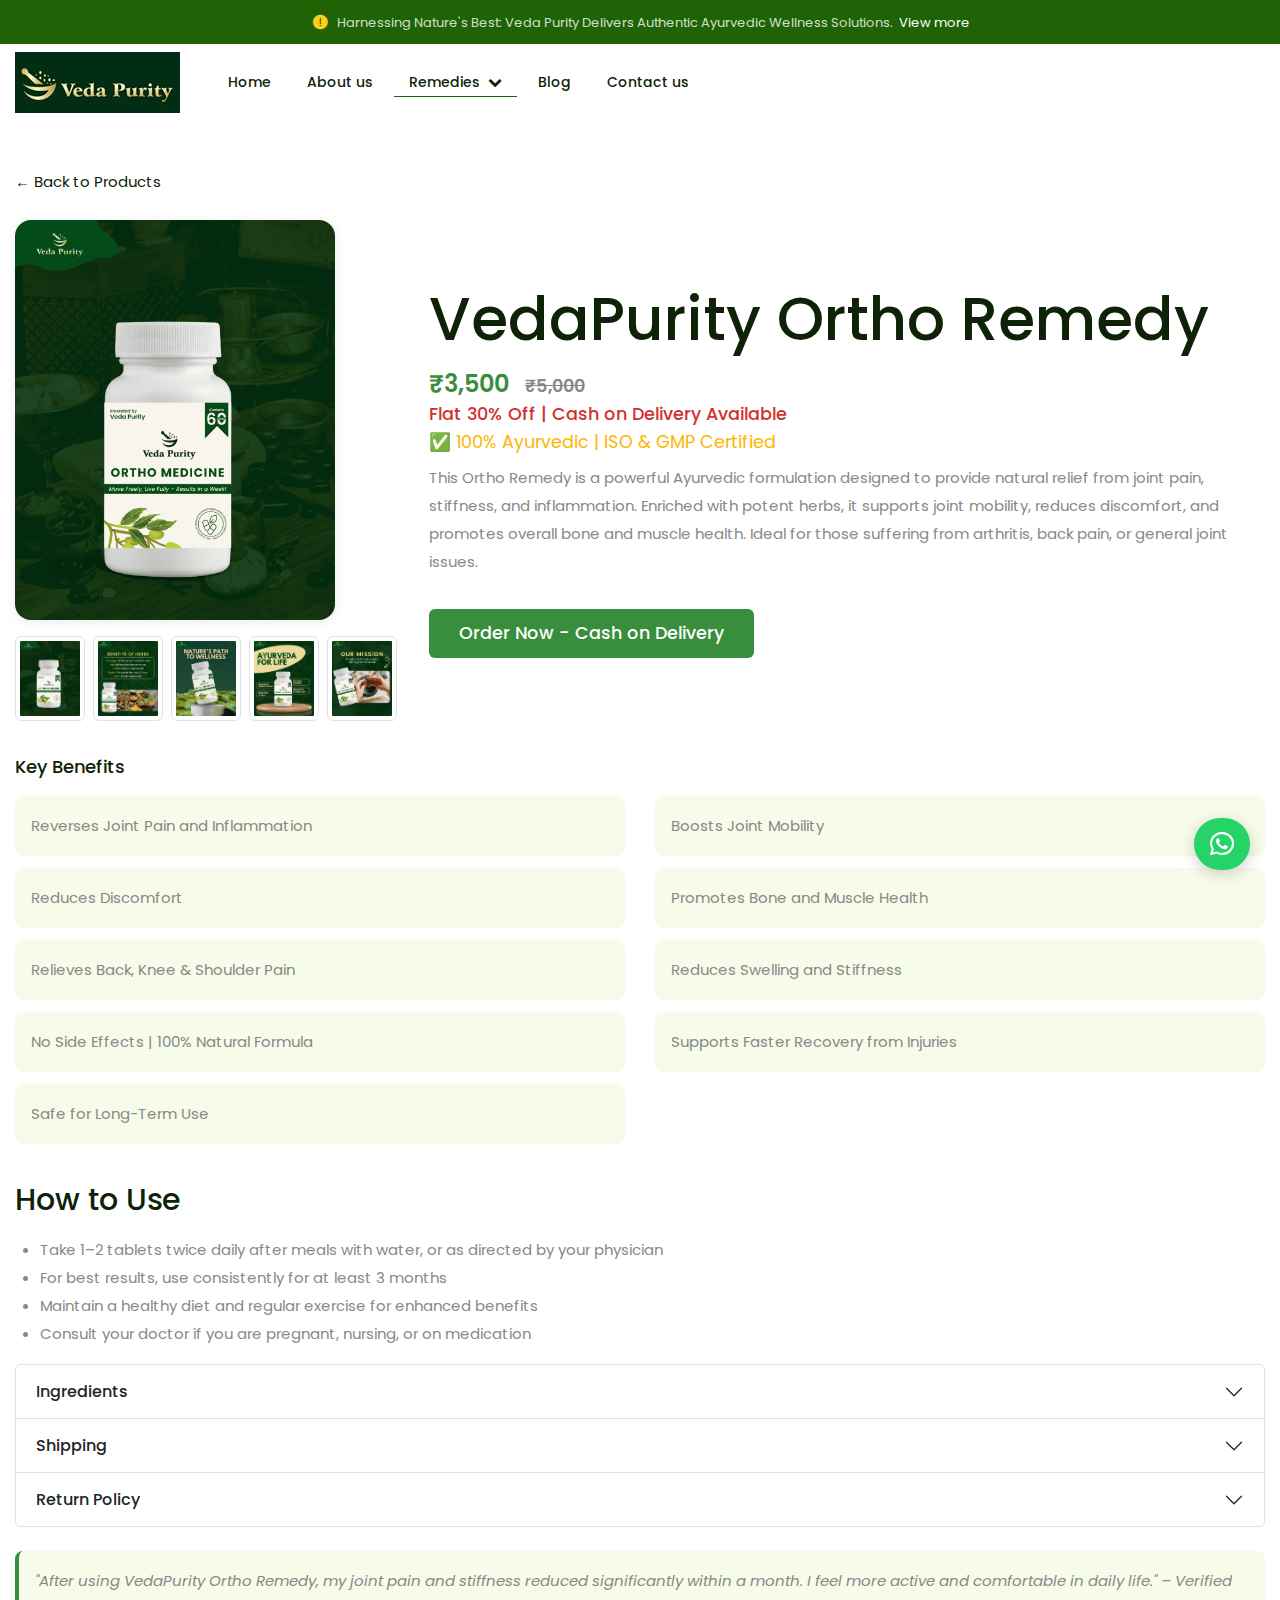
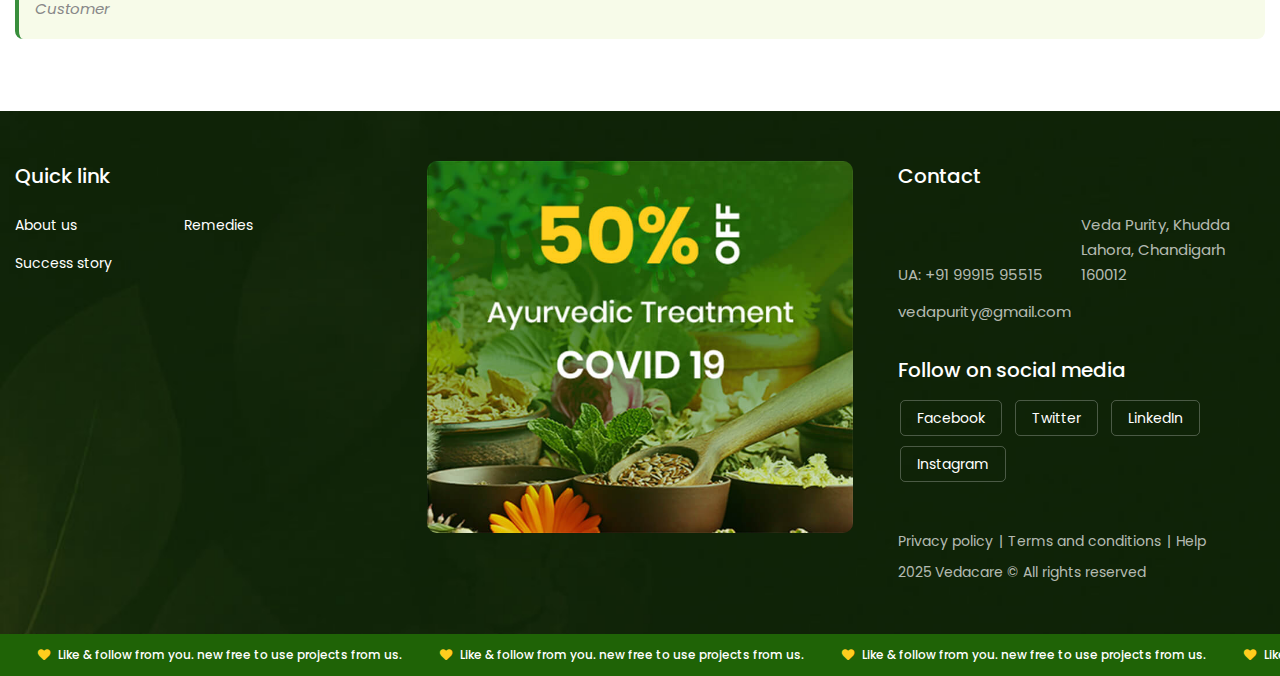
<file: product-ortho.html>
<!-- VedaPurity Ortho Detail Page -->
<!DOCTYPE html>
<html lang="en">

<head>
    <meta charset="utf-8">
    <meta http-equiv="X-UA-Compatible" content="IE=edge">
    <meta name="viewport" content="width=device-width, initial-scale=1">
    <title>VedaPurity Ortho</title>
    <link rel="shortcut icon" href="images/favicon.ico">
    <link rel="stylesheet" type="text/css" href="css/bootstrap.min.css">
    <link rel="stylesheet" type="text/css" href="css/animate.css">
    <link rel="stylesheet" type="text/css" href="css/all.min.css">
    <link rel="stylesheet" type="text/css" href="css/fontello.css">
    <link rel="stylesheet" type="text/css" href="css/flaticon.css">
    <link rel="stylesheet" type="text/css" href="css/themify-icons.css">
    <link rel="stylesheet" type="text/css" href="css/font-awesome.css">
    <link rel="stylesheet" type="text/css" href="css/aos.css">
    <link rel="stylesheet" type="text/css" href="css/slick.css">
    <link rel="stylesheet" type="text/css" href="css/prettyPhoto.css">
    <link rel="stylesheet" type="text/css" href="css/samarkannormal.css">
    <link rel="stylesheet" type="text/css" href="css/shortcodes.css">
    <link rel="stylesheet" type="text/css" href="css/main.css">
    <link rel="stylesheet" type="text/css" href="css/megamenu.css">
    <link rel="stylesheet" type="text/css" href="css/responsive.css">
    <!-- Google Tag Manager -->
    <script>(function (w, d, s, l, i) {
            w[l] = w[l] || []; w[l].push({
                'gtm.start':
                    new Date().getTime(), event: 'gtm.js'
            }); var f = d.getElementsByTagName(s)[0],
                j = d.createElement(s), dl = l != 'dataLayer' ? '&l=' + l : ''; j.async = true; j.src =
                    'https://www.googletagmanager.com/gtm.js?id=' + i + dl; f.parentNode.insertBefore(j, f);
        })(window, document, 'script', 'dataLayer', 'GTM-N99B65QX');</script>
    <!-- End Google Tag Manager -->
    <style>
        .product-hero {
            display: flex;
            flex-wrap: wrap;
            gap: 32px;
            align-items: center;
            margin-bottom: 32px;
        }

        .product-img-lg {
            width: 320px;
            max-width: 100%;
            border-radius: 16px;
            box-shadow: 0 2px 12px rgba(0, 0, 0, 0.08);
        }

        .product-info {
            flex: 1;
        }

        .price {
            font-size: 1.5rem;
            color: #388e3c;
            font-weight: 600;
        }

        .old-price {
            text-decoration: line-through;
            color: #888;
            font-size: 1.1rem;
            margin-left: 10px;
        }

        .offer {
            color: #d32f2f;
            font-size: 1.1rem;
            font-weight: 500;
        }

        .rating {
            color: #ffb400;
            font-size: 1.1rem;
            margin-bottom: 8px;
        }

        .benefit-card {
            background: #f7fbe9;
            border-radius: 8px;
            padding: 16px;
            margin-bottom: 12px;
            display: flex;
            align-items: center;
            gap: 12px;
        }

        .accordion-button:not(.collapsed) {
            color: #388e3c;
            background-color: #f7fbe9;
        }

        .order-btn {
            background: #388e3c;
            color: #fff;
            border-radius: 6px;
            padding: 12px 28px;
            font-size: 1.1rem;
            margin-top: 18px;
        }

        .order-btn:hover {
            background: #2e7031;
            color: #fff;
        }

        .testimonial {
            background: #f7fbe9;
            border-left: 4px solid #388e3c;
            padding: 16px;
            border-radius: 8px;
            margin-bottom: 24px;
            font-style: italic;
        }

        /* Modal custom styles */
        .modal-content {
            border-radius: 16px;
            box-shadow: 0 4px 32px rgba(56, 142, 60, 0.15);
        }

        .modal-header {
            background: #f7fbe9;
            border-bottom: 1px solid #e0e0e0;
        }
    </style>
</head>

<body>
    <!-- Google Tag Manager (noscript) -->
    <noscript><iframe src="https://www.googletagmanager.com/ns.html?id=GTM-N99B65QX" height="0" width="0"
            style="display:none;visibility:hidden"></iframe></noscript>
    <!-- End Google Tag Manager (noscript) -->
    <div class="page">
        <div class="main-box">
            <!-- header start -->
            <header id="masthead" class="header prt-header-style-01">
                <!-- topbar -->
                <div class="top_bar prt-topbar-wrapper clearfix">
                    <div class="container-fluid">
                        <div class="row">
                            <div class="col-lg-12">
                                <div class="top_bar_contact_item text-center">
                                    <span class="top_bar_icon"><i class="flaticon flaticon-alert"></i></span>
                                    Harnessing Nature's Best: Veda Purity Delivers Authentic Ayurvedic Wellness
                                    Solutions. <a href="#">View more</a>
                                </div>
                            </div>
                        </div>
                    </div>
                </div>
                <!-- topbar end -->
                <!-- site-header-menu -->
                <div id="site-header-menu" class="site-header-menu">
                    <div class="site-header-menu-inner prt-stickable-header">
                        <div class="container-fluid">
                            <div class="row">
                                <div class="col-lg-12">
                                    <div class="d-flex align-items-center justify-content-between">
                                        <!--site-navigation -->
                                        <div class="site-navigation d-flex align-items-center">
                                            <!-- site-branding -->
                                            <div class="site-branding">
                                                <h1><a class="home-link" href="index.html" title="Veda Purity"
                                                        rel="home">
                                                        <img id="logo-img" height="1080" width="400"
                                                            class="img-fluid auto_size"
                                                            src="images/Banner_Veda_Purity.jpg" alt="logo-img">
                                                    </a></h1>
                                            </div>
                                            <!-- site-branding end -->
                                            <!-- menu-link -->
                                            <div class="menu-link">
                                                <div class="btn-show-menu-mobile menubar menubar--squeeze">
                                                    <span class="menubar-box">
                                                        <span class="menubar-inner"></span>
                                                    </span>
                                                </div>
                                                <nav class="main-menu menu-mobile" id="menu">
                                                    <ul class="menu">
                                                        <li class="mega-menu-item"><a href="index.html">Home</a></li>
                                                        <li class="mega-menu-item"><a href="about-us.html">About us</a>
                                                        </li>
                                                        <li class="mega-menu-item active">
                                                            <a href="products.html" class="mega-menu-link">
                                                                Remedies <span class="dropdown-icon"
                                                                    style="margin-left:4px;"><i
                                                                        class="fa fa-chevron-down"
                                                                        aria-hidden="true"></i></span>
                                                            </a>
                                                            <ul class="mega-submenu">
                                                                <li><a href="product-diabetic-balance.html">VedaPurity
                                                                        Diabetic Balance Tablets</a></li>
                                                                <li><a href="product-ortho.html">VedaPurity Ortho
                                                                        Remedy</a></li>
                                                            </ul>
                                                        </li>
                                                        <li class="mega-menu-item"><a href="blog.html">Blog</a></li>
                                                        <li class="mega-menu-item"><a
                                                                href="contact-us.html#appointment">Contact us</a></li>
                                                    </ul>
                                                </nav>
                                            </div>
                                            <!-- menu-link end-->
                                        </div><!-- site-navigation end-->
                                        <div class="d-flex align-items-center">
                                            <!-- header_extra -->
                                            <div class="header_extra d-flex align-items-center">
                                                <div class="contact_item with-icon">
                                                    <span><i class="icon-whatsapp"></i> <a
                                                            href="https://wa.me/+919991595515" target="_blank"
                                                            aria-label="Chat on WhatsApp">+91 99915 95515</a></span>
                                                </div>
                                            </div>
                                            <!-- header_extra -->
                                        </div>
                                    </div>
                                </div>
                            </div>
                        </div>
                    </div>
                </div>
                <!-- site-header-menu end-->
            </header><!-- header end -->
            <div class="container py-5">
                <a href="products.html" class="mb-4 d-inline-block">&larr; Back to Products</a>
                <div class="product-hero">
                    <div>
                        <img id="mainProductImg" src="images/product/ortho1.png" alt="VedaPurity Ortho Remedy"
                            class="product-img-lg mb-3">
                        <!-- Product Image Gallery -->
                        <div class="d-flex gap-2 flex-wrap">
                            <img src="images/product/ortho1.png" alt="Main Image" class="img-thumbnail"
                                style="width:70px;cursor:pointer" onclick="switchProductImg(this)">
                            <img src="images/product/ortho2.png" alt="Side View" class="img-thumbnail"
                                style="width:70px;cursor:pointer" onclick="switchProductImg(this)">
                            <img src="images/product/ortho3.png" alt="Back View" class="img-thumbnail"
                                style="width:70px;cursor:pointer" onclick="switchProductImg(this)">
                            <img src="images/product/ortho4.png" alt="Texture" class="img-thumbnail"
                                style="width:70px;cursor:pointer" onclick="switchProductImg(this)">
                            <img src="images/product/ortho5.png" alt="Texture" class="img-thumbnail"
                                style="width:70px;cursor:pointer" onclick="switchProductImg(this)">
                        </div>
                    </div>
                    <div class="product-info">
                        <h1>VedaPurity Ortho Remedy</h1>
                        <div class="price">₹3,500 <span class="old-price">₹5,000</span></div>
                        <div class="offer">Flat 30% Off | Cash on Delivery Available</div>
                        <div class="rating">✅ 100% Ayurvedic | ISO & GMP Certified</div>
                        <p>This Ortho Remedy is a powerful Ayurvedic formulation designed to provide natural
                            relief from joint pain, stiffness, and inflammation. Enriched with potent herbs, it supports
                            joint mobility, reduces discomfort, and promotes overall bone and muscle health. Ideal for
                            those suffering from arthritis, back pain, or general joint issues.</p>
                        <button class="order-btn" data-bs-toggle="modal" data-bs-target="#orderModal">Order Now - Cash
                            on Delivery</button>
                    </div>
                </div>
                <h3>Key Benefits</h3>
                <div class="row mb-4">
                    <div class="col-md-6">
                        <div class="benefit-card">Reverses Joint Pain and Inflammation</div>
                    </div>
                    <div class="col-md-6">
                        <div class="benefit-card">Boosts Joint Mobility</div>
                    </div>
                    <div class="col-md-6">
                        <div class="benefit-card">Reduces Discomfort</div>
                    </div>
                    <div class="col-md-6">
                        <div class="benefit-card">Promotes Bone and Muscle Health</div>
                    </div>
                    <div class="col-md-6">
                        <div class="benefit-card">Relieves Back, Knee & Shoulder Pain</div>
                    </div>
                    <div class="col-md-6">
                        <div class="benefit-card">Reduces Swelling and Stiffness</div>
                    </div>
                    <div class="col-md-6">
                        <div class="benefit-card">No Side Effects | 100% Natural Formula</div>
                    </div>
                    <div class="col-md-6">
                        <div class="benefit-card">Supports Faster Recovery from Injuries</div>
                    </div>
                    <div class="col-md-6">
                        <div class="benefit-card">Safe for Long-Term Use</div>
                    </div>
                </div>
                <h4>How to Use</h4>
                <ul>
                    <li>Take 1–2 tablets twice daily after meals with water, or as directed by your physician</li>
                    <li>For best results, use consistently for at least 3 months</li>
                    <li>Maintain a healthy diet and regular exercise for enhanced benefits</li>
                    <li>Consult your doctor if you are pregnant, nursing, or on medication</li>
                </ul>
                <div class="accordion mb-4" id="accordionDetails">
                    <div class="accordion-item">
                        <h2 class="accordion-header" id="headingIngredients">
                            <button class="accordion-button collapsed" type="button" data-bs-toggle="collapse"
                                data-bs-target="#collapseIngredients" aria-expanded="false"
                                aria-controls="collapseIngredients">
                                Ingredients
                            </button>
                        </h2>
                        <div id="collapseIngredients" class="accordion-collapse collapse"
                            aria-labelledby="headingIngredients" data-bs-parent="#accordionDetails">
                            <div class="accordion-body">
                                <ul class="mb-0 ps-3">
                                    <li>Shallaki (Boswellia serrata)</li>
                                    <li>Guggulu (Commiphora mukul)</li>
                                    <li>Rasna (Pluchea lanceolata)</li>
                                    <li>Ashwagandha (Withania somnifera)</li>
                                    <li>Yograj Guggulu</li>
                                    <li>Hadjod (Cissus quadrangularis)</li>
                                    <li>Nirgundi (Vitex negundo)</li>
                                    <li>Methi (Fenugreek)</li>
                                    <li>Shunthi (Dry Ginger)</li>
                                    <li>Eranda (Castor)</li>
                                    <li>Haridra (Turmeric)</li>
                                    <li>Devdaru (Cedrus deodara)</li>
                                    <li>Punarnava (Boerhavia diffusa)</li>
                                    <li>Dashmool</li>
                                    <li>Triphala</li>
                                    <li>Godanti Bhasma</li>
                                    <li>Excipients (Q.S.)</li>
                                </ul>
                            </div>
                        </div>
                    </div>
                    <div class="accordion-item">
                        <h2 class="accordion-header" id="headingShipping">
                            <button class="accordion-button collapsed" type="button" data-bs-toggle="collapse"
                                data-bs-target="#collapseShipping" aria-expanded="false"
                                aria-controls="collapseShipping">
                                Shipping
                            </button>
                        </h2>
                        <div id="collapseShipping" class="accordion-collapse collapse" aria-labelledby="headingShipping"
                            data-bs-parent="#accordionDetails">
                            <div class="accordion-body">
                                Ships Across India in 4–7 Working Days<br>Cash on Delivery only
                            </div>
                        </div>
                    </div>
                    <div class="accordion-item">
                        <h2 class="accordion-header" id="headingReturn">
                            <button class="accordion-button collapsed" type="button" data-bs-toggle="collapse"
                                data-bs-target="#collapseReturn" aria-expanded="false" aria-controls="collapseReturn">
                                Return Policy
                            </button>
                        </h2>
                        <div id="collapseReturn" class="accordion-collapse collapse" aria-labelledby="headingReturn"
                            data-bs-parent="#accordionDetails">
                            <div class="accordion-body">
                                We offer a 15-day return policy. If you're unsatisfied with the results, you can request
                                a
                                return within 15 days of receiving your item.
                            </div>
                        </div>
                    </div>
                </div>
                <div class="testimonial mb-4">
                    "After using VedaPurity Ortho Remedy, my joint pain and stiffness reduced significantly within a
                    month. I feel more active and comfortable in daily life." – Verified Customer
                </div>
            </div>
        </div><!-- main-box end -->
        <!-- footer start -->
        <footer class="footer widget-footer bg-base-dark text-base-white overflow-hidden clearfix">
            <div class="second-footer">
                <div class="container">
                    <div class="row">
                        <div class="col-xl-4 col-lg-4 col-md-6 col-sm-12">
                            <div class="footer-widget-box prt-pr">
                                <h3 class="widget-title-h3">Quick link</h3>
                                <div class="footer-menu-links">
                                    <ul class="footer-menu-list">
                                        <li class="footer-menu-item"><a href="#" class="footer-menu-item-link">About
                                                us</a>
                                        </li>
                                        <li class="footer-menu-item"><a href="#"
                                                class="footer-menu-item-link">Remedies</a>
                                        </li>
                                        <li class="footer-menu-item"><a href="#" class="footer-menu-item-link">Success
                                                story</a>
                                        </li>
                                    </ul>
                                </div>
                            </div>
                        </div>
                        <div class="col-xl-4 col-lg-4 col-md-6 col-sm-12">
                            <div class="footer-widget-box">
                                <div class="footer-img">
                                    <a href="#"><img width="441" height="385" class="img-fluid w-100 border-rad_10"
                                            src="images/footer-img.jpg" alt="image"></a>
                                </div>
                            </div>
                        </div>
                        <div class="col-xl-4 col-lg-4 col-md-12 col-sm-12">
                            <div class="footer-widget-box prt-pl">
                                <h3 class="widget-title-h3">Contact</h3>
                                <ul class="prt-list footer-cta-list">
                                    <li class="list-items">UA: <a href="tel:+91 99915 95515">+91 99915 95515</a></li>
                                    <li class="list-items">Veda Purity, Khudda Lahora, Chandigarh 160012</li>
                                    <li class="list-items"><a
                                            href="mailto:vedapurity@gmail.com">vedapurity@gmail.com</a>
                                    </li>
                                </ul>
                                <!-- social-icons -->
                                <div class="social-icons">
                                    <h3 class="widget-title-h3">Follow on social media</h3>
                                    <ul class="footer-social-icons">
                                        <li class="footer-social-icons-item"><a
                                                href="https://www.facebook.com/vedapurity/" target="_blank"
                                                class="footer-social-icons-link">Facebook</a></li>
                                        <li class="footer-social-icons-item"><a href="https://x.com/vedapurity"
                                                target="_blank" class="footer-social-icons-link">Twitter</a></li>
                                        <li class="footer-social-icons-item"><a
                                                href="https://www.linkedin.com/company/vedapurity/" target="_blank"
                                                class="footer-social-icons-link">LinkedIn</a></li>
                                        <li class="footer-social-icons-item"><a
                                                href="https://www.instagram.com/vedapurity/" target="_blank"
                                                class="footer-social-icons-link">Instagram</a></li>
                                    </ul>
                                </div>
                                <div class="copyright ">
                                    <div class="copyright-text">
                                        <ul class="footer-nav-menu">
                                            <li><a href="#"> Privacy policy </a></li>
                                            <li><a href="#"> Terms and conditions</a></li>
                                            <li><a href="#"> Help </a></li>
                                        </ul>
                                        <div class="cpy-text">
                                            <p>2025 Vedacare © All rights reserved</p>
                                        </div>
                                    </div>
                                </div>
                            </div>
                        </div>
                    </div>
                </div>
            </div>
            <div class="bottom-footer">
                <div class="container-fluid p-0">
                    <!-- row -->
                    <div class="row">
                        <div class="col-lg-12">
                            <div class="marquee-block overflow-hidden">
                                <div class="marquee">
                                    <div class="marquee-content">
                                        <div class="marquee-text">Like & follow from you. new free to use projects from
                                            us. </div>
                                        <div class="marquee-text">Like & follow from you. new free to use projects from
                                            us. </div>
                                        <div class="marquee-text">Like & follow from you. new free to use projects from
                                            us. </div>
                                        <div class="marquee-text">Like & follow from you. new free to use projects from
                                            us. </div>
                                        <div class="marquee-text">Like & follow from you. new free to use projects from
                                            us. </div>
                                        <div class="marquee-text">Like & follow from you. new free to use projects from
                                            us. </div>
                                        <div class="marquee-text">Like & follow from you. new free to use projects from
                                            us. </div>
                                        <div class="marquee-text">Like & follow from you. new free to use projects from
                                            us. </div>
                                        <div class="marquee-text">Like & follow from you. new free to use projects from
                                            us. </div>
                                        <div class="marquee-text">Like & follow from you. new free to use projects from
                                            us. </div>
                                    </div>
                                </div>
                            </div>
                        </div>
                    </div><!-- row end -->
                </div>
            </div>
        </footer>
        <!-- footer end -->
    </div><!-- page end -->
    <!-- WhatsApp Floating Button Start -->
    <a href="https://wa.me/+919991595515" target="_blank" aria-label="Chat on WhatsApp" class="whatsapp-float-btn">
        <i class="fab fa-whatsapp"></i>
        <span class="whatsapp-text">WhatsApp Us</span>
    </a>
    <style>
        .whatsapp-float-btn {
            position: fixed;
            bottom: 30px;
            right: 30px;
            z-index: 9999;
            display: flex;
            align-items: center;
            text-decoration: none;
            background: #25d366;
            color: #fff;
            padding: 12px 16px;
            border-radius: 50px;
            box-shadow: 0 4px 16px rgba(0, 0, 0, 0.18);
            font-weight: 600;
            font-size: 1.1rem;
            transition: padding 0.3s, width 0.3s;
            overflow: hidden;
        }

        .whatsapp-float-btn .fab.fa-whatsapp {
            font-size: 1.7rem;
            transition: margin-right 0.3s;
        }

        .whatsapp-float-btn .whatsapp-text {
            opacity: 0;
            max-width: 0;
            white-space: nowrap;
            transition: opacity 0.3s, max-width 0.3s;
            overflow: hidden;
        }

        .whatsapp-float-btn:hover,
        .whatsapp-float-btn:focus {
            padding: 12px 24px 12px 20px;
        }

        .whatsapp-float-btn:hover .whatsapp-text,
        .whatsapp-float-btn:focus .whatsapp-text {
            opacity: 1;
            max-width: 120px;
        }
    </style>
    <!-- WhatsApp Floating Button End -->
    <!-- Javascript -->
    <script src="js/jquery-3.7.1.min.js"></script>
    <script src="js/jquery-migrate-3.4.1.min.js"></script>
    <script src="js/bootstrap.bundle.min.js"></script>
    <script src="js/Scrolltrigger.js"></script>
    <script src="js/Splittext.js"></script>
    <script src="js/cursor.js"></script>
    <script src="js/gsap.min.js"></script>
    <script src="js/gsap-animation.js"></script>
    <script src="js/jquery-validate.js"></script>
    <script src="js/jquery.prettyPhoto.js"></script>
    <script src="js/slick.min.js"></script>
    <script src="js/jquery-waypoints.js"></script>
    <script src="js/numinate.min.js"></script>
    <script src="js/imagesloaded.min.js"></script>
    <script src="js/circle-progress.min.js"></script>
    <script src="js/main.js"></script>
    <script src="js/aos.js"></script>
    <script>
        AOS.init({
            offset: 0,
            duration: 400,
            delay: 0,
            once: true,
        });

        // Product image gallery switcher
        function switchProductImg(thumb) {
            document.getElementById('mainProductImg').src = thumb.src;
        }
    </script>
    <script>
        window.onload = function () {
            // Reset the form fields when the page loads
            document.getElementById("form").reset();
        };
    </script>
</body>

<!-- Order Form Modal (moved here for proper overlay) -->
<div class="modal fade" id="orderModal" tabindex="-1" aria-labelledby="orderModalLabel" aria-hidden="true">
    <div class="modal-dialog modal-lg modal-dialog-centered">
        <div class="modal-content">
            <div class="modal-header">
                <h3 class="modal-title" id="orderModalLabel">Place Your Order</h3>
                <button type="button" class="btn-close" data-bs-dismiss="modal" aria-label="Close"></button>
            </div>
            <div class="modal-body">
                <form action="https://api.web3forms.com/submit" method="post" class="row g-3">
                    <input type="hidden" name="access_key" value="cd14834f-1918-4a42-874f-4d7c61b7e2d5">
                    <input type="hidden" name="redirect" value="https://vedapurity.com/thankyou.html">
                    <div class="col-md-6">
                        <label class="form-label">Full Name *</label>
                        <input type="text" name="name" class="form-control" required>
                    </div>
                    <div class="col-md-6">
                        <label class="form-label">Phone Number *</label>
                        <input type="tel" name="phone" class="form-control" required>
                    </div>
                    <div class="col-12">
                        <label class="form-label">Complete Delivery Address *</label>
                        <textarea name="address" class="form-control" rows="2" required></textarea>
                    </div>
                    <div class="col-md-4">
                        <label class="form-label">Pincode / Postal Code *</label>
                        <input type="text" name="pincode" class="form-control" required>
                    </div>
                    <div class="col-md-4">
                        <label class="form-label">Select Product</label>
                        <input type="text" name="product" class="form-control" value="VedaPurity Ortho Remedy" readonly>
                    </div>
                    <div class="col-md-4">
                        <label class="form-label">Quantity</label>
                        <div class="input-group">
                            <button class="btn btn-outline-secondary" type="button"
                                onclick="var q=document.getElementById('qty');if(q.value>1)q.value--">-</button>
                            <input type="number" name="quantity" class="form-control text-center" id="qty" value="1"
                                min="1">
                            <button class="btn btn-outline-secondary" type="button"
                                onclick="var q=document.getElementById('qty');q.value++">+</button>
                        </div>
                    </div>
                    <div class="col-12">
                        <div class="form-check">
                            <input class="form-check-input" type="checkbox" name="cod" id="codCheck" required>
                            <label class="form-check-label" for="codCheck">I want Cash on Delivery</label>
                        </div>
                    </div>
                    <div class="col-12">
                        <button type="submit" class="btn order-btn w-100">Place My Order - Cash on Delivery</button>
                    </div>
                </form>
            </div>
        </div>
    </div>
</div>
<!-- End Order Form Modal -->

</html>
</file>
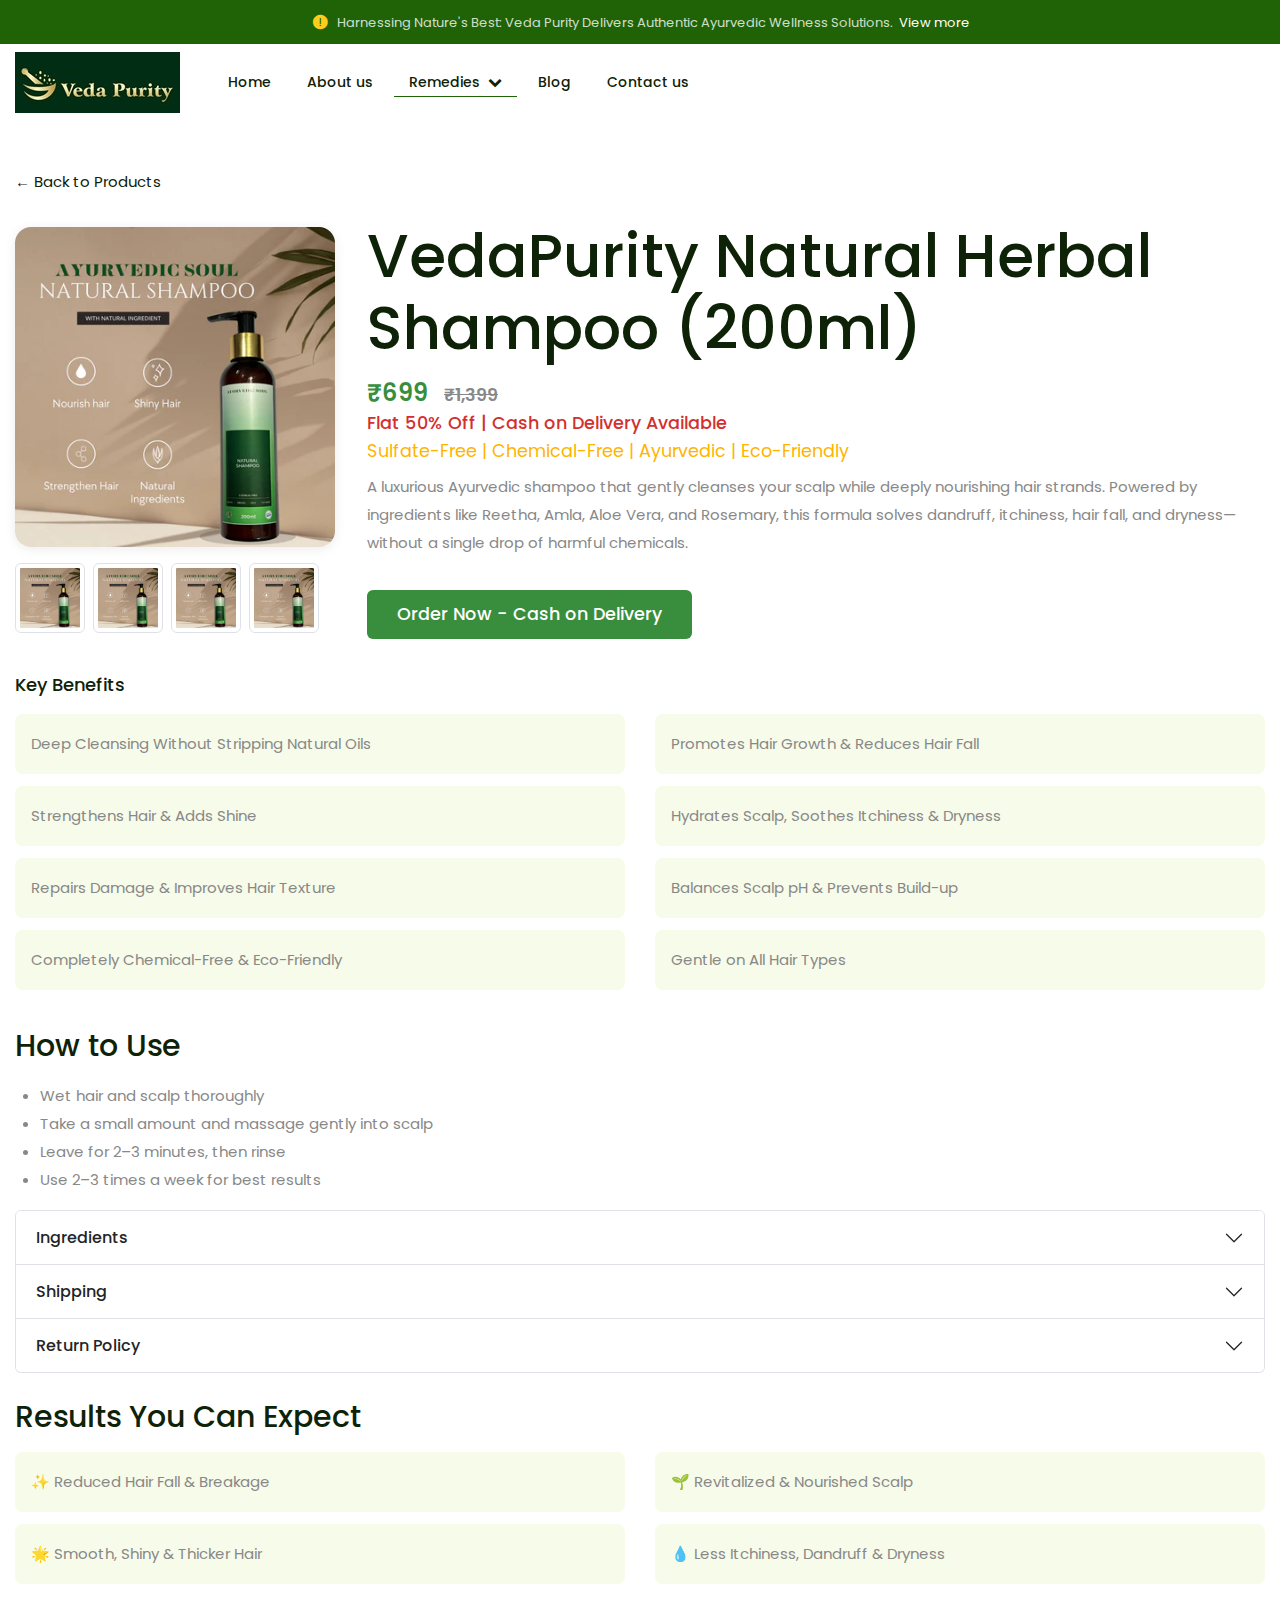
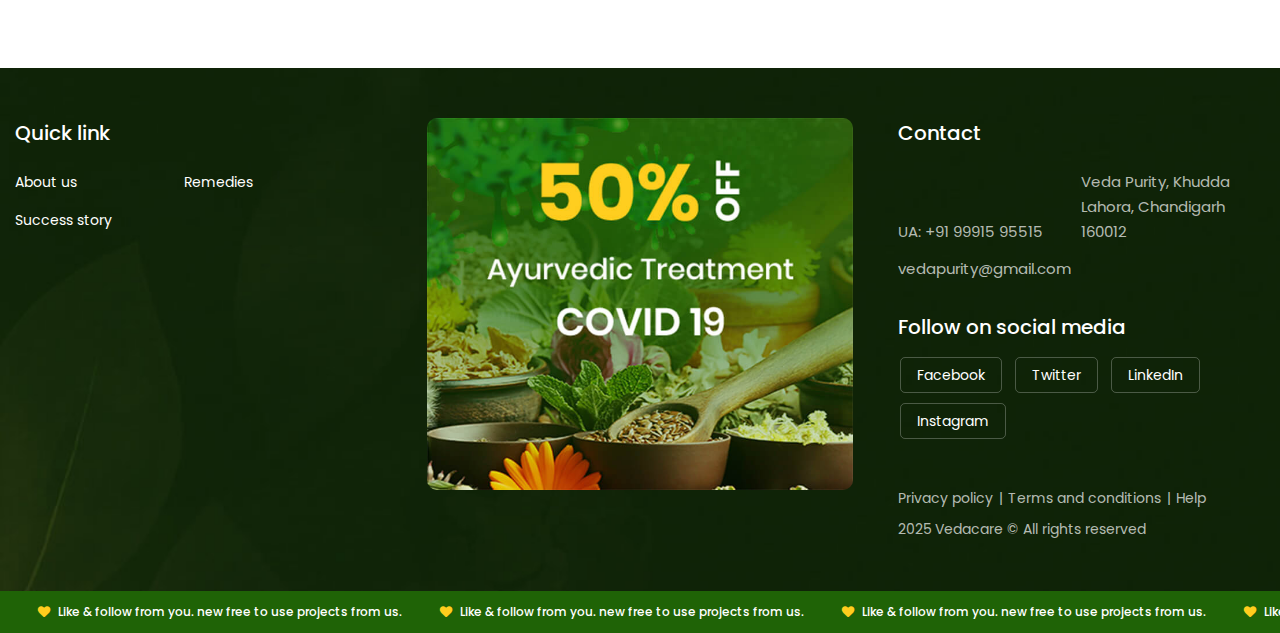
<file: product-shampoo.html>
<!-- VedaPurity Natural Herbal Shampoo Detail Page -->
<!DOCTYPE html>
<html lang="en">

<head>
    <meta charset="utf-8">
    <meta http-equiv="X-UA-Compatible" content="IE=edge">
    <meta name="viewport" content="width=device-width, initial-scale=1">
    <title>VedaPurity Natural Herbal Shampoo</title>
    <link rel="shortcut icon" href="images/favicon.ico">
    <link rel="stylesheet" type="text/css" href="css/bootstrap.min.css">
    <link rel="stylesheet" type="text/css" href="css/animate.css">
    <link rel="stylesheet" type="text/css" href="css/all.min.css">
    <link rel="stylesheet" type="text/css" href="css/fontello.css">
    <link rel="stylesheet" type="text/css" href="css/flaticon.css">
    <link rel="stylesheet" type="text/css" href="css/themify-icons.css">
    <link rel="stylesheet" type="text/css" href="css/font-awesome.css">
    <link rel="stylesheet" type="text/css" href="css/aos.css">
    <link rel="stylesheet" type="text/css" href="css/slick.css">
    <link rel="stylesheet" type="text/css" href="css/prettyPhoto.css">
    <link rel="stylesheet" type="text/css" href="css/samarkannormal.css">
    <link rel="stylesheet" type="text/css" href="css/shortcodes.css">
    <link rel="stylesheet" type="text/css" href="css/main.css">
    <link rel="stylesheet" type="text/css" href="css/megamenu.css">
    <link rel="stylesheet" type="text/css" href="css/responsive.css">
    <!-- Google Tag Manager -->
    <script>(function (w, d, s, l, i) {
            w[l] = w[l] || []; w[l].push({
                'gtm.start':
                    new Date().getTime(), event: 'gtm.js'
            }); var f = d.getElementsByTagName(s)[0],
                j = d.createElement(s), dl = l != 'dataLayer' ? '&l=' + l : ''; j.async = true; j.src =
                    'https://www.googletagmanager.com/gtm.js?id=' + i + dl; f.parentNode.insertBefore(j, f);
        })(window, document, 'script', 'dataLayer', 'GTM-N99B65QX');</script>
    <!-- End Google Tag Manager -->
    <style>
        .product-hero {
            display: flex;
            flex-wrap: wrap;
            gap: 32px;
            align-items: center;
            margin-bottom: 32px;
        }

        .product-img-lg {
            width: 320px;
            max-width: 100%;
            border-radius: 16px;
            box-shadow: 0 2px 12px rgba(0, 0, 0, 0.08);
        }

        .product-info {
            flex: 1;
        }

        .price {
            font-size: 1.5rem;
            color: #388e3c;
            font-weight: 600;
        }

        .old-price {
            text-decoration: line-through;
            color: #888;
            font-size: 1.1rem;
            margin-left: 10px;
        }

        .offer {
            color: #d32f2f;
            font-size: 1.1rem;
            font-weight: 500;
        }

        .rating {
            color: #ffb400;
            font-size: 1.1rem;
            margin-bottom: 8px;
        }

        .benefit-card {
            background: #f7fbe9;
            border-radius: 8px;
            padding: 16px;
            margin-bottom: 12px;
            display: flex;
            align-items: center;
            gap: 12px;
        }

        .accordion-button:not(.collapsed) {
            color: #388e3c;
            background-color: #f7fbe9;
        }

        .order-btn {
            background: #388e3c;
            color: #fff;
            border-radius: 6px;
            padding: 12px 28px;
            font-size: 1.1rem;
            margin-top: 18px;
        }

        .order-btn:hover {
            background: #2e7031;
            color: #fff;
        }

        .results-card {
            background: #f7fbe9;
            border-radius: 8px;
            padding: 16px;
            margin-bottom: 12px;
            display: flex;
            align-items: center;
            gap: 12px;
        }

        /* Modal custom styles */
        .modal-content {
            border-radius: 16px;
            box-shadow: 0 4px 32px rgba(56, 142, 60, 0.15);
        }

        .modal-header {
            background: #f7fbe9;
            border-bottom: 1px solid #e0e0e0;
        }
    </style>
</head>

<body>
    <!-- Google Tag Manager (noscript) -->
    <noscript><iframe src="https://www.googletagmanager.com/ns.html?id=GTM-N99B65QX" height="0" width="0"
            style="display:none;visibility:hidden"></iframe></noscript>
    <!-- End Google Tag Manager (noscript) -->
    <div class="page">
        <div class="main-box">
            <!-- header start -->
            <header id="masthead" class="header prt-header-style-01">
                <!-- topbar -->
                <div class="top_bar prt-topbar-wrapper clearfix">
                    <div class="container-fluid">
                        <div class="row">
                            <div class="col-lg-12">
                                <div class="top_bar_contact_item text-center">
                                    <span class="top_bar_icon"><i class="flaticon flaticon-alert"></i></span>
                                    Harnessing Nature's Best: Veda Purity Delivers Authentic Ayurvedic Wellness
                                    Solutions. <a href="#">View more</a>
                                </div>
                            </div>
                        </div>
                    </div>
                </div>
                <!-- topbar end -->
                <!-- site-header-menu -->
                <div id="site-header-menu" class="site-header-menu">
                    <div class="site-header-menu-inner prt-stickable-header">
                        <div class="container-fluid">
                            <div class="row">
                                <div class="col-lg-12">
                                    <div class="d-flex align-items-center justify-content-between">
                                        <!--site-navigation -->
                                        <div class="site-navigation d-flex align-items-center">
                                            <!-- site-branding -->
                                            <div class="site-branding">
                                                <h1><a class="home-link" href="index.html" title="Veda Purity"
                                                        rel="home">
                                                        <img id="logo-img" height="1080" width="400"
                                                            class="img-fluid auto_size"
                                                            src="images/Banner_Veda_Purity.jpg" alt="logo-img">
                                                    </a></h1>
                                            </div>
                                            <!-- site-branding end -->
                                            <!-- menu-link -->
                                            <div class="menu-link">
                                                <div class="btn-show-menu-mobile menubar menubar--squeeze">
                                                    <span class="menubar-box">
                                                        <span class="menubar-inner"></span>
                                                    </span>
                                                </div>
                                                <nav class="main-menu menu-mobile" id="menu">
                                                    <ul class="menu">
                                                        <li class="mega-menu-item"><a href="index.html">Home</a></li>
                                                        <li class="mega-menu-item"><a href="about-us.html">About us</a>
                                                        </li>
                                                        <li class="mega-menu-item active">
                                                            <a href="products.html" class="mega-menu-link">
                                                                Remedies <span class="dropdown-icon"
                                                                    style="margin-left:4px;"><i
                                                                        class="fa fa-chevron-down"
                                                                        aria-hidden="true"></i></span>
                                                            </a>
                                                            <ul class="mega-submenu">
                                                                <li><a href="product-diabetic-balance.html">VedaPurity
                                                                        Diabetic Balance Tablets</a></li>
                                                                <li><a href="product-hair-oil.html">VedaPurity Adivasi
                                                                        Herbal Hair Oil (200ml)</a></li>
                                                                <li><a href="product-shampoo.html">VedaPurity Natural
                                                                        Herbal Shampoo (200ml)</a></li>
                                                            </ul>
                                                        </li>
                                                        <li class="mega-menu-item"><a href="blog.html">Blog</a></li>
                                                        <li class="mega-menu-item"><a
                                                                href="contact-us.html#appointment">Contact us</a></li>
                                                    </ul>
                                                </nav>
                                            </div>
                                            <!-- menu-link end-->
                                        </div><!-- site-navigation end-->
                                        <div class="d-flex align-items-center">
                                            <!-- header_extra -->
                                            <div class="header_extra d-flex align-items-center">
                                                <div class="contact_item with-icon">
                                                    <span><i class="icon-whatsapp"></i> <a
                                                            href="https://wa.me/+919991595515" target="_blank"
                                                            aria-label="Chat on WhatsApp">+91 99915 95515</a></span>
                                                </div>
                                            </div>
                                            <!-- header_extra -->
                                        </div>
                                    </div>
                                </div>
                            </div>
                        </div>
                    </div>
                </div>
                <!-- site-header-menu end-->
            </header><!-- header end -->
            <div class="container py-5">
                <a href="products.html" class="mb-4 d-inline-block">&larr; Back to Products</a>
                <div class="product-hero">
                    <div>
                        <img id="mainProductImg" src="images/product/shampoo.webp"
                            alt="VedaPurity Natural Herbal Shampoo" class="product-img-lg mb-3">
                        <!-- Product Image Gallery -->
                        <div class="d-flex gap-2 flex-wrap">
                            <img src="images/product/shampoo.webp" alt="Main Image" class="img-thumbnail"
                                style="width:70px;cursor:pointer" onclick="switchProductImg(this)">
                            <img src="images/product/shampoo.webp" alt="Side View" class="img-thumbnail"
                                style="width:70px;cursor:pointer" onclick="switchProductImg(this)">
                            <img src="images/product/shampoo.webp" alt="Back View" class="img-thumbnail"
                                style="width:70px;cursor:pointer" onclick="switchProductImg(this)">
                            <img src="images/product/shampoo.webp" alt="Texture" class="img-thumbnail"
                                style="width:70px;cursor:pointer" onclick="switchProductImg(this)">
                        </div>
                    </div>
                    <div class="product-info">
                        <h1>VedaPurity Natural Herbal Shampoo (200ml)</h1>
                        <div class="price">₹699 <span class="old-price">₹1,399</span></div>
                        <div class="offer">Flat 50% Off | Cash on Delivery Available</div>
                        <div class="rating">Sulfate-Free | Chemical-Free | Ayurvedic | Eco-Friendly</div>
                        <p>A luxurious Ayurvedic shampoo that gently cleanses your scalp while deeply nourishing hair
                            strands.
                            Powered by ingredients like Reetha, Amla, Aloe Vera, and Rosemary, this formula solves
                            dandruff,
                            itchiness, hair fall, and dryness—without a single drop of harmful chemicals.</p>
                        <button class="order-btn" data-bs-toggle="modal" data-bs-target="#orderModal">Order Now -
                            Cash on Delivery</button>
                    </div>
                </div>
                <h3>Key Benefits</h3>
                <div class="row mb-4">
                    <div class="col-md-6">
                        <div class="benefit-card">Deep Cleansing Without Stripping Natural Oils</div>
                    </div>
                    <div class="col-md-6">
                        <div class="benefit-card">Promotes Hair Growth & Reduces Hair Fall</div>
                    </div>
                    <div class="col-md-6">
                        <div class="benefit-card">Strengthens Hair & Adds Shine</div>
                    </div>
                    <div class="col-md-6">
                        <div class="benefit-card">Hydrates Scalp, Soothes Itchiness & Dryness</div>
                    </div>
                    <div class="col-md-6">
                        <div class="benefit-card">Repairs Damage & Improves Hair Texture</div>
                    </div>
                    <div class="col-md-6">
                        <div class="benefit-card">Balances Scalp pH & Prevents Build-up</div>
                    </div>
                    <div class="col-md-6">
                        <div class="benefit-card">Completely Chemical-Free & Eco-Friendly</div>
                    </div>
                    <div class="col-md-6">
                        <div class="benefit-card">Gentle on All Hair Types</div>
                    </div>
                </div>
                <h4>How to Use</h4>
                <ul>
                    <li>Wet hair and scalp thoroughly</li>
                    <li>Take a small amount and massage gently into scalp</li>
                    <li>Leave for 2–3 minutes, then rinse</li>
                    <li>Use 2–3 times a week for best results</li>
                </ul>
                <div class="accordion mb-4" id="accordionDetails">
                    <div class="accordion-item">
                        <h2 class="accordion-header" id="headingIngredients">
                            <button class="accordion-button collapsed" type="button" data-bs-toggle="collapse"
                                data-bs-target="#collapseIngredients" aria-expanded="false"
                                aria-controls="collapseIngredients">
                                Ingredients
                            </button>
                        </h2>
                        <div id="collapseIngredients" class="accordion-collapse collapse"
                            aria-labelledby="headingIngredients" data-bs-parent="#accordionDetails">
                            <div class="accordion-body">
                                <ul class="mb-0 ps-3">
                                    <li>Shikakai</li>
                                    <li>Reetha</li>
                                    <li>Amla</li>
                                    <li>Bhringraj</li>
                                    <li>Brahmi</li>
                                    <li>Neem</li>
                                    <li>Hibiscus</li>
                                    <li>Fenugreek</li>
                                    <li>Aloe Vera</li>
                                    <li>Essential Oils</li>
                                </ul>
                            </div>
                        </div>
                    </div>
                    <div class="accordion-item">
                        <h2 class="accordion-header" id="headingShipping">
                            <button class="accordion-button collapsed" type="button" data-bs-toggle="collapse"
                                data-bs-target="#collapseShipping" aria-expanded="false"
                                aria-controls="collapseShipping">
                                Shipping
                            </button>
                        </h2>
                        <div id="collapseShipping" class="accordion-collapse collapse" aria-labelledby="headingShipping"
                            data-bs-parent="#accordionDetails">
                            <div class="accordion-body">
                                Available across India<br>Delivery in 4–7 Working Days<br>Cash on Delivery only
                            </div>
                        </div>
                    </div>
                    <div class="accordion-item">
                        <h2 class="accordion-header" id="headingReturn">
                            <button class="accordion-button collapsed" type="button" data-bs-toggle="collapse"
                                data-bs-target="#collapseReturn" aria-expanded="false" aria-controls="collapseReturn">
                                Return Policy
                            </button>
                        </h2>
                        <div id="collapseReturn" class="accordion-collapse collapse" aria-labelledby="headingReturn"
                            data-bs-parent="#accordionDetails">
                            <div class="accordion-body">
                                We offer a 15-day return policy. If you're not satisfied with the product, simply
                                request a
                                return within 15 days of receiving your order.
                            </div>
                        </div>
                    </div>
                </div>
                <h4>Results You Can Expect</h4>
                <div class="row mb-4">
                    <div class="col-md-6">
                        <div class="results-card">✨ Reduced Hair Fall & Breakage</div>
                    </div>
                    <div class="col-md-6">
                        <div class="results-card">🌱 Revitalized & Nourished Scalp</div>
                    </div>
                    <div class="col-md-6">
                        <div class="results-card">🌟 Smooth, Shiny & Thicker Hair</div>
                    </div>
                    <div class="col-md-6">
                        <div class="results-card">💧 Less Itchiness, Dandruff & Dryness</div>
                    </div>
                </div>
            </div>
        </div><!-- main-box end -->
        <!-- footer start -->
        <footer class="footer widget-footer bg-base-dark text-base-white overflow-hidden clearfix">
            <div class="second-footer">
                <div class="container">
                    <div class="row">
                        <div class="col-xl-4 col-lg-4 col-md-6 col-sm-12">
                            <div class="footer-widget-box prt-pr">
                                <h3 class="widget-title-h3">Quick link</h3>
                                <div class="footer-menu-links">
                                    <ul class="footer-menu-list">
                                        <li class="footer-menu-item"><a href="#" class="footer-menu-item-link">About
                                                us</a>
                                        </li>
                                        <li class="footer-menu-item"><a href="#"
                                                class="footer-menu-item-link">Remedies</a>
                                        </li>
                                        <li class="footer-menu-item"><a href="#" class="footer-menu-item-link">Success
                                                story</a>
                                        </li>
                                    </ul>
                                </div>
                            </div>
                        </div>
                        <div class="col-xl-4 col-lg-4 col-md-6 col-sm-12">
                            <div class="footer-widget-box">
                                <div class="footer-img">
                                    <a href="#"><img width="441" height="385" class="img-fluid w-100 border-rad_10"
                                            src="images/footer-img.jpg" alt="image"></a>
                                </div>
                            </div>
                        </div>
                        <div class="col-xl-4 col-lg-4 col-md-12 col-sm-12">
                            <div class="footer-widget-box prt-pl">
                                <h3 class="widget-title-h3">Contact</h3>
                                <ul class="prt-list footer-cta-list">
                                    <li class="list-items">UA: <a href="tel:+91 99915 95515">+91 99915 95515</a></li>
                                    <li class="list-items">Veda Purity, Khudda Lahora, Chandigarh 160012</li>
                                    <li class="list-items"><a
                                            href="mailto:vedapurity@gmail.com">vedapurity@gmail.com</a>
                                    </li>
                                </ul>
                                <!-- social-icons -->
                                <div class="social-icons">
                                    <h3 class="widget-title-h3">Follow on social media</h3>
                                    <ul class="footer-social-icons">
                                        <li class="footer-social-icons-item"><a
                                                href="https://www.facebook.com/vedapurity/" target="_blank"
                                                class="footer-social-icons-link">Facebook</a></li>
                                        <li class="footer-social-icons-item"><a href="https://x.com/vedapurity"
                                                target="_blank" class="footer-social-icons-link">Twitter</a></li>
                                        <li class="footer-social-icons-item"><a
                                                href="https://www.linkedin.com/company/vedapurity/" target="_blank"
                                                class="footer-social-icons-link">LinkedIn</a></li>
                                        <li class="footer-social-icons-item"><a
                                                href="https://www.instagram.com/vedapurity/" target="_blank"
                                                class="footer-social-icons-link">Instagram</a></li>
                                    </ul>
                                </div>
                                <div class="copyright ">
                                    <div class="copyright-text">
                                        <ul class="footer-nav-menu">
                                            <li><a href="#"> Privacy policy </a></li>
                                            <li><a href="#"> Terms and conditions</a></li>
                                            <li><a href="#"> Help </a></li>
                                        </ul>
                                        <div class="cpy-text">
                                            <p>2025 Vedacare © All rights reserved</p>
                                        </div>
                                    </div>
                                </div>
                            </div>
                        </div>
                    </div>
                </div>
            </div>
            <div class="bottom-footer">
                <div class="container-fluid p-0">
                    <!-- row -->
                    <div class="row">
                        <div class="col-lg-12">
                            <div class="marquee-block overflow-hidden">
                                <div class="marquee">
                                    <div class="marquee-content">
                                        <div class="marquee-text">Like & follow from you. new free to use projects from
                                            us. </div>
                                        <div class="marquee-text">Like & follow from you. new free to use projects from
                                            us. </div>
                                        <div class="marquee-text">Like & follow from you. new free to use projects from
                                            us. </div>
                                        <div class="marquee-text">Like & follow from you. new free to use projects from
                                            us. </div>
                                        <div class="marquee-text">Like & follow from you. new free to use projects from
                                            us. </div>
                                        <div class="marquee-text">Like & follow from you. new free to use projects from
                                            us. </div>
                                        <div class="marquee-text">Like & follow from you. new free to use projects from
                                            us. </div>
                                        <div class="marquee-text">Like & follow from you. new free to use projects from
                                            us. </div>
                                        <div class="marquee-text">Like & follow from you. new free to use projects from
                                            us. </div>
                                        <div class="marquee-text">Like & follow from you. new free to use projects from
                                            us. </div>
                                    </div>
                                </div>
                            </div>
                        </div>
                    </div><!-- row end -->
                </div>
            </div>
        </footer>
        <!-- footer end -->
    </div><!-- page end -->
    <!-- Javascript -->
    <script src="js/jquery-3.7.1.min.js"></script>
    <script src="js/jquery-migrate-3.4.1.min.js"></script>
    <script src="js/bootstrap.bundle.min.js"></script>
    <script src="js/Scrolltrigger.js"></script>
    <script src="js/Splittext.js"></script>
    <script src="js/cursor.js"></script>
    <script src="js/gsap.min.js"></script>
    <script src="js/gsap-animation.js"></script>
    <script src="js/jquery-validate.js"></script>
    <script src="js/jquery.prettyPhoto.js"></script>
    <script src="js/slick.min.js"></script>
    <script src="js/jquery-waypoints.js"></script>
    <script src="js/numinate.min.js"></script>
    <script src="js/imagesloaded.min.js"></script>
    <script src="js/circle-progress.min.js"></script>
    <script src="js/main.js"></script>
    <script src="js/aos.js"></script>
    <script>
        AOS.init({
            offset: 0,
            duration: 400,
            delay: 0,
            once: true,
        });

        // Product image gallery switcher
        function switchProductImg(thumb) {
            document.getElementById('mainProductImg').src = thumb.src;
        }
    </script>
</body>

<!-- Order Form Modal (moved here for proper overlay) -->
<div class="modal fade" id="orderModal" tabindex="-1" aria-labelledby="orderModalLabel" aria-hidden="true">
    <div class="modal-dialog modal-lg modal-dialog-centered">
        <div class="modal-content">
            <div class="modal-header">
                <h3 class="modal-title" id="orderModalLabel">Place Your Order</h3>
                <button type="button" class="btn-close" data-bs-dismiss="modal" aria-label="Close"></button>
            </div>
            <div class="modal-body">
                <form class="row g-3">
                    <div class="col-md-6">
                        <label class="form-label">Full Name *</label>
                        <input type="text" class="form-control" required>
                    </div>
                    <div class="col-md-6">
                        <label class="form-label">Phone Number *</label>
                        <input type="tel" class="form-control" required>
                    </div>
                    <div class="col-12">
                        <label class="form-label">Complete Delivery Address *</label>
                        <textarea class="form-control" rows="2" required></textarea>
                    </div>
                    <div class="col-md-4">
                        <label class="form-label">Pincode / Postal Code *</label>
                        <input type="text" class="form-control" required>
                    </div>
                    <div class="col-md-4">
                        <label class="form-label">Select Product</label>
                        <input type="text" class="form-control" value="VedaPurity Natural Herbal Shampoo (200ml)"
                            readonly>
                    </div>
                    <div class="col-md-4">
                        <label class="form-label">Quantity</label>
                        <div class="input-group">
                            <button class="btn btn-outline-secondary" type="button"
                                onclick="var q=document.getElementById('qty');if(q.value>1)q.value--">-</button>
                            <input type="number" class="form-control text-center" id="qty" value="1" min="1">
                            <button class="btn btn-outline-secondary" type="button"
                                onclick="var q=document.getElementById('qty');q.value++">+</button>
                        </div>
                    </div>
                    <div class="col-12">
                        <div class="form-check">
                            <input class="form-check-input" type="checkbox" id="codCheck" required>
                            <label class="form-check-label" for="codCheck">I want Cash on Delivery</label>
                        </div>
                    </div>
                    <div class="col-12">
                        <button type="submit" class="btn order-btn w-100">Place My Order - Cash on Delivery</button>
                    </div>
                </form>
            </div>
        </div>
    </div>
</div>
<!-- End Order Form Modal -->

</html>
</file>
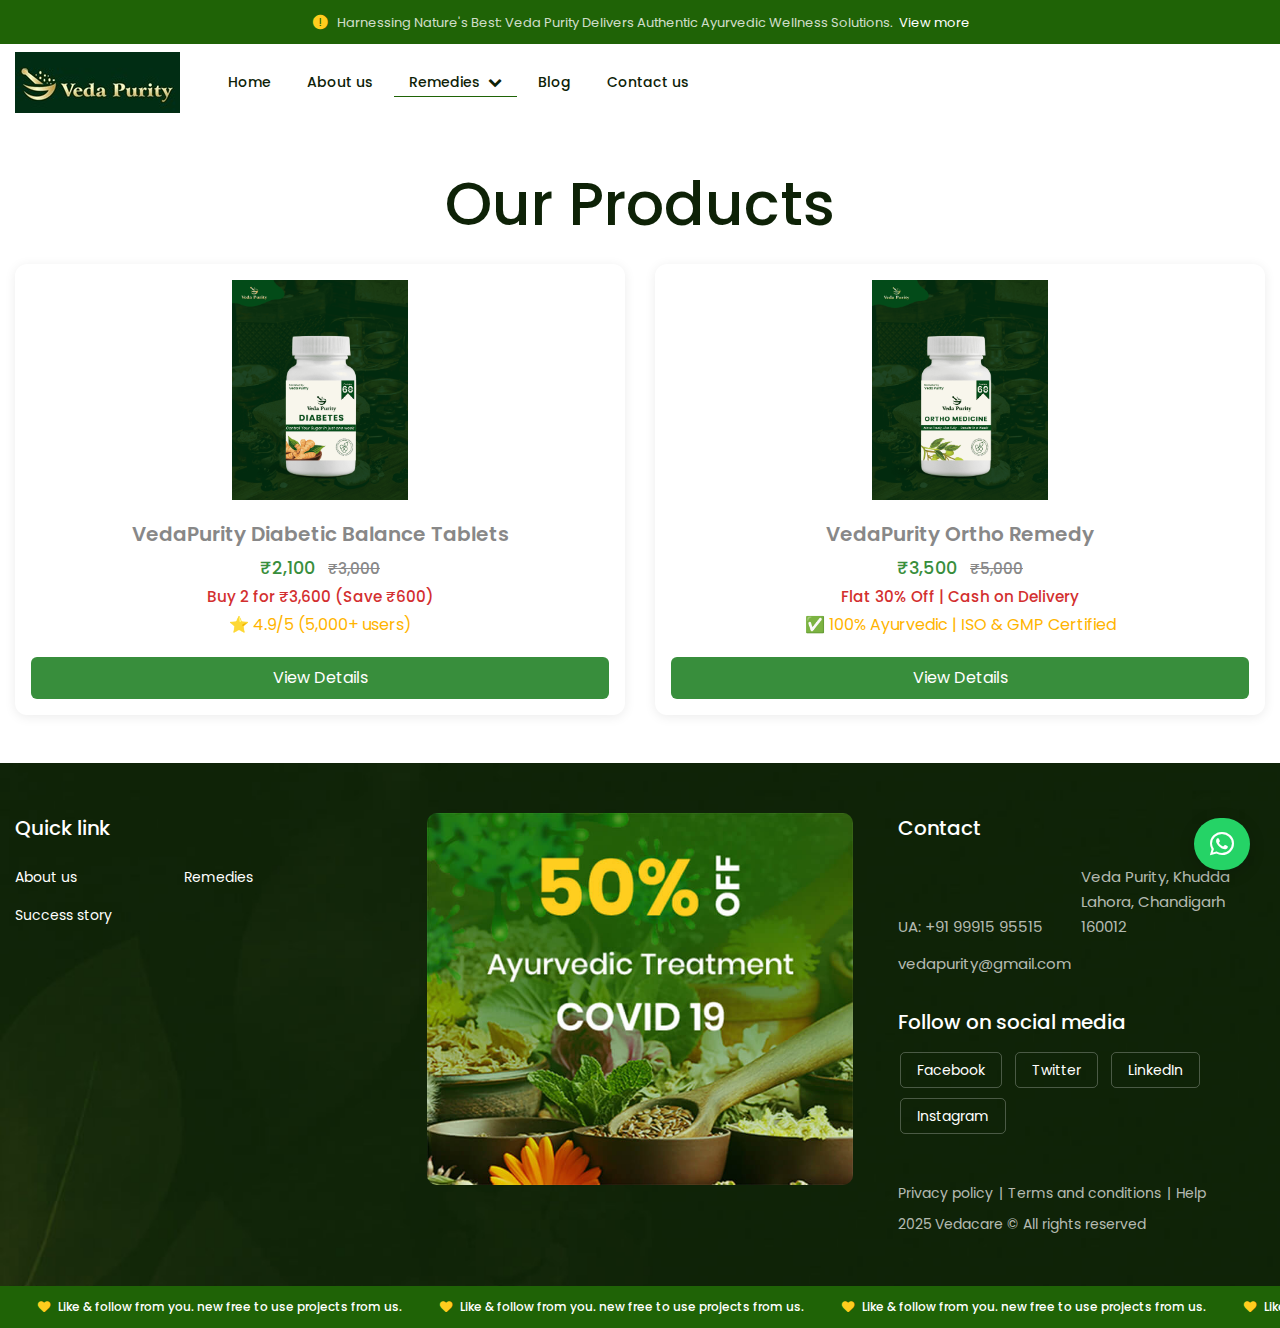
<file: products.html>
<!DOCTYPE html>
<html lang="en">

<head>
    <meta charset="utf-8">
    <meta http-equiv="X-UA-Compatible" content="IE=edge">
    <meta name="viewport" content="width=device-width, initial-scale=1">
    <title>Our Products | VedaPurity</title>
    <link rel="shortcut icon" href="images/favicon.ico">
    <link rel="stylesheet" type="text/css" href="css/bootstrap.min.css">
    <link rel="stylesheet" type="text/css" href="css/animate.css">
    <link rel="stylesheet" type="text/css" href="css/all.min.css">
    <link rel="stylesheet" type="text/css" href="css/fontello.css">
    <link rel="stylesheet" type="text/css" href="css/flaticon.css">
    <link rel="stylesheet" type="text/css" href="css/themify-icons.css">
    <link rel="stylesheet" type="text/css" href="css/font-awesome.css">
    <link rel="stylesheet" type="text/css" href="css/aos.css">
    <link rel="stylesheet" type="text/css" href="css/slick.css">
    <link rel="stylesheet" type="text/css" href="css/prettyPhoto.css">
    <link rel="stylesheet" type="text/css" href="css/samarkannormal.css">
    <link rel="stylesheet" type="text/css" href="css/shortcodes.css">
    <link rel="stylesheet" type="text/css" href="css/main.css">
    <link rel="stylesheet" type="text/css" href="css/megamenu.css">
    <link rel="stylesheet" type="text/css" href="css/responsive.css">
    <!-- Google Tag Manager -->
    <script>(function (w, d, s, l, i) {
            w[l] = w[l] || []; w[l].push({
                'gtm.start':
                    new Date().getTime(), event: 'gtm.js'
            }); var f = d.getElementsByTagName(s)[0],
                j = d.createElement(s), dl = l != 'dataLayer' ? '&l=' + l : ''; j.async = true; j.src =
                    'https://www.googletagmanager.com/gtm.js?id=' + i + dl; f.parentNode.insertBefore(j, f);
        })(window, document, 'script', 'dataLayer', 'GTM-N99B65QX');</script>
    <!-- End Google Tag Manager -->
    <style>
        .product-card {
            box-shadow: 0 2px 12px rgba(0, 0, 0, 0.08);
            border-radius: 12px;
            overflow: hidden;
            background: #fff;
            transition: box-shadow .2s;
        }

        .product-card:hover {
            box-shadow: 0 6px 24px rgba(0, 0, 0, 0.15);
        }

        .product-img {
            width: 100%;
            height: 220px;
            object-fit: contain;
        }

        .product-title {
            font-size: 1.25rem;
            font-weight: 600;
            margin: 12px 0 6px;
        }

        .product-price {
            font-size: 1.1rem;
            color: #388e3c;
            font-weight: 500;
        }

        .product-old-price {
            text-decoration: line-through;
            color: #888;
            font-size: 0.95rem;
            margin-left: 8px;
        }

        .product-offer {
            color: #d32f2f;
            font-size: 0.95rem;
            font-weight: 500;
        }

        .product-rating {
            color: #ffb400;
            font-size: 1rem;
        }

        .btn-details {
            background: #388e3c;
            color: #fff;
            border-radius: 6px;
            padding: 8px 18px;
            margin-top: 10px;
        }

        .btn-details:hover {
            background: #2e7031;
            color: #fff;
        }

        @media (max-width: 767px) {
            .product-img {
                height: 150px;
            }
        }
    </style>
</head>

<body>
    <!-- Google Tag Manager (noscript) -->
    <noscript><iframe src="https://www.googletagmanager.com/ns.html?id=GTM-N99B65QX" height="0" width="0"
            style="display:none;visibility:hidden"></iframe></noscript>
    <!-- End Google Tag Manager (noscript) -->
    <div class="page">
        <div class="main-box">
            <!-- header start -->
            <header id="masthead" class="header prt-header-style-01">
                <!-- topbar -->
                <div class="top_bar prt-topbar-wrapper clearfix">
                    <div class="container-fluid">
                        <div class="row">
                            <div class="col-lg-12">
                                <div class="top_bar_contact_item text-center">
                                    <span class="top_bar_icon"><i class="flaticon flaticon-alert"></i></span>
                                    Harnessing Nature's Best: Veda Purity Delivers Authentic Ayurvedic Wellness
                                    Solutions. <a href="#">View more</a>
                                </div>
                            </div>
                        </div>
                    </div>
                </div>
                <!-- topbar end -->
                <!-- site-header-menu -->
                <div id="site-header-menu" class="site-header-menu">
                    <div class="site-header-menu-inner prt-stickable-header">
                        <div class="container-fluid">
                            <div class="row">
                                <div class="col-lg-12">
                                    <div class="d-flex align-items-center justify-content-between">
                                        <!--site-navigation -->
                                        <div class="site-navigation d-flex align-items-center">
                                            <!-- site-branding -->
                                            <div class="site-branding">
                                                <h1><a class="home-link" href="index.html" title="Veda Purity"
                                                        rel="home">
                                                        <img id="logo-img" height="1080" width="400"
                                                            class="img-fluid auto_size"
                                                            src="images/Banner_Veda_Purity.jpg" alt="logo-img">
                                                    </a></h1>
                                            </div>
                                            <!-- site-branding end -->
                                            <!-- menu-link -->
                                            <div class="menu-link">
                                                <div class="btn-show-menu-mobile menubar menubar--squeeze">
                                                    <span class="menubar-box">
                                                        <span class="menubar-inner"></span>
                                                    </span>
                                                </div>
                                                <nav class="main-menu menu-mobile" id="menu">
                                                    <ul class="menu">
                                                        <li class="mega-menu-item"><a href="index.html">Home</a></li>
                                                        <li class="mega-menu-item"><a href="about-us.html">About us</a>
                                                        </li>
                                                        <li class="mega-menu-item active">
                                                            <a href="products.html" class="mega-menu-link">
                                                                Remedies <span class="dropdown-icon"
                                                                    style="margin-left:4px;"><i
                                                                        class="fa fa-chevron-down"
                                                                        aria-hidden="true"></i></span>
                                                            </a>
                                                            <ul class="mega-submenu">
                                                                <li><a href="product-diabetic-balance.html">VedaPurity
                                                                        Diabetic Balance Tablets</a>
                                                                </li>
                                                                <li><a href="product-ortho.html">VedaPurity Ortho
                                                                        Remedy</a></li>
                                                            </ul>
                                                        </li>
                                                        <li class="mega-menu-item"><a href="blog.html">Blog</a></li>
                                                        <li class="mega-menu-item"><a
                                                                href="contact-us.html#appointment">Contact us</a>
                                                        </li>
                                                    </ul>
                                                </nav>
                                            </div>
                                            <!-- menu-link end-->
                                        </div><!-- site-navigation end-->
                                        <div class="d-flex align-items-center">
                                            <!-- header_extra -->
                                            <div class="header_extra d-flex align-items-center">
                                                <div class="contact_item with-icon">
                                                    <span><i class="icon-whatsapp"></i> <a
                                                            href="https://wa.me/+919991595515" target="_blank"
                                                            aria-label="Chat on WhatsApp">+91 99915 95515</a></span>
                                                </div>
                                            </div>
                                            <!-- header_extra -->
                                        </div>
                                    </div>
                                </div>
                            </div>
                        </div>
                    </div>
                </div>
                <!-- site-header-menu end-->
            </header><!-- header end -->
            <!-- main content -->
            <section class="container py-5">
                <h1 class="text-center mb-4">Our Products</h1>
                <div class="row g-4">
                    <!-- Product 1 -->
                    <div class="col-md-6">
                        <div class="product-card p-3 h-100 d-flex flex-column align-items-center">
                            <img src="images/product/diabetes1.png" alt="VedaPurity Diabetic Balance Tablets"
                                class="product-img mb-2">
                            <div class="product-title">VedaPurity Diabetic Balance Tablets</div>
                            <div class="product-price">₹2,100 <span class="product-old-price">₹3,000</span></div>
                            <div class="product-offer">Buy 2 for ₹3,600 (Save ₹600)</div>
                            <div class="product-rating mb-2">⭐ 4.9/5 (5,000+ users)</div>
                            <a href="product-diabetic-balance.html" class="btn btn-details w-100">View Details</a>
                        </div>
                    </div>
                    <!-- Product 2 -->
                    <div class="col-md-6">
                        <div class="product-card p-3 h-100 d-flex flex-column align-items-center">
                            <img src="images/product/ortho1.png" alt="VedaPurity Ortho Remedy" class="product-img mb-2">
                            <div class="product-title">VedaPurity Ortho Remedy</div>
                            <div class="product-price">₹3,500 <span class="product-old-price">₹5,000</span></div>
                            <div class="product-offer">Flat 30% Off | Cash on Delivery</div>
                            <div class="product-rating mb-2">✅ 100% Ayurvedic | ISO & GMP Certified</div>
                            <a href="product-ortho.html" class="btn btn-details w-100">View Details</a>
                        </div>
                    </div>
                </div>
            </section>
        </div><!-- main-box end -->
        <!-- footer start -->
        <footer class="footer widget-footer bg-base-dark text-base-white overflow-hidden clearfix">
            <div class="second-footer">
                <div class="container">
                    <div class="row">
                        <div class="col-xl-4 col-lg-4 col-md-6 col-sm-12">
                            <div class="footer-widget-box prt-pr">
                                <h3 class="widget-title-h3">Quick link</h3>
                                <div class="footer-menu-links">
                                    <ul class="footer-menu-list">
                                        <li class="footer-menu-item"><a href="#" class="footer-menu-item-link">About
                                                us</a>
                                        </li>
                                        <li class="footer-menu-item"><a href="#"
                                                class="footer-menu-item-link">Remedies</a>
                                        </li>
                                        <li class="footer-menu-item"><a href="#" class="footer-menu-item-link">Success
                                                story</a>
                                        </li>
                                    </ul>
                                </div>
                            </div>
                        </div>
                        <div class="col-xl-4 col-lg-4 col-md-6 col-sm-12">
                            <div class="footer-widget-box">
                                <div class="footer-img">
                                    <a href="#"><img width="441" height="385" class="img-fluid w-100 border-rad_10"
                                            src="images/footer-img.jpg" alt="image"></a>
                                </div>
                            </div>
                        </div>
                        <div class="col-xl-4 col-lg-4 col-md-12 col-sm-12">
                            <div class="footer-widget-box prt-pl">
                                <h3 class="widget-title-h3">Contact</h3>
                                <ul class="prt-list footer-cta-list">
                                    <li class="list-items">UA: <a href="tel:+91 99915 95515">+91 99915 95515</a></li>
                                    <li class="list-items">Veda Purity, Khudda Lahora, Chandigarh 160012</li>
                                    <li class="list-items"><a
                                            href="mailto:vedapurity@gmail.com">vedapurity@gmail.com</a>
                                    </li>
                                </ul>
                                <!-- social-icons -->
                                <div class="social-icons">
                                    <h3 class="widget-title-h3">Follow on social media</h3>
                                    <ul class="footer-social-icons">
                                        <li class="footer-social-icons-item"><a
                                                href="https://www.facebook.com/vedapurity/" target="_blank"
                                                class="footer-social-icons-link">Facebook</a></li>
                                        <li class="footer-social-icons-item"><a href="https://x.com/vedapurity"
                                                target="_blank" class="footer-social-icons-link">Twitter</a></li>
                                        <li class="footer-social-icons-item"><a
                                                href="https://www.linkedin.com/company/vedapurity/" target="_blank"
                                                class="footer-social-icons-link">LinkedIn</a></li>
                                        <li class="footer-social-icons-item"><a
                                                href="https://www.instagram.com/vedapurity/" target="_blank"
                                                class="footer-social-icons-link">Instagram</a></li>
                                    </ul>
                                </div>
                                <div class="copyright ">
                                    <div class="copyright-text">
                                        <ul class="footer-nav-menu">
                                            <li><a href="#"> Privacy policy </a></li>
                                            <li><a href="#"> Terms and conditions</a></li>
                                            <li><a href="#"> Help </a></li>
                                        </ul>
                                        <div class="cpy-text">
                                            <p>2025 Vedacare © All rights reserved</p>
                                        </div>
                                    </div>
                                </div>
                            </div>
                        </div>
                    </div>
                </div>
            </div>
            <div class="bottom-footer">
                <div class="container-fluid p-0">
                    <!-- row -->
                    <div class="row">
                        <div class="col-lg-12">
                            <div class="marquee-block overflow-hidden">
                                <div class="marquee">
                                    <div class="marquee-content">
                                        <div class="marquee-text">Like & follow from you. new free to use projects from
                                            us. </div>
                                        <div class="marquee-text">Like & follow from you. new free to use projects from
                                            us. </div>
                                        <div class="marquee-text">Like & follow from you. new free to use projects from
                                            us. </div>
                                        <div class="marquee-text">Like & follow from you. new free to use projects from
                                            us. </div>
                                        <div class="marquee-text">Like & follow from you. new free to use projects from
                                            us. </div>
                                        <div class="marquee-text">Like & follow from you. new free to use projects from
                                            us. </div>
                                        <div class="marquee-text">Like & follow from you. new free to use projects from
                                            us. </div>
                                        <div class="marquee-text">Like & follow from you. new free to use projects from
                                            us. </div>
                                        <div class="marquee-text">Like & follow from you. new free to use projects from
                                            us. </div>
                                        <div class="marquee-text">Like & follow from you. new free to use projects from
                                            us. </div>
                                    </div>
                                </div>
                            </div>
                        </div>
                    </div><!-- row end -->
                </div>
            </div>
        </footer>
        <!-- footer end -->
    </div><!-- page end -->
    <!-- WhatsApp Floating Button Start -->
    <a href="https://wa.me/+919991595515" target="_blank" aria-label="Chat on WhatsApp" class="whatsapp-float-btn">
        <i class="fab fa-whatsapp"></i>
        <span class="whatsapp-text">WhatsApp Us</span>
    </a>
    <style>
        .whatsapp-float-btn {
            position: fixed;
            bottom: 30px;
            right: 30px;
            z-index: 9999;
            display: flex;
            align-items: center;
            text-decoration: none;
            background: #25d366;
            color: #fff;
            padding: 12px 16px;
            border-radius: 50px;
            box-shadow: 0 4px 16px rgba(0, 0, 0, 0.18);
            font-weight: 600;
            font-size: 1.1rem;
            transition: padding 0.3s, width 0.3s;
            overflow: hidden;
        }

        .whatsapp-float-btn .fab.fa-whatsapp {
            font-size: 1.7rem;
            transition: margin-right 0.3s;
        }

        .whatsapp-float-btn .whatsapp-text {
            opacity: 0;
            max-width: 0;
            white-space: nowrap;
            transition: opacity 0.3s, max-width 0.3s;
            overflow: hidden;
        }

        .whatsapp-float-btn:hover,
        .whatsapp-float-btn:focus {
            padding: 12px 24px 12px 20px;
        }

        .whatsapp-float-btn:hover .whatsapp-text,
        .whatsapp-float-btn:focus .whatsapp-text {
            opacity: 1;
            max-width: 120px;
        }
    </style>
    <!-- WhatsApp Floating Button End -->
    <!-- Javascript -->
    <script src="js/jquery-3.7.1.min.js"></script>
    <script src="js/jquery-migrate-3.4.1.min.js"></script>
    <script src="js/bootstrap.bundle.min.js"></script>
    <script src="js/Scrolltrigger.js"></script>
    <script src="js/Splittext.js"></script>
    <script src="js/cursor.js"></script>
    <script src="js/gsap.min.js"></script>
    <script src="js/gsap-animation.js"></script>
    <script src="js/jquery-validate.js"></script>
    <script src="js/jquery.prettyPhoto.js"></script>
    <script src="js/slick.min.js"></script>
    <script src="js/jquery-waypoints.js"></script>
    <script src="js/numinate.min.js"></script>
    <script src="js/imagesloaded.min.js"></script>
    <script src="js/circle-progress.min.js"></script>
    <script src="js/main.js"></script>
    <script src="js/aos.js"></script>
    <script>
        AOS.init({
            offset: 0,
            duration: 400,
            delay: 0,
            once: true,
        });
    </script>
</body>

</html>
</file>
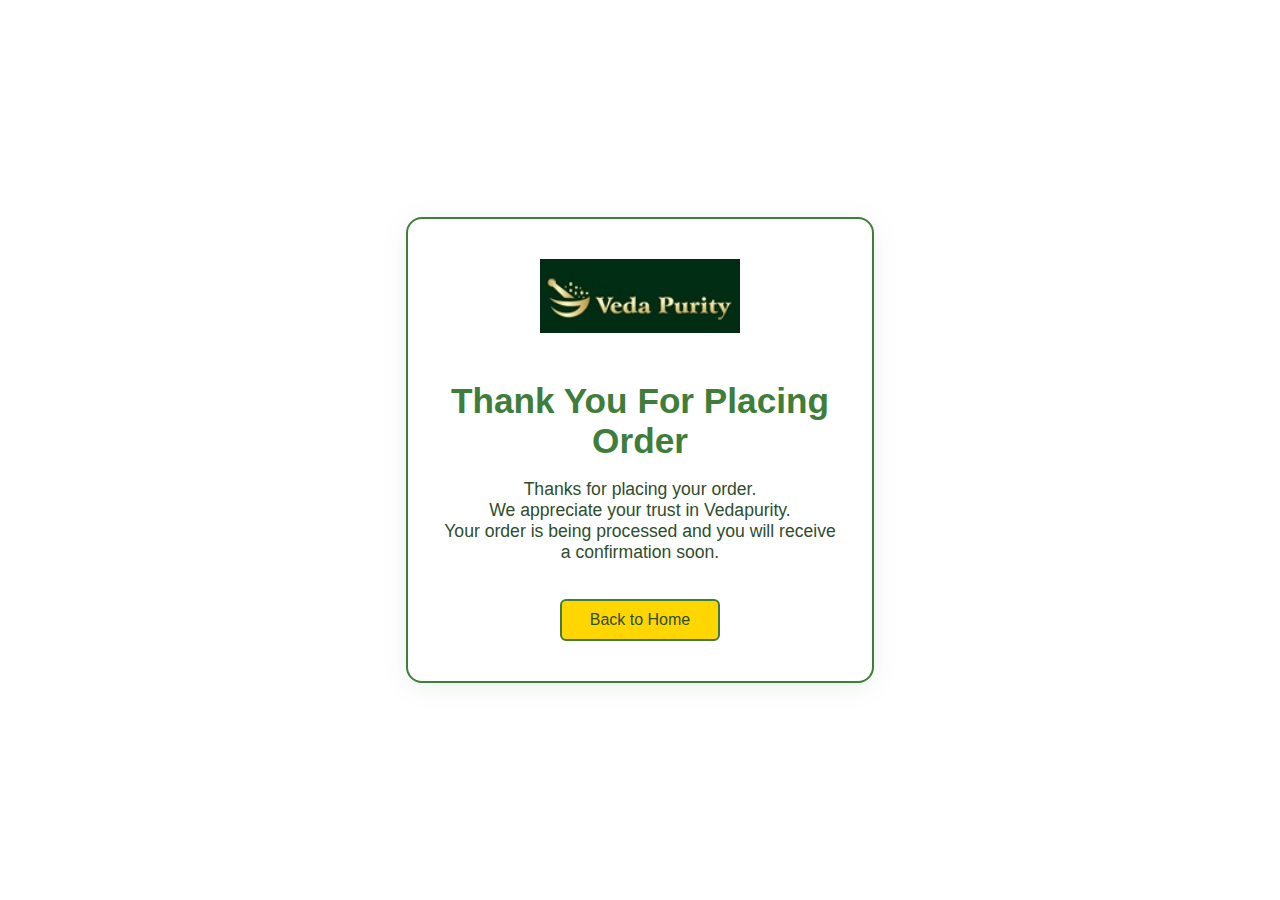
<file: thankyou.html>
<!DOCTYPE html>
<html lang="en">

<head>
    <meta charset="UTF-8">
    <title>Thank You - Vedapurity</title>
    <meta name="viewport" content="width=device-width, initial-scale=1.0">
    <style>
        :root {
            --vp-green: #3e7d3a;
            --vp-yellow: #ffd600;
            --vp-dark: #2e4d2c;
        }

        body {
            background: #fff;
            font-family: 'Segoe UI', Arial, sans-serif;
            color: var(--vp-dark);
            margin: 0;
            padding: 0;
            display: flex;
            align-items: center;
            justify-content: center;
            height: 100vh;
        }

        .thankyou-container {
            background: #fff;
            border-radius: 16px;
            box-shadow: 0 4px 24px rgba(62, 125, 58, 0.10);
            padding: 40px 32px;
            max-width: 400px;
            text-align: center;
            border: 2px solid var(--vp-green);
        }

        .thankyou-container h1 {
            color: var(--vp-green);
            font-size: 2.2rem;
            margin-bottom: 16px;
            font-weight: 700;
        }

        .thankyou-container p {
            font-size: 1.1rem;
            margin-bottom: 24px;
        }

        .thankyou-container .logo {
            width: 200px;
            margin-bottom: 20px;
        }

        .thankyou-container a {
            display: inline-block;
            margin-top: 12px;
            color: var(--vp-dark);
            background: var(--vp-yellow);
            padding: 10px 28px;
            border-radius: 6px;
            text-decoration: none;
            font-weight: 500;
            border: 2px solid var(--vp-green);
            transition: background 0.2s, color 0.2s;
        }

        .thankyou-container a:hover {
            background: var(--vp-green);
            color: #fff;
        }
    </style>
</head>

<body>
    <div class="thankyou-container">
        <img src="images/Banner_Veda_Purity.jpg" alt="Vedapurity Logo" class="logo">
        <h1>Thank You For Placing Order</h1>
        <p>Thanks for placing your order.<br>
            We appreciate your trust in Vedapurity.<br>
            Your order is being processed and you will receive a confirmation soon.</p>
        <a href="/">Back to Home</a>
    </div>
</body>

</html>
</file>
<file: css/fontello.css>
@charset "UTF-8";
@font-face {
  font-family: "fontello";
  src: url("../fonts/fontello3043.eot?51935712");
  src: url("../fonts/fontello3043.eot?51935712#iefix")
      format("embedded-opentype"),
    url("../fonts/fontello3043.woff2?51935712") format("woff2"),
    url("../fonts/fontello3043.woff?51935712") format("woff"),
    url("../fonts/fontello3043.ttf?51935712") format("truetype"),
    url("../fonts/fontello3043.svg?51935712#fontello") format("svg");
  font-weight: normal;
  font-style: normal;
}
[class^="icon-"]:before,
[class*=" icon-"]:before {
  font-family: "fontello";
  font-style: normal;
  font-weight: normal;
  speak: never;
  display: inline-block;
  text-decoration: inherit;
  width: 1em;
  margin-right: 0.2em;
  text-align: center;
  font-variant: normal;
  text-transform: none;
  line-height: 1em;
  margin-left: 0.2em;
  -webkit-font-smoothing: antialiased;
  -moz-osx-font-smoothing: grayscale;
}
.icon-google-drive:before {
  content: "\e800";
}
.icon-issuu:before {
  content: "\e801";
}
.icon-user:before {
  content: "\e802";
}
.icon-music:before {
  content: "\e803";
}
.icon-video:before {
  content: "\e804";
}
.icon-quote:before {
  content: "\e805";
}
.icon-aside:before {
  content: "\e806";
}
.icon-rss:before {
  content: "\e807";
}
.icon-angle-left:before {
  content: "\e808";
}
.icon-angle-right:before {
  content: "\e809";
}
.icon-status:before {
  content: "\e80a";
}
.icon-Twitter:before {
  content: "\e80b";
}
.icon-facebook:before {
  content: "\e80c";
}
.icon-flickr:before {
  content: "\e80d";
}
.icon-gplus:before {
  content: "\e80e";
}
.icon-instagram:before {
  content: "\e80f";
}
.icon-linkedin:before {
  content: "\e810";
}
.icon-pinterest:before {
  content: "\e811";
}
.icon-twitter:before {
  content: "\e812";
}
.icon-vk:before {
  content: "\e813";
}
.icon-xing:before {
  content: "\e814";
}
.icon-yelp:before {
  content: "\e815";
}
.icon-youtube:before {
  content: "\e816";
}
.icon-gallery:before {
  content: "\e817";
}
.icon-plus:before {
  content: "\e818";
}
.icon-link:before {
  content: "\e819";
}
.icon-tag:before {
  content: "\e81a";
}
.icon-clock:before {
  content: "\e81b";
}
.icon-heart:before {
  content: "\e81c";
}
.icon-sticky:before {
  content: "\e81d";
}
.icon-marker:before {
  content: "\e81e";
}
.icon-comment:before {
  content: "\e81f";
}
.icon-chat:before {
  content: "\e820";
}
.icon-podcast:before {
  content: "\e821";
}
.icon-houzz:before {
  content: "\e822";
}
.icon-image:before {
  content: "\e823";
}
.icon-cart:before {
  content: "\e824";
}
.icon-search:before {
  content: "\e825";
}
.icon-arrow-right:before {
  content: "\e826";
}
.icon-pencil:before {
  content: "\e827";
}
.icon-mobile:before {
  content: "\e828";
}
.icon-comment-1:before {
  content: "\e829";
}
.icon-world:before {
  content: "\e82a";
}
.icon-location-pin:before {
  content: "\e82b";
}
.icon-quote-left:before {
  content: "\e82c";
}
.icon-close:before {
  content: "\e82d";
}
.icon-comments-smiley:before {
  content: "\e82e";
}
.icon-category:before {
  content: "\e82f";
}
.icon-tag-1:before {
  content: "\e830";
}
.icon-shift-right:before {
  content: "\e831";
}
.icon-mail:before {
  content: "\e832";
}
.icon-phone:before {
  content: "\e833";
}
.icon-arrow-left:before {
  content: "\e834";
}
.icon-gallery-1:before {
  content: "\e835";
}
.icon-music-alt:before {
  content: "\e836";
}
.icon-shopping-cart:before {
  content: "\e837";
}
.icon-heart-empty:before {
  content: "\e838";
}
.icon-check:before {
  content: "\e839";
}
.icon-arrow-left-1:before {
  content: "\e83a";
}
.icon-plus-1:before {
  content: "\e83b";
}
.icon-unlink:before {
  content: "\e83c";
}
.icon-quote-right:before {
  content: "\e83d";
}
.icon-home:before {
  content: "\e83e";
}
.icon-quote-1:before {
  content: "\e83f";
}
.icon-ok:before {
  content: "\e840";
}
.icon-search-1:before {
  content: "\e841";
}
.icon-eye:before {
  content: "\e842";
}
.icon-basket:before {
  content: "\e843";
}
.icon-paper-plane:before {
  content: "\e844";
}
.icon-arrow-circle-down:before {
  content: "\e845";
}
.icon-minus:before {
  content: "\e846";
}
.icon-minus-1:before {
  content: "\e847";
}
.icon-left-open-big:before {
  content: "\e848";
}
.icon-right-open-big:before {
  content: "\e849";
}
.icon-location:before {
  content: "\e84a";
}
.icon-comment-3:before {
  content: "\e84b";
}
.icon-user-1:before {
  content: "\e84c";
}
.icon-star-1:before {
  content: "\e84d";
}
.icon-star-empty-1:before {
  content: "\e84e";
}
.icon-folder:before {
  content: "\e84f";
}
.icon-ok-1:before {
  content: "\e850";
}
.icon-mail-1:before {
  content: "\e851";
}
.icon-location-outline:before {
  content: "\e852";
}
.icon-location-2:before {
  content: "\e853";
}
.icon-right-small:before {
  content: "\e854";
}
.icon-right:before {
  content: "\e855";
}
.icon-quote-right-alt:before {
  content: "\e856";
}
.icon-megaphone:before {
  content: "\e857";
}
.icon-cancel:before {
  content: "\e858";
}
.icon-cancel-1:before {
  content: "\e859";
}
.icon-cancel-2:before {
  content: "\e85a";
}
.icon-facebook-rect-1:before {
  content: "\e85b";
}
.icon-calendar:before {
  content: "\e85c";
}
.icon-plus-2:before {
  content: "\e85d";
}
.icon-asterisk:before {
  content: "\e85e";
}
.icon-play:before {
  content: "\e85f";
}
.icon-menu:before {
  content: "\f0c9";
}
.icon-comment-empty:before {
  content: "\f0e5";
}
.icon-angle-double-left:before {
  content: "\f100";
}
.icon-angle-double-right:before {
  content: "\f101";
}
.icon-angle-up:before {
  content: "\f106";
}
.icon-angle-down:before {
  content: "\f107";
}
.icon-quote-right-1:before {
  content: "\f10e";
}
.icon-folder-open-empty:before {
  content: "\f115";
}
.icon-tumblr:before {
  content: "\f173";
}
.icon-down:before {
  content: "\f175";
}
.icon-right-1:before {
  content: "\f178";
}
.icon-apple:before {
  content: "\f179";
}
.icon-stumbleupon:before {
  content: "\f1a4";
}
.icon-digg:before {
  content: "\f1a6";
}
.icon-share:before {
  content: "\f1e0";
}
.icon-whatsapp:before {
  content: "\f232";
}
.icon-reddit:before {
  content: "\f281";
}
.icon-shopping-basket:before {
  content: "\f291";
}
.icon-user-o:before {
  content: "\f2c0";
}
.icon-facebook-rect:before {
  content: "\f301";
}
.icon-facebook-squared:before {
  content: "\f308";
}
.icon-vimeo:before {
  content: "󨇎";
}
</file>
<file: css/flaticon.css>
@font-face {
    font-family: "flaticon";
    src: url("../fonts/flaticon9501.ttf?6f916db93ef51fe7447eb8472dff021b") format("truetype"),
url("../fonts/flaticon9501.woff?6f916db93ef51fe7447eb8472dff021b") format("woff"),
url("../fonts/flaticon9501.woff2?6f916db93ef51fe7447eb8472dff021b") format("woff2"),
url("../fonts/flaticon9501.eot?6f916db93ef51fe7447eb8472dff021b#iefix") format("embedded-opentype"),
url("../fonts/flaticon9501.svg?6f916db93ef51fe7447eb8472dff021b#flaticon_ayurveda") format("svg");
}

i[class^="flaticon-"]:before, i[class*=" flaticon-"]:before {
    font-family: flaticon !important;
    font-style: normal;
    font-weight: normal !important;
    font-variant: normal;
    text-transform: none;
    line-height: 1;
    -webkit-font-smoothing: antialiased;
    -moz-osx-font-smoothing: grayscale;
}

.flaticon-organic-product:before {
    content: "\f101";
}
.flaticon-quality:before {
    content: "\f102";
}
.flaticon-address:before {
    content: "\f103";
}
.flaticon-worldwide:before {
    content: "\f104";
}
.flaticon-call:before {
    content: "\f105";
}
.flaticon-email:before {
    content: "\f106";
}
.flaticon-up-right-arrow:before {
    content: "\f107";
}
.flaticon-verification:before {
    content: "\f108";
}
.flaticon-alert:before {
    content: "\f109";
}
.flaticon-hourglass:before {
    content: "\f10a";
}
</file>
<file: css/themify-icons.css>
@font-face {
  font-family: themify;
  src: url(../fonts/themify9f24.eot?-fvbane);
  src: url(../fonts/themifyd41d.eot?#iefix-fvbane) format("embedded-opentype"),
    url(../fonts/themify9f24.woff?-fvbane) format("woff"),
    url(../fonts/themify9f24.ttf?-fvbane) format("truetype"),
    url(../fonts/themify9f24.svg?-fvbane#themify) format("svg");
  font-weight: 400;
  font-display: swap;
  font-style: normal;
}
[class*=" ti-"],
[class^="ti-"] {
  font-family: themify;
  speak: none;
  font-style: normal;
  font-weight: 400;
  font-variant: normal;
  text-transform: none;
  line-height: 1;
  -webkit-font-smoothing: antialiased;
  -moz-osx-font-smoothing: grayscale;
}
.ti-wand:before {
  content: "\e600";
}
.ti-volume:before {
  content: "\e601";
}
.ti-user:before {
  content: "\e602";
}
.ti-unlock:before {
  content: "\e603";
}
.ti-unlink:before {
  content: "\e604";
}
.ti-trash:before {
  content: "\e605";
}
.ti-thought:before {
  content: "\e606";
}
.ti-target:before {
  content: "\e607";
}
.ti-tag:before {
  content: "\e608";
}
.ti-tablet:before {
  content: "\e609";
}
.ti-star:before {
  content: "\e60a";
}
.ti-spray:before {
  content: "\e60b";
}
.ti-signal:before {
  content: "\e60c";
}
.ti-shopping-cart:before {
  content: "\e60d";
}
.ti-shopping-cart-full:before {
  content: "\e60e";
}
.ti-settings:before {
  content: "\e60f";
}
.ti-search:before {
  content: "\e610";
}
.ti-zoom-in:before {
  content: "\e611";
}
.ti-zoom-out:before {
  content: "\e612";
}
.ti-cut:before {
  content: "\e613";
}
.ti-ruler:before {
  content: "\e614";
}
.ti-ruler-pencil:before {
  content: "\e615";
}
.ti-ruler-alt:before {
  content: "\e616";
}
.ti-bookmark:before {
  content: "\e617";
}
.ti-bookmark-alt:before {
  content: "\e618";
}
.ti-reload:before {
  content: "\e619";
}
.ti-plus:before {
  content: "\e61a";
}
.ti-pin:before {
  content: "\e61b";
}
.ti-pencil:before {
  content: "\e61c";
}
.ti-pencil-alt:before {
  content: "\e61d";
}
.ti-paint-roller:before {
  content: "\e61e";
}
.ti-paint-bucket:before {
  content: "\e61f";
}
.ti-na:before {
  content: "\e620";
}
.ti-mobile:before {
  content: "\e621";
}
.ti-minus:before {
  content: "\e622";
}
.ti-medall:before {
  content: "\e623";
}
.ti-medall-alt:before {
  content: "\e624";
}
.ti-marker:before {
  content: "\e625";
}
.ti-marker-alt:before {
  content: "\e626";
}
.ti-arrow-up:before {
  content: "\e627";
}
.ti-arrow-right:before {
  content: "\e628";
}
.ti-arrow-left:before {
  content: "\e629";
}
.ti-arrow-down:before {
  content: "\e62a";
}
.ti-lock:before {
  content: "\e62b";
}
.ti-location-arrow:before {
  content: "\e62c";
}
.ti-link:before {
  content: "\e62d";
}
.ti-layout:before {
  content: "\e62e";
}
.ti-layers:before {
  content: "\e62f";
}
.ti-layers-alt:before {
  content: "\e630";
}
.ti-key:before {
  content: "\e631";
}
.ti-import:before {
  content: "\e632";
}
.ti-image:before {
  content: "\e633";
}
.ti-heart:before {
  content: "\e634";
}
.ti-heart-broken:before {
  content: "\e635";
}
.ti-hand-stop:before {
  content: "\e636";
}
.ti-hand-open:before {
  content: "\e637";
}
.ti-hand-drag:before {
  content: "\e638";
}
.ti-folder:before {
  content: "\e639";
}
.ti-flag:before {
  content: "\e63a";
}
.ti-flag-alt:before {
  content: "\e63b";
}
.ti-flag-alt-2:before {
  content: "\e63c";
}
.ti-eye:before {
  content: "\e63d";
}
.ti-export:before {
  content: "\e63e";
}
.ti-exchange-vertical:before {
  content: "\e63f";
}
.ti-desktop:before {
  content: "\e640";
}
.ti-cup:before {
  content: "\e641";
}
.ti-crown:before {
  content: "\e642";
}
.ti-comments:before {
  content: "\e643";
}
.ti-comment:before {
  content: "\e644";
}
.ti-comment-alt:before {
  content: "\e645";
}
.ti-close:before {
  content: "\e646";
}
.ti-clip:before {
  content: "\e647";
}
.ti-angle-up:before {
  content: "\e648";
}
.ti-angle-right:before {
  content: "\e649";
}
.ti-angle-left:before {
  content: "\e64a";
}
.ti-angle-down:before {
  content: "\e64b";
}
.ti-check:before {
  content: "\e64c";
}
.ti-check-box:before {
  content: "\e64d";
}
.ti-camera:before {
  content: "\e64e";
}
.ti-announcement:before {
  content: "\e64f";
}
.ti-brush:before {
  content: "\e650";
}
.ti-briefcase:before {
  content: "\e651";
}
.ti-bolt:before {
  content: "\e652";
}
.ti-bolt-alt:before {
  content: "\e653";
}
.ti-blackboard:before {
  content: "\e654";
}
.ti-bag:before {
  content: "\e655";
}
.ti-move:before {
  content: "\e656";
}
.ti-arrows-vertical:before {
  content: "\e657";
}
.ti-arrows-horizontal:before {
  content: "\e658";
}
.ti-fullscreen:before {
  content: "\e659";
}
.ti-arrow-top-right:before {
  content: "\e65a";
}
.ti-arrow-top-left:before {
  content: "\e65b";
}
.ti-arrow-circle-up:before {
  content: "\e65c";
}
.ti-arrow-circle-right:before {
  content: "\e65d";
}
.ti-arrow-circle-left:before {
  content: "\e65e";
}
.ti-arrow-circle-down:before {
  content: "\e65f";
}
.ti-angle-double-up:before {
  content: "\e660";
}
.ti-angle-double-right:before {
  content: "\e661";
}
.ti-angle-double-left:before {
  content: "\e662";
}
.ti-angle-double-down:before {
  content: "\e663";
}
.ti-zip:before {
  content: "\e664";
}
.ti-world:before {
  content: "\e665";
}
.ti-wheelchair:before {
  content: "\e666";
}
.ti-view-list:before {
  content: "\e667";
}
.ti-view-list-alt:before {
  content: "\e668";
}
.ti-view-grid:before {
  content: "\e669";
}
.ti-uppercase:before {
  content: "\e66a";
}
.ti-upload:before {
  content: "\e66b";
}
.ti-underline:before {
  content: "\e66c";
}
.ti-truck:before {
  content: "\e66d";
}
.ti-timer:before {
  content: "\e66e";
}
.ti-ticket:before {
  content: "\e66f";
}
.ti-thumb-up:before {
  content: "\e670";
}
.ti-thumb-down:before {
  content: "\e671";
}
.ti-text:before {
  content: "\e672";
}
.ti-stats-up:before {
  content: "\e673";
}
.ti-stats-down:before {
  content: "\e674";
}
.ti-split-v:before {
  content: "\e675";
}
.ti-split-h:before {
  content: "\e676";
}
.ti-smallcap:before {
  content: "\e677";
}
.ti-shine:before {
  content: "\e678";
}
.ti-shift-right:before {
  content: "\e679";
}
.ti-shift-left:before {
  content: "\e67a";
}
.ti-shield:before {
  content: "\e67b";
}
.ti-notepad:before {
  content: "\e67c";
}
.ti-server:before {
  content: "\e67d";
}
.ti-quote-right:before {
  content: "\e67e";
}
.ti-quote-left:before {
  content: "\e67f";
}
.ti-pulse:before {
  content: "\e680";
}
.ti-printer:before {
  content: "\e681";
}
.ti-power-off:before {
  content: "\e682";
}
.ti-plug:before {
  content: "\e683";
}
.ti-pie-chart:before {
  content: "\e684";
}
.ti-paragraph:before {
  content: "\e685";
}
.ti-panel:before {
  content: "\e686";
}
.ti-package:before {
  content: "\e687";
}
.ti-music:before {
  content: "\e688";
}
.ti-music-alt:before {
  content: "\e689";
}
.ti-mouse:before {
  content: "\e68a";
}
.ti-mouse-alt:before {
  content: "\e68b";
}
.ti-money:before {
  content: "\e68c";
}
.ti-microphone:before {
  content: "\e68d";
}
.ti-menu:before {
  content: "\e68e";
}
.ti-menu-alt:before {
  content: "\e68f";
}
.ti-map:before {
  content: "\e690";
}
.ti-map-alt:before {
  content: "\e691";
}
.ti-loop:before {
  content: "\e692";
}
.ti-location-pin:before {
  content: "\e693";
}
.ti-list:before {
  content: "\e694";
}
.ti-light-bulb:before {
  content: "\e695";
}
.ti-Italic:before {
  content: "\e696";
}
.ti-info:before {
  content: "\e697";
}
.ti-infinite:before {
  content: "\e698";
}
.ti-id-badge:before {
  content: "\e699";
}
.ti-hummer:before {
  content: "\e69a";
}
.ti-home:before {
  content: "\e69b";
}
.ti-help:before {
  content: "\e69c";
}
.ti-headphone:before {
  content: "\e69d";
}
.ti-harddrives:before {
  content: "\e69e";
}
.ti-harddrive:before {
  content: "\e69f";
}
.ti-gift:before {
  content: "\e6a0";
}
.ti-game:before {
  content: "\e6a1";
}
.ti-filter:before {
  content: "\e6a2";
}
.ti-files:before {
  content: "\e6a3";
}
.ti-file:before {
  content: "\e6a4";
}
.ti-eraser:before {
  content: "\e6a5";
}
.ti-envelope:before {
  content: "\e6a6";
}
.ti-download:before {
  content: "\e6a7";
}
.ti-direction:before {
  content: "\e6a8";
}
.ti-direction-alt:before {
  content: "\e6a9";
}
.ti-dashboard:before {
  content: "\e6aa";
}
.ti-control-stop:before {
  content: "\e6ab";
}
.ti-control-shuffle:before {
  content: "\e6ac";
}
.ti-control-play:before {
  content: "\e6ad";
}
.ti-control-pause:before {
  content: "\e6ae";
}
.ti-control-forward:before {
  content: "\e6af";
}
.ti-control-backward:before {
  content: "\e6b0";
}
.ti-cloud:before {
  content: "\e6b1";
}
.ti-cloud-up:before {
  content: "\e6b2";
}
.ti-cloud-down:before {
  content: "\e6b3";
}
.ti-clipboard:before {
  content: "\e6b4";
}
.ti-car:before {
  content: "\e6b5";
}
.ti-calendar:before {
  content: "\e6b6";
}
.ti-book:before {
  content: "\e6b7";
}
.ti-bell:before {
  content: "\e6b8";
}
.ti-basketball:before {
  content: "\e6b9";
}
.ti-bar-chart:before {
  content: "\e6ba";
}
.ti-bar-chart-alt:before {
  content: "\e6bb";
}
.ti-back-right:before {
  content: "\e6bc";
}
.ti-back-left:before {
  content: "\e6bd";
}
.ti-arrows-corner:before {
  content: "\e6be";
}
.ti-archive:before {
  content: "\e6bf";
}
.ti-anchor:before {
  content: "\e6c0";
}
.ti-align-right:before {
  content: "\e6c1";
}
.ti-align-left:before {
  content: "\e6c2";
}
.ti-align-justify:before {
  content: "\e6c3";
}
.ti-align-center:before {
  content: "\e6c4";
}
.ti-alert:before {
  content: "\e6c5";
}
.ti-alarm-clock:before {
  content: "\e6c6";
}
.ti-agenda:before {
  content: "\e6c7";
}
.ti-write:before {
  content: "\e6c8";
}
.ti-window:before {
  content: "\e6c9";
}
.ti-widgetized:before {
  content: "\e6ca";
}
.ti-widget:before {
  content: "\e6cb";
}
.ti-widget-alt:before {
  content: "\e6cc";
}
.ti-wallet:before {
  content: "\e6cd";
}
.ti-video-clapper:before {
  content: "\e6ce";
}
.ti-video-camera:before {
  content: "\e6cf";
}
.ti-vector:before {
  content: "\e6d0";
}
.ti-themify-logo:before {
  content: "\e6d1";
}
.ti-themify-favicon:before {
  content: "\e6d2";
}
.ti-themify-favicon-alt:before {
  content: "\e6d3";
}
.ti-support:before {
  content: "\e6d4";
}
.ti-stamp:before {
  content: "\e6d5";
}
.ti-split-v-alt:before {
  content: "\e6d6";
}
.ti-slice:before {
  content: "\e6d7";
}
.ti-shortcode:before {
  content: "\e6d8";
}
.ti-shift-right-alt:before {
  content: "\e6d9";
}
.ti-shift-left-alt:before {
  content: "\e6da";
}
.ti-ruler-alt-2:before {
  content: "\e6db";
}
.ti-receipt:before {
  content: "\e6dc";
}
.ti-pin2:before {
  content: "\e6dd";
}
.ti-pin-alt:before {
  content: "\e6de";
}
.ti-pencil-alt2:before {
  content: "\e6df";
}
.ti-palette:before {
  content: "\e6e0";
}
.ti-more:before {
  content: "\e6e1";
}
.ti-more-alt:before {
  content: "\e6e2";
}
.ti-microphone-alt:before {
  content: "\e6e3";
}
.ti-magnet:before {
  content: "\e6e4";
}
.ti-line-double:before {
  content: "\e6e5";
}
.ti-line-dotted:before {
  content: "\e6e6";
}
.ti-line-dashed:before {
  content: "\e6e7";
}
.ti-layout-width-full:before {
  content: "\e6e8";
}
.ti-layout-width-default:before {
  content: "\e6e9";
}
.ti-layout-width-default-alt:before {
  content: "\e6ea";
}
.ti-layout-tab:before {
  content: "\e6eb";
}
.ti-layout-tab-window:before {
  content: "\e6ec";
}
.ti-layout-tab-v:before {
  content: "\e6ed";
}
.ti-layout-tab-min:before {
  content: "\e6ee";
}
.ti-layout-slider:before {
  content: "\e6ef";
}
.ti-layout-slider-alt:before {
  content: "\e6f0";
}
.ti-layout-sidebar-right:before {
  content: "\e6f1";
}
.ti-layout-sidebar-none:before {
  content: "\e6f2";
}
.ti-layout-sidebar-left:before {
  content: "\e6f3";
}
.ti-layout-placeholder:before {
  content: "\e6f4";
}
.ti-layout-menu:before {
  content: "\e6f5";
}
.ti-layout-menu-v:before {
  content: "\e6f6";
}
.ti-layout-menu-separated:before {
  content: "\e6f7";
}
.ti-layout-menu-full:before {
  content: "\e6f8";
}
.ti-layout-media-right-alt:before {
  content: "\e6f9";
}
.ti-layout-media-right:before {
  content: "\e6fa";
}
.ti-layout-media-overlay:before {
  content: "\e6fb";
}
.ti-layout-media-overlay-alt:before {
  content: "\e6fc";
}
.ti-layout-media-overlay-alt-2:before {
  content: "\e6fd";
}
.ti-layout-media-left-alt:before {
  content: "\e6fe";
}
.ti-layout-media-left:before {
  content: "\e6ff";
}
.ti-layout-media-center-alt:before {
  content: "\e700";
}
.ti-layout-media-center:before {
  content: "\e701";
}
.ti-layout-list-thumb:before {
  content: "\e702";
}
.ti-layout-list-thumb-alt:before {
  content: "\e703";
}
.ti-layout-list-post:before {
  content: "\e704";
}
.ti-layout-list-large-image:before {
  content: "\e705";
}
.ti-layout-line-solid:before {
  content: "\e706";
}
.ti-layout-grid4:before {
  content: "\e707";
}
.ti-layout-grid3:before {
  content: "\e708";
}
.ti-layout-grid2:before {
  content: "\e709";
}
.ti-layout-grid2-thumb:before {
  content: "\e70a";
}
.ti-layout-cta-right:before {
  content: "\e70b";
}
.ti-layout-cta-left:before {
  content: "\e70c";
}
.ti-layout-cta-center:before {
  content: "\e70d";
}
.ti-layout-cta-btn-right:before {
  content: "\e70e";
}
.ti-layout-cta-btn-left:before {
  content: "\e70f";
}
.ti-layout-column4:before {
  content: "\e710";
}
.ti-layout-column3:before {
  content: "\e711";
}
.ti-layout-column2:before {
  content: "\e712";
}
.ti-layout-accordion-separated:before {
  content: "\e713";
}
.ti-layout-accordion-merged:before {
  content: "\e714";
}
.ti-layout-accordion-list:before {
  content: "\e715";
}
.ti-ink-pen:before {
  content: "\e716";
}
.ti-info-alt:before {
  content: "\e717";
}
.ti-help-alt:before {
  content: "\e718";
}
.ti-headphone-alt:before {
  content: "\e719";
}
.ti-hand-point-up:before {
  content: "\e71a";
}
.ti-hand-point-right:before {
  content: "\e71b";
}
.ti-hand-point-left:before {
  content: "\e71c";
}
.ti-hand-point-down:before {
  content: "\e71d";
}
.ti-gallery:before {
  content: "\e71e";
}
.ti-face-smile:before {
  content: "\e71f";
}
.ti-face-sad:before {
  content: "\e720";
}
.ti-credit-card:before {
  content: "\e721";
}
.ti-control-skip-forward:before {
  content: "\e722";
}
.ti-control-skip-backward:before {
  content: "\e723";
}
.ti-control-record:before {
  content: "\e724";
}
.ti-control-eject:before {
  content: "\e725";
}
.ti-comments-smiley:before {
  content: "\e726";
}
.ti-brush-alt:before {
  content: "\e727";
}
.ti-youtube:before {
  content: "\e728";
}
.ti-vimeo:before {
  content: "\e729";
}
.ti-twitter:before {
  content: "\e72a";
}
.ti-time:before {
  content: "\e72b";
}
.ti-tumblr:before {
  content: "\e72c";
}
.ti-skype:before {
  content: "\e72d";
}
.ti-share:before {
  content: "\e72e";
}
.ti-share-alt:before {
  content: "\e72f";
}
.ti-rocket:before {
  content: "\e730";
}
.ti-pinterest:before {
  content: "\e731";
}
.ti-new-window:before {
  content: "\e732";
}
.ti-microsoft:before {
  content: "\e733";
}
.ti-list-ol:before {
  content: "\e734";
}
.ti-linkedin:before {
  content: "\e735";
}
.ti-layout-sidebar-2:before {
  content: "\e736";
}
.ti-layout-grid4-alt:before {
  content: "\e737";
}
.ti-layout-grid3-alt:before {
  content: "\e738";
}
.ti-layout-grid2-alt:before {
  content: "\e739";
}
.ti-layout-column4-alt:before {
  content: "\e73a";
}
.ti-layout-column3-alt:before {
  content: "\e73b";
}
.ti-layout-column2-alt:before {
  content: "\e73c";
}
.ti-instagram:before {
  content: "\e73d";
}
.ti-google:before {
  content: "\e73e";
}
.ti-github:before {
  content: "\e73f";
}
.ti-flickr:before {
  content: "\e740";
}
.ti-facebook:before {
  content: "\e741";
}
.ti-dropbox:before {
  content: "\e742";
}
.ti-Twitter:before {
  content: "\e743";
}
.ti-apple:before {
  content: "\e744";
}
.ti-android:before {
  content: "\e745";
}
.ti-save:before {
  content: "\e746";
}
.ti-save-alt:before {
  content: "\e747";
}
.ti-yahoo:before {
  content: "\e748";
}
.ti-wordpress:before {
  content: "\e749";
}
.ti-vimeo-alt:before {
  content: "\e74a";
}
.ti-twitter-alt:before {
  content: "\e74b";
}
.ti-tumblr-alt:before {
  content: "\e74c";
}
.ti-trello:before {
  content: "\e74d";
}
.ti-stack-overflow:before {
  content: "\e74e";
}
.ti-soundcloud:before {
  content: "\e74f";
}
.ti-sharethis:before {
  content: "\e750";
}
.ti-sharethis-alt:before {
  content: "\e751";
}
.ti-reddit:before {
  content: "\e752";
}
.ti-pinterest-alt:before {
  content: "\e753";
}
.ti-microsoft-alt:before {
  content: "\e754";
}
.ti-linux:before {
  content: "\e755";
}
.ti-jsfiddle:before {
  content: "\e756";
}
.ti-joomla:before {
  content: "\e757";
}
.ti-html5:before {
  content: "\e758";
}
.ti-flickr-alt:before {
  content: "\e759";
}
.ti-email:before {
  content: "\e75a";
}
.ti-drupal:before {
  content: "\e75b";
}
.ti-dropbox-alt:before {
  content: "\e75c";
}
.ti-css3:before {
  content: "\e75d";
}
.ti-rss:before {
  content: "\e75e";
}
.ti-rss-alt:before {
  content: "\e75f";
}
</file>
<file: css/prettyPhoto.css>
div.pp_default .pp_bottom,div.pp_default .pp_bottom .pp_left,div.pp_default .pp_bottom .pp_middle,div.pp_default .pp_bottom .pp_right,div.pp_default .pp_top,div.pp_default .pp_top .pp_left,div.pp_default .pp_top .pp_middle,div.pp_default .pp_top .pp_right{height:13px}div.pp_default .pp_top .pp_left{background:url(../images/prettyPhoto/default/sprite.png) -78px -93px no-repeat}div.pp_default .pp_top .pp_middle{background:url(../images/prettyPhoto/default/sprite_x.png) top left repeat-x}div.pp_default .pp_top .pp_right{background:url(../images/prettyPhoto/default/sprite.png) -112px -93px no-repeat}div.pp_default .pp_content .ppt{color:#f8f8f8}div.pp_default .pp_content_container .pp_left{background:url(../images/prettyPhoto/default/sprite_y.png) -7px 0 repeat-y;padding-left:13px}div.pp_default .pp_content_container .pp_right{background:url(../images/prettyPhoto/default/sprite_y.png) top right repeat-y;padding-right:13px}div.pp_default .pp_content{background-color:#fff}div.pp_default .pp_next:hover{background:url(../images/prettyPhoto/default/sprite_next.png) center right no-repeat;cursor:pointer}div.pp_default .pp_previous:hover{background:url(../images/prettyPhoto/default/sprite_prev.png) center left no-repeat;cursor:pointer}div.pp_default .pp_expand{background:url(../images/prettyPhoto/default/sprite.png) 0 -29px no-repeat;cursor:pointer;width:28px;height:28px}div.pp_default .pp_expand:hover{background:url(../images/prettyPhoto/default/sprite.png) 0 -56px no-repeat;cursor:pointer}div.pp_default .pp_contract{background:url(../images/prettyPhoto/default/sprite.png) 0 -84px no-repeat;cursor:pointer;width:28px;height:28px}div.pp_default .pp_contract:hover{background:url(../images/prettyPhoto/default/sprite.png) 0 -113px no-repeat;cursor:pointer}div.pp_default .pp_close{width:30px;height:30px;background:url(../images/prettyPhoto/default/sprite.png) 2px 1px no-repeat;cursor:pointer}div.pp_default #pp_full_res .pp_inline{color:#000}div.pp_default .pp_gallery ul li a{background:url(../images/prettyPhoto/default/default_thumb.png) center center #f8f8f8;border:1px solid #aaa}div.pp_default .pp_gallery ul li a:hover,div.pp_default .pp_gallery ul li.selected a{border-color:#fff}div.pp_default .pp_social{margin-top:7px}div.pp_default .pp_gallery a.pp_arrow_next,div.pp_default .pp_gallery a.pp_arrow_previous{position:static;left:auto}div.pp_default .pp_nav .pp_pause,div.pp_default .pp_nav .pp_play{background:url(../images/prettyPhoto/default/sprite.png) -51px 1px no-repeat;height:30px;width:30px}div.pp_default .pp_nav .pp_pause{background-position:-51px -29px}div.pp_default .pp_details{position:relative}div.pp_default a.pp_arrow_next,div.pp_default a.pp_arrow_previous{background:url(../images/prettyPhoto/default/sprite.png) -31px -3px no-repeat;height:20px;margin:4px 0 0 0;width:20px}div.pp_default a.pp_arrow_next{left:52px;background-position:-82px -3px}div.pp_default .pp_content_container .pp_details{margin-top:5px}div.pp_default .pp_nav{clear:none;height:30px;width:110px;position:relative}div.pp_default .pp_nav .currentTextHolder{font-family:Georgia;font-style:italic;color:#999;font-size:11px;left:75px;line-height:25px;margin:0;padding:0 0 0 10px;position:absolute;top:2px}div.pp_default .pp_arrow_next:hover,div.pp_default .pp_arrow_previous:hover,div.pp_default .pp_close:hover,div.pp_default .pp_nav .pp_pause:hover,div.pp_default .pp_nav .pp_play:hover{opacity:.7}div.pp_default .pp_description{font-size:11px;font-weight:700;line-height:14px;margin:5px 50px 5px 0}div.pp_default .pp_bottom .pp_left{background:url(../images/prettyPhoto/default/sprite.png) -78px -127px no-repeat}div.pp_default .pp_bottom .pp_middle{background:url(../images/prettyPhoto/default/sprite_x.png) bottom left repeat-x}div.pp_default .pp_bottom .pp_right{background:url(../images/prettyPhoto/default/sprite.png) -112px -127px no-repeat}div.pp_default .pp_loaderIcon{background:url(../images/prettyPhoto/default/loader.gif) center center no-repeat}div.light_rounded .pp_top .pp_left{background:url(../images/prettyPhoto/light_rounded/sprite.png) -88px -53px no-repeat}div.light_rounded .pp_top .pp_middle{background:#fff}div.light_rounded .pp_top .pp_right{background:url(../images/prettyPhoto/light_rounded/sprite.png) -110px -53px no-repeat}div.light_rounded .pp_content .ppt{color:#000}div.light_rounded .pp_content_container .pp_left,div.light_rounded .pp_content_container .pp_right{background:#fff}div.light_rounded .pp_content{background-color:#fff}div.light_rounded .pp_next:hover{background:url(../images/prettyPhoto/light_rounded/btnNext.png) center right no-repeat;cursor:pointer}div.light_rounded .pp_previous:hover{background:url(../images/prettyPhoto/light_rounded/btnPrevious.png) center left no-repeat;cursor:pointer}div.light_rounded .pp_expand{background:url(../images/prettyPhoto/light_rounded/sprite.png) -31px -26px no-repeat;cursor:pointer}div.light_rounded .pp_expand:hover{background:url(../images/prettyPhoto/light_rounded/sprite.png) -31px -47px no-repeat;cursor:pointer}div.light_rounded .pp_contract{background:url(../images/prettyPhoto/light_rounded/sprite.png) 0 -26px no-repeat;cursor:pointer}div.light_rounded .pp_contract:hover{background:url(../images/prettyPhoto/light_rounded/sprite.png) 0 -47px no-repeat;cursor:pointer}div.light_rounded .pp_close{width:75px;height:22px;background:url(../images/prettyPhoto/light_rounded/sprite.png) -1px -1px no-repeat;cursor:pointer}div.light_rounded .pp_details{position:relative}div.light_rounded .pp_description{margin-right:85px}div.light_rounded #pp_full_res .pp_inline{color:#000}div.light_rounded .pp_gallery a.pp_arrow_next,div.light_rounded .pp_gallery a.pp_arrow_previous{margin-top:12px!important}div.light_rounded .pp_nav .pp_play{background:url(../images/prettyPhoto/light_rounded/sprite.png) -1px -100px no-repeat;height:15px;width:14px}div.light_rounded .pp_nav .pp_pause{background:url(../images/prettyPhoto/light_rounded/sprite.png) -24px -100px no-repeat;height:15px;width:14px}div.light_rounded .pp_arrow_previous{background:url(../images/prettyPhoto/light_rounded/sprite.png) 0 -71px no-repeat}div.light_rounded .pp_arrow_previous.disabled{background-position:0 -87px;cursor:default}div.light_rounded .pp_arrow_next{background:url(../images/prettyPhoto/light_rounded/sprite.png) -22px -71px no-repeat}div.light_rounded .pp_arrow_next.disabled{background-position:-22px -87px;cursor:default}div.light_rounded .pp_bottom .pp_left{background:url(../images/prettyPhoto/light_rounded/sprite.png) -88px -80px no-repeat}div.light_rounded .pp_bottom .pp_middle{background:#fff}div.light_rounded .pp_bottom .pp_right{background:url(../images/prettyPhoto/light_rounded/sprite.png) -110px -80px no-repeat}div.light_rounded .pp_loaderIcon{background:url(../images/prettyPhoto/light_rounded/loader.gif) center center no-repeat}div.dark_rounded .pp_top .pp_left{background:url(../images/prettyPhoto/dark_rounded/sprite.png) -88px -53px no-repeat}div.dark_rounded .pp_top .pp_middle{background:url(../images/prettyPhoto/dark_rounded/contentPattern.png) top left repeat}div.dark_rounded .pp_top .pp_right{background:url(../images/prettyPhoto/dark_rounded/sprite.png) -110px -53px no-repeat}div.dark_rounded .pp_content_container .pp_left{background:url(../images/prettyPhoto/dark_rounded/contentPattern.png) top left repeat-y}div.dark_rounded .pp_content_container .pp_right{background:url(../images/prettyPhoto/dark_rounded/contentPattern.png) top right repeat-y}div.dark_rounded .pp_content{background:url(../images/prettyPhoto/dark_rounded/contentPattern.png) top left repeat}div.dark_rounded .pp_next:hover{background:url(../images/prettyPhoto/dark_rounded/btnNext.png) center right no-repeat;cursor:pointer}div.dark_rounded .pp_previous:hover{background:url(../images/prettyPhoto/dark_rounded/btnPrevious.png) center left no-repeat;cursor:pointer}div.dark_rounded .pp_expand{background:url(../images/prettyPhoto/dark_rounded/sprite.png) -31px -26px no-repeat;cursor:pointer}div.dark_rounded .pp_expand:hover{background:url(../images/prettyPhoto/dark_rounded/sprite.png) -31px -47px no-repeat;cursor:pointer}div.dark_rounded .pp_contract{background:url(../images/prettyPhoto/dark_rounded/sprite.png) 0 -26px no-repeat;cursor:pointer}div.dark_rounded .pp_contract:hover{background:url(../images/prettyPhoto/dark_rounded/sprite.png) 0 -47px no-repeat;cursor:pointer}div.dark_rounded .pp_close{width:75px;height:22px;background:url(../images/prettyPhoto/dark_rounded/sprite.png) -1px -1px no-repeat;cursor:pointer}div.dark_rounded .pp_details{position:relative}div.dark_rounded .pp_description{margin-right:85px}div.dark_rounded .currentTextHolder{color:#c4c4c4}div.dark_rounded .pp_description{color:#fff}div.dark_rounded #pp_full_res .pp_inline{color:#fff}div.dark_rounded .pp_gallery a.pp_arrow_next,div.dark_rounded .pp_gallery a.pp_arrow_previous{margin-top:12px!important}div.dark_rounded .pp_nav .pp_play{background:url(../images/prettyPhoto/dark_rounded/sprite.png) -1px -100px no-repeat;height:15px;width:14px}div.dark_rounded .pp_nav .pp_pause{background:url(../images/prettyPhoto/dark_rounded/sprite.png) -24px -100px no-repeat;height:15px;width:14px}div.dark_rounded .pp_arrow_previous{background:url(../images/prettyPhoto/dark_rounded/sprite.png) 0 -71px no-repeat}div.dark_rounded .pp_arrow_previous.disabled{background-position:0 -87px;cursor:default}div.dark_rounded .pp_arrow_next{background:url(../images/prettyPhoto/dark_rounded/sprite.png) -22px -71px no-repeat}div.dark_rounded .pp_arrow_next.disabled{background-position:-22px -87px;cursor:default}div.dark_rounded .pp_bottom .pp_left{background:url(../images/prettyPhoto/dark_rounded/sprite.png) -88px -80px no-repeat}div.dark_rounded .pp_bottom .pp_middle{background:url(../images/prettyPhoto/dark_rounded/contentPattern.png) top left repeat}div.dark_rounded .pp_bottom .pp_right{background:url(../images/prettyPhoto/dark_rounded/sprite.png) -110px -80px no-repeat}div.dark_rounded .pp_loaderIcon{background:url(../images/prettyPhoto/dark_rounded/loader.gif) center center no-repeat}div.dark_square .pp_content,div.dark_square .pp_left,div.dark_square .pp_middle,div.dark_square .pp_right{background:#000}div.dark_square .currentTextHolder{color:#c4c4c4}div.dark_square .pp_description{color:#fff}div.dark_square .pp_loaderIcon{background:url(../images/prettyPhoto/dark_square/loader.gif) center center no-repeat}div.dark_square .pp_expand{background:url(../images/prettyPhoto/dark_square/sprite.png) -31px -26px no-repeat;cursor:pointer}div.dark_square .pp_expand:hover{background:url(../images/prettyPhoto/dark_square/sprite.png) -31px -47px no-repeat;cursor:pointer}div.dark_square .pp_contract{background:url(../images/prettyPhoto/dark_square/sprite.png) 0 -26px no-repeat;cursor:pointer}div.dark_square .pp_contract:hover{background:url(../images/prettyPhoto/dark_square/sprite.png) 0 -47px no-repeat;cursor:pointer}div.dark_square .pp_close{width:75px;height:22px;background:url(../images/prettyPhoto/dark_square/sprite.png) -1px -1px no-repeat;cursor:pointer}div.dark_square .pp_details{position:relative}div.dark_square .pp_description{margin:0 85px 0 0}div.dark_square #pp_full_res .pp_inline{color:#fff}div.dark_square .pp_gallery a.pp_arrow_next,div.dark_square .pp_gallery a.pp_arrow_previous{margin-top:12px!important}div.dark_square .pp_nav{clear:none}div.dark_square .pp_nav .pp_play{background:url(../images/prettyPhoto/dark_square/sprite.png) -1px -100px no-repeat;height:15px;width:14px}div.dark_square .pp_nav .pp_pause{background:url(../images/prettyPhoto/dark_square/sprite.png) -24px -100px no-repeat;height:15px;width:14px}div.dark_square .pp_arrow_previous{background:url(../images/prettyPhoto/dark_square/sprite.png) 0 -71px no-repeat}div.dark_square .pp_arrow_previous.disabled{background-position:0 -87px;cursor:default}div.dark_square .pp_arrow_next{background:url(../images/prettyPhoto/dark_square/sprite.png) -22px -71px no-repeat}div.dark_square .pp_arrow_next.disabled{background-position:-22px -87px;cursor:default}div.dark_square .pp_next:hover{background:url(../images/prettyPhoto/dark_square/btnNext.png) center right no-repeat;cursor:pointer}div.dark_square .pp_previous:hover{background:url(../images/prettyPhoto/dark_square/btnPrevious.png) center left no-repeat;cursor:pointer}div.light_square .pp_content,div.light_square .pp_left,div.light_square .pp_middle,div.light_square .pp_right{background:#fff}div.light_square .pp_content .ppt{color:#000}div.light_square .pp_expand{background:url(../images/prettyPhoto/light_square/sprite.png) -31px -26px no-repeat;cursor:pointer}div.light_square .pp_expand:hover{background:url(../images/prettyPhoto/light_square/sprite.png) -31px -47px no-repeat;cursor:pointer}div.light_square .pp_contract{background:url(../images/prettyPhoto/light_square/sprite.png) 0 -26px no-repeat;cursor:pointer}div.light_square .pp_contract:hover{background:url(../images/prettyPhoto/light_square/sprite.png) 0 -47px no-repeat;cursor:pointer}div.light_square .pp_close{width:75px;height:22px;background:url(../images/prettyPhoto/light_square/sprite.png) -1px -1px no-repeat;cursor:pointer}div.light_square .pp_details{position:relative}div.light_square .pp_description{margin-right:85px}div.light_square #pp_full_res .pp_inline{color:#000}div.light_square .pp_gallery a.pp_arrow_next,div.light_square .pp_gallery a.pp_arrow_previous{margin-top:12px!important}div.light_square .pp_nav .pp_play{background:url(../images/prettyPhoto/light_square/sprite.png) -1px -100px no-repeat;height:15px;width:14px}div.light_square .pp_nav .pp_pause{background:url(../images/prettyPhoto/light_square/sprite.png) -24px -100px no-repeat;height:15px;width:14px}div.light_square .pp_arrow_previous{background:url(../images/prettyPhoto/light_square/sprite.png) 0 -71px no-repeat}div.light_square .pp_arrow_previous.disabled{background-position:0 -87px;cursor:default}div.light_square .pp_arrow_next{background:url(../images/prettyPhoto/light_square/sprite.png) -22px -71px no-repeat}div.light_square .pp_arrow_next.disabled{background-position:-22px -87px;cursor:default}div.light_square .pp_next:hover{background:url(../images/prettyPhoto/light_square/btnNext.png) center right no-repeat;cursor:pointer}div.light_square .pp_previous:hover{background:url(../images/prettyPhoto/light_square/btnPrevious.png) center left no-repeat;cursor:pointer}div.light_square .pp_loaderIcon{background:url(../images/prettyPhoto/light_rounded/loader.gif) center center no-repeat}div.facebook .pp_top .pp_left{background:url(../images/prettyPhoto/facebook/sprite.png) -88px -53px no-repeat}div.facebook .pp_top .pp_middle{background:url(../images/prettyPhoto/facebook/contentPatternTop.png) top left repeat-x}div.facebook .pp_top .pp_right{background:url(../images/prettyPhoto/facebook/sprite.png) -110px -53px no-repeat}div.facebook .pp_content .ppt{color:#000}div.facebook .pp_content_container .pp_left{background:url(../images/prettyPhoto/facebook/contentPatternLeft.png) top left repeat-y}div.facebook .pp_content_container .pp_right{background:url(../images/prettyPhoto/facebook/contentPatternRight.png) top right repeat-y}div.facebook .pp_content{background:#fff}div.facebook .pp_expand{background:url(../images/prettyPhoto/facebook/sprite.png) -31px -26px no-repeat;cursor:pointer}div.facebook .pp_expand:hover{background:url(../images/prettyPhoto/facebook/sprite.png) -31px -47px no-repeat;cursor:pointer}div.facebook .pp_contract{background:url(../images/prettyPhoto/facebook/sprite.png) 0 -26px no-repeat;cursor:pointer}div.facebook .pp_contract:hover{background:url(../images/prettyPhoto/facebook/sprite.png) 0 -47px no-repeat;cursor:pointer}div.facebook .pp_close{width:22px;height:22px;background:url(../images/prettyPhoto/facebook/sprite.png) -1px -1px no-repeat;cursor:pointer}div.facebook .pp_details{position:relative}div.facebook .pp_description{margin:0 37px 0 0}div.facebook #pp_full_res .pp_inline{color:#000}div.facebook .pp_loaderIcon{background:url(../images/prettyPhoto/facebook/loader.gif) center center no-repeat}div.facebook .pp_arrow_previous{background:url(../images/prettyPhoto/facebook/sprite.png) 0 -71px no-repeat;height:22px;margin-top:0;width:22px}div.facebook .pp_arrow_previous.disabled{background-position:0 -96px;cursor:default}div.facebook .pp_arrow_next{background:url(../images/prettyPhoto/facebook/sprite.png) -32px -71px no-repeat;height:22px;margin-top:0;width:22px}div.facebook .pp_arrow_next.disabled{background-position:-32px -96px;cursor:default}div.facebook .pp_nav{margin-top:0}div.facebook .pp_nav p{font-size:15px;padding:0 3px 0 4px}div.facebook .pp_nav .pp_play{background:url(../images/prettyPhoto/facebook/sprite.png) -1px -123px no-repeat;height:22px;width:22px}div.facebook .pp_nav .pp_pause{background:url(../images/prettyPhoto/facebook/sprite.png) -32px -123px no-repeat;height:22px;width:22px}div.facebook .pp_next:hover{background:url(../images/prettyPhoto/facebook/btnNext.png) center right no-repeat;cursor:pointer}div.facebook .pp_previous:hover{background:url(../images/prettyPhoto/facebook/btnPrevious.png) center left no-repeat;cursor:pointer}div.facebook .pp_bottom .pp_left{background:url(../images/prettyPhoto/facebook/sprite.png) -88px -80px no-repeat}div.facebook .pp_bottom .pp_middle{background:url(../images/prettyPhoto/facebook/contentPatternBottom.png) top left repeat-x}div.facebook .pp_bottom .pp_right{background:url(../images/prettyPhoto/facebook/sprite.png) -110px -80px no-repeat}div.pp_pic_holder a:focus{outline:0}div.pp_overlay{background:#000;display:none;left:0;position:absolute;top:0;width:100%;z-index:9500}div.pp_pic_holder{display:none;position:absolute;width:100px;z-index:10000}.pp_top{height:20px;position:relative}* html .pp_top{padding:0 20px}.pp_top .pp_left{height:20px;left:0;position:absolute;width:20px}.pp_top .pp_middle{height:20px;left:20px;position:absolute;right:20px}* html .pp_top .pp_middle{left:0;position:static}.pp_top .pp_right{height:20px;left:auto;position:absolute;right:0;top:0;width:20px}.pp_content{height:40px;min-width:40px}* html .pp_content{width:40px}.pp_fade{display:none}.pp_content_container{position:relative;text-align:left;width:100%}.pp_content_container .pp_left{padding-left:20px}.pp_content_container .pp_right{padding-right:20px}.pp_content_container .pp_details{float:left;margin:10px 0 2px 0}.pp_description{display:none;margin:0}.pp_social{float:left;margin:0}.pp_social .facebook{float:left;margin-left:5px;width:55px;overflow:hidden}.pp_social .twitter{float:left}.pp_nav{clear:right;float:left;margin:3px 10px 0 0}.pp_nav p{float:left;margin:2px 4px;white-space:nowrap}.pp_nav .pp_pause,.pp_nav .pp_play{float:left;margin-right:4px;font-size:0;text-indent:-10000px}a.pp_arrow_next,a.pp_arrow_previous{display:block;float:left;height:15px;margin-top:3px;overflow:hidden;font-size:0;text-indent:-10000px;width:14px}.pp_hoverContainer{position:absolute;top:0;width:100%;z-index:2000}.pp_gallery{display:none;left:50%;margin-top:-50px;position:absolute;z-index:10000}.pp_gallery div{float:left;overflow:hidden;position:relative}.pp_gallery ul{float:left;height:35px;margin:0 0 0 5px;padding:0;position:relative;white-space:nowrap}.pp_gallery ul a{border:1px #000 solid;border:1px rgba(0,0,0,.5) solid;display:block;float:left;height:33px;overflow:hidden}.pp_gallery li.selected a,.pp_gallery ul a:hover{border-color:#fff}.pp_gallery ul a img{border:0}.pp_gallery li{display:block;float:left;margin:0 5px 0 0;padding:0}.pp_gallery li.default a{background:url(../images/prettyPhoto/facebook/default_thumbnail.gif) 0 0 no-repeat;display:block;height:33px;width:50px}.pp_gallery li.default a img{display:none}.pp_gallery .pp_arrow_next,.pp_gallery .pp_arrow_previous{margin-top:7px!important}a.pp_next{background:url(../images/prettyPhoto/light_rounded/btnNext.png) 10000px 10000px no-repeat;display:block;float:right;height:100%;font-size:0;text-indent:-10000px;width:49%}a.pp_previous{background:url(../images/prettyPhoto/light_rounded/btnNext.png) 10000px 10000px no-repeat;display:block;float:left;height:100%;font-size:0;text-indent:-10000px;width:49%}a.pp_contract,a.pp_expand{cursor:pointer;display:none;height:20px;position:absolute;right:30px;font-size:0;text-indent:-10000px;top:10px;width:20px;z-index:20000}a.pp_close{position:absolute;right:0;top:0;display:block;line-height:22px;font-size:0;text-indent:-10000px}.pp_bottom{height:20px;position:relative}* html .pp_bottom{padding:0 20px}.pp_bottom .pp_left{height:20px;left:0;position:absolute;width:20px}.pp_bottom .pp_middle{height:20px;left:20px;position:absolute;right:20px}* html .pp_bottom .pp_middle{left:0;position:static}.pp_bottom .pp_right{height:20px;left:auto;position:absolute;right:0;top:0;width:20px}.pp_loaderIcon{display:block;height:24px;left:50%;margin:-12px 0 0 -12px;position:absolute;top:50%;width:24px}#pp_full_res{line-height:1!important}#pp_full_res .pp_inline{text-align:left}#pp_full_res .pp_inline p{margin:0 0 15px 0}div.ppt{color:#fff;display:none;font-size:17px;margin:0 0 5px 15px;z-index:9999}.pp_pic_holder.is-single .pp_gallery,.pp_pic_holder.is-single .pp_hoverContainer{display:none!important}
</file>
<file: css/samarkannormal.css>
@font-face{
    font-family: "SamarkanNormal";
    src: url("../fonts/samarkannormal.eot");
    src: url("../fonts/samarkannormald41d.eot?#iefix")format("embedded-opentype"),
        url("../fonts/samarkannormalV2.woff")format("woff"),
        url("../fonts/samarkannormalV2.woff2")format("woff2"),
        url("../fonts/samarkannormal.ttf")format("truetype"),
        url("../fonts/samarkannormal.html#NexaLight")format("svg");
    font-weight:400;
    font-style:normal;
    font-display:swap;
}
</file>
<file: css/shortcodes.css>
/** 
          1. prt-row 

          2. Row-Equal-Height

          3. Bg-Layer 

          4. Row-Bg-Image

          5. Col-Bg-Image

          6. Section-Title 

          7. sep_holder

          8. Buttons

          9. Icons

          10. Fid

          11. featured-icon-box

          12. Featured-imagebox

          13. Progress-Bar 

          14. Testimonial

          15. Client-row

          16. Accordion

          17. Wrap-Form

          18. Tab

          19. Boxes-Spacing

          20. Pricing-Plan

          21. Sidebar

**/

.prt_floting_customsett {
    display: none;
}

/* ===============================================
    1.prt-row
------------------------*/
.prt-row{ padding: 100px 0;}
.prt-row.padding_bottom_zero-section { padding: 100px 0 0; }
.prt-row.padding_top_zero-section { padding: 0 0 100px; }
.prt-row.padding_zero-section { padding: 0 0; }
.prt-row.client-section { padding: 55px 0 55px; }
.prt-row.about-section { padding: 55px 0 35px; }
.prt-row.service-section { padding: 0 0 85px; }
.prt-row.service-section01 { padding: 85px 0 64px; }
.prt-row.service-section02 { padding: 85px 0; }
.prt-row.cta-section { padding: 84px 0 307px; }
.prt-row.cta-section01 { padding: 25px 0; }
.prt-row.product-section { padding: 85px 0 100px; }
.prt-row.info-section { padding: 20px 0 20px; }
.prt-row.blog-section { padding: 100px 0 63px; }
.prt-row.team-section { padding: 85px 0 0; }
.prt-row.testimonials-section { padding: 80px 0 96px; }
.prt-row.team-section01 { padding: 85px 0; }
.prt-row.contact-section01 { padding: 63px 0 68px; }
.prt-row.pricing-plan-section{ padding: 0 0 85px; }
.prt-row.teamdetails-form-section { padding: 95px 0 100px; }
.prt-row.blog-details-section { padding: 95px 0 100px; }

/* ===============================================
    2.Row-Equal-Height
------------------------*/
.row-equal-height{ display:-webkit-box; display:-webkit-flex; display:-ms-flexbox; display:flex;}
.row-equal-height > [class*='col-'] { 
    display: -webkit-box; 
    display: -webkit-flex; 
    display: -ms-flexbox;
    display: flex;
    -webkit-flex-wrap: wrap;
    -ms-flex-wrap: wrap;
    flex-wrap: wrap;
}


/* ===============================================
    3.Bg-Layer 
------------------------*/
.prt-bg{ position: relative;}
.prt-col-bgimage-yes {z-index: 1;}
.bg-layer-equal-height .prt-col-bgimage-yes, 
.bg-layer-equal-height .prt-col-bgcolor-yes,
.prt-col-bgimage-yes{ height: 100%;}
.prt-bg-layer , .prt-titlebar-wrapper-bg-layer, .prt-col-wrapper-bg-layer-inner {
    position: absolute;
    height: 100%;
    width: 100%; 
    top: 0;
    left: 0;
}
.prt-left-span > .prt-col-wrapper-bg-layer {
    width: auto;
    margin-left: -500px;
    right: 0;
}
.prt-right-span > .prt-col-wrapper-bg-layer {
    width: auto;
    margin-right: -500px;
    right: 0;
}

.layer-content{ position: relative; z-index: 1; height: 100%; width: 100%; }

.bg-layer { position: relative; }
.bg-layer > .container > .row { margin: 0; }
.bg-layer > .container , .bg-layer > .container-fluid { padding: 0; }

.prt-bg.prt-bgimage-yes >.prt-bg-layer, 
.prt-bg.prt-col-bgimage-yes > .prt-bg-layer > .prt-col-wrapper-bg-layer-inner {
    opacity: 0;
}

.prt-bgcolor-white.prt-bg.prt-bgimage-yes >.prt-bg-layer, 
.prt-bgcolor-white.prt-bg.prt-col-bgimage-yes > .prt-bg-layer > .prt-col-wrapper-bg-layer-inner {
    opacity: .94;
}


/* ===============================================
    4.Row-Bg-Image  
------------------------*/
.bg-img1{
    background-image: url(../images/bg-image/row-bgimage-1.png);
    background-repeat: no-repeat;
    background-position: center;
    background-size: cover;
}
.bg-img1.prt-bg.prt-bgimage-yes > .prt-bg-layer { opacity: 0; }
.bg-img2{
    background-image: url(../images/bg-image/row-bgimage-2.jpg);
    background-repeat: no-repeat;
    background-position: center;
    background-size: cover;
    background-attachment: fixed;
}
.bg-img2.prt-bg.prt-bgimage-yes > .prt-bg-layer { opacity: 0.50; }

/* ===============================================
    5.Col-Bg-Image  
------------------------*/
.prt-equal-height-image{ display: none; }
.col-bg-img-one.prt-col-bgimage-yes > .prt-col-wrapper-bg-layer {
    background-image: url(../images/bg-image/col-bgimage-1.jpg);
    background-repeat: no-repeat;
    background-position: center;
    background-size: cover;
}
.col-bg-img-one.prt-bg.prt-bgimage-yes >.prt-bg-layer,
.col-bg-img-one.prt-bg.prt-col-bgimage-yes > .prt-bg-layer > .prt-col-wrapper-bg-layer-inner {
    opacity: 0.65;
}
.col-bg-img-two.prt-col-bgimage-yes > .prt-col-wrapper-bg-layer {
    background-image: url(../images/bg-image/col-bgimage-2.jpg);
    background-repeat: no-repeat;
    background-size: cover;
}
.col-bg-img-two.prt-bg.prt-bgimage-yes >.prt-bg-layer,
.col-bg-img-two.prt-bg.prt-col-bgimage-yes > .prt-bg-layer > .prt-col-wrapper-bg-layer-inner {
    opacity: 0;
}
.col-bg-img-three.prt-col-bgimage-yes > .prt-col-wrapper-bg-layer {
    background-image: url(../images/bg-image/col-bgimage-3.jpg);
    background-repeat: no-repeat;
    background-size: cover;
}
.col-bg-img-four.prt-col-bgimage-yes > .prt-col-wrapper-bg-layer {
    background-image: url(../images/bg-image/col-bgimage-4.jpg);
    background-repeat: no-repeat;
    background-size: cover;
}
.col-bg-img-five.prt-col-bgimage-yes > .prt-col-wrapper-bg-layer {
    background-image: url(../images/bg-image/col-bgimage-5.jpg);
    background-repeat: no-repeat;
    background-size: cover;
}
/* ===============================================
    6.Section-Title  
------------------------*/
.section-title{ 
    position: relative;
    margin-bottom: 12px;
    margin-top: -7px;
}
.section-title h3{
    display: inline-block;
    position: relative;
    color: var(--base-headingfont-color);
    font-size: 18px;
    line-height: 28px;
    margin-bottom: 10px;
}
.section-title h2 {
    position: relative;
    color: var(--base-headingfont-color);
    font-size: 50px;
    line-height: 60px;
    font-weight: 500;
}
.section-title h2.blog-title{
    font-size: 28px;
    line-height: 38px;
}
.section-title h2.cta-title{
    font-size: 110px;
    line-height: 120px;
    color: var(--base-dark);
    font-weight: 600;
    font-family: var(--base-headingfontone);
    margin-bottom: 10px;
}
.section-title h2.quotes-title{
    font-size: 44px;
    line-height: 54px;
}
.section-title h3.cta-titlepre{
    font-size: 48px;
    line-height: 58px;
    font-weight: 500;
}
.section-title .title-desc p{
    padding-bottom: 15px;
    margin: 0;
}
.section-title.title-style-center_text {
    text-align: center;
}
.section-title.title-style-center_text .title-desc p{ 
    margin-bottom: 15px;
    width: 54%;
    margin: 0 auto;
}
.section-title .title-header { padding-bottom: 0px; }


/* ===============================================
    7.sep_holder
------------------------*/
.prt-horizontal_sep {
    border-top: 1px solid rgb(0 0 0 / 20%);
    display: block;
    position: relative;
}
.bg-base-dark .prt-horizontal_sep{
    border-top-color: rgba(255,255,255,0.08);
}
.bg-base-skin .prt-horizontal_sep{
    border-top-color: rgba(255,255,255,0.2);
}
.bg-base-white .prt-horizontal_sep{
    border-top-color: #f1f1f1;
}
.border, .border-top, .border-left, .border-bottom, .border-right {
    border-color: #dededee !important;
}
.border-left {
    border-left: 1px solid #dedede !important;
}

.bg-base-dark .border,
.bg-base-dark .border-top,
.bg-base-dark .border-left,
.bg-base-dark .border-bottom,
.bg-base-dark .border-right,
.bg-base-skin .border,
.bg-base-skin .border-top,
.bg-base-skin .border-left,
.bg-base-skin .border-bottom,
.bg-base-skin .border-right{
    border-color: rgba(255,255,255,0.06) !important;
}
.prt-vertical_sep > [class*='col'] { position: relative; }
.prt-vertical_sep > [class*='col']:not(:last-child):before {
    position: absolute;
    content: "";
    height: 100%;
    top: 0;
    right: 0;
    width: 1px;
    background-color: rgba(0, 0, 0, 0.20);
}
.prt-vertical_sep.style1 > [class*='col']:not(:last-child):before{ background-color: rgba(0, 0, 0, 0.10); }
.prt-vertical_sep.style2 > [class*='col']:not(:last-child):before{ background-color: #e9e9e9; }
.row.no-gutters.prt-vertical_sep > [class*='col']:not(:last-child):before{ right: 0; }
.bg-base-dark .prt-vertical_sep > [class*='col']:not(:last-child):before,
.bg-base-skin .prt-vertical_sep > [class*='col']:not(:last-child):before {
    background-color: rgba(255,255,255,.21);
}


/* ===============================================
    8.Buttons
------------------------*/
.prt-btn{ 
    display: inline-block;
    vertical-align: middle;
    font-size: 14px;
    line-height: 1;
    padding: 14px 30px 17px;
    background: transparent;
    border-width: 1px;
    border-style: solid;
    border-color: transparent;
    position: relative;
    font-weight: 500;
    overflow: hidden;
    z-index: 1;
    text-align: center;
    font-family: var(--base-headingfont);
    letter-spacing: 0;
    transition: all 0.3s ease 0s;
}

/** btn-color **/
.prt-btn-color-skincolor {
    color: var(--base-skin);
}
.prt-btn-color-darkcolor {
    color: var(--base-dark);
}
.prt-btn-color-whitecolor{
    color: var(--base-white);
}
.prt-btn.prt-btn-style-fill.prt-btn-color-darkcolor {
    background-color: var(--base-dark);
    border-color: var(--base-dark);
    color: var(--base-white);
}
.prt-btn.prt-btn-style-fill.prt-btn-color-skincolor{
    background-color: var(--base-skin);
    border-color: var(--base-skin);
    color: var(--base-headingfont-color);
}
.prt-btn.prt-btn-style-fill.prt-btn-color-whitecolor {
    background-color: var(--base-white);
    border-color: var(--base-white);
    color: var(--base-skin);
}
.prt-btn:after {
  background-color: #fff;
  content: "";
  height: 150px;
  left: -75px;
  position: absolute;
  top: -35px;
  transform: rotate(35deg);
  transition: all 1600ms cubic-bezier(0.19, 1, 0.22, 1);
  width: 40px;
  opacity: 0;
}
.prt-btn:hover:after{
  left: 120%;
  transition: all 1300ms cubic-bezier(0.19, 1, 0.22, 1);
  opacity: 0.25;
}
.prt-btn.prt-btn-style-border.prt-btn-color-darkcolor:hover,
.prt-btn.prt-btn-style-fill.prt-btn-color-skincolor:hover,
.prt-btn.prt-btn-style-border:hover,
.prt-list.prt-list-style-icon-01 .prt-list-li-btn a:hover{
    background-color: var(--base-dark);
    border: 1px solid var(--base-dark);
    color: var(--base-white) !important;
}
.prt-btn.prt-btn-style-fill.prt-btn-color-darkcolor:hover{
    background-color: var(--base-skin);
    border: 1px solid var(--base-skin);
    color: #000;
}


/** btn-with-icon **/
.prt-btn i{
    display: inline-block;
    vertical-align: middle;
    text-align: inherit;
    font-weight: bold;
}
.prt-btn.prt-icon-btn-right i { text-align: right; margin-left: 14px; margin-right: 0;}
.prt-btn.prt-icon-btn-left i { text-align: left; margin-right: 8px; margin-left: 0;}

/** btn-size-xs **/
.prt-btn.prt-btn-size-xs { font-size: 11px; padding: 8px 20px;}
.prt-btn.prt-btn-size-xs i { font-size: 11px; line-height: 11px;}
.prt-btn.prt-icon-btn-right.prt-btn-size-xs i { text-align: right; margin-left: 6px; margin-right: 0;}
.prt-btn.prt-icon-btn-left.prt-btn-size-xs i { text-align: left; margin-right: 6px; margin-left: 0;}

/** btn-size-sm **/
.prt-btn.prt-btn-size-sm { font-size: 15px; padding: 10px 27px 10px; }
.prt-btn.prt-btn-size-sm i { font-size: 14px; line-height: 14px;}

/** btn-size-md **/
.prt-btn.prt-btn-size-md { font-size: 15px; line-height: 25px; padding: 10px 30px 10px;}
.prt-btn.prt-btn-size-md i { font-size: 15px; line-height: 15px; }

/** btn-size-lg **/
.prt-btn.prt-btn-size-lg { font-size: 18px; line-height: 18px; padding: 11px 35px;}
.prt-btn.prt-btn-size-lg i { font-size: 18px; line-height: 18px;}

/** btn-shape **/
.prt-btn.prt-btn-shape-round { border-radius: 10px; }
.prt-btn.prt-btn-shape-rounded { border-radius: 30px; }
.prt-btn.prt-btn-shape-square { border-radius: 0; }

/** btn-style-border **/
.prt-btn.prt-btn-style-border{ background-color: transparent; border: 1px solid currentColor; }
.prt-btn.prt-btn-color-white.prt-btn-style-border {
    color: #fff;
    border-color: #fff;
    background-color: transparent;
}

/** prt-icon-shap**/
.prt-btn.prt-icon-shap {
    padding: 15px 48px 15px 29px;
}
.header_btn .prt-btn.prt-icon-shap.prt-btn-style-fill i,
.prt-btn.prt-icon-shap.prt-btn-style-fill.prt-btn-color-skincolor i,
.prt-pricing-plan.pricing-recommended-plan .prt-btn.prt-icon-shap.prt-btn-style-border i{
    background-color: var(--base-white);
    color: var(--base-dark);
}
.header_btn .prt-btn.prt-icon-shap.prt-btn-style-fill:hover i,
.prt-pricing-plan.pricing-recommended-plan .prt-btn.prt-icon-shap.prt-btn-style-border:hover i{
    background-color: var(--base-skin);
    color: var(--base-white);
}
.prt-btn.prt-icon-shap.prt-btn-style-border i,
.prt-btn.prt-icon-shap.prt-btn-style-fill i{
    text-align: center;
    right: 6px;
    top: 6px;
    position: absolute;
    font-size: 11px;
    font-weight: 600;
    display: inline-block;
    height: 34px;
    width: 34px;
    line-height: 34px;
    background-color: var(--base-skin);
    border-radius: 5px;
    color: var(--base-white);
    transition: all 0.5s ease 0s;
}
.newsletter-form button[type="submit"] i:before{font-weight: 600;}

/** btn-inline **/
.prt-btn.btn-inline{
    padding: 0;
    border: 0;
    overflow: visible;
    background-color: transparent;
    font-size: 15px;
    font-family: var(--base-headingfont);
    position: relative;
}
.prt-btn.prt-btn-color-darkcolor{ color: var(--base-headingfont-color); }
.prt-btn.prt-btn-color-darkcolor:hover{ color: var(--base-dark); }
.prt-btn.prt-btn-color-whitecolor:hover{ color: var(--base-skin); }

.prt-btn.btn-inline:after{ display: none; }
.prt-btn.btn-inline.prt-icon-btn-right{
    padding: 6px 0;
    display: unset;
}
.prt-btn.btn-inline i{ 
    position: absolute; 
}
.prt-btn.btn-inline.prt-icon-btn-right i:before{
    content: "\e627";
    position: absolute;
    width: 32px;
    height: 32px;
    line-height: 32px;
    text-align: center;
    background-color: var(--base-lightskin);
    color: var(--base-dark);
    border-radius: 50px;
    transform: rotate(45deg);
    font-weight: 900;
    transition: all 0.3s ease 0s;
}
.prt-btn.btn-inline.prt-icon-btn-right:hover i:before{
    transform: rotate(90deg);
}

.prt-btn.btn-inline i.fa-minus:before { height: 1px; display: block; }

.prt-btn.btn-underline { position: relative; overflow: visible; vertical-align: baseline;}
.prt-btn.btn-underline:before {
    position: absolute;
    content: '';
    height: 1px;
    width: 100%;
    background-color: currentColor;
    bottom: 0;
    left: 0px;
    transition: all 0.1s ease 0s;
}

/* play-btn / play-icon */
.prt-play-icon {
    color: #fff;
    display: block;
    position: relative;
}
.prt-play-icon .prt-play-icon-animation{ 
    display: inline-block;
    position: relative;
}
.prt-play-icon .prt-play-icon-animation:after, .prt-play-icon .prt-play-icon-animation:before {
    content: '';
    border: 3px solid;
    width: 150%;
    height: 150%;
    -webkit-border-radius: 100%;
    border-radius: 100%;
    position: absolute;
    left: -25%;
    top: -25%;
    opacity: 1;
    z-index: -1;
    -webkit-animation: 1s videoplay-anim linear infinite;
    animation: 1s videoplay-anim linear infinite;
}
.prt-play-icon .prt-play-icon-animation:after, .prt-play-icon .prt-play-icon-animation:before {
    -webkit-animation:videoplay-anim 1.08s infinite;
    -moz-animation:videoplay-anim 1.08s infinite;
    -ms-animation:videoplay-anim 1.08s infinite;
    -o-animation:videoplay-anim 1.08s infinite;
    animation:videoplay-anim 1.08s infinite;
}
.prt-play-icon .prt-play-icon-animation:before {
    -webkit-animation-delay: 0.95s;
    animation-delay: 0.95s;
}
.prt-play-icon-btn .prt-icon.prt-icon_element-size-sm i.fa-play{ 
    padding-left: 5px;
    font-size: 20px;
    display: inline-block;
    vertical-align: middle;
    line-height: 0;
    z-index: 2;
}
.prt-play-icon-btn .prt-icon.prt-icon_element-size-md i.fa-play{ 
    font-size: 23px;
    z-index: 2;
}
i.fa-play{ padding-left: 5px; }
.prt-play-icon-btn .prt-play-icon-animation{
    position: relative;
    display: inline-block;
}
.prt-play-icon-btn .prt-play-icon-animation .prt-icon { margin-bottom: 0; }
.prt-play-icon-btn .prt-play-icon-animation .prt-icon:after {
    content: '';
    position: absolute;
    top: 51%;
    left: 51%;
    transform: translate(-50%,-50%);
    border-radius: 50%;
}
.prt-play-icon-btn .prt-play-icon-animation .prt-icon:after{
    z-index: 1;
    width: calc(100% * 1.25 );
    height: calc(100% * 1.25 );
    opacity: .4;
    background-color: inherit;
}
.prt-bgcolor-skincolor .prt-play-icon-btn .prt-play-icon-animation:after { opacity: .1; }

.prt-play-icon-btn.animated .prt-play-icon-animation .prt-icon:after, 
.prt-play-icon-btn:hover .prt-play-icon-animation .prt-icon:after {
    -webkit-animation:sep-anim 1.05s infinite;
    -moz-animation:sep-anim 1.05s infinite;
    -ms-animation:sep-anim 1.05s infinite;
    -o-animation:sep-anim 1.05s infinite;
    animation:sep-anim 1.05s infinite;
}
@-webkit-keyframes sep-anim{ 100% { width:200%;height:200%;opacity:0 } }
@keyframes sep-anim{ 100% { width:200%;height:200%;opacity:0 } }



/* ===============================================
    9.Icons
------------------------*/
.prt-icon{
    margin-bottom: 25px;
    display: inline-block;
    vertical-align: middle;
    text-align: center;
    border: 1px solid transparent;
    position: relative;
    transition: all 1s ease 0s;
    -moz-transition: all 1s ease 0s;
    -webkit-transition: all 1s ease 0s;
    -o-transition: all 1s ease 0s;
    box-sizing: content-box;
    position: relative;
}
.prt-icon i {
    display: inline-block;
    vertical-align: middle;
    line-height: 0;
    position: absolute;
    top: 50%;
    left: 50%;
    -webkit-transform: translate(-50%,-50%);
    -ms-transform: translate(-50%,-50%);
    -o-transform: translate(-50%,-50%);
    transform: translate(-50%,-50%);
    transition: all 0.3s ease 0s;
}
.prt-icon_element-color-skincolor {
    color: var(--base-skin);
}
.prt-icon_element-color-darkcolor {
    color: var(--base-dark);
}
.prt-icon_element-color-whitecolor {
    color: var(--base-white);
}
.prt-icon.prt-icon_element-fill.prt-icon_element-color-skincolor {
    background-color: var(--base-skin);
    color: var(--base-white);
}
.prt-icon.prt-icon_element-border.prt-icon_element-color-skincolor {
    border: 1px solid var(--base-skin);
    color: var(--base-skin);
}
.prt-icon_element-color-darkgrey {
    color: var(--base-dark);
}
.prt-icon.prt-icon_element-fill.prt-icon_element-color-darkgrey {
    background-color: var(--base-dark);
    color: var(--base-white);
}
.prt-icon.prt-icon_element-border.prt-icon_element-color-darkgrey {
    border: 1px solid var(--base-dark);
    color: var(--base-dark);
}
.prt-icon.prt-icon_element-fill.prt-icon_element-color-grey {
    background-color: var(--base-grey);
    color: var(--base-skin);
}
.prt-icon.prt-icon_element-border.prt-icon_element-color-grey {
    border: 1px solid var(--base-grey);
    color: var(--base-skin);
}
.prt-icon.prt-icon_element-fill.prt-icon_element-color-white {
    background-color: var(--base-white);
    color: var(--base-skin);
}
.prt-icon.prt-icon_element-border.prt-icon_element-color-white {
    border: 1px solid var(--base-white);
    color: var(--base-white);
}
/** icon-size-xs **/
.prt-icon.prt-icon_element-size-xs { height: 30px; width: 30px; line-height: 30px; }
.prt-icon.prt-icon_element-size-xs i { font-size: 16px; }

/** icon-size-sm **/
.prt-icon.prt-icon_element-size-sm { height: 55px; width: 55px; line-height: 55px; }
.prt-icon.prt-icon_element-size-sm i { font-size: 31px; }

/** icon-size-md **/
.prt-icon.prt-icon_element-size-md { height: 70px; width: 70px; line-height: 70px }
.prt-icon.prt-icon_element-size-md i { font-size: 37px; }

/** icon-size-lg **/
.prt-icon.prt-icon_element-size-lg { height: 78px; width: 78px; line-height: 78px; }
.prt-icon.prt-icon_element-size-lg i { font-size: 48px; }

/** icon-size-xl **/
.prt-icon.prt-icon_element-size-xl { height: 80px; width: 80px; line-height: 80px; }
.prt-icon.prt-icon_element-size-xl i { font-size: 58px; }

.prt-icon.prt-icon_element-onlytxt { height: auto; width: auto; line-height: 1;}
.prt-icon.prt-icon_element-onlytxt i { 
    position: relative;
    top: 0;
    left: 0;
    -webkit-transform: unset;
    -ms-transform: unset;
    -o-transform: unset;
    transform: unset;
    -webkit-transform: translate(0,0);
    -ms-transform: translate(0,0);
    -o-transform: translate(0,0);
    transform: translate(0,0);
    transform: translate(0,0);
}

/** icon-shape **/
.prt-icon.prt-icon_element-style-round { border-radius: 5px; }
.prt-icon.prt-icon_element-style-rounded { border-radius: 50%; }
.prt-icon.prt-icon_element-style-square { border-radius: 0;}

/* prt-list-style-icon */
.prt-list {
    list-style: none;
    padding: 0;
    margin: 0;
}
.prt-list.prt-list-style-icon.fw-normal li i , 
.prt-list.prt-list-style-icon.fw-normal .prt-list-li-content {
    font-weight: normal;
    padding-bottom: 2px;
}
.prt-list.prt-list-style-icon li {
    position: relative;
    padding: 14px 0;
    display: flex;
    align-items: baseline;
    width: 100%;
}
.prt-list.prt-list-style-icon li:last-child{padding-bottom: 0;}
.prt-list.prt-list-style-icon li i.fa-minus:before{
    position: absolute;
    content: "";
    top: 6px;
    left: 0;
    height: 2px;
    width: 7px;
    background-color: currentcolor;
}
.prt-list.prt-list-style-icon li i:before{
    content: "\e649";
    position: absolute;
    width: 40px;
    height: 40px;
    line-height: 40px;
    left: 0;
    top: 6px;
    font-size: 14px;
    font-weight: 900;
    text-align: center;
    color: #000;
    background-color: var(--base-grey);
    border-radius: 50px;
}
.prt-list.prt-list-style-icon .prt-list-li-content {
    display: inline-block;
    padding-left: 50px;
    font-size: 18px;
    color: #000;
    font-weight: 500;
}
/*prt-list-style-icon-01*/
.prt-list.prt-list-style-icon-01 .prt-list-li-content,
.prt-list.prt-list-style-icon-01 .prt-list-li-btn a{
    display: block;
    padding: 11px 0 9px 55px;
    border: 1px solid #ece9e0;
    border-radius: 10px;
    font-size: 16px;
    color: var(--base-headingfont-color);
    font-weight: 500;
    font-family: var(--base-headingfont);
    position: relative;
    margin: 0 0 10px;
    transition: all 0.3s ease 0s;
}
.prt-list.prt-list-style-icon-01 .prt-list-li-content:hover{
    background: var(--base-grey);
}
.prt-list.prt-list-style-icon-01 li:before{
    content: "\f067";
    position: absolute;
    width: 23px;
    height: 23px;
    line-height: 25px;
    background-color: var(--base-grey);
    border-radius: 50px;
    left: 18px;
    top: 12px;
    font-size: 13px;
    font-family: 'FontAwesome';
    text-align: center;
    color: var(--base-headingfont-color);
    font-weight: 500;
    transition: all 0.3s ease 0s;
}
.prt-list.prt-list-style-icon-01 li:hover:before{ background-color: #fff; }
.prt-list.prt-list-style-icon-01 li.prt-list-li-btn:before{ display: none; }
 .prt-list.prt-list-style-icon-01 .prt-list-li-btn a{
    border: 1px solid var(--base-skin);
    background-color: var(--base-skin);
    padding: 11px 0 9px 0px;
    text-align: center;
 }
 /*prt-list-style-icon-02*/
.prt-list.prt-list-style-icon-02 li {
    position: relative;
    padding: 8px 0;
    display: flex;
    align-items: baseline;
    width: 100%;
}
.prt-list.prt-list-style-icon-02 li:before{
    content: "\f058";
    position: absolute;
    line-height: 44px;
    left: 0;
    top: 0px;
    font-size: 16px;
    font-weight: 900;
    font-family: 'Font Awesome 5 Free';
    text-align: center;
    color: var(--base-skin);
}
.blog-list .prt-list.prt-list-style-icon-02 li:before{ font-size: 18px; }
.blog-list .prt-list.prt-list-style-icon-02 li{ line-height: 28px; padding: 6px 0 6px 30px; }
.prt-list.prt-list-style-icon-02 .prt-list-li-content {
    display: inline-block;
    padding-left: 26px;
    font-size: 16px;
    color: var(--base-white);
    font-weight: 500;
    text-align: left;
}

/*prt-list-style-icon-03*/
.prt-list.prt-list-style-icon-03 .prt-list-li-content {
    display: table;
    padding: 8px 20px 9px 42px;
    font-size: 16px;
    color: var(--base-headingfont-color);
    font-weight: 500;
    font-family: var(--base-headingfont);
    position: relative;
    border: 1px solid #e7e7e7;
    border-radius: 10px;
    background-color: var(--base-grey);
    margin-bottom: 15px;
}
.prt-list.prt-list-style-icon-03 .prt-list-li-content:last-child{ margin-bottom: 0; }
.prt-list.prt-list-style-icon-03 li:before{
    content: "\f05a";
    position: absolute;
    line-height: 40px;
    left: 20px;
    top: 0px;
    font-size: 16px;
    font-weight: 500;
    font-family: 'FontAwesome';
    text-align: center;
    color: var(--base-headingfont-color);
}



.prt-list.fs-14 { font-size: 14px; }
.prt-list.fs-15 { font-size: 15px; }
.prt-list.fs-15 i { font-size: 12px; }


.prt-list-icon-color-skincolor li i { color: var(--base-skin); }
.prt-list-icon-color-darkgrey li i { color: var(--base-dark); }

/* prt-video-icon */
.prt-video-icon .prt-icon.prt-icon_element-size-md {
    height: 98px;
    width: 98px;
    line-height: 98px;
}
.prt-video-icon .prt-icon.prt-icon_element-size-md i { 
    font-size: 40px;
}
.prt-right-video-icon, .prt-left-video-icon, .prt-center-video-icon {
    position: absolute;
    left: 0;
    right: 0;
    top: 50%;
}

/*list*/
/*prt-list-style2*/
.prt-list.style2 li {
    display: flex;
    justify-content: space-between;
    align-items: center;
    padding-bottom: 15px;
    border-bottom: 1px solid #cccccc;
    margin-bottom: 10px;
}
.prt-list.style2 li label ,
.prt-list.style2 li span { 
    font-size: 16px;
    line-height: 28px;
    color: var(--base-headingfont-color);
}
/*style3*/
.prt-list.style3 li:not(:last-child) {
    padding-bottom: 7px;
}
.prt-list.style3 li span:first-child {
    font-size: 16px;
    line-height: 26px;
    font-weight: 600;
    color: var(--base-dark);
    padding-right: 23px;
}
.prt-list.style3 li span:last-child,
.prt-list.style3 li a {
    font-size: 18px;
    line-height: 28px;
    color: var(--base-bodyfont-color);
}
/*prt-list-style4*/
.prt-list.style4 li {
    display: flex;
    justify-content: flex-start;
    align-items: flex-start;
    padding: 4px 0;
}
.prt-list.style4 li div {
    width: 6px;
    height: 6px;
    line-height: 28px;
    background-color: var(--base-bodyfont-color);
    border-radius: 50%;
    margin-top: 13px;
    margin-right: 15px;
    flex-shrink: 0;
}
.prt-list.style4 li span { 
    font-size: 16px;
    line-height: 28px;
    color: var(--base-bodyfont-color);
}



/* ===============================================
    10.Fid
------------------------*/
.inside {
    position: relative;
    transition: all .4s;
    padding: 10px 0 15px;
}
.prt-fid-view-lefticon .prt-fid-icon-wrapper ,
.prt-fid-view-lefticon .prt-fid-contents ,
.prt-fid-view-righticon .prt-fid-icon-wrapper ,
.prt-fid-view-righticon .prt-fid-contents{
    display: table-cell;
    vertical-align: top;
}
.prt-fid-view-lefticon .prt-fid-contents,
.prt-fid-view-righticon .prt-fid-icon-wrapper {
    padding-left: 15px;
    text-align: left;
}
.prt-fid-view-topicon i {
    margin-bottom: 10px;
}
.prt-fid-icon-wrapper i {
    font-size: 45px;
    line-height: 50px;
    position: relative;
    display: inline-block;
}
.inside h4, .inside h4 span {
    font-size: 40px;
    line-height: 50px;
    margin-bottom: 0;
}
.inside h3 {
    margin-bottom: 0;
    width: 100%;
    font-size: 15px;
    line-height: 26px;
    font-weight: 400;
    padding-top: 0;
}

/* style1 */
.prt-fid.inside.style1 {
    margin: 0;
    padding: 0;
    text-align: left;
}
.prt-fid.inside.style1 .fid-contents{ padding: 5px 0 0 ;}
.prt-fid.inside.style1 h4, .prt-fid.inside.style1 h4 span{
    font-size: 50px;
    line-height: 55px;
    margin-bottom: 0;
    display: table-cell;
    color: var(--base-white);
    font-weight: 600;
}
.prt-fid.inside.style1 .prt-fid-contents .prt-fid-title {
    font-size: 15px;
    line-height: 25px;
    font-weight: 500;
    color: var(--base-white);
    position: relative;
    margin-bottom: 0;
}

/*circle-progress*/
.prt-fid-view-circle-progress {
    border: 1px solid #e7e7e7;
    padding: 30px 20px 25px 20px;
    margin: 12px 0;
}
.prt-fid-view-circle-progress .prt-circle-content { 
    float: left;
    line-height: 0;
    position: relative;
    margin-right: 15px;
}
.prt-fid-view-circle-progress .prt-circle-boxcontent {
    position: absolute;
    top: 51%;
    left: 0;
    width: 100%;
    text-align: center;
    -khtml-transform: translateX(0) translateY(-50%);
    -moz-transform: translateX(0) translateY(-50%);
    -ms-transform: translateX(0) translateY(-50%);
    -o-transform: translateX(0) translateY(-50%);
    transform: translateX(0) translateY(-50%)
}
.prt-fid-view-circle-progress .prt-fid-number,
.prt-fid-view-circle-progress .prt-fid-number sub,
.prt-fid-view-circle-progress .prt-fid-number sup {
    padding: 17px;
    font-size: 19px;
    font-weight: 700;
    color: var(--base-dark);
}
.prt-fid-view-circle-progress .prt-fid-title {
    font-size: 18px;
    font-weight: 700;
    margin-bottom: 8px;
}


/* ===============================================
    11.featured-icon-box ( only contents )
------------------------*/
.featured-icon-box { position: relative; margin: 15px 0; }
.featured-icon-box .prt-icon{ margin-bottom: 0; }
.featured-title h3{ font-size: 20px; line-height: 28px; margin-bottom: 12px; font-weight: 500;}

.featured-icon-box.icon-align-before-content .featured-icon,
.featured-icon-box.icon-align-before-content .featured-content,
.featured-icon-box.icon-align-before-title .featured-title,
.featured-icon-box.icon-align-before-title .featured-icon {
    display: table-cell;
    vertical-align: middle;
}
.featured-icon-box.icon-align-before-content .featured-icon i { display: inline-block; vertical-align: middle; }
.featured-icon-box.icon-align-before-content.icon-ver_align-top .featured-content,
.featured-icon-box.icon-align-before-content.icon-ver_align-top .featured-icon {
    vertical-align: top;
    padding-top: 0px;
}
.featured-icon-box.icon-align-before-content .featured-content, 
.featured-icon-box.icon-align-before-title .featured-title{ padding-left: 15px; }
.featured-icon-box.icon-align-before-title .featured-title h3{ margin-bottom: 0; }
.featured-icon-box.icon-align-before-content .featured-content .featured-desc p{ 
    margin-bottom: 0;
    display: -webkit-box;
    -webkit-line-clamp: 2;
    -webkit-box-orient: vertical;
    overflow: hidden;
}
.featured-icon-box.icon-align-before-title .featured-content{ margin-top: 15px; }
.featured-icon-box.icon-align-top-content .featured-content { padding-top: 15px; }

section { counter-reset:container}
.container .number:after {
    counter-increment: container;
    content: counter(container,decimal-leading-zero);
    font-family: var(--base-bodyfont);
    font-style: normal;
}
.featured-icon-box.icon-flip-hover .prt-icon i {
    transition: all 1s ease;
    display: block;
    transform: translate(0%,0%) rotateY(0deg);
}
.featured-icon-box.icon-flip-hover:hover .prt-icon i {
    transform: translate(0%,0%) rotateY(360deg);
}

/* style1 */
.featured-icon-box.style1 { 
    overflow: hidden;
    position: relative;
    margin: 15px 0;
    padding: 30px 30px 30px;
    background-color: var(--base-grey);
    border-width: 1px;
    border-style: solid;
    border-color: #ece9e0;
    border-radius: 10px;
    text-align: left;
    width: 100%;
}
.featured-icon-box.style1 .featured-content { padding: 0 0 0 20px; }
.featured-icon-box.style1 .featured-icon .prt-icon i { 
    transition-duration: 0s;
    color: var(--base-headingfont-color);
    font-size: 33px;
    background-color: var(--base-skin);
    height: 70px;
    width: 70px;
    line-height: 80px;
    text-align: center;
    border-radius: 50%; 
}
.featured-icon-box.style1:hover .featured-icon .prt-icon{ transform: rotateY(360deg); }
.featured-icon-box.style1 .featured-desc p { 
    margin-bottom: 0;
}
.featured-icon-box.style1 .featured-title h3 { 
    font-size: 19px;
    line-height: 24px;
    font-weight: 600;
    margin-bottom: 8px;
    color: var(--base-headingfont-color);
}
/*bg-base-dark*/
.featured-icon-box.style1.bg-base-dark{
    background-color: var(--base-dark);
    border-color: var(--base-dark);
}
.featured-icon-box.style1.bg-base-dark .featured-title h3,
.featured-icon-box.style1.bg-base-dark .featured-desc p{ color: var(--base-white); }
/*bg-base-skin*/
.featured-icon-box.style1.bg-base-skin{
    background-color: var(--base-skin);
    border-color: var(--base-skin);
}
.featured-icon-box.style1.bg-base-skin .featured-icon .prt-icon i{
    background-color: var(--base-white);
}
.featured-icon-box.style1.bg-base-skin .featured-desc p{ color: var(--base-darkblack); }


/*style2*/
.prt-info-main-block{
    display: flex;
    align-items: center;
    justify-content: center;
}
.prt-info-main-block .info_btn .prt-btn.prt-btn-size-md{
    padding: 12px 25px 12px;
    color: var(--base-darkblack);
}
.featured-icon-box.style2 { 
    overflow: hidden;
    position: relative;
    margin:0;
}
.featured-icon-box.style2 .featured-icon,
.featured-icon-box.style2 .featured-content{
    display: table-cell;
    vertical-align: middle;
}
.featured-icon-box.style2 .featured-icon .prt-icon i { 
    font-size: 30px;
    line-height: 30px; 
    color: var(--base-darkblack);
}
.featured-icon-box.style2 .featured-content { padding: 0 0 0 13px; }
.featured-icon-box.style2 .featured-title h3{ 
    font-size: 16px;
    line-height: 18px;
    font-weight: 600;
    position: relative;
    color: var(--base-headingfont-color);
    margin-bottom: 0;
    text-transform: uppercase;
}
.featured-icon-box.style2 .featured-desc p { 
    margin-bottom: 0;
    color: var(--base-headingfont-color);
    font-size: 14px;
    line-height: 24px;
}

/*style3*/
.featured-icon-box.style3 { 
    overflow: hidden;
    position: relative;
    margin: 0 auto;
    display: flex;
    justify-content: center;
}
.featured-icon-box.style3 .featured-icon,
.featured-icon-box.style3 .featured-content{
    display: table-cell;
    vertical-align: middle;
}
.featured-icon-box.style3 .featured-icon .prt-icon i { 
    font-size: 56px;
    line-height: 50px; 
}
.featured-icon-box.style3 .featured-content { padding: 0 0 0 14px; text-align: left; }
.featured-icon-box.style3 .featured-title h3{ 
    font-size: 18px;
    line-height: 28px;
    font-weight: 500;
    position: relative;
    color: var(--base-headingfont-color);
    margin-bottom: 0;
}
.featured-icon-box.style3 .featured-desc p { 
    margin-bottom: 0;
    font-size: 14px;
    line-height: 24px;
}

/*style4*/
.featured-icon-box.style4 { 
    overflow: hidden;
    position: relative;
    padding: 40px 32px 35px;
    margin: 0;
    width: 100%;
}
.featured-icon-box.style4.border-top{
    border-top: 1px solid rgba(0 65 73 / 0.10) !important;
}
.featured-icon-box.style4.border-left{
    border-left: 1px solid rgba(0 65 73 / 0.10) !important; 
}
.featured-icon-box.style4 .featured-icon,
.featured-icon-box.style4 .featured-content{
    display: table-cell;
    vertical-align: top;
}
.featured-icon-box.style4 .featured-icon .prt-icon i { 
    font-size: 46px;
    line-height: 40px; 
    color: var(--base-darkblack);
}
.featured-icon-box.style4 .featured-content { padding: 0 0 0 20px; text-align: left; }
.featured-icon-box.style4 .featured-title h3{ 
    font-size: 18px;
    line-height: 28px;
    font-weight: 500;
    position: relative;
    color: var(--base-headingfont-color);
    margin-bottom: 12;
}
.featured-icon-box.style4 .featured-desc p { 
    margin-bottom: 0;
}
.featured-icon-box.style4 .featured-list {
    color: var(--base-headingfont-color);
    font-weight: 500;
}
.featured-icon-box.style4 .featured-list a,
.featured-icon-box.style4 .featured-link a{
    color: var(--base-bodyfont-color);
    font-weight: 400;
}
.featured-icon-box.style4 .featured-link a.underline:before{
    background-color: var(--base-bodyfont-color) !important;
}
.featured-icon-box.style4 .featured-list a:hover,
.featured-icon-box.style4 .featured-link a:hover{
    color: var(--base-dark);
}
.featured-icon-box.style4 ul.social-icons li a{
    width: 40px;
    height: 40px;
    border: 1px solid #ebebeb;
    border-radius: 5px;
    font-size: 18px;
    line-height: 40px;
    text-align: center;
    color: var(--base-headingfont-color);
    margin-bottom: 8px;
}
.featured-icon-box.style4 ul.social-icons li a:hover{
    color: var(--base-white);
    background-color: var(--base-dark);
    border: 1px solid var(--base-dark);
}

.prt-featured-block .row > [class|=col]:nth-child(1) > .featured-icon-box.style4,
.prt-featured-block .row > [class|=col]:nth-child(2) > .featured-icon-box.style4 {
    padding-top: 0;
}
.prt-featured-block .row > [class|=col]:nth-child(3) > .featured-icon-box.style4,
.prt-featured-block .row > [class|=col]:nth-child(4) > .featured-icon-box.style4 {
    padding-bottom: 0;
}
.prt-featured-block .row > [class|=col]:nth-child(1) > .featured-icon-box.style4,
.prt-featured-block .row > [class|=col]:nth-child(3) > .featured-icon-box.style4 {
    padding-left: 0;
}
.prt-featured-block .row > [class|=col]:nth-child(2) > .featured-icon-box.style4,
.prt-featured-block .row > [class|=col]:nth-child(4) > .featured-icon-box.style4 {
    padding-right: 0;
}
/* ===============================================
    12.featured-imagebox ( contents with image)
------------------------*/
.featured-imagebox { 
    margin: 15px 0;
}
.featured-imagebox,
.featured-imagebox .featured-thumbnail { 
    position: relative;
    overflow: hidden;
}
.featured-imagebox .featured-thumbnail img {
    -moz-transform: scale(1);
    -webkit-transform: scale(1);
    -ms-transform: scale(1);
    transform: scale(1);
    width: 100%;
    -webkit-transition: all .6s ease-in-out;
    -moz-transition: all .6s ease-in-out;
    -ms-transition: all .6s ease-in-out;
    -o-transition: all .6s ease-in-out;
}
.featured-imagebox:hover .featured-thumbnail img{
    -moz-transform: scale(1.09);
    -webkit-transform: scale(1.09);
    -ms-transform: scale(1.09);
    transform: scale(1.09);
}
.featured-imagebox .featured-content .featured-title h3 {
    font-size: 20px;
    line-height: 32px;
    text-overflow: ellipsis;
    overflow: hidden;
    display: -webkit-box;
    -webkit-line-clamp: 2;
    -webkit-box-orient: vertical; 
}

/* post */
.featured-imagebox-post { 
    overflow: visible;
}
.featured-imagebox-post .featured-content .post-meta span{ 
    display: inline-block;
    position: relative;
    margin-right: 20px;
    font-size: 15px;
    line-height: 15px;
    margin-bottom: 12px;
}
.featured-imagebox-post .featured-content .post-meta span,
.featured-imagebox-post .featured-content .post-meta span a {
    color: var(--body-font-color);
}
.featured-imagebox-post .featured-content .post-meta span:last-child{
    margin-right: 0;
}
.featured-imagebox-post .featured-content .post-meta span i{ 
    padding-right: 4px; 
    font-size: 14px;
    line-height: 0;
    color: var(--base-skin);
}
.featured-imagebox-post .featured-content .post-meta span i.fa-comments-o { font-size: 16px; }
.featured-imagebox-post .prt-box-post-date .prt-entry-date{
    color: #fff;
    display: inline-block;
    padding: 20px 8px;
    z-index: 2;
    font-size: 15px;
}
.prt-box-post-date .prt-entry-date .entry-month, 
.prt-box-post-date .prt-entry-date .entry-year {
    font-size: 16px;
    line-height: 1;
    display: block;
    font-weight: 700;
    text-transform: capitalize;
}
.post-category{
    display: inline-block;
    border-radius: 6px;
    font-size: 14px;
    line-height: 1;
    padding: 6px 10px;
    color: #fff;
    margin-bottom: 15px;
}


/* post-1 */
.prt-blog-single .featured-imagebox-post.style1 .featured-thumbnail img{
    max-height: 300px;
    object-fit: cover;
}
.featured-imagebox-post.style1 {
    overflow: hidden;
    position: relative;
    margin: 0 0 30px;
}
.featured-imagebox-post.style1 .featured-thumbnail{
    overflow: hidden;
    border-radius: 10px;
    width: 100%;
}
.featured-imagebox-post.style1 .featured-thumbnail.prt-blog-img img{
    max-height: 510px;
    object-fit: cover;
}
.featured-imagebox-post.style1 .featured-content { 
    background-color: var(--base-white);
    padding: 30px 0 0;
}
.featured-imagebox-post.style1 .featured-content h3 {
    position: relative;
    font-size: 19px;
    line-height: 34px;
    font-weight: 500;
    overflow: hidden;
    text-overflow: ellipsis;
    display: -webkit-box;
    -webkit-line-clamp: 2;
    -webkit-box-orient: vertical;
    margin-top: 3px;
}
.featured-imagebox-post.style1 .featured-content h3{ 
    transition-timing-function: ease-in-out;
    transition-duration: .5s;
    transition-property: all;
    background-image: linear-gradient(var(--base-dark), var(--base-dark)), 
                    linear-gradient(var(--base-dark), var(--base-dark));
    display: inline;
    background-size: 0% 1px, 0 1px;
    background-position: 100% 100%, 0 100%;
    background-repeat: no-repeat;
    transition: background-size 0.4s linear;
}
.featured-imagebox-post.style1:hover .featured-content h3{ background-size: 0 1px, 100% 1px; }
.featured-imagebox-post.style1 .featured-content h3 a{ color: var(--base-headingfont-color); }
.featured-imagebox-post.style1 .featured-content span.prt-meta-line.category {
    position: relative;
    color: var(--base-bodyfont-color);
    display: inline-block;
    padding: 10px 15px;
    border-radius: 5px;
    z-index: 2;
    font-size: 14px;
    background-color: var(--base-grey);
    border: 1px solid #ece9e0;
    margin: 0 0 10px;
}
.featured-imagebox-post.style1 .featured-content .post-meta span {
    display: inline-block;
    position: relative;
    margin: 0 0 10px 0;
    padding-left: 12px;
    font-size: 14px;
    line-height: 14px;
}
.featured-imagebox-post.style1 .featured-content .post-meta span:last-child{
    margin-left: 7px;
    padding-left: 18px;
}
.featured-imagebox-post.style1 .featured-content .post-meta span:last-child:before{
    content: '';
    position: absolute;
    top: 5px;
    left: 0;
    width: 6px;
    height: 6px;
    background-color: var(--base-dark);
    border-radius: 5px;
    transition: all .3s ease-in-out;
}
.prt-post-mt{ margin-top: -207px; }

/* services-1 */
/*style1*/
.featured-imagebox-service.style1{
    position: relative;
    margin: 15px 0;
    overflow: hidden;
    border-radius: 10px;
    background-color: var(--base-grey);
    border: 1px solid #ece9e0;
    width: 100%;
}
.featured-imagebox-service.style1 .featured-thumbnail img{ object-fit: cover; }
.featured-imagebox-service.style1 .featured-content {
    padding: 18px 25px 5px;
    text-align: center;
}
.featured-imagebox-service.style1 .featured-title h3,
.featured-imagebox-service.style2 .featured-title h3{
    font-size: 18px;
    line-height: 25px;
    margin-bottom: 0px;
    background-image: linear-gradient(var(--base-dark), var(--base-dark)), 
                linear-gradient(var(--base-dark), var(--base-dark));
    display: inline-block;
    background-size: 0% 1px, 0 1px;
    background-position: 100% 100%, 0 100%;
    background-repeat: no-repeat;
    transition: background-size 0.4s linear;
}
.featured-imagebox-service.style1:hover .featured-title h3,
.featured-imagebox-service.style2:hover .featured-title h3{
    background-size: 0 1px, 100% 1px;
}

/*style2*/
.featured-imagebox-service.style2{ 
    width: 100%; 
    text-align: left;
}
.featured-imagebox-service.style2 .featured-thumbnail{
    border-radius: 10px;
}
.featured-imagebox-service.style2 .featured-content{ padding: 32px 0 0; }
.featured-imagebox-service.style2 .featured-title{
    
}
.featured-imagebox-service.style2 .featured-title h3{ margin-bottom: 12px; }
.featured-imagebox-service.style2 .featured-title h3 span{
    font-size: 16px;
    line-height: 26px;
    font-weight: 400;
    color: var(--base-bodyfont-color);
}


/*product*/
.featured-imagebox-product.style1{
    position: relative;
    margin: 15px 0;
    text-align: center;
    width: 100%;
}
.featured-imagebox-product.style1 .featured-thumbnail{
    border-radius: 10px;
    position: relative;
}
.featured-imagebox-product.style1 .featured-content{
    border-radius: 10px;
    border: 1px solid #ece9e0;
    background-color: var(--base-grey);
    margin-top: 10px;
    padding: 21px 30px 20px 30px;
}
.featured-imagebox-product.style1 .featured-title h3{
    font-size: 18px;
    line-height: 28px;
    margin-bottom: 6px;
}
.featured-imagebox-product.style1 .featured-desc p a{
    color: var(--base-dark);
    font-weight: 500;
}
.featured-imagebox-product.style1 .featured-desc p span a{ text-decoration: line-through; margin-right: 5px; }
.featured-imagebox-product.style1 .prt-product-btn .prt-btn.prt-btn-size-sm{ 
    padding: 9px 12px 10px; 
    margin-bottom: 10px; 
    width: 115px;
    font-size: 14px;
}
.featured-imagebox-product.style1 .prt-product-btn .prt-btn.mr{ margin-right: 5px; }
.prt-product-text {
    background-color: var(--base-dark);
    padding: 10px 30px 10px;
    margin: 25px 50px 0;
    border-radius: 10px;
    color: #fff;
    text-align: center;
}
.prt-product-text p{ margin-bottom: 0; }

/* team-1 */
.featured-imagebox-team.style1 {
    position: relative;
    overflow: hidden;
    margin: 15px 0;
    background-color: var(--base-grey);
    border: 1px solid #ece9e0;
    border-radius: 10px;
    text-align: center;
}
.featured-imagebox-team.style1 .featured-thumbnail img {
    width: 100%;
    height: 100%;
    object-fit: cover;
    transform: translateY(-10px) scale(1);
    transition: all 0.6s ease;
}
.featured-imagebox-team.style1:hover .featured-thumbnail img{
    transform: translateY(0) scale(1);
}
.featured-imagebox-team.style1 .featured-content .featured-title-box {
    position: relative;
    padding: 21px 30px 20px;
    margin: -55px 0px 0px;
    background-color: var(--base-white);
    text-align: center;
    border-radius: 10px;
    border: 1px solid #ece9e0;
    box-shadow: 0 0 20px 0 rgba(0, 0, 0, 0.10);
    z-index: 9;
}
.featured-imagebox-team.style1 .featured-title h3 {
    font-size: 18px;
    line-height: 28px;
    margin-bottom: 0px;
}

.featured-imagebox-team.style1 .featured-title h3{ 
    transition-timing-function: ease-in-out;
    transition-duration: .5s;
    transition-property: all;
    background-image: linear-gradient(var(--base-dark), var(--base-dark)), 
                    linear-gradient(var(--base-dark), var(--base-dark));
    display: inline;
    background-size: 0% 1px, 0 1px;
    background-position: 100% 100%, 0 100%;
    background-repeat: no-repeat;
    transition: background-size 0.4s linear;
}
.featured-imagebox-team.style1:hover .featured-content h3{ background-size: 0 1px, 100% 1px; }
.featured-imagebox-team.style1 .featured-title h3 a{ color: var(--base-headingfont-color); }
.featured-imagebox-team.style1 .featured-position p{ margin-bottom: 0; }

.featured-imagebox-team.style1 .featured-content {
    padding: 0px 30px 21px;
}
.featured-imagebox-team.style1 .featured-content .prt-history {
    padding: 16px 0 0;
    text-align: center;
}
.featured-imagebox-team.style1 .featured-content .prt-history .d-flex{
    justify-content: center;
}
.featured-imagebox-team.style1 .featured-content .prt-history p{ margin-bottom: 8px; }
.featured-imagebox-team.style1 .featured-content .prt-history p i{ color: var(--base-dark); margin-right: 4px; }
.featured-imagebox-team.style1 .team-rating-star{ margin-left: 10px; }
.featured-imagebox-team.style1 .team-rating-star i{ color: #ffcd1e; font-size: 16px; }
.featured-imagebox-team.style1 .featured-content .prt-history span{
    color: var(--base-headingfont-color);
    font-weight: 500;
}


/*featured-image-box*/
.featured-image-box { 
    position: relative;
    text-align: left;
    background-color: var(--base-grey);
    border-radius: 10px;
    border: 1px solid #ece9e0;
    overflow: hidden;
}
.featured-image-box .featured-content{
    padding: 24px 40px 25px;
}
.featured-image-box .featured-title h3 {
    font-size: 24px;
    line-height: 34px;
}


/*featured-content-box*/
.featured-content-box{
    position: relative;
    text-align: center;
}
.featured-content-box .featured-desc{
    position: relative;
}
.featured-content-box .featured-title h3 {
    font-size: 22px;
    line-height: 34px;
    margin-bottom: 10px;
    font-weight: 500;
}
/*style1*/
.featured-content-box.style1{
    position: relative;
    margin: 0;
    padding-left: 30px;
    text-align: left;   
}
.featured-content-box.style1:before{
    content: '';
    position: absolute;
    top: 12px;
    width: 92px;
    height: 82px;
    background-repeat: no-repeat;
}
.featured-content-box.style1.box-1:before,
.featured-content-box.style1.box-3:before{
    background-image: url(../images/icon-01.png);
    right: 50px;
}
.featured-content-box.style1.box-2:before{
    background-image: url(../images/icon-02.png);
    left: 50px;
}
.featured-content-box.style1.box-2,
.featured-content-box.style1.box-4{
    padding-left: 180px;
}
.featured-content-box.style1.box-1,
.featured-content-box.style1.box-2,
.featured-content-box.style1.box-3{
    margin: 0 0 58px;
}
.featured-content-box.style1 .featured-content{
    max-width: 445px;
}
.prt-stepsbox.row > [class|=col]:last-child > .featured-content-box.style1 .featured-desc p{
    margin-bottom: 0;
}
/* ===============================================
    13.Progress-Bar
------------------------*/
.prt-progress-bar{ position: relative; }
.prt-progress-bar:not(:last-child){ margin-bottom: 20px; }
.prt-progress-bar .progressbar-title {
    display: block;
    margin-bottom: 8px;
    font-size: 20px;
    font-weight: 400;
    color: var(--base-headingfont-color);
    font-family: var(--base-headingfont);
}
.prt-progress-bar .progress-bar-percent {
    background: none;
    position: absolute;
    right: 0;
    top: 0;
    font-size: 18px;
    font-weight: 600;
    color: var(--base-dark);
    z-index: 3;
    margin-top: -25px;
    text-shadow: none;
    text-align: center;
    overflow: visible;   
}
.prt-progress-bar .progress-bar {
    display: block;
    height: 7px;
    line-height: 3px;
    position: relative;
    background-color: var(--base-skin);
    overflow: visible;
}
.prt-progress-bar .progress-bar-inner{ 
    box-shadow: none;
    height: 7px;
    width: 100%;
    z-index: 1;
    background-color: var(--base-grey);
}
.bg-base-skin .prt-progress-bar .progress-bar-inner{
    background-color: rgba(0, 0, 0, 0.1);
}
.bg-base-dark .prt-progress-bar .progress-bar-inner { background-color: rgba(255,255,255,.1); }
.bg-base-grey .prt-progress-bar .progress-bar-inner { background-color: #fff;}

/* style1 */
.prt-progress-bar.style1:not(:last-child){ margin-bottom: 36px; }
.prt-progress-bar.style1 h3.progress-title,
.prt-progress-bar.style1 h3.progress-percentage.counter {
    display: block;
    margin-bottom: 15px;
    font-size: 18px;
    text-transform: capitalize;
    color: var(--base-dark);
    line-height: 26px;
    font-weight: 600;
}
.prt-progress-bar.style1 .progress-bar-percent {
    font-size: 14px;
    line-height: 26px;
    font-weight: 400;
    color: var(--base-white);
    font-family: var(--base-headingfont);
    text-align: center;
    background: var(--base-skin);
    border-radius: 5px;
    width: 42px;
    height: 26px;
    display: inline;
    top: -17px;
}
.prt-progress-bar.style1 .progress-bar-percent:before{
    position: absolute;
    content: "";
    left: 36%;
    bottom: -8px; 
    border: solid;
    border-color: var(--base-skin) transparent;
    border-width: 8px 6px 0 6px; 
}
.prt-progress-bar.style1 .progress-bar {
    display: block;
    height: 5px;
    line-height: 5px;
    position: relative;
    background-color: var(--base-skin);
    overflow: visible;
    bottom: 0;
    border-radius: 2px;
}
.prt-progress-bar.style1 .progress-bar-inner{ 
    box-shadow: none;
    height: 5px;
    width: 100%;
    z-index: 1;
    border-radius: 2px;
    background-color: rgba(0 0 0 / 0.10);
}

/* ===============================================
    14.Testimonial
------------------------*/
.testimonials {
    position: relative;
}
.testimonials .testimonial-caption h3 {
    font-size: 22px;
    line-height: 34px;
    display: block;
    margin-bottom: 0;
}
.testimonial-caption label {
    display: block;
    margin: 0; 
    font-size: 15px;
    line-height: 26px;
    margin-bottom: 4px;
    color: var(--base-skin);
}
.testimonials .testimonial-content blockquote{
    padding: 10px 25px;
    font-size: 20px;
    position: relative;
    line-height: 32px;
    font-style: italic;
    margin: 0;
}

/*style1*/

.testimonials { position: relative; }

.testimonials-nav{ 
    border-radius: 10px; 
    overflow: hidden; 
    max-width: 303px;
    margin: 0 auto;
}
.testimonials-nav .testimonial-avatar-main{
    position: relative;
    padding: 30px 61px 26px;
    margin: 0 10px;
    background-color: var(--base-grey);
    border-radius: 10px;
    text-align: center;
}
.testimonials-nav .testimonial-avatar img{ border-radius: 50%; margin-bottom: -15px; }
.testimonials .testimonial-caption h3 {
    font-size: 20px;
    line-height: 30px;
    display: block;
    font-weight: 500;
    margin-bottom: 0;
    margin-top: 18px;
}
.testimonials .testimonial-caption p{
    font-size: 14px;
    line-height: 24px;
    margin-bottom: 0;
}
.testimonials .testimonial-rating-star{
    padding: 5px 20px 4px;
    background-color: var(--base-white);
    border-radius: 10px;
    display: inline-block;
}
.testimonials .testimonial-rating-star i{
    font-size: 14px;
    line-height: 14px;
    color: #ffcd1e;
}
.testimonials .testimonial-content blockquote {
    position: relative;
    padding: 0 0 0 50px;
    font-size: 20px;
    line-height: 34px;
    font-weight: 500;
    font-style: italic;
    text-align: left;
    color: var(--base-headingfont-color);
}
.testimonials .testimonial-content blockquote:before{
    content: '';
    position: absolute;
    top: 10px;
    left: 0;
    width: 29px;
    height: 29px;
    background-image: url(../images/icon-04.png);
    background-repeat: no-repeat;
}


/* ===============================================
    15.Client-row  
------------------------*/
.client-box-main{
    margin: -112px 0 0 50px;
    padding: 15px 0 0;
    border-top: 1px solid #cccccc;
    display: flex;
    justify-content: space-between;
    flex-wrap: wrap;
}
.prt-client .client-box{ margin-top: 0; }
.client-box {
    overflow: hidden;
    position: relative;
    text-align: center;
    margin-top: 10px;
}
.client-box .prt-client-logo-tooltip{ 
    margin-top: 35px; 
    margin-bottom: 0;
    overflow: hidden;
}
.client-box .prt-client-logo-tooltip,
.client-box .prt-client-logo-tooltip-inner{
    position: relative; 
}
.client-box .prt-client-logo-tooltip img{
    display: block;
    margin: 0 auto;
}




/* ===============================================
    16.Accordion
------------------------*/
.wrap-acadion .accordion { margin-top: 15px; }
.accordion .toggle-title a{ 
    display: block;
    font-weight: 600;
    font-size: 18px;
    position: relative;
}
.accordion .toggle-title a i{ margin-right: 15px; }
.accordion .toggle-content {
    margin-top: 15px;
}
.accordion .toggle-content.show {
    display: block !important;
}
.accordion .toggle-content p:last-child {
    margin-bottom: 0;
}
.accordion .toggle .toggle-title a:after {
    position: absolute;
    font-family: "Font Awesome 5 Free";
    right: 20px;
    display: inline-block;
    content: "\f055";
    border-radius: 50%;
    font-size: 20px;
}
.accordion .toggle .toggle-title a.active:after {
    content: "\f056";
}
.accordion .alignleft{ margin: .15em 1.5em 1.1em 0; }


.accordion .toggle.prt-control-left-true .toggle-title a{ 
    padding-left: 40px;
}
.accordion .toggle.prt-control-left-true .toggle-title a:after{ 
    left: 20px;
}
.accordion .toggle.prt-control-left-true .toggle-title a { padding-left: 30px; }
.accordion .toggle.prt-control-left-true .toggle-title a:after{
    left: 0;
    border: 0;
    font-size: 10px;
    height: 18px;
    width: 18px;
    line-height: 18px;
    text-align: center;
}

/* prt-style-classic style1 */
/*style1*/
.accordion.style1{ min-height: 636px; }
.accordion.style1 .toggle.prt-toggle_style_classic { 
    padding: 0;
    background-color: var(--base-grey);
    border: 1px solid #ece9e0;
    border-radius: 15px;
    margin: 0 0 15px;
}
.accordion.style1 .toggle.prt-toggle_style_classic:last-child {
    margin-bottom: 0;
}
.accordion.style1 .toggle.prt-toggle_style_classic .toggle-content { 
    margin-top: 0;
    padding: 0px 30px 25px 30px;  
}
.accordion.style1 .toggle.prt-toggle_style_classic .toggle-content p{ 
    border-top: 1px solid #ece9e0; 
    padding-top: 25px;
}
.accordion.style1 .toggle.prt-toggle_style_classic .toggle-title a {
    padding: 20px 70px 20px 30px;
    font-family: var(--base-headingfont);
    font-size: 18px;
    line-height: 28px;
    font-weight: 500;
    color: var(--base-headingfont-color);
    white-space: normal;
}
.accordion.style1 .toggle.prt-toggle_style_classic .toggle-title a.active {
    padding: 20px 70px 20px 30px;
}
.accordion.style1 .toggle.prt-toggle_style_classic .toggle-title a:after{
    content: "\f107";
    font-size: 12px;
    font-family: 'flaticon';
    position: absolute;
    top: 23px;
    right: 30px;
    transition: all 0.1s ease;
}
.accordion.style1 .toggle.prt-toggle_style_classic .toggle-title a.active:after {
    transform: rotate(90deg);
}


/* prt-style-default */
.accordion .toggle.prt-toggle_style_default { 
    padding: 0;
    border: 0;
}
.accordion .toggle.prt-toggle_style_default .toggle-content { 
    padding: 7px 30px 11px;
}
.accordion .toggle.prt-toggle_style_default .toggle-title a {
    font-size: 18px;
    font-weight: 700;
    line-height: 1;
    padding: 18px 30px 18px;
    border: 1px solid rgba(0, 0, 0, 0.11) !important;
    border-radius: 5px;
}
.accordion .toggle.prt-toggle_style_default .toggle-title a:after{content: unset;}
.accordion .toggle.prt-toggle_style_default .toggle-title a.active{background-color: var(--base-dark);color: var(--base-white);}

/* ===============================================
    17.Wrap-Form
------------------------*/
.wrap-form label{
    width: 100%;
    margin: 0;
}
.wrap-form span.text-input {
    margin-bottom: 20px;
    display: block;
    position: relative;
}
.wrap-form span.text-input > i {
    position: absolute;
    left: 10px;
    top: 21px;
    opacity: .9;
    font-size: 14px;
    z-index: 1;
}

/* contactform */
.wrap-form.contact_form span.text-input i {
    position: absolute;
    left: 20px;
    top: 15px;
    font-size: 15px;
    z-index: 1;
    color: var(--base-skin);
}
.wrap-form.contact_form span.text-input input, 
.wrap-form.contact_form span.text-input textarea,
.wrap-form.contact_form span.text-input select {
    border-radius: 0;
    color: rgba(0,0,0,.60);
    border-color: transparent;
    border-radius: 5px;
    padding: 12px 15px;
    padding-left: 44px;
}
.wrap-form.contact_form span.text-input textarea { padding: 10px 15px; padding-left: 44px;}

.prt-bgcolor-grey .wrap-form.contact_form span.text-input input, 
.prt-bgcolor-grey .wrap-form.contact_form span.text-input textarea,
.prt-bgcolor-grey .wrap-form.contact_form span.text-input select{
    background-color: #fff;
}
.prt-bgcolor-skincolor .wrap-form.contact_form span.text-input input, 
.prt-bgcolor-skincolor .wrap-form.contact_form span.text-input textarea,
.prt-bgcolor-skincolor .wrap-form.contact_form span.text-input select{
    background-color: transparent;
    border: 0;
    color: #fff;
    padding-left: 0;
    border-bottom: 2px solid rgba(255,255,255,.12);
}
.prt-bgcolor-skincolor .wrap-form.contact_form span.text-input input::-webkit-input-placeholder, 
.prt-bgcolor-skincolor .wrap-form.contact_form span.text-input textarea::-webkit-input-placeholder,
.prt-bgcolor-skincolor .wrap-form.contact_form span.text-input select::-webkit-input-placeholder {
    color: #fff;
}
.wrap-form.query_form span.text-input { margin: 0 0 40px; }
.wrap-form.query_form span.text-input label{  
    text-align: left;
    font-size: 13px;
    text-transform: uppercase;
    color: var(--base-white);
}
.wrap-form.query_form span.text-input input,
.wrap-form.query_form span.text-input select,
.wrap-form.query_form span.text-input textarea {
    border-radius: 0;
    border: 0;
    border-bottom: 1px solid rgba(255 255 255 / 0.20);
    background-color: transparent;
    color: #fff;
    padding: 13px 20px 13px;
    font-size: 15px;
}
.wrap-form.query_form span.text-input textarea{ 
    padding: 13px 20px 28px;
}
.wrap-form span.text-input input::-webkit-input-placeholder, 
.wrap-form span.text-input textarea::-webkit-input-placeholder,
.wrap-form span.text-input select::-webkit-input-placeholder {
    color: rgba(255 255 255 / 0.70);
}
.wrap-form.query_form span.text-input select {
    color: rgba(255 255 255 / 0.70);
    -webkit-appearance: none;
    -moz-appearance: none;
    appearance: none;
}
.wrap-form.query_form span.text-input select option{
    color: #000;
}
.wrap-form span.text-input input[type=time][placeholder]:invalid::-webkit-datetime-edit, 
.wrap-form span.text-input input[type=date]:invalid::-webkit-datetime-edit {
     color: rgba(255 255 255 / 0.70);
}
.wrap-form span.text-input input::-webkit-calendar-picker-indicator {
    filter: invert(0.6);
    color: #fff;
}
.wrap-form.query_form span.text-input.select-option:before {
    position: absolute;
    content: '\f107';
    font-family: 'fontello';
    right: 20px;
    top: 29%;
    font-size: 17px;
    pointer-events: none;
}

/*style1*/
.wrap-form.query_form-1 span.text-input {
    margin-bottom: 11px;
}
.wrap-form.query_form-1 span.text-input input,
.wrap-form.query_form-1 span.text-input select,
.wrap-form.query_form-1 span.text-input textarea {
    border-radius: 0;
    border: 0;
    border-bottom: 1px solid rgba(255 255 255 / 0.20);
    background-color: transparent;
    color: #fff;
    padding: 12px 20px 12px;
    font-size: 15px;
}
.wrap-form.query_form-1 span.text-input input::-webkit-input-placeholder, 
.wrap-form.query_form-1 span.text-input textarea::-webkit-input-placeholder,
.wrap-form.query_form-1 span.text-input select::-webkit-input-placeholder {
    color: rgba(255 255 255 / 1);
}
.wrap-form.query_form-1 span.text-input select {
    color: rgba(255 255 255 / 1);
    -webkit-appearance: none;
    -moz-appearance: none;
    appearance: none;
}
.wrap-form.query_form-1 span.text-input select option{
    color: #000;
}
.wrap-form.query_form-1 span.text-input input[type=time][placeholder]:invalid::-webkit-datetime-edit, 
.wrap-form.query_form-1 span.text-input input[type=date]:invalid::-webkit-datetime-edit {
     color: rgba(255 255 255 / 1);
}
.wrap-form.query_form-1 span.text-input input::-webkit-calendar-picker-indicator {
    filter: invert(1);
    color: #fff;
}
.wrap-form.query_form-1 span.text-input.select-option:before {
    position: absolute;
    content: '\f107';
    font-family: 'fontello';
    right: 20px;
    top: 24%;
    font-size: 17px;
    color: rgba(255 255 255 / 1);
    pointer-events: none;
}

/*style2*/
.wrap-form.query_form-2 span.text-input {
    margin-bottom: 11px;
}
.wrap-form.query_form-2 span.text-input input,
.wrap-form.query_form-2 span.text-input select,
.wrap-form.query_form-2 span.text-input textarea {
    border-radius: 0;
    border: 0;
    border-bottom: 1px solid rgba(0 0 0 / 0.15);
    background-color: transparent;
    color: #000;
    padding: 12px 20px 12px;
    font-size: 15px;
}
.wrap-form.query_form-2 span.text-input input::-webkit-input-placeholder, 
.wrap-form.query_form-2 span.text-input textarea::-webkit-input-placeholder,
.wrap-form.query_form-2 span.text-input select::-webkit-input-placeholder {
    color: rgba(102 102 102 / 0.50);
}
/* checkbox  */
.wrap-form.query_form-2 input[type=checkbox]{
    visibility: hidden;
    position: absolute;
}
.wrap-form.query_form-2 input[type=checkbox] + label{
    height: 15px;
    width: 15px;
    border: 1px solid rgba(0, 0, 0, 0.20);
    border-radius: 2px;
    vertical-align: middle;
    margin-bottom: 0px;
    margin-right: 5px;
}
.wrap-form.query_form-2 input[type=checkbox] + label:before{
    height: 15px;
    width: 15px;
    border: 1px solid #fff;
    border-radius: 3px;
    vertical-align: middle;
    margin-bottom: 0px;
    margin-right: 8px;
}
.wrap-form.query_form-2 .widget-form p.cookies,
.wrap-form.query_form-2 .widget-form p.cookies a {
    color: rgb(255 255 255);
    font-size: 14px;
    line-height: 24px;
}
.wrap-form.query_form-2 input[type=checkbox]:checked + label:before{
    content: "";
    border: solid;
    border-color: var(--base-dark);
    border-width: 0 2px 2px 0;
    -webkit-transform: rotate(45deg);
    -ms-transform: rotate(45deg);
    transform: rotate(45deg);
    display: block;
    left: 4px;
    top: 1px;
    width: 5px;
    height: 9px;
    background-color: transparent!important;
    border-radius: 0;
    position: relative;
    vertical-align: middle;
}
.wrap-form.query_form-2 .widget-form p.cookies a.underline:before{
    height: 1px;
    background-color: rgb(255 255 255 / 60%);
}

/*style3*/
/*message_form*/
.wrap-form.message_form span.text-input {
    display: flex;
    align-items: center;
    flex-wrap: nowrap;
}
.wrap-form.message_form span.text-input label {
    flex-shrink: 0;
    display: inline-block;
    font-size: 16px;
    line-height: 26px;
    font-weight: 400;
    color: var(--base-headingfont-color);
    width: auto;
    margin: 0;
}
.wrap-form.message_form span.text-input input, 
.wrap-form.message_form span.text-input textarea,
.wrap-form.message_form span.text-input select {
    flex-shrink: 0;
    display: inline-block;
    width: auto;
    min-width: 300px;
    padding: 10px 15px;
    margin: 0 14px;
    border: 0px solid transparent;
    border-bottom: 1px solid #cccccc;
    border-radius: 0px;
    color: var(--base-dark);
    text-align: left;
}
.wrap-form.message_form span.text-input textarea {
    flex-grow: 1;
    min-width: auto;
    margin: 0 0 0 20px;
}
.wrap-form.message_form span.text-input input, 
.wrap-form.message_form span.text-input textarea,
.wrap-form.message_form span.text-input select{
    background-color: transparent;
}
.wrap-form.message_form span.text-input input::-webkit-input-placeholder, 
.wrap-form.message_form span.text-input textarea::-webkit-input-placeholder,
.wrap-form.message_form span.text-input select::-webkit-input-placeholder {
    color: var(--base-bodyfont-color);
}
.message-select {
    position: relative;
    flex-shrink: 0;
    display: inline-block;
    width: auto;
    min-width: 300px;
    padding: 10px 15px;
    margin: 0 20px;
    border: 0px solid transparent;
    border-bottom: 1px solid #cccccc;
    border-radius: 0px;
    color: var(--base-dark);
    text-align: center;
}
.form-select.message-select:focus {
    outline: 0;
    box-shadow: unset;
}
.form-select.message-select::-webkit-input-placeholder {
    color: var(--base-bodyfont-color) !important;
}
select.message-select:required:invalid {
    color: var(--base-bodyfont-color) !important;
}
select.message-select option[value=""][disabled] {
    display: none;
}
select.message-select option {
    color: var(--base-bodyfont-color);
}
.message_form .cookies {
    color: var(--base-bodyfont-color);
    font-size: 15px;
    line-height: 26px;
    margin-top: -7px;
    margin-bottom: 45px;
}
.message_form .cookies a {
    color: var(--base-dark);
    font-size: 15px;
    line-height: 26px;
}
.message_form input[type=checkbox]{
    visibility: hidden;
    position: absolute;
}
.message_form input[type=checkbox] + label{
    height: 15px;
    width: 15px;
    border: 1px solid #cccccc;
    border-radius: 3px;
    vertical-align: middle;
    margin-bottom: 0px;
    margin-right: 6px;
}
.message_form input[type=checkbox]:checked + label:before{
    content: "";
    border: solid;
    border-color: var(--base-dark);
    border-width: 0 2px 2px 0;
    -webkit-transform: rotate(45deg);
    -ms-transform: rotate(45deg);
    transform: rotate(45deg);
    display: block;
    left: 4px;
    top: 1px;
    width: 5px;
    height: 9px;
    background-color: transparent!important;
    border-radius: 0;
    position: relative;
    vertical-align: middle;
}
.message-form-item { display: inline-block; }
.message-form-item.style2 { display: block; width: 100%; }





/* ===============================================
    18.Tab
------------------------*/
.prt-tabs ul.tabs{
    width:100%; 
    padding: 0;
    margin: 0;
}
.prt-tabs ul.tabs li{ 
    position: relative;
    display: inline-block;
}
.prt-tabs ul.tabs li:last-child{
    margin-bottom: 0;
}
.prt-tabs .content-tab .content-inner {
    display: none;
}
.prt-tabs .content-tab .content-inner.active {
    display: block;
}


/* prt-tab-style-01 */
.prt-tabs.prt-tab-style-01 ul.tabs { 
    display: flex;
    width: 100%;
    position: relative;
    align-items: center;
    padding: 8px;
    border: 1px solid #cccccc;
    border-radius: 10px;
}
.prt-tabs.prt-tab-style-01 ul.tabs li a {
    display: inline-block;
    cursor: pointer;
    width: auto;
    position: relative;
    z-index: 3;
    -webkit-transition: all 0.3s;
    transition: all 0.3s;
    font-size: 16px;
    line-height: 26px;
    font-weight: 500;
    text-transform: capitalize;
    color: var(--base-headingfont-color);
    background-color: transparent;
    padding: 5px 20px 3px 20px;
    margin-right: 30px;
    border-radius: 10px;
}
.prt-tabs.prt-tab-style-01 ul.tabs li:last-child a { margin-right: 0px; }
.prt-tabs.prt-tab-style-01 ul.tabs li.active a {
    color: var(--base-white);
    background-color: var(--base-dark);
}
.prt-tabs.prt-tab-style-01 .content-inner h3 {
    font-size: 32px;
    line-height: 40px;
}
.prt-tabs.prt-tab-style-01 .content-inner P:first-child{ margin-bottom: 30px; }
.prt-tabs.prt-tab-style-01 .content-tab { padding: 25px 0px 0px; }


/* ===============================================
    19.Boxes-Spacing
------------------------*/
.row.prt-boxes-spacing-25px, .prt-boxes-spacing-25px { margin: 0 -25px !important; }
.row.prt-boxes-spacing-25px .prt-box-col-wrapper {
    padding-right: 25px !important;
    padding-left: 25px !important;
}
.row.prt-boxes-spacing-20px, .prt-boxes-spacing-20px { margin: 0 -15px; }
.prt-boxes-spacing-20px .prt-box-col-wrapper {
    padding-right: 10px;
    padding-left: 10px;
    padding-bottom: 20px;
}
.row.prt-boxes-spacing-15px, .prt-boxes-spacing-15px { margin: 0 -8px !important; }
.row.prt-boxes-spacing-15px .prt-box-col-wrapper {
    padding-right: 7.5px !important;
    padding-left: 7.5px !important; 
}
.row.prt-boxes-spacing-10px, .prt-boxes-spacing-10px{ margin: 0 -10px; }
.row.prt-boxes-spacing-10px .prt-box-col-wrapper {
    padding-right: 5px !important;
    padding-left: 5px !important;
    padding-bottom: 10px;
}
.row.prt-boxes-spacing-5px, .prt-boxes-spacing-5px{ margin: 0; }
.row.prt-boxes-spacing-5px .prt-box-col-wrapper {
    padding-right: 2.5px;
    padding-left: 2.5px;
    padding-bottom: 5px;
}
.row.prt-boxes-spacing-0px, .prt-boxes-spacing-0px{ margin: 0; }
.row.prt-boxes-spacing-0px .prt-box-col-wrapper {
    padding-right: 0px !important;
    padding-left: 0px !important;
    margin-bottom: 0px;
    outline: 0;
}


/* ===============================================
    20.Pricing-Plan
------------------------*/
.featured-pricingplan-style1 {
    height: 498px;
    overflow: hidden;
    border-radius: 10px;
    margin: 15px 0;
    background-position: center center;
    background-repeat: no-repeat;
    background-size: cover;
    background-color: var(--base-grey);
    border: 1px solid #e7e7e7;
}
.featured-box-info {
    -webkit-box-align: start;
    -ms-flex-align: start;
    align-items: flex-start;
    overflow: hidden;
    display: flex;
    height: 498px;
    position: relative;
    width: 100%;
}
.prt-pricingbox-style1 .prt-box-col-wrapper {
    width: 100%;
    max-width: calc(23.22222% - -31.44444px);
    border-radius: 10px;
    -webkit-transition: max-width .5s cubic-bezier(.6, 0, .2, 1);
    -o-transition: max-width .5s cubic-bezier(.6, 0, .2, 1);
    transition: max-width .5s cubic-bezier(.6, 0, .2, 1);
    display: block;
    overflow: hidden;
}
.prt-pricingbox-style1 .prt-boxes-row-wrapper .prt-box-col-wrapper.active{
    width: 100%;
    max-width: calc(56.55556% - 102.88889px);
}
.prt-pricingbox-style1 .featured-pricing-content{
    opacity: 1;
    top: 0;
}
.prt-pricingbox-style1 .featured-pricing-content{
    text-align: left;
    top: 0;
    opacity: 1;
    height: 100%;
    position: absolute;
    -webkit-transition: top .5s cubic-bezier(.6,0,.2,1),opacity .8s cubic-bezier(.6,0,.2,1);
    -o-transition: top .5s cubic-bezier(.6,0,.2,1),opacity .8s cubic-bezier(.6,0,.2,1);
    transition: top .5s cubic-bezier(.6,0,.2,1),opacity .8s cubic-bezier(.6,0,.2,1);
    min-width: 16vw;
    padding: 30px 40px 40px;
    background-color: var(--base-grey);
}
.prt-pricingbox-style1 .prt-box-col-wrapper.active .featured-pricingplan-style1{
    border: 1px solid var(--base-white);
    box-shadow: 0 0 20px rgba(0, 0, 0, 0.12);
}
.prt-pricingbox-style1 .prt-box-col-wrapper.active .featured-pricingplan-style1.img-one{
    background-image: url(../images/pricing-01.jpg);
}
.prt-pricingbox-style1 .prt-box-col-wrapper.active .featured-pricingplan-style1.img-two{
    background-image: url(../images/pricing-02.jpg);
}
.prt-pricingbox-style1 .prt-box-col-wrapper.active .featured-pricingplan-style1.img-three{
    background-image: url(../images/pricing-03.jpg);
}
.prt-pricingbox-style1 .prt-box-col-wrapper.active 
.featured-pricing-content{
    background-color: rgba(255 255 255 / 0.85);
}
.prt-pricingbox-style1 .prt-p_table-title h3{
    font-size: 30px;
    line-height: 40px;
    font-weight: 500;
    margin-bottom: 0;
}
.prt-pricingbox-style1 .prt-p_table-amount{
    font-size: 44px;
    line-height: 54px;
    font-weight: 600;
    color: var(--base-headingfont-color);
    position: relative;
    display: -webkit-box;
    margin-top: 5px;
    padding-bottom: 15px;
    border-bottom: 1px solid rgb(0 0 0 / 10%);
}
.prt-pricingbox-style1 span.pac_frequency,
.prt-pricingbox-style1 span.pac_frequency {
    font-size: 20px;
    line-height: 30px;
}
ul.prt-p_table-features {
    margin: 30px 0 30px;
    padding: 0;
    list-style-type: none;
}
ul.prt-p_table-features li{
    color: var(--base-headingfont-color);
    font-size: 16px;
    line-height: 26px;
    font-weight: 400;
    padding: 8px 0;
}
.prt-pricingbox-style1 .prt-pricing-btn .prt-btn{ width: 100%; }
.prt-pricingbox-style1 .prt-box-col-wrapper.active .prt-pricing-btn .prt-btn{
    background-color: var(--base-dark);
    border-color: var(--base-dark);
    color: var(--base-white);
}
.prt-pricingbox-style1 .prt-box-col-wrapper .prt-pricing-btn .prt-btn:hover{
     background-color: var(--base-skin);
    border: 1px solid var(--base-skin);
    color: #000 !important;
}



/* ===============================================
    21.Sidebar
------------------------*/
.sidebar .widget-area .widget {    
    position: relative;
    margin: 0 0 35px;
    background-color: #fff;
    border-radius: 5px;
}
.sidebar .widget-area .widget:after {
    display: block;
    height: 3px;
    content: '';
    position: absolute;
    width: auto;
    bottom: 0;
    left: 35px;
    right: 35px;
    z-index: 1;
}
.sidebar .widget-area .widget.with-title{
    background-color: var(--base-white);
    padding: 0;
    margin: 0 0 40px;
    border-radius: 0;
    overflow: hidden;
}
.sidebar .widget.widget-nav-menu.with-title{
    padding: 0px;
}

.sidebar .widget-area .widget:last-child{ margin-bottom: 0px; }
.sidebar .widget ul{
    margin: 20px 0 0;
    padding: 0;
}
.sidebar .widget ul >li {
    list-style: none;
}
.sidebar .widget ul>li:first-child{
    padding-top: 0;
    margin-top: 0;
}
.sidebar .widget-title h3{ 
    font-size: 23px;
    line-height: 33px;
    font-weight: 700;
    margin-bottom: 0;
    position: relative;
}
/*widget-search*/
.sidebar .widget.widget-search ,
.sidebar .widget-area.prt-col-bgcolor-yes .widget.widget-search { 
    padding: 0;
}
.sidebar .widget.widget-search .search-form{ 
    border: 0;
    position: relative;
}
.sidebar .widget.widget-search .search-form label {
    display: block;
    margin: 0;
    width: 100%;
}
.sidebar .widget-search .screen-reader-text {
    clip: rect(1px,1px,1px,1px);
    position: absolute!important;
    height: 1px;
    width: 1px;
    overflow: hidden;
}
.sidebar .widget.widget-search .search-form .btn[type="submit"] {
    content: "";
    position: absolute;
    top: 0;
    right: 0;
    padding: 0;
    width: 47px;
    height: 47px;
    line-height: 0;
    z-index: 1;
    outline: 0;
    border: 0;
    border-radius: 5px;
}
.sidebar .widget.widget-search .input-text {
    border: 1px solid #ebeded;
    border-radius: 5px;
    padding: 10px 15px;
    padding-right: 60px;
    background-color: #fff;
    text-overflow: ellipsis;
    overflow: hidden;
    white-space: nowrap;
}
.sidebar .widget.widget-search input{
    color: #242c42;
}

/* widget-banner */
.widget-banner { 
    padding: 0 !important;
    border: 0 !important;
}
.widget-banner > div { 
    padding: 35px 30px 45px;
    border-radius: 0;
    overflow: hidden;
}
.widget-banner .prt-btn.prt-btn-size-md{
    padding: 13px 30px;
    font-size: 15px;
}
.widget-banner h3 {
    font-size: 23px;
    line-height: 33px;
    margin-bottom: 15px;
}
.widget-banner .widget-banner-btn{ margin-top: 65px; }

/*.download_block */
.download_block {
    width: 100%;
    text-align: left;
    display: flex;
    align-items: center;
    padding: 40px 30px;
    position: relative;
}
.download_block .prt-file-title{
    padding-left: 15px;
}
.download_block .prt-file-title h3{margin-bottom: 0;}
.download_block .prt-file-title h3 a{
    font-size: 22px;
    line-height: 32px;
    color: #fff;
    font-family: var(--base-headingfont);
}
.download_block span {
    font-weight: 400;
    font-size: 15px;
    line-height: 25px;
    display: block;
}

/* widget-categories */
.prt-sidebar-right .widget.widget-search {
    padding: 40px 30px 40px;
    background: linear-gradient(to right,var(--base-first-gradientcolor) 0%,
                    var(--base-second-gradientcolor) 100%,var(--base-first-gradientcolor) 100%);
    border-radius: 0;
}
.prt-sidebar-right .widget.widget-search .search-form label {
    display: block;
    margin: 0;
}
.prt-sidebar-right .widget.widget-search input[type="search"] {
    border-radius: 30px;
    color: #fff;
    background-color: rgb(255 255 255 / 20%);
    padding: 14px 45px 14px 25px;
}
.prt-sidebar-right .widget.widget-search .search-form{
    position: relative;
}
.prt-sidebar-right .widget.widget-search input[type="search"]::placeholder{
    color: #fff;
}
.prt-sidebar-right .widget.widget-search .btn-check:focus+.btn,
.prt-sidebar-right .widget.widget-search .btn:focus {
    outline: 0;
    box-shadow: none;
}
.prt-sidebar-right .widget.widget-search .btn{
    color: #fff;
    position: absolute;
    top: 5px;
    right: 6px;
    font-size: 20px;
}
.prt-sidebar-right .widget.with-title{
    margin-bottom: 30px;
}
.prt-sidebar-right .widget.with-title:last-child {
    margin-bottom: 0;
}
.prt-sidebar-right .widget.widget-categories .widget-title,
.prt-sidebar-right .widget.tagcloud-widget .widget-title,
.prt-sidebar-right .widget.widget-recent-post .widget-title{
    font-size: 23px;
    line-height: 33px;
    font-weight: 700;
    margin-bottom: 0;
    position: relative;
}
.widget-categories ul{
    padding: 0;
    margin: 20px 0 0;
    list-style-type: none;
}
.widget-categories ul li a{
    position: relative;
    display: inline-block;
    padding-left: 25px;
    line-height: 1;
    font-size: 15px;
    font-weight: 400;
}
.widget-categories ul li{ 
    padding: 0px 20px 12px 20px;
    border-top: 0 !important;
    border-bottom: 1px solid rgb(0 0 0 / 20%);
    position: relative;
    margin: 5px 0 10px;
}

.widget-categories ul li:last-child {
    padding-bottom: 0 !important;
    border-bottom: 0;
}
.widget-categories ul li a:before {
    content: "";
    font-style: normal;
    position: absolute;
    background: linear-gradient(to right,var(--base-first-gradientcolor) 0%, var(--base-second-gradientcolor) 100%,var(--base-first-gradientcolor) 100%);
    width: 10px;
    height: 10px;
    left: 0;
    right: auto;
    top: 5px;
    bottom: 0;
}
.widget-categories ul li a:hover:before{
    color: var(--base-skin);
}
.widget-categories ul li span {
    position: absolute;
    top: 3px;
    right: 20px;
    width: 22px;
    height: 22px;
    line-height: 21px;
    text-align: center;
    border-radius: 50%;
    display: block;
    font-size: 13px;
    font-weight: 400;
    box-shadow: 0px 0px 10px 0px rgba(3, 59, 74, 0.1);
    background-color: #fff;
}

/* widget-nav-menu */
.widget.widget-nav-menu:after {
    content: unset !important;
}
.widget.widget-nav-menu ul li{ 
    padding: 10px 0px 10px 0;
    border: 0;
    position: relative;
    border-bottom: 1px solid rgb(0 0 0 / 10%);
}
.widget.widget-nav-menu ul li a{
    display: inline-block;
    padding: 0 0 0 40px;
    position: relative;
    color: var(--base-dark);
    z-index: 1;
    font-weight: 400;
    font-size: 15px;
}
.widget.widget-nav-menu ul li:last-child{
    border-bottom: 0;
    padding: 10px 0 0;
}
.widget.widget-nav-menu ul li a:after {
    content: "";
    font-style: normal;
    position: absolute;
    background: linear-gradient(to right,var(--base-first-gradientcolor) 0%, 
                var(--base-second-gradientcolor) 100%,var(--base-first-gradientcolor) 100%);
    width: 10px;
    height: 10px;
    left: 20px;
    right: auto;
    top: 8px;
    bottom: 0;
}
.widget.widget-nav-menu ul li a:hover,
.widget.widget-nav-menu ul li.active a{
    color: var(--base-skin);
}

/** prt-recent-post-list **/
.widget ul.prt-recent-post-list{
    margin: 6px 0 0;
    padding: 0;
}
.widget ul.prt-recent-post-list>li {
    padding: 15px 0;
    border-top: none;
    margin-bottom: 0;
    display: inline-block;
}
.widget ul.prt-recent-post-list>li:last-child{
    padding-bottom: 0;
    border-bottom: 0;
    margin-bottom: 0;
}
.widget ul.prt-recent-post-list>li> .post-detail a {
    font-weight: 600;
    font-size: 17px;
    position: relative;
    font-family: var(--base-headingfont);
}
.widget ul.prt-recent-post-list>li .post-date {
    display: block;
    font-size: 15px;
    padding-bottom: 12px;
    font-weight: 400;
}
.widget ul.prt-recent-post-list>li::marker{font-size: 0;}
.widget ul.prt-recent-post-list>li:last-child {
    padding-bottom: 0;
}
.widget ul.prt-recent-post-list>li>.post-detail a {
    display: block;
    position: relative;
    overflow: hidden;
    display: -webkit-box;
    -webkit-line-clamp: 2;
    -webkit-box-orient: vertical;
}
.widget ul.prt-recent-post-list>li img {
   width: 100px;
    height: 100px;
    float: left;
    margin-right: 18px;
    border-radius: 50%;
    object-fit: cover;
}
.widget ul.prt-recent-post-list .post-meta{padding: 8px 0 6px;}
.widget ul.prt-recent-post-list .post-meta .prt-meta-line{
    position: relative;
    color: inherit;
    font-size: 14px;
    line-height: 14px;
    margin-bottom: 10px;
}
.widget ul.prt-recent-post-list .post-meta .prt-meta-line:last-child {
    padding-right: 0;
}
.widget ul.prt-recent-post-list .post-meta span:not(:last-child):after {
    position: absolute;
    display: inline-block;
    content: "";
    background-color: #616161;
    width: 4px;
    height: 4px;
    vertical-align: middle;
    top: 10px;
    right: -15px;
    border-radius: 10px;
}
.widget ul.prt-recent-post-list li:after {
    content: " ";
    display: table;
    clear: both;
}

/* tagcloud */
.widget .tagcloud{
    padding: 25px 0 0;
}
.widget .tagcloud a {
    display: inline-block;
    padding: 5px 20px;
    margin: 0 2px 10px;
    border: 1px solid rgb(0 0 0 / 20%);
    border-radius: 30px;
    font-size: 15px!important;
    background-color: transparent;
    font-weight: 400;
    color: #000;
}
.widget .tagcloud a:nth-last-child(-n+2) {
    margin-bottom: 5px;
}
.widget .tagcloud a:hover {
    background-color: var(--base-skin);
    color: var(--base-white);
    border-color: var(--base-skin);
}


/*hero-section*/
.hero-section{
    position: relative;
    min-height: 560px;
}
.hero-section .hero-slide{
    width: 100%;
    min-height: 560px;
    background-repeat: no-repeat;
    background-size: cover;
    display: flex;
    align-items: center;
}
.hero-section .hero-slide.slide-1{
    background-image: url(../images/slides/slider-mainbg-001.png);
}
.hero-section .hero-slide.slide-2{
    background-image: url(../images/slides/slider-mainbg-002.png);
}
.hero-section .hero-slide.slide-1 .hero-content-block,
.hero-section .hero-slide.slide-2 .hero-content-block{ position: relative; }

.hero-section .hero-slide.slide-1 .hero-content{ padding-left: 45px; }
.hero-section .hero-slide.slide-1 .hero-content .pretitle h3{
    display: inline-block;
    font-size: 80px;
    line-height: 90px;
    font-weight: 400;
    color: var(--base-white);
    font-family: var(--base-bodyfont);
    margin-bottom: 0;
}
.hero-section .hero-slide.slide-1 .hero-content h2.title {
    font-size: 80px;
    line-height: 90px;
    font-weight: 400;
    color: var(--base-white);
    margin-bottom: 15px;
    padding-left: 90px;
}
.hero-section .hero-slide.slide-1 .hero-content h2.title  span{
    font-size: 150px;
    line-height: 150px;
    font-family: var(--base-headingfontone);
    font-weight: 600;
}
.hero-section .hero-slide.slide-1 .hero-slider_btn{
    padding-left: 310px;
}
/*hero-overlay-box*/
.hero-section .hero-overlay-box{
    width: 322px;
    height: 180px;
    background-color: var(--base-grey);
    border-radius: 10px;
    padding: 54px 40px 30px;
    position: absolute;
    right: -19%;
    bottom: -54%;
    z-index: 9;
}
.hero-section .hero-slide.slide-2 .hero-overlay-box{
    right: -99px;
    bottom: -49%;
}
.hero-section .hero-overlay-box .prt-icon{
    margin: 0;
    width: 74px;
    height: 74px;
    background-color: var(--base-skin);
    border-radius: 50%;
    display: flex;
    align-items: center;
    justify-content: center;
    position: absolute;
    top: -45px;
    left: 40px;
}
.hero-section .hero-overlay-box .prt-icon i{
    font-size: 38px;
    line-height: 28px;
    color: var(--base-darkblack);
}
.hero-section .hero-overlay-box h3{
    font-size: 20px;
    line-height: 30px;
    font-weight: 600;
}

.hero-section .hero-slide.slide-1 .hero-content .pretitle h3,
.hero-section .hero-slide.slide-1 .hero-content h2.title{
    position: relative;
    visibility: hidden;
    -webkit-transform: translateY(-100px);
    transform: translateY(-100px);
    -webkit-transition-delay: 1000ms;
    transition-delay: 1000ms;
    -webkit-transition: opacity 2000ms ease, -webkit-transform 2000ms ease;
    transition: opacity 2000ms ease, -webkit-transform 2000ms ease;
    transition: transform 2000ms ease, opacity 2000ms ease;
    transition: transform 2000ms ease, opacity 2000ms ease, -webkit-transform 2000ms ease;
}
.hero-section .hero-slider.slick-slider .slick-active .hero-content .pretitle h3,
.hero-section .hero-slider.slick-slider .slick-active .hero-content h2.title{
    visibility: visible;
    -webkit-transform: translateY(0) translateX(0);
    transform: translateY(0) translateX(0);
}

.hero-section .hero-slide.slide-1 .hero-content .hero-slider_btn{
    position: relative;
    visibility: hidden;
    -webkit-transform: translateY(100px);
    transform: translateY(100px);
    -webkit-transition-delay: 1000ms;
    transition-delay: 1000ms;
    -webkit-transition: opacity 2000ms ease, -webkit-transform 2000ms ease;
    transition: opacity 2000ms ease, -webkit-transform 2000ms ease;
    transition: transform 2000ms ease, opacity 2000ms ease;
    transition: transform 2000ms ease, opacity 2000ms ease, -webkit-transform 2000ms ease;
}
.hero-section .hero-slider.slick-slider .slick-active .hero-content .hero-slider_btn{
    visibility: visible;
    -webkit-transform: translateY(0) translateX(0);
    transform: translateY(0) translateX(0);
}

/*slide-2*/
.hero-section .hero-slide.slide-2 .hero-content-block{ padding-left: 5px; }
.hero-section .hero-slide.slide-2 .hero-content .pretitle h3{
    display: inline-block;
    font-size: 60px;
    line-height: 70px;
    font-weight: 400;
    color: var(--base-white);
    font-family: var(--base-bodyfont);
    margin-bottom: 0;
}
.hero-section .hero-slide.slide-2 .hero-content h2.title {
    font-size: 150px;
    line-height: 150px;
    font-family: var(--base-headingfontone);
    font-weight: 600;
    color: var(--base-white);
}

.hero-section .hero-slide.slide-2 .hero-content .prt-hero-link a{
    font-size: 16px;
    line-height: 26px;
    color: var(--base-white); 
}
.hero-section .hero-slide.slide-2 .hero-content .prt-hero-link .prt-call {
    display: flex;
    align-items: center;
}
.hero-section .hero-slide.slide-2 .hero-content .prt-hero-link .prt-call a{
    font-weight: 500;
}
.hero-section .hero-slide.slide-2 .hero-content .prt-hero-link .prt-call i{
    font-size: 22px;
    line-height: 22px;
    color: var(--base-white);
}
.hero-section .hero-slide.slide-2 .hero-content{
    position: relative;
    visibility: hidden;
    -webkit-transform: translateY(60px);
    transform: translateY(60px);
    -webkit-transition-delay: 1000ms;
    transition-delay: 1000ms;
    -webkit-transition: opacity 2000ms ease, -webkit-transform 2000ms ease;
    transition: opacity 2000ms ease, -webkit-transform 2000ms ease;
    transition: transform 2000ms ease, opacity 2000ms ease;
    transition: transform 2000ms ease, opacity 2000ms ease, -webkit-transform 2000ms ease;
}
.hero-section .hero-slider.slick-slider .slick-active .hero-content{
    visibility: visible;
    -webkit-transform: translateY(0) translateX(0);
    transform: translateY(0) translateX(0);
}

.hero-section .hero-slider .hero-slide.slick-slide{ padding: 0; }
.hero-section .hero-slider.prt-slider .slick-list { padding-bottom: 45px; }

/*about*/
.prt-about-desc{
    font-size: 16px;
    line-height: 28px;
    color: var(--base-headingfont-color);
    font-weight: 500;
}
.prt-about-block1{ text-align: left; }
.prt-about-block1 h3{
    font-size: 20px;
    line-height: 30px;
}

/*prt-quotes-block*/
.prt-quotes-block{
    background-color: var(--base-grey);
    padding: 55px 40px;
    text-align: center;
    width: 317px;
    height: 300px;
    position: absolute;
    bottom: -50px;
    right: 0;
    z-index: 9;
}
.prt-quotes-block h3{
    font-size: 24px;
    line-height: 43px;
    font-weight: 500;
    color: var(--base-headingfont-color) !important;
}
.prt-quotes-block h3 span{
    background-color: var(--base-dark);
    color: var(--base-white);
    padding: 0 4px;
}

/*image-overlay*/
.prt-single-image-overlay{
    position: absolute;
    top: -37%;
    left: -146px;
    animation: leaf 30s linear infinite;
}
@keyframes leaf{
    0%, 100% {
        -webkit-transform: translate3d(0,0,0);
        transform: translate3d(0,0,0);
    }
    10%, 30%, 50%, 70%, 90% {
        -webkit-transform: translate3d( -10px,0px,0 );
        transform: translate3d( -10px,0px,0 );
    }
    20%, 40%, 60%, 80% {
        -webkit-transform: translate3d( 10px,0,0 );
        transform: translate3d( 10px,0,0 );
    }
}

/*prt-appointment-block*/
.prt-appointment-block{
    position: relative;
    border: 1px solid rgba(255 255 255 / 0.15);
    background-color: rgba(255 255 255 / 0.06);
    border-radius: 10px;
    padding: 40px 50px 60px;
}

/*contactblock*/
.prt-contactblock{
    position: relative;
    background-color: var(--base-white);
    box-shadow: 0 0 46px rgb(14 34 7 / 6%);
    border-radius: 10px;
    padding: 60px 100px 70px;
    text-align: center;
}
.prt-contactblock h3{
    font-size: 28px;
    line-height: 38px;
    font-weight: 500;
}



/*cta*/
.prt-cta-mainblock{
    display: flex;
    align-items: center;
    justify-content: center;
}
.prt-cta-call p{
    color: var(--base-headingfont-color);
    margin-bottom: 0;
}
.prt-cta-call p a{
    font-size: 24px;
    line-height: 34px;
    font-weight: 500; 
}
.prt-cta-title h3{
    font-size: 24px;
    line-height: 34px;
    font-weight: 500; 
    margin-bottom: 0;
}
.prt-cta-title span{
    position: relative;
    font-size: 30px;
    line-height: 30px;
    font-weight: 700;
    font-style: italic;
    color: var(--base-dark);
}
.prt-cta-title span:before{
    position: absolute;
    content: '';
    width: 100%;
    height: 3px;
    bottom: 2px;
    left: 0;
    background-color: var(--base-skin);
}
.prt-cta-title  {
    position: relative;
    padding-left: 25px;
    margin-left: 25px;
}
.prt-cta-title:before{
    position: absolute;
    content: '';
    width: 1px;
    height: 100%;
    bottom: 2px;
    left: 0;
    background-color: rgba(14 35 7 / 0.20);
}

/*.prt-marquebox*/
.marquee {
    position: relative;
    display: -webkit-box;
    display: -webkit-flex;
    display: -ms-flexbox;
    display: flex;
    overflow: hidden;
    width: 100%;
    -webkit-box-pack: start;
    -webkit-justify-content: flex-start;
    -ms-flex-pack: start;
    justify-content: flex-start;
    -webkit-flex-wrap: nowrap;
    -ms-flex-wrap: nowrap;
    flex-wrap: nowrap;
}
.marquee-content {
    display: -webkit-box;
    display: -webkit-flex;
    display: -ms-flexbox;
    display: flex;
    min-width: 100%;
    -webkit-justify-content: space-around;
    -ms-flex-pack: distribute;
    justify-content: space-around;
    -webkit-box-flex: 0;
    -webkit-flex: 0 0 auto;
    -ms-flex: 0 0 auto;
     flex: 0 0 auto;
}

.marquee-text {
    margin-left: 38px;
    padding-left: 20px;
    -webkit-box-flex: 0;
    -webkit-flex: 0 0 auto;
    -ms-flex: 0 0 auto;
    flex: 0 0 auto;
    font-family: var(--base-headingfont);
    color: #fff;
    font-size: 12px;
    line-height: 22px;
    font-weight: 500;
}
@keyframes scroll {
    from {
       transform: translateX(0);
     }
    to {
       transform: translateX(-50%);
    }
}
.marquee-content {
  animation: scroll 30s 3s linear infinite;
}
.marquee-content:hover {
  animation-play-state: paused;
}
.marquee-text {
  position: relative;
}
.marquee-text:before {
    content: "\f004";
    position: absolute;
    top: 0px;
    left: 0px;
    font-family: 'FontAwesome';
    color: var(--base-skin);
    font-size: 12px;
    line-height: 23px;
    font-weight: 900;
}

/*mask-wrapper*/
.appointment-mask-wrapper{
    position: relative;
    text-align: center;
}
.appointment-mask-wrapper:before{
    content: '';
    position: absolute;
    top: 0;
    left: 0;
    width: 100%;
    height: 500px;
    background-image: url(../images/bgimage-01.png);
    background-repeat: no-repeat;
}
.appointment-mask-image-circle {
    position: relative;
    z-index: 2;
    width: 410px;
    height: 418px;
    overflow: hidden;
    display: flex;
    justify-content: center;
    align-items: center;
    --svg: url('data:image/svg+xml,\<svg enable-background="new 0 0 24 24" height="418" viewBox="0 0 24 24" width="410" xmlns="http://www.w3.org/2000/svg"><path d="m21.91 14.835-4.91-2.835 4.91-2.835c.478-.276.642-.888.366-1.366l-1.5-2.598c-.276-.478-.887-.642-1.366-.366l-4.91 2.835v-5.67c0-.552-.448-1-1-1h-3c-.552 0-1 .448-1 1v5.67l-4.91-2.835c-.479-.276-1.09-.112-1.366.366l-1.5 2.598c-.276.478-.113 1.09.366 1.366l4.91 2.835-4.91 2.835c-.478.276-.642.888-.366 1.366l1.5 2.598c.276.478.888.642 1.366.366l4.91-2.835v5.67c0 .552.448 1 1 1h3c.552 0 1-.448 1-1v-5.67l4.91 2.835c.478.276 1.09.112 1.366-.366l1.5-2.598c.276-.478.113-1.09-.366-1.366z"/></svg>');
    -webkit-mask: var(--svg);
    mask: var(--svg);
    animation: appointment_bgimage 15s linear infinite;
    margin: 0 auto;
}
.appointment-mask-image-circle:before {
    content: "";
    inset: -10%;
    position: absolute;
    width: 100%;
    height: 100%;
    top: 0;
    left: 0;
    background-image: url('../images/single-img-04.jpg');
    background-size: cover;
    background-position: center;
    background-repeat: no-repeat;
    z-index: 1;
    animation: inherit ;
    animation-direction:reverse;
}
@keyframes appointment_bgimage {
  0%{ transform: rotate(0deg); }
  100%{ transform: rotate(360deg); }
}

/* cursor */
.prt-cursor {
    position: fixed;
    top: 0;
    left: 0;
    z-index: 150;
    contain: layout style size;
    pointer-events: none;
    will-change: transform;
    -webkit-transition: opacity .3s,color .4s;
    -o-transition: opacity .3s,color .4s;
    -moz-transition: opacity .3s,color .4s;
    transition: opacity .3s,color .4s;
}
.prt-cursor.-visible:before {
    -webkit-transform: scale(.2);
    -moz-transform: scale(.2);
    -ms-transform: scale(.2);
    -o-transform: scale(.2);
    transform: scale(.2)
}
.prt-cursor.-visible.-active:before {
    -webkit-transform: scale(.23);
    -moz-transform: scale(.23);
    -ms-transform: scale(.23);
    -o-transform: scale(.23);
    transform: scale(.23);
    -webkit-transition-duration: .2s;
    -moz-transition-duration: .2s;
    -o-transition-duration: .2s;
    transition-duration: .2s
}
.prt-cursor.-pointer:before {
    -webkit-transform: scale(.15);
    -moz-transform: scale(.15);
    -ms-transform: scale(.15);
    -o-transform: scale(.15);
    transform: scale(.15)
}
.prt-cursor.-text:before {
    opacity: 1;
    -webkit-transform: scale(1.7);
    -moz-transform: scale(1.7);
    -ms-transform: scale(1.7);
    -o-transform: scale(1.7);
    transform: scale(1.7)
}

.prt-cursor.-text .prt-cursor-text {
    opacity: 1;
    -webkit-transform: scale(1);
    -moz-transform: scale(1);
    -ms-transform: scale(1);
    -o-transform: scale(1);
    transform: scale(1)
}
.prt-cursor.-text.-active:before {
    -webkit-transform: scale(1.6);
    -moz-transform: scale(1.6);
    -ms-transform: scale(1.6);
    -o-transform: scale(1.6);
    transform: scale(1.6);
    -webkit-transition-duration: .2s;
    -moz-transition-duration: .2s;
    -o-transition-duration: .2s;
    transition-duration: .2s
}
.prt-cursor.-tooltip:before {
    opacity: 0;
    -webkit-transform: scale(0);
    -moz-transform: scale(0);
    -ms-transform: scale(0);
    -o-transform: scale(0);
    transform: scale(0)
}
.prt-cursor.-tooltip .prt-cursor-text {
    opacity: 1;
    -webkit-transform: scale(1);
    -moz-transform: scale(1);
    -ms-transform: scale(1);
    -o-transform: scale(1);
    transform: scale(1);
    text-align: left;
    display: block;
    width: auto;
    height: auto;
    justify-content: unset;
    align-items: unset
}
.prt-pfbox-overlay{
    padding: 23px 15px 28px;
    text-align: center;
    background-color: #000;
    position: absolute;
    left: 30px;
    right: 30px;
    bottom: -30%;
    top: auto;
    transition: 500ms all linear 0ms;
    opacity: 0;
    overflow: hidden;
    display: none;
}
.prt-cursor .ctaimg-title a{
    display: inline-block;
    border-radius: 8px;
    padding:12px 50px 12px 25px;
    background-color: var(--base-white);
    font-family: var(--base-headingfont);
    color: var(--base-headingfont-color);
    box-shadow: 0px 0px 30px rgb(0 0 0 / 8%);
    font-size: 16px !important;
    line-height: 26px !important;
    font-weight: 500;
    white-space: nowrap;
    position: relative;
}
.prt-cursor .ctaimg-title a:before{
    content: "\e627";
    font-family: 'themify';
    position: absolute;
    right: 25px;
    color: var(--base-headingfont-color);
    transform: rotate(45deg);
    font-size: 14px !important;
    line-height: 26px;
    font-weight: 800;
}

/*** Color Switcher Style
==================================================================== ***/

.tmtheme_fbar_icons {
    display: block;
    position: relative;
    width: 55px;
    height: 45px;
    line-height: 52px;
    text-align: center;
}
.tmtheme_fbar_icons i {
    display: inline-block;
    vertical-align: middle;
    transition: .3s;
    font-size: 21px;
    color: #232323;
}
.tmtheme_fbar_icons > span {
    display: block;
    position: absolute;
    right: 100%;
    top: 0;
    background-color: #fff;
    box-shadow: 0 6px 12px rgb(0 0 0 / 25%);
    opacity: 0;
    visibility: hidden;
    font-size: 16px;
    color: #232323;
    transform: translateX(-5px);
    transition: 0.5s ease;
    padding: 0 20px;
}
.tmtheme_fbar_icons > span >span {
    padding-left: 5px;
}
.tmtheme_fbar_icons > span:after {
    content: '';
    position: absolute;
    top: -2px;
    bottom: -10px;
    right: -15px;
    width: 15px;
    background-color: #fff;
    height: 55px;
}
.tmtheme_fbar_icons:hover > span {
   opacity: 1;
    visibility: visible;
    transform: translateX(0);
}

.tm-desctext {
    position: absolute;
    top: 30px;
    background-color: #fff;
    max-width: 400px;
    right: 30px;
    padding: 30px 50px 23px 30px;
    text-align: left;
}
.tm-desctext:before {
    display: block;
    content: "";
    position: absolute;
    width: 6px;
    height: 100%;
    left: 0;
    top: 0;
    background-color: #ffb120;
}
.tm-iocnbox-btn {
    font-size: 18px;
    line-height: 26px;
    margin-top: 15px;
}
</file>
<file: css/main.css>
@import url('https://fonts.googleapis.com/css2?family=Poppins:ital,wght@0,100;0,200;0,300;0,400;0,500;0,600;0,700;0,800;0,900;1,100;1,200;1,300;1,400;1,500;1,600;1,700;1,800;1,900&amp;display=swap');



/**

  1. General
     - Variables
     - Extra-outer

  2. Spacing

  3. Color
     - Skin-color, Skin-bg-color, Skin-border-color
     - darkGrey-color, darkGrey-bg-color
     - white-color, white-bg-color, white-border-color
     - Grey-color, Grey-bg-color, grey-border-color

  4. Pre-loader

  5. SocialIcon / TooltipTop

  6. Slick_dots/arrows

  7. TopBar

  8. Header
     - SiteBrand(logo)
     - SiteNavigation(Menu)
     - side-menu

  9. Footer
     - FirstFooter
     - SecondFooter
 
  10. GoTop BUtton
  
  11. Page-Title-Row

  12. Inner-Pages
      - single-pages-content
      - Classic_Blog
      - Single_Blog
      - Contact_page
      - Error_page
      - Map

**/
 
 
/* ===============================================
    General
------------------------*/

/** Variables **/
article, aside, details, figcaption, figure, footer, header, hgroup, menu, nav, section { 
    display: block;
}
a, a:hover, a:focus, a:active {
    text-decoration: none;
    outline: none;
}
a, button, input { 
    outline: none; 
}
ol, ul{ 
    padding: 0; 
    margin: 0;
}
b, strong{ 
  font-weight: 600;
}
iframe{
  width: 100%;
  border: none;
  display: block;
}
p { 
    margin: 0 0 15px; 
}
*::-moz-selection { 
    background: #1f6306; 
    color: #fff; 
    text-shadow: none; 
}
::-moz-selection { 
    background: #1f6306; 
    color: #fff;
    text-shadow: none; 
}
::selection { 
    background: #1f6306; 
    color: #fff; 
    text-shadow: none; 
}

textarea, input[type="text"], 
input[type="password"], 
input[type="datetime"], 
input[type="datetime-local"], 
input[type="date"], 
input[type="month"], 
input[type="time"], 
input[type="week"], 
input[type="number"], 
input[type="email"], 
input[type="url"], 
input[type="search"], 
input[type="tel"], 
input[type="color"], 
.uneditable-input, 
select{
    font-family: inherit;
    -webkit-transition: border linear .2s,box-shadow linear .2s;
    -moz-transition: border linear .2s,box-shadow linear .2s;
    -o-transition: border linear .2s,box-shadow linear .2s;
    transition: border linear .2s,box-shadow linear .2s;
    -webkit-border-radius: 0;
    -moz-border-radius: 0;
    border-radius: 0;
    vertical-align: middle;
    width: 100%;
    color: #666666;
    padding: 12px 15px 12px;
    border-radius: 0;
    font-weight: 400;
    background-color: #fff;
    text-transform: inherit;
    border: 1px solid rgba(0, 43, 92, 0.08);
    font-size: 14px;
    outline: none;
    line-height: inherit;
    letter-spacing: 0px;
}
button, input[type="submit"], 
input[type="button"], 
input[type="reset"] {
    display: inline-block;
    text-decoration: none;
    font-size: 13px;
    line-height: 21px;
    font-weight: 500;
    padding: 11px 40px 11px;
    border: 2px solid transparent;
    border-radius: 0;
    color: #fff;
    -webkit-transition: all 0.25s ease;
    transition: all 0.25s ease;
    cursor: pointer;
    outline: none;
    -webkit-font-smoothing: antialiased;
}
.rs-layer input[type="email"]{
    border-color: transparent !important;
    text-overflow: ellipsis;
    overflow: hidden;
    white-space: nowrap;
    padding-left: 0px !important;
    padding-right: 50px !important;
}
button:focus{
    box-shadow: none;
}
textarea:focus, 
input[type="text"]:focus, 
input[type="password"]:focus, 
input[type="datetime"]:focus, 
input[type="datetime-local"]:focus, 
input[type="date"]:focus, 
input[type="month"]:focus, 
input[type="time"]:focus, 
input[type="week"]:focus, 
input[type="number"]:focus, 
input[type="email"]:focus, 
input[type="url"]:focus, 
input[type="tel"]:focus, 
input[type="color"]:focus {
    border: 1px solid transparent;
    -webkit-box-shadow: none;
    -moz-box-shadow: none;
    -webkit-appearance: searchfield;
}

/* clears the 'X' from Internet Explorer */
input[type=search]::-ms-clear {  display: none; width : 0; height: 0; }
input[type=search]::-ms-reveal {  display: none; width : 0; height: 0; }

/* clears the 'X' from Chrome */
input[type="search"]::-webkit-search-decoration,
input[type="search"]::-webkit-search-cancel-button,
input[type="search"]::-webkit-search-results-button,
input[type="search"]::-webkit-search-results-decoration { display: none; }

textarea::placeholder,
textarea::-moz-placeholder,
textarea::-webkit-input-placeholder,
select::placeholder,
select::-moz-placeholder,
input::placeholder,
input::-moz-placeholder,
input:-ms-input-placeholder,
input::-webkit-input-placeholder {   
  color: var(--body-font-color) !important;
}
menu, ol, ul {
    margin: 16px 0;
    padding: 0 0 0 25px;
}

/** Typography Variable **/
:root {
    --base-bodyfont: 'Poppins', sans-serif;
    --base-bodyfont-Size: 15px;
    --base-bodyfont-color: #888888;    
    --base-skin: #ffcd1e;
    --base-dark: #1f6306;
    --base-darkblack: #000000;
    --base-grey: #f7f7f7;
    --base-white: #ffffff;
    --base-headingfont: 'Poppins', sans-serif;
    --base-headingfontone: 'SamarkanNormal';
    --base-headingfont-color: #0e2207;
}

/** Typo Colors **/
.border-color: { color: #ece9e0;}
.bodyfont-color { color: var(--base-bodyfont-color);}
.headingfont-color { color: var(--base-headingfont-color); }

/** Background Colors **/
.bg-base-skin { background-color: var(--base-skin);}
.bg-base-dark { background-color: var(--base-dark);}
.bg-base-darkblack { background-color: var(--base-darkblack);}
.bg-base-grey { background-color: var(--base-grey);}
.bg-base-white { background-color: var(--base-white);}
  
/** Text Colors **/
.text-base-skin { color: var(--base-skin);}
.text-base-dark { color: var(--base-dark);}
.text-base-grey { color: var(--base-grey);}
.text-base-white { color: var(--base-white);}

/** Bg-layer Colors **/
.bg-base-skin > .prt-bg-layer{background-color: var(--base-skin);}
.bg-base-dark > .prt-bg-layer{background-color: var(--base-dark);}
.bg-base-darkblack > .prt-bg-layer{background-color: var(--base-darkblack);}
.bg-base-grey > .prt-bg-layer{background-color: var(--base-grey);}
.bg-base-white > .prt-bg-layer{background-color: var(--base-white);}

.bg-base-skin >.prt-bg-layer >.prt-col-wrapper-bg-layer-inner{background-color: var(--base-skin);}
.bg-base-dark >.prt-bg-layer >.prt-col-wrapper-bg-layer-inner{background-color: var(--base-dark);}
.bg-base-darkblack >.prt-bg-layer >.prt-col-wrapper-bg-layer-inner{background-color: var(--base-darkblack);}
.bg-base-grey >.prt-bg-layer >.prt-col-wrapper-bg-layer-inner{background-color: var(--base-grey);}
.bg-base-white >.prt-bg-layer >.prt-col-wrapper-bg-layer-inner{background-color: var(--base-white);}

.text-base-white h1:not(.text-base-skin, .text-base-dark),
.text-base-white h2:not(.text-base-skin, .text-base-dark),
.text-base-white h3:not(.text-base-skin, .text-base-dark),
.text-base-white h4:not(.text-base-skin, .text-base-dark),
.text-base-white h5:not(.text-base-skin, .text-base-dark),
.text-base-white h6:not(.text-base-skin, .text-base-dark),
.text-base-white a:not(.text-base-skin, .text-base-dark),
.bg-base-dark h1, .bg-base-dark h2, .bg-base-dark h3,
.bg-base-dark h4, .bg-base-dark h5, .bg-base-dark h6,
.bg-base-darkblack h1, .bg-base-darkblack h2, .bg-base-darkblack h3,
.bg-base-darkblack h4, .bg-base-darkblack h5, .bg-base-darkblack h6,
.bg-base-skin h1, .bg-base-skin h2, .bg-base-skin h3,
.bg-base-skin h4, .bg-base-skin h5, .bg-base-skin h6  {
    color: var(--base-white);
}
.bg-base-dark .text-base-white a:not(.text-base-skin, .text-base-dark){color: var(--base-skin);}
.bg-base-dark .section-title h3{color: #fff;}
.bg-base-dark .section-title h3:before,
.bg-base-dark .section-title h3:after{
    color: #fff;
}
.bg-base-dark, .bg-base-skin {
    color: rgba(255,255,255,.50);
}
.bg-base-dark.text-base-white, .bg-base-skin.text-base-white {
    color: rgba(255,255,255,.950);
}

body { font-family: var(--base-bodyfont);
    font-weight: 400;
    font-size: var(--base-bodyfont-Size);
    line-height: 28px;
    color: var(--base-bodyfont-color);
}
h1, h2, h3, h4, h5, h6 { 
    font-family: var(--base-headingfont); 
    margin-bottom: 15px; 
    font-weight: 500; 
    color : var(--base-headingfont-color);
}
h1 { font-size: 60px; line-height: 72px; }
h2 { font-size: 50px; line-height: 60px; }
h3 { font-size: 18px; line-height: 28px; }
h4 { font-size: 30px; line-height: 40px; }
h5 { font-size: 20px; line-height: 26px; }
h6 { font-size: 18px; line-height: 20px; }

.container-fluid{padding: 0 15px;}
.container {
    max-width: 1330px;
    padding: 0 15px;
}
.row:not(.g-0) {
    margin-left: -15px;
    margin-right: -15px;
}
.row:not(.g-0) > [class*='col-'] {
    padding-left: 15px;
    padding-right: 15px;
}

/** Extra-outer **/
body .page {
    overflow: hidden;
    position: relative;
    z-index: 10;
}
body .site-main {
    background-color: #fff;
    position: relative;
    z-index: 1;
}
body .page.sidebar-true .site-main{ 
    padding: 0;
    background-color: #fff;
}
a {
    color: var(--base-headingfont-color);
}
a:hover { color: var(--base-dark); }
a, img{
    -webkit-transition: all 0.3s ease 0s;
    -moz-transition: all 0.3s ease 0s;
    -ms-transition: all 0.3s ease 0s;
    -o-transition: all 0.3s ease 0s;
    transition: all 0.3s ease 0s;
}
label { font-size: 14px; }
.fs-15 { font-size: 15px !important; line-height: 25px; }
.fs-16 { font-size: 16px !important; line-height: 24px; }
.fs-17 { font-size: 17px !important; line-height: 28px; }
.fs-18 { font-size: 18px !important; line-height: 26px; }
.fs-20 { font-size: 20px !important; line-height: 26px; }
.fs-22 { font-size: 22px !important; line-height: 35px; }

.lh-base {line-height: 20px!important;}

.fw-500 { font-weight: 500 !important; }
.fw-600 { font-weight: 600 !important; }
.fw-700 { font-weight: 700 !important; }

.box-shadow{ box-shadow: 0 0 9px 0 rgba(29, 33, 67, 0.10) }
.box-shadow_1{box-shadow: 0 0 10px 0 rgba(2, 20, 47, 0.08); }

.border-rad_5 { border-radius: 5px;}
.border-rad_10 { border-radius: 10px;}
.border-rad_20 { border-radius: 20px;}
.border-rad_30 { border-radius: 30px;}

.alignleft {
    float: left;
}
.alignright {
    float: right;
}
.z-index_1{ z-index: -1; }
.z-index-0{ z-index: 0; }
.z-index-1{ z-index: 1; }
.z-index-2{ z-index: 2; }
.z-index-9{ z-index: 9; }

.underline { position: relative; }
.underline:before {
    position: absolute;
    content: '';
    height: 1px;
    width: 100%;
    background-color: var(--base-white) !important;
    top: unset;
    bottom: 0px;
    left: 0;
    transition: all 0.1s ease 0s;
    clip-path: unset;
}
.underline:hover:before{
    background-color: var(--base-skin);
    transition: all 0.5s ease-in-out;
    background-size: 0 3px, 100% 3px;
}
.prt-btn-color-whitecolor.underline:before{ background-color: var(--base-white) !important; }
.prt-btn-color-whitecolor:hover.underline:before{ background-color: var(--base-white) !important; }
.prt-btn-color-darkcolor.underline:before{ background-color: var(--base-dark) !important; }
.prt-btn-color-darkcolor:hover.underline:before{ background-color: var(--base-skin) !important; }

.border_1 { border: 2px dashed #e7e7e7; }
.border-rounded { border-radius: 50%; }
.overlay-opacity-box {
    background: rgba(255, 255, 255, 0.80);
    padding: 70px 0;
    opacity: 1;
}

/* ===============================================
    Spacing
------------------------*/
/** Padding **/
.spacing-1 { padding: 40px 40px 45px; }
.spacing-2 { padding: 96px 15px 68px 100px; }
.spacing-3 { margin-top: -50px; }
.spacing-4 { padding: 260px 0 100px; }
.spacing-5 { margin-top: -175px; }

.p-10 { padding: 10px ! important ; }
.p-15 { padding: 15px ! important ; }
.p-20 { padding: 20px ! important ; }
.p-25 { padding: 25px ! important ; }
.p-30 { padding: 30px ! important ; }
.p-40 { padding: 40px ! important ; }
.p-45 { padding: 45px ! important ; }
.p-50 { padding: 50px ! important ; }

.pr-0{ padding-right: 0 !important ; }
.pr-5{ padding-right: 5px ! important ;}
.pr-10{ padding-right: 10px ! important ; }
.pr-15{ padding-right: 15px ! important ; }
.pr-20{ padding-right: 20px ! important ; }
.pr-25{ padding-right: 25px ! important ; }
.pr-30{ padding-right: 30px ! important ; }
.pr-35{ padding-right: 35px ! important ; }
.pr-40{ padding-right: 40px ! important ; }
.pr-45{ padding-right: 45px ! important ; }
.pr-50{ padding-right: 50px ! important ; }
.pr-70{ padding-right: 70px ! important ; }
.pr-100{ padding-right: 100px ! important ; }

.pl-0{ padding-left: 0px !important ; }
.pl-2{ padding-left: 2px ! important ; }
.pl-3{ padding-left: 3px ! important ; }
.pl-5{ padding-left: 5px ! important ; }
.pl-10{ padding-left: 10px ! important ; }
.pl-15{ padding-left: 15px ! important ; }
.pl-20{ padding-left: 20px ! important ; }
.pl-25{ padding-left: 25px ! important ; }
.pl-30{ padding-left: 30px ! important ; }
.pl-35{ padding-left: 35px ! important ; }
.pl-40{ padding-left: 40px ! important ; }
.pl-45{ padding-left: 45px ! important ; }
.pl-50{ padding-left: 50px ! important ; }
.pl-80{ padding-left: 80px ! important ; }

.pt-0{ padding-top: 0px !important ;}
.pt-5{ padding-top: 5px ! important ;}
.pt-10{ padding-top: 10px ! important ; }
.pt-15{ padding-top: 15px ! important ; }
.pt-20{ padding-top: 20px ! important ; }
.pt-23{ padding-top: 23px ! important ; }
.pt-25{ padding-top: 25px ! important ; }
.pt-30{ padding-top: 30px ! important ; }
.pt-35{ padding-top: 35px ! important ; }
.pt-40{ padding-top: 40px ! important ; }
.pt-45{ padding-top: 45px ! important ; }
.pt-50{ padding-top: 50px ! important ; }

.pb-0{ padding-bottom: 0px !important ; }
.pb-5{ padding-bottom: 5px ! important ; }
.pb-10{ padding-bottom: 10px ! important ; }
.pb-15{ padding-bottom: 15px ! important ; }
.pb-20{ padding-bottom: 20px ! important ; }
.pb-25{ padding-bottom: 25px ! important ; }
.pb-30{ padding-bottom: 30px ! important ; }
.pb-35{ padding-bottom: 35px ! important ; }
.pb-40{ padding-bottom: 40px ! important ; }
.pb-45{ padding-bottom: 45px ! important ; }
.pb-50{ padding-bottom: 50px ! important ; }

/** Margin **/
.mt-0{ margin-top: 0px !important ; }
.mt-5{ margin-top: 5px ! important ; }
.mt-10 { margin-top: 10px ! important ; }
.mt-12 { margin-top: 12px ! important ; }
.mt-15{ margin-top: 15px ! important ; }
.mt-20{ margin-top: 20px ! important ; }
.mt-25{ margin-top: 25px ! important ; }
.mt-30{ margin-top: 30px ! important ; }
.mt-35{ margin-top: 35px ! important ; }
.mt-40{ margin-top: 40px ! important ; }
.mt-45{ margin-top: 45px ! important ; }
.mt-50{ margin-top: 50px ! important ; }
.mt-60{ margin-top: 60px ! important ; }
.mt-65{ margin-top: 65px ! important ; }
.mt-70{ margin-top: 70px ! important ; }
.mt-80{ margin-top: 80px ! important ; }

.mt_5{ margin-top: -5px ! important ; }
.mt_10{ margin-top: -10px ! important ; }
.mt_15{ margin-top: -15px ! important ; }
.mt_20{ margin-top: -20px ! important ; }
.mt_25{ margin-top: -25px ! important ; }
.mt_30{ margin-top: -30px ! important ; }
.mt_35{ margin-top: -35px ! important ; }
.mt_40{ margin-top: -40px ! important ; }
.mt_50{ margin-top: -50px ! important ; }
.mt_55{ margin-top: -55px ! important ; }
.mt_60{ margin-top: -60px ! important ; }
.mt_65{ margin-top: -65px !important ; }
.mt_70{ margin-top: -70px ! important ; }
.mt_75{ margin-top: -75px ! important ; }
.mt_80{ margin-top: -80px ! important ; }
.mt_90{ margin-top: -90px ! important ; }
.mt_100{ margin-top: -100px ! important ; }
.mt_105{ margin-top: -105px ! important ; }
.mt_110{ margin-top: -110px ! important ; }
.mt_120{ margin-top: -120px ! important ; }
.mt_135{ margin-top: -135px ! important ; }

.mb-0{ margin-bottom: 0px !important ; }
.mb-5{ margin-bottom: 5px ! important ; }
.mb-10{ margin-bottom: 10px ! important ; }
.mb-12{ margin-bottom: 12px ! important ; }
.mb-15{ margin-bottom: 15px ! important ; }
.mb-25{ margin-bottom: 25px ! important ;}
.mb-20{ margin-bottom: 20px ! important ; }
.mb-30{ margin-bottom: 30px ! important ; }
.mb-35{ margin-bottom: 35px ! important ; }
.mb-40{ margin-bottom: 40px ! important ; }
.mb-45{ margin-bottom: 45px ! important ; }
.mb-50{ margin-bottom: 50px ! important ; }
.mb-55{ margin-bottom: 55px ! important ; }
.mb-60{ margin-bottom: 60px ! important ; }
.mb-65{ margin-bottom: 65px ! important ; }
.mb-70{ margin-bottom: 70px ! important ; }
.mb-80{ margin-bottom: 80px ! important ; }
.mb-90{ margin-bottom: 90px ! important ; }
.mb-100{ margin-bottom: 100px ! important ; }

.mb_5{ margin-bottom: -5px ! important ; }
.mb_10{ margin-bottom: -10px ! important ; }
.mb_12{ margin-bottom: -12px ! important ; }
.mb_15{ margin-bottom: -15px ! important ; }
.mb_20{ margin-bottom: -20px ! important ; }
.mb_25{ margin-bottom: -25px ! important ; }
.mb_30{ margin-bottom: -30px ! important ; }
.mb_35{ margin-bottom: -35px ! important ; }
.mb_40{ margin-bottom: -40px ! important ; }
.mb_45{ margin-bottom: -45px ! important ; }
.mb_50{ margin-bottom: -50px ! important ; }
.mb_55{ margin-bottom: -55px ! important ; }
.mb_60{ margin-bottom: -60px ! important ; }
.mb_70{ margin-bottom: -70px ! important ; }
.mb_80{ margin-bottom: -80px ! important ; }
.mb_90{ margin-bottom: -90px ! important ; }
.mb_100{ margin-bottom: -100px ! important ; }
.mb_145{ margin-bottom: -145px ! important ; }
.mb_300{ margin-bottom: -300px ! important ; }

.ml-0{ margin-left: 0px !important ; }
.ml-10{ margin-left: 10px ! important ; }
.ml-15{ margin-left: 15px ! important ; }
.ml-20{ margin-left: 20px ! important ; }
.ml-30{ margin-left: 30px ! important ; }
.ml-40{ margin-left: 40px ! important ; }
.ml-45{ margin-left: 45px ! important ; }
.ml-50{ margin-left: 50px ! important ; }
.ml-60{ margin-left: 60px ! important ; }
.ml-70{ margin-left: 70px ! important ; }
.ml-80{ margin-left: 80px ! important ; }
.ml-90{ margin-left: 90px ! important ; }
.ml-100{ margin-left: 100px ! important ; }
.ml-110{ margin-left: 110px ! important ; }
.ml-120{ margin-left: 120px ! important ; }
.ml-120{ margin-left: 120px ! important ; }
.ml-130{ margin-left: 130px ! important ; }
.ml-140{ margin-left: 140px ! important ; }
.ml-150{ margin-left: 150px ! important ; }
.ml-160{ margin-left: 160px ! important ; }
.ml-170{ margin-left: 170px ! important ; }
.ml-180{ margin-left: 180px ! important ; }
.ml-190{ margin-left: 190px ! important ; }
.ml-200{ margin-left: 200px ! important ; }

.ml_10{ margin-left: -10px ! important ; }
.ml_15{ margin-left: -15px ! important ; }
.ml_20{ margin-left: -20px ! important ; }
.ml_25{ margin-left: -25px ! important ; }
.ml_30{ margin-left: -30px ! important ; }
.ml_35{ margin-left: -35px ! important ; }
.ml_40{ margin-left: -40px ! important ; }
.ml_50{ margin-left: -50px ! important ; }
.ml_60{ margin-left: -60px ! important ; }
.ml_70{ margin-left: -70px ! important ; }
.ml_80{ margin-left: -80px ! important ; }
.ml_90{ margin-left: -90px ! important ; }
.ml_100{ margin-left: -100px ! important ; }
.ml_110{ margin-left: -110px ! important ; }
.ml_120{ margin-left: -120px ! important ; }
.ml_130{ margin-left: -130px ! important ; }
.ml_140{ margin-left: -140px ! important ; }
.ml_150{ margin-left: -150px ! important ; }
.ml_160{ margin-left: -160px ! important ; }
.ml_180{ margin-left: -180px ! important ; }
.ml_200{ margin-left: -200px ! important ; }
.ml_210{ margin-left: -210px ! important ; }
.ml_220{ margin-left: -220px ! important ; }
.ml_240{ margin-left: -240px ! important ; }
.ml_260{ margin-left: -260px ! important ; }
.ml_280{ margin-left: -280px ! important ; }
.ml_300{ margin-left: -300px ! important ; }

.mr-0{ margin-right: 0px !important ; }
.mr-5{ margin-right: 5px ! important ; }
.mr-10{ margin-right: 10px ! important ; }
.mr-15{ margin-right: 15px ! important ; }
.mr-20{ margin-right: 20px ! important ; }
.mr-25{ margin-right: 25px ! important ; }
.mr-30{ margin-right: 30px ! important ; }
.mr-35{ margin-right: 35px ! important ; }
.mr-40{ margin-right: 40px ! important ; }
.mr-50{ margin-right: 50px ! important ; }
.mr-60{ margin-right: 60px ! important ; }
.mr-70{ margin-right: 70px ! important ; }
.mr-80{ margin-right: 80px ! important ; }
.mr-90{ margin-right: 90px ! important ; }
.mr-100{ margin-right: 100px ! important ; }
.mr-110{ margin-right: 110px ! important ; }
.mr-120{ margin-right: 120px ! important ; }
.mr-130{ margin-right: 130px ! important ; }
.mr-140{ margin-right: 140px ! important ; }
.mr-150{ margin-right: 150px ! important ; }
.mr-160{ margin-right: 160px ! important ; }
.mr-170{ margin-right: 170px ! important ; }
.mr-180{ margin-right: 180px ! important ; }
.mr-190{ margin-right: 190px ! important ; }
.mr-200{ margin-right: 200px ! important ; }

.mr_10{ margin-right: -10px ! important ; }
.mr_15{ margin-right: -15px ! important ; }
.mr_20{ margin-right: -20px ! important ; }
.mr_25{ margin-right: -25px ! important ; }
.mr_30{ margin-right: -30px ! important ; }
.mr_35{ margin-right: -35px ! important ; }
.mr_40{ margin-right: -40px ! important ; }
.mr_50{ margin-right: -50px ! important ; }
.mr_60{ margin-right: -60px ! important ; }
.mr_70{ margin-right: -70px ! important ; }
.mr_80{ margin-right: -80px ! important ; }
.mr_90{ margin-right: -90px ! important ; }
.mr_100{ margin-right: -100px ! important ; }
.mr_130{ margin-right: -130px ! important ; }
.mr_140{ margin-right: -140px ! important ; }
.mr_150{ margin-right: -150px ! important ; }
.mr_160{ margin-right: -160px ! important ; }
.mr_180{ margin-right: -180px ! important ; }
.mr_200{ margin-right: -200px ! important ; }
.mr_210{ margin-right: -210px ! important ; }
.mr_220{ margin-right: -220px ! important ; }
.mr_240{ margin-right: -240px ! important ; }
.mr_260{ margin-right: -260px ! important ; }
.mr_280{ margin-right: -280px ! important ; }
.mr_300{ margin-right: -300px ! important ; }


/* ===============================================
    Pre-loader
------------------------*/
.blobs-wrapper {
    position: fixed;
    z-index: 999999;
    top: 0;
    right: 0;
    bottom: 0;
    left: 0;
    display: block;
    display: flex;
    text-align: center;
    margin: 0 auto;
    flex-direction: column;
    justify-content: center;
    background: #fff;
}
.loader-blob {
    width: 49px;
    height: 49px;
    border-radius: 50%;
    margin: 3em;
    text-align: center;
    display: block;
    margin: 0 auto;
    position: relative;
    vertical-align: middle;
}
.loader-blob,
.loader-blob:before,
.loader-blob:after {
    animation: 1.15s infinite ease-in-out;
    -o-animation: 1.15s infinite ease-in-out;
    -ms-animation: 1.15s infinite ease-in-out;
    -webkit-animation: 1.15s infinite ease-in-out;
    -moz-animation: 1.15s infinite ease-in-out;
}
.loader-blob:before,
.loader-blob:after {
    width: 100%; 
    height: 100%;
    border-radius: 50%;
    position: absolute;
    top: 0;
    left: 0;
}
.loader-blob { animation-name: loader-blob;
    -o-animation-name: loader-blob;
    -ms-animation-name: loader-blob;
    -webkit-animation-name: loader-blob;
    -moz-animation-name: loader-blob; }
@keyframes loader-blob {
    from { transform: scale(0); opacity: 1; }
    to   { transform: scale(1); opacity: 0; }
}
@-o-keyframes loader-blob {
    from { -o-transform: scale(0); opacity: 1; }
    to   { -o-transform: scale(1); opacity: 0; }
}
@-ms-keyframes loader-blob {
    from { -ms-transform: scale(0); opacity: 1; }
    to   { -ms-transform: scale(1); opacity: 0; }
}
@-webkit-keyframes loader-blob {
    from { -webkit-transform: scale(0); opacity: 1; }
    to   { -webkit-transform: scale(1); opacity: 0; }
}
@-moz-keyframes loader-blob {
    from { -moz-transform: scale(0); opacity: 1; }
    to   { -moz-transform: scale(1); opacity: 0; }
}


/*  ===============================================
    SocialIcon / TooltipTop
------------------------*/
ul.social-icons{ 
    list-style: none;
    margin: 0px;
    padding: 0px;
}
.social-icons li {
    display: inline-block;
    border: none;
    z-index: 1;
    position: relative;
}
.social-icons li{
    margin: 0 2px;
}
.prt-header-style-02 .social-icons li:last-child,
.social-icons li:last-child{
    margin-right: 0px;
}
.social-icons li a{
    display: block;
    min-width: 26px;
    text-align: center;
}
.social-icons.circle li>a {
    border-width: 1px ;
    border-style: solid;
    height: 33px;
    width: 33px;
    line-height: 33px;
    text-align: center;
    display: block;
    background-color: transparent;
    font-size: 13px;
    border-radius: 50%;
}
/*style1*/
ul.social-icons.style1 {
    box-sizing: border-box;
    display: -webkit-box;
    display: -webkit-flex;
    display: -ms-flexbox;
    display: flex;
    -webkit-flex: 0 1 auto;
    -ms-flex: 0 1 auto;
    flex: 0 1 auto;
    -webkit-box-orient: horizontal;
    -webkit-box-direction: normal;
    -webkit-flex-direction: row;
    -ms-flex-direction: row;
    flex-direction: row;
    -webkit-flex-wrap: wrap;
    -ms-flex-wrap: wrap;
    flex-wrap: wrap;
    width: 100%;
    z-index: 0;
    position: relative;
}
ul.social-icons.style1 li{
    display: inline-block;
    flex: 1;
    margin: 0;
    padding: 0;
}
ul.social-icons.style1 li a{
    font-size: 17px;
    position: relative;
    text-transform: capitalize;
    transition: opacity .35s ease-in-out;
    height: 70px;
    line-height: 58px;
    width: 100%;
    border-radius: inherit;
    -webkit-transition: all 0.5s ease-in-out 0s;
    -moz-transition: all 0.5s ease-in-out 0s;
    -ms-transition: all 0.5s ease-in-out 0s;
    transition: all 0.5s ease-in-out 0s;
    border: 0;
    color: #fff;
    text-align: center;
}
ul.social-icons.style1 li i{ font-size: 20px; }
ul.social-icons.style1 li:nth-child(1) a{
    background-color: #4583bc;
    border: 8px solid #4583bc;
}
ul.social-icons.style1 li:nth-child(2) a{
    background-color: #2cbfd9;
    border: 8px solid #2cbfd9;
}
ul.social-icons.style1 li:nth-child(3) a{
    background-color: #ED1384;
    border: 8px solid #ED1384;
}
ul.social-icons.style1 li:nth-child(4) a{
    background-color: #0b84b3;
    border: 8px solid #0b84b3;
}
ul.social-icons.style1 li:hover:nth-child(1) a,
ul.social-icons.style1 li:hover:nth-child(2) a,
ul.social-icons.style1 li:hover:nth-child(3) a,
ul.social-icons.style1 li:hover:nth-child(4) a{
     border: 8px solid rgba(0, 0, 0, 0.20);
     color: #fff !important;
}
/*style2*/
ul.social-icons.style2 li a{
    display: block;
    font-size: 15px;
    width: 40px;
    height: 40px;
    text-align: center;
    line-height: 40px;
    border: 1px solid #000;
    border-radius: 50px;
    margin-right: 0;
    background-color: #fff;
    color: #000;
    transition: all 0.3s ease 0s;
}
ul.social-icons.style2 li a:hover{
    background-color: var(--base-skin);
    color: #fff;
    border: 1px solid #fff;
}
ul.social-icons.style2 li a:after,
ul.social-icons.style2 li a:before{  display: none; }

/*style3*/
ul.social-icons.style3 li{ margin: 5px 2px; }
ul.social-icons.style3 li a{
    text-transform: uppercase;
    color: var(--base-headingfont-color);
    font-weight: 600;
    font-size: 14px;
    padding: 2px 15px;
    border: 1px solid #e9e9e9;
    border-radius: 5px;
    background-color: var(--base-white);
}
ul.social-icons.style3 li a:hover{
    background-color: var(--base-skin);
    border: 1px solid var(--base-skin);
    color: var(--base-white);
}
h3.social-icons-title{
    font-size: 14px;
    line-height: 24px;
    font-weight: 400;
    color: var(--base-bodyfont-color);
    margin-bottom: 10px;
}

/* TooltipTop */
.tooltip-top{ position: relative; }
.tooltip:after, .tooltip:before, [data-tooltip]:after, [data-tooltip]:before {
    position: absolute;
    visibility: hidden;
    -ms-filter: "progid:DXImageTransform.Microsoft.Alpha(Opacity=0)";
    filter: alpha(Opacity=0);
    opacity: 0;
    -webkit-transition: opacity .2s ease-in-out,visibility .2s ease-in-out,-webkit-transform .2s cubic-bezier(.71,1.7,.77,1.24);
    -moz-transition: opacity .2s ease-in-out,visibility .2s ease-in-out,-moz-transform .2s cubic-bezier(.71,1.7,.77,1.24);
    transition: opacity .2s ease-in-out,visibility .2s ease-in-out,transform .2s cubic-bezier(.71,1.7,.77,1.24);
    -webkit-transform: translate3d(0,0,0);
    -moz-transform: translate3d(0,0,0);
    transform: translate3d(0,0,0);
    pointer-events: none;
}
.tooltip:before, [data-tooltip]:before {
    z-index: 1001;
    border: 6px solid transparent;
    background: 0 0;
    content: "";
}
.tooltip-top:before, .tooltip:before, [data-tooltip]:before {
    margin-left: -6px;
    margin-bottom: -12px;
    border-top-color: inherit;
}
.tooltip-top:after, .tooltip-top:before, .tooltip:after, .tooltip:before, 
[data-tooltip]:after, [data-tooltip]:before {
    bottom: 100%;
    left: 50%;
}
.tooltip-bottom:after{
    bottom: -100%;
}
.tooltip-bottom:before{
    margin-left: -6px;
    margin-bottom: -12px;
    border-top-color: transparent;
}
.tooltip-bottom:before{
    bottom: -7px;
}
.tooltip-top:focus:after, .tooltip-top:focus:before, .tooltip-top:hover:after, .tooltip-top:hover:before, 
.tooltip:focus:after, .tooltip:focus:before, .tooltip:hover:after, .tooltip:hover:before, [data-tooltip]:focus:after, 
[data-tooltip]:focus:before, [data-tooltip]:hover:after, [data-tooltip]:hover:before {
    -webkit-transform: translateY(-12px);
    -moz-transform: translateY(-12px);
    transform: translateY(-12px);
}
.tooltip-top:after, .tooltip:after, [data-tooltip]:after {
    margin-left: -60px;
}
.tooltip:after, [data-tooltip]:after {
    z-index: 1000;
    padding: 8px;
    width: 120px;
    color: #fff;
    content: attr(data-tooltip);
    font-size: 14px;
    line-height: 1.2;
    text-align: center;
    border-radius: 5px;
}
.tooltip:focus:after, .tooltip:focus:before, .tooltip:hover:after, .tooltip:hover:before, 
[data-tooltip]:focus:after, [data-tooltip]:focus:before, [data-tooltip]:hover:after, [data-tooltip]:hover:before {
    visibility: visible;
    -ms-filter: "progid:DXImageTransform.Microsoft.Alpha(Opacity=100)";
    filter: alpha(Opacity=100);
    opacity: 1;
}


/*  ===============================================
    Slick_dots/arrows
------------------------*/
.slick-slide{ border: 0; outline: 0; padding: 0 15px;}
.slick_slider.no-gutters .slick-slide { padding: 0; }
.slick-slide_ver-sep .slick-slide.slick-active:not(.slick-current) > div:after{
    position: absolute;
    content: "";
    top: 0;
    left: -15px;
    height: 100%;
    width: 1px;
    background-color: #e4e4e4;
}
.prt-bgcolor-darkgrey .slick-slide_ver-sep .slick-slide.slick-active:not(.slick-current) > div:after,
.prt-bgcolor-skincolor .slick-slide_ver-sep .slick-slide.slick-active:not(.slick-current) > div:after{
    background-color: rgba(255,255,255,.3);
}
.slick_slider.slick_slider-opacity_block .slick-list {
    overflow: visible;
}


.slick_slider .slick-arrow {
    height: 37px;
    width: 37px;
    border-radius: 5px;
    z-index: 1;
    border: 0;
    color: inherit;
    background-color: rgba(255,255,255,.07);
    box-shadow: 0 0 10px 0 rgba(0, 43, 92, 0.08);
    border: 0;
}
.slick_slider .slick-next{ right: 0; }
.slick_slider .slick-prev:before, .slick_slider .slick-next:before {
    font-family: 'themify';
    font-size: 10px;
    line-height: 1;
    color: #000;
    opacity: 1;
    font-weight: 900;
    -webkit-font-smoothing: antialiased;
    -moz-osx-font-smoothing: grayscale;
}
.slick_slider .slick-prev:before {
    content: "\e64a";
}
.slick_slider .slick-next:before {
    content: "\e649";
}
.slick-prev,.slick-next{
    font-size: 0;
    line-height: 0;
    position: absolute;
    top: 50%;
    display: block;
    width: 20px;
    height: 20px;
    padding: 0;
    -webkit-transform: translate(0, -50%);
    -ms-transform: translate(0, -50%);
    transform: translate(0, -50%);
    cursor: pointer;
    color: transparent;
    border: none;
    outline: none;
    background: transparent;
}

/* style1 */
.slick_slider.slick-arrow-style1 .slick-arrow{
    height: 50px;
    width: 50px;
    border-radius: 50px;
    z-index: 1;
    color: inherit;
    background-color: #fff;
    border: 1px solid #e9e9e9;
    overflow: hidden;
}
.slick_slider.slick-arrow-style1 .slick-next{ 
    left: -10px;
    top: 50%;
}
.slick_slider.slick-arrow-style1 .slick-prev {
    right: -10px;
    top: 50%;
}
.slick_slider.slick-arrow-style1 .slick-prev:before,
.slick_slider.slick-arrow-style1 .slick-next:before{
    font-size: 14px;
}
.slick_slider.slick-arrow-style1 .slick-prev:before {
    content: '\e826';
    font-family: 'fontello';
}
.slick_slider.slick-arrow-style1 .slick-next:before {
    content: '\e834';
    font-family: 'fontello';
}
.slick-prev.slick-arrow-style1,
.slick-next.slick-arrow-style1{
    font-size: 0;
    line-height: 0;
    position: absolute;
    top: 50%;
    display: block;
    width: 20px;
    height: 20px;
    padding: 0;
    -webkit-transform: translate(0, -50%);
    -ms-transform: translate(0, -50%);
    transform: translate(0, -50%);
    cursor: pointer;
    color: transparent;
    border: none;
    outline: none;
    background: transparent;
}
.slick_slider.slick-arrow-style1 .slick-next:hover:before,
.slick_slider.slick-arrow-style1 .slick-prev:hover:before{
    color: var(--base-white);
}
.slick_slider.slick-arrow-style1 .slick-next:hover,
.slick_slider.slick-arrow-style1 .slick-prev:hover{
    background-color: var(--base-skin);
    border-color: var(--base-skin);
}

/*slick-arrow-style2*/


.slick_slider_center.slick-arrow-style2 .slick-prev:before,
.slick_slider_center.slick-arrow-style2 .slick-next:before {
    font-family: 'themify';
    font-size: 10px;
    line-height: 1;
    color: #fff;
    opacity: 1;
    font-weight: 900;
    -webkit-font-smoothing: antialiased;
    -moz-osx-font-smoothing: grayscale;
}
.slick_slider_center.slick-arrow-style2 .slick-prev:before {
    content: "\e64a";
}
.slick_slider_center.slick-arrow-style2 .slick-next:before {
    content: "\e649";
}
.slick_slider_center.slick-arrow-style2 .slick-arrow{
    height: 30px;
    width: 30px;
    border-radius: 50px;
    z-index: 1;
    color: inherit;
    background-color: transparent;
    border: 2px solid #fff;
}
.slick_slider_center .slick-prev:hover:before,
.slick_slider_center .slick-next:hover:before{color: var(--base-white);}

.slick_slider_center.slick-arrow-style2 .slick-next{ 
    left: 48.6%;
    top: 545px;
}
.slick_slider_center.slick-arrow-style2 .slick-prev {
    left: 50.3%;
    top: 545px;
}
/*slick-dots
*/

.slick_slider.slick-dots-style1 ul.slick-dots {
    width: 100%;
    padding: 0;
    margin: 0;
    text-align: center;
}
.slick_slider.slick-dots-style1 ul.slick-dots li{
    display: inline-block;
    list-style: none;
    line-height: 0;
}

.slick_slider.slick-dots-style1 ul.slick-dots li button {
    height: 10px;
    width: 10px;
    border: 0;
    font-size: 0;
    padding: 0;
    border-radius: 50%;
    position: relative;
    margin: 0px 10px 0 0;
    background-color: rgba(255, 255, 255, 0.32);
}
.slick_slider.slick-dots-style1 ul.slick-dots{margin-top: 13px;}
.slick_slider.slick-dots-style1 ul.slick-dots li.slick-active button{
    background-color: #fff;
}


/*  ===============================================
    TopBar
------------------------*/
.top_bar {
    width: 100%;
    z-index: 3;
    height: 44px;
    line-height: 44px;
    position: relative;
    background-color: var(--base-dark);
    text-align: center;
    display: flex;
    align-items: center;
}
.top_bar_contact_item.text-center {
    font-size: 13px;
    line-height: 23px;
    color: rgb(255 255 255 / 80%);
    display: flex;
    align-items: center;
    justify-content: center;
}
.top_bar_icon {
    display: inline-block;
    margin-right: 8px;
    line-height: 6px;
}
.top_bar_icon i{
    font-size: 18px;
    line-height: 6px;
    color: var(--base-skin);
}
.top_bar .top_bar_contact_item a{ color: var(--base-white); padding-left: 6px; }
.top_bar .top_bar_contact_item a:hover{ color: var(--base-skin); }

/*  ===============================================
    Header
------------------------*/
/** SiteBrand(logo) **/
.site-branding{
    display: flex;
}
.site-branding h1{margin-bottom: 0; line-height: 0;}
.site-branding #logo-img{
    max-width: 165px;
    z-index: 1;
    position: relative;
}

/* header_extra */

.header_extra { position: relative; }
.header_extra .contact_item.with-icon span{ 
    display: flex;
    align-items: center;
    padding-left: 15px;
    margin-left: 15px;
    position: relative;
}
.header_extra .contact_item.with-icon span:before{
    content: '';
    position: absolute;
    left: 0;
    width: 1px;
    height: 100%;
    background-color: #dedede;
}
.header_extra .contact_item.with-icon a{ 
    font-size: 16px;
    line-height: 16px;
    font-weight: 500;
}
.header_extra .contact_item.with-icon i{ 
    color: #67d449;
    font-size: 20px;
    line-height: 20px;
}
.header_extra .contact_item-link a{ font-size: 14px; line-height: 24px; font-weight: 400; }

.header_extra ul.social-icons{ margin-left: 22px; }
.header_extra ul.social-icons li a{
    font-size: 13px;
    line-height: 32px;
    font-weight: 500;
    width: 32px;
    height: 32px;
    border: 1px solid #dddddd;
    background-color: transparent;
    border-radius: 5px;
    text-align: center;
}
.header_extra ul.social-icons li a:hover{
    background-color: var(--base-dark);
    border: 1px solid var(--base-dark);
    color: var(--base-white);
}


/** SiteNavigation(Menu) **/
.site-navigation {
    position: relative;
    z-index: 2;
}
nav.main-menu ul {
    position: relative;
    margin: 0;
}
#site-header-menu .site-navigation ul.menu > li >a {
    font-size: 14px;
    text-decoration: none;
    z-index: 1;
}
#site-header-menu .site-navigation ul.menu > li >a:before,
#site-header-menu .site-navigation ul.menu > li.active >a:before{
    content: "";
    width: 0%;
    height: 1px;
    background-color: var(--base-dark);
    display: inline-block;
    vertical-align: middle;
    position: absolute;
    z-index: -1;
    left: 0;
    top: 52px;
    transition: all .3s ease-in-out;
    -moz-transition: all .3s ease-in-out;
    -ms-transition: all .3s ease-in-out;
    -o-transition: all .3s ease-in-out;
    -webkit-transition: all .3s ease-in-out;
}
#site-header-menu .site-navigation ul.menu > li:hover >a:before,
#site-header-menu .site-navigation ul.menu > li.active >a:before{
    width: 100%;
    opacity: 1;
}
#site-header-menu .site-navigation ul.menu{ display: flex; }

/* banner_slider */
.banner_slider.slick-slider .slick-prev, .banner_slider.slick-slider .slick-next{
    opacity: 0;
    visibility: hidden;
    width: 40px;
    height: 40px;
    line-height: 40px;
    padding-right: 3px;
    text-align: center;
    position: absolute;
    display: block;
    z-index: 1;
    margin: 0 20px;
    background: rgba(34, 54, 69, 0.5);
    border-radius: 50%;
}
.banner_slider.slick-slider .slick-next { right: 0; left: auto; padding-right: 0; padding-left: 3px; }
.banner_slider.slick-slider:hover .slick-prev, .banner_slider.slick-slider:hover .slick-next{
    opacity: 1;
    visibility: visible;
}
.banner_slider.slick-slider .slick-prev:hover, .banner_slider.slick-slider .slick-next:hover {
  background: #000;
}
.banner_slider.slick-slider .slick-prev:before, .banner_slider.slick-slider .slick-next:before {
    font-family: 'Font Awesome 5 Free';
    font-size: 14px;
    opacity: 1;
    color: #fff;
    font-weight: bold;
    -webkit-font-smoothing: antialiased;
    -moz-osx-font-smoothing: grayscale;
}
.banner_slider.slick-slider .slick-prev:before {
    content: "\f053";
}
.banner_slider.slick-slider .slick-next:before {
    content: "\f054";
}

/* banner_slide */
.slide  {
    height: 680px;
    align-items: center;
    background-position: center center;
    background-repeat: no-repeat;
    background-size: cover;
    display: -webkit-box;
    display: -ms-flexbox;
    display: flex;
    align-items: center;
    position: relative;
    z-index: 1;
}
.slide .slide__img {
    width: 100%;
    height: auto;
    overflow: hidden;
    position: absolute;
    left: 0;
}
.slide .slide__img img {
    opacity: 1 ;
    -webkit-animation-duration: 3s;
            animation-duration: 3s;
    transition: all 1s ease;
}
.slide .slide__content {
    position: relative;
    height: 100%;
    display: flex;
    z-index: 2;
    flex-direction: column;
    justify-content: center;
}
.slide .slide__content--headings {
    padding: 15px 0;
    position: relative;
    z-index: 1;
    margin: 0 auto;
    align-items: center;
    transition: all 0.5s ease;
}

/* banner_slider_1 */
.banner_slider_1 .slide__content {
    background-color:rgba(0,17,62,0.35);
}
.banner_slider_1 .slide__content--headings h2 {
    line-height: 112px;
    letter-spacing: 1px;
    font-weight: 700;
    font-size: 87px;
}
.banner_slider_1 .slide__content--headings > h3 {
    line-height: 50px;
    letter-spacing: 1px;
    font-weight: 600;
    font-size: 34px;
    margin-bottom: 0;
}
.banner_slider_1 .slide__content--headings p {
    color: rgb(220, 221, 222);
    line-height: 30px;
    letter-spacing: 1px;
    font-weight: 400;
    font-size: 21px;
}

/* banner_slider_2 */
.banner_slider_2 .slide__content--headings{
    padding: 15px 0;
    position: relative;
    z-index: 1;
    display: table;
    margin: 0 auto;
    transition: all 0.5s ease;
}
.banner_slider_2 .slide__content--headings h3 { 
    text-align: left;
    line-height: 0;
}
.banner_slider_2 .slide__content--headings span.num {
    font-weight: 700;
    font-size: 18px;
    position: relative;
    padding-right: 200px;
}
.banner_slider_2 .slide__content--headings span.num:before {
    position: absolute;
    content: "";
    height: 2px;
    width: 100%;
    left: 0;
    bottom: 0;
}
.banner_slider_2 .slide__content--headings span {
    line-height: 30px;
    letter-spacing: 1px;
    font-weight: 500;
    font-size: 24px;
}
.banner_slider_2 .slide__content--headings h2 {  
    display: inline-block;
    line-height: 102px;
    font-weight: 700;
    font-size: 87px;
    position: relative;
}
.banner_slider_2 .slide__content--headings h2:after {
    position: absolute;
    content: "";
    height: 6px;
    width: 46.5%;
    left: auto;
    right: 0;
    bottom: 0;
    z-index: -1;
}

/* banner_slider_3 */
.banner_slider_3_overlay .slide { height: 742px; }
.banner_slider_3 .slide__content {
    background-color: rgba(0, 18, 62, 0.54);
}
.banner_slider_3 .slide__content--headings {
    padding: 15px 0;
    position: relative;
    z-index: 1;
    display: flex;
    justify-content: space-between;
    margin: 0 auto;
    align-items: center;
    transition: all 0.5s ease;
}
.banner_slider_3 .slide__content--headings .quotes-1,
.banner_slider_3 .slide__content--headings .quotes-2 {
    width: 55%;
    height: 100%;
    padding-right: 120px;
    position: relative;
}
.banner_slider_3 .slide__content--headings .quotes-2 {
    padding-left: 100px;
    padding-right: 0;
}
.banner_slider_3 .slide__content--headings .quotes-1:after,
.banner_slider_3 .slide__content--headings .quotes-2:after {
    position: absolute;
    content: "";
    /* height: 100%; */
    width: 3px;
    right: 60px;
    top: -5%;
    bottom: -5%;
}
.banner_slider_3 .slide__content--headings .quotes-2:after {
    left: 0;
}
.banner_slider_3 .slide__content--headings .quotes-1 blockquote ,
.banner_slider_3 .slide__content--headings .quotes-2 blockquote {
    line-height: 34px;
    letter-spacing: 0px;
    font-weight: 300;
    font-size: 18px;
    text-decoration: underline;
    font-style: italic;
    position: relative;
    padding: 60px 0 30px 0;
    margin: 0;
}
.banner_slider_3 .slide__content--headings .quotes-2 blockquote {
    text-decoration: none;
    padding: 20px 0 20px 0;
}
.banner_slider_3 .slide__content--headings .quotes-1 blockquote:before {
    content: "\f10d";
    font-family: "Font Awesome 5 Free";
    position: absolute;
    font-size: 40px;
    line-height: 1;
    font-weight: 400;
    font-style: normal;
    top: 0;
    left: 0;
}
.banner_slider_3 .slide__content--headings h2 {
    line-height: 82px;
    letter-spacing: 1px;
    font-weight: 700;
    font-size: 72px;
    margin-bottom: 20px;
}
.banner_slider_3 .slide__content--headings h3 {
    font-size: 20px;
    line-height: 30px;
    letter-spacing: 0;
    font-weight: 400;
    margin-bottom: 10px;
}
.banner_slider_3 .slide__content--headings p {
    letter-spacing: 1px;
    font-weight: 400;
    font-size: 16px;
}

@media only screen and (max-width: 1200px){
    .banner_slider_3_overlay .slide { height: 660px; }
    .banner_slider_3 .slide__content--headings h2 { font-size: 62px; line-height: 72px; }
}

@media only screen and (max-width: 1024px){
    .banner_slider .slide { height: 460px; }
    .banner_slider_1 .logo-icon img { max-height: 58px; }
    .banner_slider_1 .slide__content--headings h2 { font-size: 72px; line-height: 82px; }
    .banner_slider_3 .slide__content--headings h2 { font-size: 52px; line-height: 62px; margin-bottom: 10px; }
    .banner_slider_3 .slide__content--headings .quotes-2 { padding-left: 70px; }
}

@media only screen and (max-width: 991px){ 
    .banner_slider_1 .slide__content--headings h2 { font-size: 55px; line-height: 65px; }
    .banner_slider_1 .slide__content--headings p { font-size: 16px; line-height: 26px; }

    .banner_slider_2 .slide__content--headings span.num { padding-right: 80px; }
    .banner_slider_2 .slide__content--headings span { font-size: 20px; line-height: 1; }
    .banner_slider_2 .slide__content--headings h2 { font-size: 60px; line-height: 70px; }

    .banner_slider_3 .slide__content--headings .quotes-1,
    .banner_slider_3 .slide__content--headings .quotes-2 { display: none; }
    .banner_slider_3 .slide__content--headings { text-align: center; display: block; }
    .banner_slider_3 .slide__content--headings p { padding: 0 0 15px 0; margin: auto; width: 70%; }

}

@media only screen and (max-width: 767px){

    .banner_slider .slide { height: 400px; }

    .banner_slider .slide__content--headings p { display: none; }

    .banner_slider_1 .logo-icon img { max-height: 50px; }

    .banner_slider_2 .slide__content--headings h3 { text-align: center; margin-bottom: 15px; }
    .banner_slider_2 .slide__content--headings span.num { display: none; }

    .banner_slider_3 .slide__content--headings h2 { font-size: 46px; line-height: 56px; margin-bottom: 0; }
}

@media only screen and (max-width: 600px){

    .banner_slider .slide { height: 300px; }

    .banner_slider_1 .logo-icon img { max-height: 40px; }
    .banner_slider_1 .prt-icon { height: 50px; width: 50px; line-height: 50px; margin-bottom: 15px; }
    .banner_slider_1 .prt-icon i { font-size: 32px; }

    .banner_slider_2 .slide__content--headings span { font-size: 18px; line-height: 1; }
    .banner_slider_1 .slide__content--headings h2 { font-size: 33px; line-height: 46px; margin-bottom: 0; }
    .banner_slider_2 .slide__content--headings h2 { font-size: 38px; line-height: 50px; margin-bottom: 0; }

    .banner_slider_3 .slide__content--headings h3 { font-size: 16px; line-height: 26px; margin-bottom: 5px; }
    .banner_slider_3 .slide__content--headings h2 { font-size: 33px; line-height: 46px; margin-bottom: 0; }

    .slide .prt-btn.prt-btn-size-md:not(.btn-inline) {
        padding: 9px 20px;
        font-size: 12px;
    }

}

@media only screen and (max-width: 480px){
    .banner_slider .slide { height: 320px; }
}

/* /////////// IMAGE ZOOM /////////// */
.banner_slider .slide_img {
    position: absolute;
    width: 100%;
    height: 100%;
    background-position: right;
    background-size: cover;
}
.slick-active .slide_img {
    -webkit-animation-delay: 24s;
    -moz-animation-delay: 24s;
    -o-animation-delay: 24s;
    -ms-animation-delay: 24s;
    animation-delay: 24s;
    -webkit-backface-visibility: hidden;
    -webkit-animation: imageAnimation 36s linear 0s;
    -moz-animation: imageAnimation 36s linear 0s;
    -o-animation: imageAnimation 36s linear 0s;
    -ms-animation: imageAnimation 36s linear 0s;
    animation: imageAnimation 36s linear 0s;
}
@keyframes imageAnimation { 
  0% { animation-timing-function: ease-in; }
  8% { transform: scale(1.02); animation-timing-function: ease-out; }
  17% { transform: scale(1.04); animation-timing-function: ease-out; }
  22% { transform: scale(1.02); } 25% { -transform: scale(1.1); }
}


/* ===============================================
    Footer
------------------------*/
.footer{
    position: relative;
    background-color: var(--base-dark);
    background-image: url(../images/footer-bg.jpg);
    background-size: cover;
    background-repeat: no-repeat;
    background-attachment: scroll;
}
.footer.text-base-white,
.footer.text-base-white a {
    color: rgb(255, 255, 255);
}


/*second-footer*/
.second-footer{ padding: 50px 0 50px; }
.footer-widget-box.prt-pr { padding-right: 30px; }
.footer-widget-box.prt-pl { padding-left: 30px; }

.footer-menu-links,
ul.prt-list.footer-cta-list{ margin-top: 15px; }

.footer-widget-box .social-icons{ margin-top: 25px; }

.newsletter-form-main{ margin-top: 25px; }

.footer-widget-box .footer-img{ margin: 0 -15px; }

.widget-title-h3 {
    margin-bottom: 10px;
    font-size: 20px;
    line-height: 30px;
    font-weight: 500;
    color: var(--base-white);
}
ul.footer-menu-list,
ul.footer-social-icons {
    margin: 0;
    padding: 0;
    list-style-type: none;
}
ul.footer-menu-list li.footer-menu-item{
    padding: 7px 0;
    font-size: 14px;
    line-height: 24px;
    width: calc(49% - 15px);
    display: inline-block;
}
ul.footer-menu-list li.footer-menu-item a{
    color: var(--base-white);
}
ul.footer-menu-list li.footer-menu-item a:hover{ color: var(--base-skin); }


/*.newsletter-form*/
.second-footer .newsletter-form {
    position: relative;
    margin-bottom: 0px;
    clear: both;
    display: inline-block;
    width: 100%;
}
.second-footer .newsletter-form .mailchimp-inputbox {
    display: table;
    width: 100%;
    padding: 0px;
    position: relative;
    z-index: 1;
}
.second-footer .newsletter-form input[type="email"] {
    background-color: transparent;
    border-color: transparent;
    color: var(--base-white);
    padding: 15px 60px 15px 20px;
    margin-bottom: 5px;
    font-size: 15px;
    line-height: 15px;
    border-bottom: 1px solid rgb(255 255 255 / 20%);
    position: relative;
}
.second-footer .newsletter-form input[type="email"]::placeholder { color: rgba(255, 255, 255, 0.50); }

.second-footer .newsletter-form button[type="submit"] {
    position: absolute;
    padding: 0;
    margin: 0;
    width: 30px;
    height: 30px;
    top: 0px;
    bottom: 0;
    right: 20px;
    font-size: 15px;
    line-height: 52px;
    color: var(--base-white);
    background-color: transparent;
    cursor: pointer;
}

/* checkbox  */
.footer input[type=checkbox]{
    visibility: hidden;
    position: absolute;
}
.footer input[type=checkbox] + label{
    height: 16px;
    width: 16px;
    background-color: rgba(255, 255, 255, 0.12);
    border: 1px solid rgba(255, 255, 255, 0.30);
    border-radius: 5px;
    vertical-align: middle;
    margin-bottom: 0px;
    margin-right: 8px;
}
.footer input[type=checkbox] + label:before{
    height: 15px;
    width: 15px;
    border: 1px solid #fff;
    border-radius: 3px;
    vertical-align: middle;
    margin-bottom: 0px;
    margin-right: 8px;
}
.footer .widget-form p.cookies,
.footer .widget-form p.cookies a {
    color: rgb(255 255 255);
    font-size: 14px;
    line-height: 24px;
}
.footer input[type=checkbox]:checked + label:before{
    content: "";
    border: solid;
    border-color: var(--base-skin);
    border-width: 0 2px 2px 0;
    -webkit-transform: rotate(45deg);
    -ms-transform: rotate(45deg);
    transform: rotate(45deg);
    display: block;
    left: 5px;
    top: 2px;
    width: 4px;
    height: 8px;
    background-color: transparent!important;
    border-radius: 0;
    position: relative;
    vertical-align: middle;
}
.footer .widget-form p.cookies a.underline:before{
    height: 1px;
    background-color: rgb(255 255 255 / 60%);
}


/*prt-footer-cta*/
ul.prt-list.footer-cta-list li{
    width: calc(49% - 1px);
    display: inline-block;
    padding: 6px 0;
}
ul.prt-list.footer-cta-list li,
ul.prt-list.footer-cta-list li a{
    font-size: 15px;
    line-height: 25px;
    color: rgba(255 255 255 / 0.70);
}
ul.prt-list.footer-cta-list li a:hover{ color: var(--base-skin) ; }

/*footer-social-icons*/
ul.footer-social-icons li a{
    font-size: 14px;
    padding: 3px 16px;
    border: 1px solid rgb(255 255 255 / 25%);
    border-radius: 5px;
    margin: 5px 5px 5px 0;
}
ul.footer-social-icons li a:hover { background-color: var(--base-dark); color: var(--base-white) !important; }

/** copyright **/
.copyright{ margin: 40px 0 0; }

.copyright .cpy-text,
.copyright .cpy-text a{
    font-size: 14px;
    line-height: 24px;
    color: rgba(255 255 255 / 0.70);
    margin-top: 5px;
}
.copyright .cpy-text p{ margin-bottom: 0; }
.copyright .footer-nav-menu {
    list-style: none;
    margin: 0px;
    padding: 0px;
}
.copyright ul.footer-nav-menu li {
    display: inline-block;
    margin-left: 2px;
    padding-left: 9px;
    font-size: 14px;
    padding-bottom: 0px;
    position: relative;
}
.copyright ul.footer-nav-menu li a{
    color: rgba(255 255 255 / 0.70);
}
.copyright ul.footer-nav-menu li a:hover{ color: var(--base-skin); }
.copyright ul.footer-nav-menu li:not(:first-child):after {
    position: absolute;
    content: "|";
    top: 0;
    left: 0;
    color: rgba(255 255 255 / 0.70);
}
.copyright ul.footer-nav-menu li:first-child{
    padding-left: 0;
    margin-left: 0;
}

/*bottom-footer*/
.bottom-footer{
    background-color: var(--base-dark);
    padding: 10px 0;
}



/* ===============================================
    GoTop BUtton
------------------------*/
#totop{
    font-weight: 900;
    color: #fff;
    display: none;
    position: fixed;
    right: 34px;
    bottom: 50px;
    z-index: 999;
    height: 0;
    width: 0;
    font-size: 0;
    text-align: center;
    padding-top: 3px;
    line-height: 34px;
    border-radius: 3px;
    transition: .3s ease-in-out;
}
#totop.top-visible {
    height: 40px;
    width: 40px;
    font-size: 22px;
    display: inline;
    background-color: var(--base-skin);
    background: linear-gradient(to right,var(--base-first-gradientcolor) 0%, 
                var(--base-second-gradientcolor) 100%,var(--base-first-gradientcolor) 100%);
}
@keyframes jump {
  0% { bottom: 20px; } 50% { bottom: 40px; } 100% { bottom: 20px; }
}
#totop.top-visible  {
  animation: jump 4s infinite;
}


/* ===============================================
    Page-Title-Row
------------------------*/
.prt-page-title-row { 
    background-image: url(../images/pagetitle-bg.jpg);
    width: 100%;
    position: relative;
    z-index: 1;
    background-position: bottom;
    background-size: cover;
    background-repeat: no-repeat;
    background-color: var(--base-dark);
}
.prt-page-title-row-inner {
    position: relative;
    width: 100%;
    padding: 77px 0 85px;
    text-align: center;
    background-color: rgba(0,0,0,0.50);
}
.page-title-heading h2 {
    font-weight: 500;
    font-size: 70px;
    line-height: 80px;
    margin-bottom: 12px;
    color: var(--base-white);
    font-family: var(--base-headingfont);
}
.breadcrumb-wrapper {
    z-index: 99;
    margin: 0;
    padding: 10px 0 0;
    border-top: 1px solid rgb(255 255 255 / 30%);
    position: relative;
}
.breadcrumb-wrapper span{
    font-weight: 400;
    font-size: 17px;
    line-height: 17px;
    font-family: var(--base-headingfont);
    position: relative;
    color: var(--base-skin);
    padding-right: 13px;
}
.breadcrumb-wrapper span:last-child{
    padding-right: 0;
}
.breadcrumb-wrapper span a{
    color: var(--base-white);
}
.breadcrumb-wrapper span a:first-child:after,
.breadcrumb-wrapper span a:nth-child(2):after {
    position: absolute;
    content: "/";
    font-size: 15px;
    right: 4px;
    top: 3px;
    display: inline-block;
    color: rgba(255, 255, 255, 1);
}

/*style1*/
.prt-page-title-row.style1 .prt-page-title-row-inner {
    padding: 60px 0;
    background-color: rgba(0,0,0,0.30);
}
.prt-page-title-row.style1 .prt-schedule{
    position: relative;
    background-color: rgba(255, 255, 255, 0.10);
    border: 1px solid rgba(255, 255, 255, 0.30);
    border-radius: 10px;
    padding: 41px 50px 50px;
    text-align: left;
}
.prt-page-title-row.style1 .prt-schedule-title h2{
    font-size: 34px;
    line-height: 44px;
    font-weight: 500;
    color: var(--base-white);
}
.prt-page-title-row.style1 .prt-schedule-title p{
    font-size: 18px;
    line-height: 25px;
    color: var(--base-white);
}
.prt-page-title-row.style1 .prt-schedule-block h3{
    font-size: 18px;
    line-height: 22px;
    font-weight: 600;
    color: var(--base-white);
    margin-bottom: 10px;
}
.prt-page-title-row.style1 .prt-schedule-block p{
    color: var(--base-white);
}

/*style2*/
.prt-page-title-row.style2{
    background-image: url(../images/pagetitle-bg01.jpg);
}
.prt-page-title-row.style2 .prt-page-title-row-inner{ 
    text-align: left; 
    background-color: rgba(0,0,0,0.30);
    padding: 65px 0;
}
.prt-page-title-row.style2 .prt-page-title-row-heading{
    padding-right: 100px;
}
.prt-page-title-row.style2 .page-title-heading h3{
    font-size: 24px;
    line-height: 34px;
    font-weight: 400;
    color: var(--base-white);
}
.prt-page-title-row.style2 .page-title-heading h2 {
    font-size: 54px;
    line-height: 64px;
    font-weight: 600;
    margin-bottom: 23px;
    color: var(--base-white);
    font-family: var(--base-headingfont);
}
.prt-page-title-row.style2 .page-title-desc p{ color: rgba(255, 255, 255, 0.70); margin-bottom: 0; }
.prt-page-title-row.style2 .prt-pagetitle-appointment-block{
    position: relative;
    border: 1px solid rgba(255 255 255 / 0.15);
    background-color: rgba(255 255 255 / 0.08);
    border-radius: 10px;
    padding: 20px 30px 40px;
}
/*style3*/
.prt-page-title-row.style3 .prt-page-title-row-inner{
    padding: 97px 0 105px;
    min-height: 400px;
}

/*style4*/
.prt-page-title-row.style4 .prt-page-title-row-inner{
    padding: 100px 0 100px;
}
.prt-page-title-row.style4 .page-title-heading h3{
    display: inline-block;
    padding: 8px 30px;
    background-color: var(--base-skin);
    border-radius: 10px;
    margin-bottom: 20px;
    font-size: 15px;
    line-height: 25px;
}
.prt-page-title-row.style4 .page-title-heading h2{
    font-size: 54px;
    line-height: 64px;
    font-weight: 600;
}
.prt-page-title-row.style4 .user-id { 
    margin: 0 auto;
    padding-top: 10px;
    text-align: center;
}
.prt-page-title-row.style4 span.user-image img { border-radius: 50%; }
.prt-page-title-row.style4 span.auther-name {
    font-size: 16px;
    font-weight: 400;
    color: var(--base-white);
    padding: 3px 10px;
    display: inline-block;
}

/* ===============================================
    Inner-Pages
------------------------*/

/*------------------------------------------------------------------------------*/
/*  single_services
/*------------------------------------------------------------------------------*/ 
.prt-service-single-content-area div:not(.featured-title) > h3 { font-size: 40px;line-height: 50px;margin-bottom: 28px; }
.prt-service-single-content-area p:not(:last-child) { margin-bottom: 25px; }
.prt-service-single-content-area .prt_fatured_image-wrapper { position: relative; overflow: hidden;}
.prt-service-single-content-area img { width: 100%; }

.prt-service-description .progress-bar-content h3.title{
    font-size: 26px;
    line-height: 36px;
    margin-bottom: 15px;
}
.aboutservice-block {
    text-align: center;
    padding: 40px 40px 30px;
    border-radius: 10px;
}
.aboutservice-content {
    text-align: center;
    position: relative;
}
.aboutservice-content h3.title {
    font-size: 28px;
    line-height: 38px;
    font-weight: 500;
}
/*------------------------------------------------------------------------------*/
/*  single_team
/*------------------------------------------------------------------------------*/ 
.team-details-content {
    padding: 50px;
    background-color: var(--base-grey);
    border-radius: 10px;
}
.team-details-image-wrapper .team-details-image {
    border-radius: 10px;
}
.team-details-info-title h3 {
    font-size: 34px;
    line-height: 44px;
    margin-bottom: 10px;
}
.team-details-info-position span {
    font-weight: 500;
    color: var(--base-dark);
}
.team-details-info-desc p {
    margin-top: 25px;
    margin-bottom: 10px;
}
.team-details-social {  margin-top: 20px; }
.team-details-social .social-icons {
    list-style-type: none;
    margin: 0;
    padding: 0;
    display: flex;
    align-items: center;
    flex-wrap: wrap;
}
.team-details-social .social-icons li a{
    font-size: 14px;
    width: 35px;
    height: 35px;
    line-height: 35px;
    color: var(--base-darkblack);
    border: 1px solid #dddddd;
    border-radius: 5px;
    margin-right: 5px;
    margin-bottom: 10px;
}
.team-details-social .social-icons li a:hover {
    background-color: var(--base-dark);
    border-color: transparent;
    color: #fff;
}

.team-details-form-block {
    position: relative;
    padding: 68px 120px 80px;
    background-color: var(--base-grey);
    border-radius: 10px;
}
.team-details-form-block h3 {
    font-size: 48px;
    line-height: 60px;
    margin-bottom: 48px;
}
/*team-details-list*/
.team-details-list li {
   padding: 6px 0;
}
.team-details-list li span {
    font-size: 16px;
    line-height: 26px;
    font-weight: 500;
    color: var(--base-headingfont-color);
    padding-right: 10px;
}
.team-details-list li a {
    font-size: 15px;
    color: var(--base-bodyfont-color);
}
.team-details-list li a:hover { color: var(--base-skin); }

/*------------------------------------------------------------------------------*/
/*  single_portfolio
/*------------------------------------------------------------------------------*/ 
.prt-case-single-content div:not(.featured-title) > h3,
.prt-case-single-content-area h3,
.process-content h3{ font-size: 40px; line-height: 50px; }
.prt-about-solutions-content{ 
    background-color: var(--base-white);
    border-radius: 10px;
    box-shadow: 0px 0px 30px rgb(0 0 0 / 8%);
    padding: 40px 40px 40px;
}
.prt-about-solutions-content h3{ font-size: 26px; line-height: 36px; }
.prt-about-solutions-img{ box-shadow: 0px 0px 30px rgb(0 0 0 / 8%); }

/*------------------------------------------------------------------------------*/
/*  Project_patient
/*------------------------------------------------------------------------------*/ 
.prt-patient-single-content-wrapper-innerbox h2{ font-size: 40px; line-height: 50px; }
.prt-patient-single-content-area div:not(.featured-title) > h3,
.patient-section-title h3.title { font-size: 26px; line-height: 36px; }

.prt-patient-detail-box { 
    position: relative;
    padding-right: 110px;
}
.prt-patient-detail-box:before{
    content: '';
    position: absolute;
    width: 1px;
    height: 100%;
    right: 38px;
    background-color: #000000;
}
.prt-patient-detail-box .prt_patient_image-wrapper { 
    border-radius: 10px;
    overflow: hidden;
}
.prt-portfolio-description.prt-patient-detail-box p:last-child {
    margin-bottom: 0;
}
.prt-patient-single-detail-box ul.project-details{
    margin: 26px 0 0;
    padding: 0;
}
.prt-patient-single-detail-box ul.project-details li {
    position: relative;
    display: block;
    font-size: 17px;
    font-weight: 400;
    color: var(--base-headingfont-color);
    padding: 14px 0;
    border-bottom: 1px solid rgb(0 0 0 / 20%);
}
.prt-patient-single-detail-box ul.project-details li > span { 
    display: inline;
    font-size: 18px;
    font-weight: 600;
}

.prt-patient-single-detail-box ul.project-details li:last-child { padding: 11px 0 0 0;border-bottom: 0 }

.prtpatient-single-content-area {
    padding-top: 15px;
}
.prt-patient-single-content-area h2 {
    text-align: left;
    font-size: 32px;
    line-height: 1;
    margin-bottom: 25px;
}
.prt-patient-single-content-area .social-media-block {
    display: block;
    clear: both;
    padding: 3px 0 25px;
    border-bottom: 1px solid #e6e9ef;
}
.prt-patient-single-content-area .social-icons li>a {
    border: 1px solid #e7e7e7;
    background-color: transparent;
    height: 36px;
    width: 36px;
    line-height: 36px;
    text-align: center;
    display: block;
    font-size: 14px;
    border-radius: 5px;
    color: #676b72;
}
.prt-patient-single-content-area .social-icons li>a:hover {
    border-color: var(--base-white);
    color: var(--base-white);
    background-color: var(--base-skin);
}
.prt-patient-single-content-area .prt-patient-single-category span {
    color: var(--base-skin);
    font-size: 15px;
    font-weight: 600;
}
.prt-patient-single-content-area .prt-patient-single-category a:not(:hover ) {
    color: inherit;
}
.prt-nextprev-bottom-nav {
    margin-top: 30px;
    display: flex;
    align-items: center;
    justify-content: space-between;
}
.patient-img img{ border-radius: 30px; }
/*------------------------------------------------------------------------------*/
/*  Single_Blog
/*------------------------------------------------------------------------------*/

.blog-content-area .profile-block{
    background-color: var(--base-white);
    border: 1px solid #e7e7e7;
    box-shadow: 0 0 30px rgba(0, 0, 0, 0.07);
    padding: 30px 30px 30px 26px;
    border-radius: 15px;
    text-align: center;
}
.blog-content-area .profile-block .profile-img{
    border-radius: 50%;
    overflow: hidden;
    width: 120px;
    margin: 0 auto;
}
.blog-content-area .profile-block h3.profile-title {
    font-size: 18px;
    line-height: 28px;
    font-weight: 600;
    position: relative;
    margin-top: 15px;
    margin-bottom: 20px;
    padding-bottom: 70px;
    position: relative;
}
.blog-content-area .profile-block h3.profile-title:before{
    content: '';
    position: absolute;
    width: 1px;
    height: 50px;
    bottom: 0;
    left: 0;
    right: 0;
    background-color: rgb(0 0 0 / 10%);
    margin: 0 auto;
}
.prt-blog-single-content .blog-single-title h3 {
    font-size: 33px;
    line-height: 43px;
    font-family: var(--base-headingfont);
}
.profile-social-icons ul li{
    display: inline-block;
    font-size: 15px;
    font-family: var(--base-headingfont);
    padding: 2px 30px 4px;
    border: 1px solid rgb(0 0 0 / 20%);
    border-radius: 50px;
    margin: 10px 5px 0;
    width: 150px;
    -webkit-transition: all 0.3s ease 0s;
    transition: all 0.3s ease 0s;
}
.profile-social-icons ul li:hover{
    background-color: var(--base-dark);
    border: 1px solid var(--base-dark);
}
.profile-social-icons ul li:hover a{
    color: var(--base-white);
}
.prt-blog-single .prt-blog-single-content h2.entry-title{
    font-size: 44px;
    line-height: 54px;
}
.prt-blog-single h3 {
    font-size: 26px;
    line-height: 36px;
}

.prt-blog-single blockquote {
    display: block;
    position: relative;
    text-align: left;
    background: var(--base-grey);
    border: 1px solid #e7e7e7;
    border-radius: 15px;
    padding: 55px 35px 30px;
    margin: 0;
}
.prt-blog-single-content .social-media-block .social-icons li a {
    color: var(--base-headingfont-color);
    width: 34px;
    height: 34px;
    line-height: 34px;
    border: 1px solid #dddddd;
    border-radius: 5px;
    margin: 5px 0 5px 3px;
}
.prt-blog-single-content .social-media-block .social-icons li a:hover{
    background-color: var(--base-dark);
    border-color: var(--base-dark);
    color: var(--base-white);
    
}
.prt-blog-single blockquote .qoute-text{
    color: var(--base-bodyfont-color);
    font-family: var(--base-headingfont);
    font-weight: 500;
    font-size: 20px;
    line-height: 36px;
    font-style: italic;
    position: relative;
}
.prt-blog-single blockquote .qoute-text:after{
    content: "";
    position: absolute;
    top: -38px;
    left: 25px;
    width: 88px;
    height: 74px;
    background-image: url(../images/icon11.html);
    background-repeat: no-repeat;
}
.prt-blog-single blockquote cite{
    font-size: 17px;
    font-style: normal;
    font-weight: 600;
    color: var(--base-dark);
}
.prt-blog-single blockquote cite span{
    font-weight: 400;
    color: var(--base-bodyfont-color);
    font-size: 16px;
    padding-left: 5px;
}
/*.blog-cta*/
.prt-blog-single .blog-cta{
    border-radius: 30px;
    text-align: center;
    padding: 65px 50px 39px;
}
.prt-blog-single .blog-cta h3{
    font-size: 24px;
    line-height: 34px;
}
.prt-blog-single .blog-cta a{ border-bottom: 1px solid rgba(255, 255, 255, 0.30);padding-bottom: 2px; }
/*post-meta-block*/
.prt-blog-single .post-meta-block {
    display: flex;
    align-items: center;
    justify-content: space-between;
    padding: 20px 0 30px;
    margin-bottom: 25px;
    border-bottom: 1px solid rgba(0, 0, 0, 0.10)
}
.prt-blog-single .post-meta img{ 
    max-width: 81px;
    height: 81px;
    object-fit: cover;
    border-radius: 50%; 
    margin-right: 22px;
}
.prt-blog-single .post-meta span.prt-meta-line{
    font-size: 18px;
    line-height: 28px;
    color: var(--base-headingfont-color);
}
.prt-blog-single .post-meta span.prt-meta-line.date{
     padding-right: 15px;
     margin-right: 15px;
     position: relative;
     border-right: 1px solid rgba(0, 0, 0, 0.10);
}
/*social-media-block*/
.social-media-block {
    display: flex;
    justify-content: space-between;
    align-items: center;
    padding: 20px 0 15px;
    border-bottom: 1px solid #ece9e0;
    border-top: 1px solid #ece9e0;
}
.prt-blog-single span.prt-tags-links-title{
    font-size: 15px;
    color: var(--base-dark);
    font-weight: 700;
}
.prt-blog-single .social-media-block .prt-tags-links a {
    font-size: 15px;
    display: inline-block;
    font-weight: 500;
    font-family: var(--base-headingfont);
    color: var(--base-dark);
    padding: 2px 15px 4px;
    border-radius: 50px;
    border: 1px solid rgb(0 0 0);
    margin: 5px 5px 5px 0;
}
.prt-blog-single .social-media-block .prt-tags-links a:last-child {
    margin: 0;
}
.prt-blog-single .social-media-block .prt-tags-links a:hover {
    background-color: var(--base-dark);
    color: #fff;
    border: 1px solid var(--base-dark);
}
.prt-blog-single .prt-social-share-wrapper{
    display: flex;
    align-items: center;;
    padding-top: 0;
}
.prt-blog-single .prt-social-share-wrapper ul li {
    display: inline-block;
    margin: 5px 6px 5px 0;
}
.prt-blog-single .prt-social-share-wrapper ul li:last-child { margin: 5px 0 5px 0; }
.prt-blog-single .prt-social-share-wrapper ul li a {
    border: 1px solid rgba(0 0 0 / 0.10);
    text-align: center;
    display: block;
    font-size: 15px;
    padding: 0;
    color: rgba(0, 0, 0, 0.50);
    font-weight: 400;
    border-radius: 50px;
    width: 38px;
    height: 38px;
    line-height: 38px;
}
.prt-blog-single .prt-social-share-wrapper ul li a:hover {
    background-color: var(--base-skin);
    color: #fff;
    border: 1px solid var(--base-skin);
}
.prt-social-share-wrapper a{
    border-radius: 10px;
    padding: 7px 20px;
    font-size: 15px;
    font-family: var(--base-headingfont);
    font-weight: 400;
    margin-right: 5px;
    background-color: var(--base-grey);
    border: none !important;
}


/*blog-comment*/
.prt-blog-classic-box-comment_1 h3{
    font-size: 34px;
    line-height: 44px;
    font-weight: 500;
}
.comments-area {
    position: relative;
}
.comments-area h3.comment-reply-title{
    font-size: 28px;
    line-height: 38px;
    margin-bottom: 14px
}
.comments-area p { margin-bottom: 20px; }
.comment-form textarea, .comment-form input[type="date"],
.comment-form input[type="text"], 
.comment-form input[type="email"], .comment-form input[type="url"],
.comment-form select {
    vertical-align: middle;
    width: 100%;
    color: #000;
    padding: 9px 15px;
    font-weight: 500;
    background-color: var(--base-grey);
    text-transform: inherit;
    font-size: 15px;
    line-height: inherit;
    border: none;
    border-radius: 10px;
}
.comment-form label { display: unset; }
.comment-form input[type="text"]:focus,
.comment-form input[type="email"]:focus,
.comment-form input[type="date"]:focus {
  border-color: transparent;
  border: 1px solid var(--base-skin);
}
.comment-form textarea::placeholder,
.comment-form input[type="email"]::placeholder,
.comment-form input[type="date"]::placeholder,
.comment-form input[type="text"]::placeholder,
.comment-form input[type="date"]::placeholder,
.comment-form select::placeholder{
    color: var(--base-bodyfont-color);
}
.comment-form span.text-input select { color: rgb(255 255 255 / 80%); }
.comment-form span.text-input option { color: var(--base-dark); }
.comment-form select{ padding: 11px 20px 14px 0; color: rgba(0, 0, 0, 0.50); }
.comments-area .comment-form .comment-form-author, 
.comments-area .comment-form .comment-form-phone,
.comments-area .comment-form .comment-form-email,
.comments-area .comment-form .comment-form-age,
.comments-area .comment-form .comment-form-doctors,
.comments-area .comment-form .comment-form-date {
    position: relative;
    float: left;
    width: 49%;
    margin-right: 2%;
}
.comments-area .comment-form span.date-bday input[type="date"] {
    background-color: var(--base-dark);
    padding: 18px 15px 12px 0;
    color: rgb(255 255 255 / 80%);
}
.comments-area .comment-form input[type="date"]::-webkit-calendar-picker-indicator {
    filter: invert(1);
}
.comments-area .comment-form .comment-form-phone,
.comments-area .comment-form .comment-form-age,
.comments-area .comment-form .comment-form-date {
    margin-right: 0;
}
.comments-area .comment-form .select-option{ position: relative; }
.comments-area .comment-form .comment-form-diseases{ position: relative; width: 100%; float: left; }
.comments-area .comment-form select {
    -webkit-appearance: none;
    -moz-appearance: none;
    appearance: none;
    color: #888;
}
.comments-area .comment-form .select-option:before{
    right: 20px;
    position: absolute;
    content: "\e64b";
    top: 0;
    bottom: 0;
    font-size: 13px;
    line-height: 57px;
    pointer-events: none;
    font-family: 'themify';
}
.comments-area .comment-form span.text-input {
    margin-bottom: 15px;
    display: block;
    padding-top: 5px;
    position: relative;
}
.comments-area .comment-form span.text-input i {
    position: absolute;
    left: 0;
    top: 20px;
    opacity: .9;
    font-size: 16px;
    z-index: 1;
    color: rgb(255 255 255 / 80%);
}
.bg-img3 .comments-area .comment-form span.date-bday input[type="date"] { background-color: transparent; }

.comments-area_1 h3.comment-reply-title{
    font-size: 20px;
    line-height: 30px;
    margin-bottom: 25px;
    margin-top: 0;
    text-transform: uppercase;
    font-weight: 400;
}
.comments-area_1 p.comment-notes { 
    font-size: 16px;
    line-height: 26px;
    font-style: italic;
    color: var(--base-dark);
    margin-bottom: 25px;
}
.comments-area_1 textarea, .comment-form input[type="text"], 
.comments-area_1 input[type="email"], .comment-form input[type="url"] ,
.comments-area_1 input[type="author"], .comment-form input[type="author"] ,
.comments-area_1 input[type="web"], .comment-form input[type="web"] ,
.comments-area_1 .comment-form_1 .comment-form-author input[type="text"], 
.comments-area_1 .comment-form_1 .comment-form-email input[type="text"],
.comments-area_1 .comment-form_1 .comment-form-web input[type="text"] {
    text-transform: inherit;
    padding: 11px 15px;
    border: 1px solid rgba(0 0 0 / 0.10);
    background-color: var(--base-grey);
    border-radius: 10px;
    text-transform: capitalize;
}
.comments-area_1 input[type=checkbox] {
    margin: 0 6px 0 0;
}
.comments-area_1 span.checkbox{
    font-size: 15px;
    line-height: 25px;
    color: var(--base-dark);
}
.comments-area_1 .comment-form_1 textarea::placeholder,
.comments-area_1 .comment-form_1 input[type="text"]::placeholder{
    color: var(--base-bodyfont-color);
}
.comments-area_1 .comment-form_1 .comment-form-author, 
.comments-area_1 .comment-form_1 .comment-form-email,
.comments-area_1 .comment-form_1 .comment-form-web {
    position: relative;
    float: left;
    width: 32%;
    margin-top: 10px;
    margin-right: 2%;
}
.comments-area_1 .comment-form_1 .comment-form-web {
    margin-right: 0;
}
.comments-area_1 textarea:focus, 
.comments-area_1 input[type="text"]:focus, 
.comments-area_1 input[type="email"]:focus, 
.comments-area_1 input[type="author"]:focus,
.comments-area_1 input[type="web"]:focus,
.comments-area_1 input[type="url"]:focus { border: 1px solid var(--base-skin); }
.comments-area_1 .prt-btn-color-skincolor:not(.btn-inline):before {
    background-color: var(--base-dark);
}


/*------------------------------------------------------------------------------*/
/*  Contact_page
/*------------------------------------------------------------------------------*/ 
.prt_contact_widget_wrapper {
    position: relative;
    z-index: 1;
}
.contact-logo-block{
    position: relative;
    display: flex;
    align-items: center;
    justify-content: center;
}
.contact-logo-block h3{
    font-size: 16px;
    line-height: 26px;
    padding: 8px 0 8px 25px;
    margin: 0 0 0 25px;
    border-left: 1px solid rgba(31 99 6 / 0.10);
}
.prt-contact-block1 h3{
    font-size: 20px;
    line-height: 30px;
}
.prt-contact-block1 p.prt-time{
    color: rgba(255, 255, 255, 0.70);
    margin-bottom: 6px;
}
.prt_contact_widget_wrapper .rating-star{  margin-right: 15px; }
.prt_contact_widget_wrapper .rating-star li{
    display: inline-block;
    font-size: 15px;
    line-height: 25px;
    color: #ffa800;
   
}
.prt_contact_widget_wrapper span.headingfont-color{
    font-size: 26px;
    line-height: 36px;
    font-weight: 600;
}
.prt_contact_widget_wrapper h2.prt-logo{
    font-size: 56px;
    line-height: 66px;
    font-family: var(--base-headingfontone);
    color: var(--base-dark);
    font-weight: 700;
    letter-spacing: 2px;
    margin-bottom: 0;
}

/*------------------------------------------------------------------------------*/
/*  Map
/*------------------------------------------------------------------------------*/
#map { display: block; height: 450px; width: 100%; }
#map iframe {
    width: 100%;
    height: 100%;
    margin-top: 0;
    filter: brightness( 132% ) contrast( 100% ) saturate( 0% ) blur( 0px ) hue-rotate( 0deg );;
}

body .page.sticky-column {
      overflow: unset;
}
.main-box{ 
    position: relative; 
    min-height: 680px;
}
</file>
<file: css/megamenu.css>
/* MEGAMENU STYLE
=================================*/
nav.main-menu .mega-menu-item.megamenu-fw {
    position: static;
}
nav.main-menu .megamenu-fw .mega-submenu, nav.main-menu .megamenu-content {
    width: auto !important;
}
nav.main-menu .megamenu-fw .mega-submenu .row{
    margin: 0;
}
nav.main-menu .megamenu-content {
    width: 100%;
}
nav.main-menu .megamenu-content .title{
    margin: 0;
    display: block;
    background: rgba(0, 0, 0, 0) none repeat scroll 0 0;
    font-weight: 500;
    font-size: 14px;
    text-transform: capitalize;
    padding: 6px 20px;
    color: inherit;
    border-right: 1px solid transparent;
}
nav.main-menu .mega-menu-item.megamenu-fw .mega-submenu {
    left: 0;
    right: 0;
}
nav.main-menu ul { 
    padding: 0 0 0 90px; 
    margin: 0px; 
    list-style: none;
}
nav.main-menu ul li {
    position: relative;
}
nav.main-menu{
    margin-bottom: 0;
    -moz-border-radius: 0px;
    -webkit-border-radius: 0px;
    -o-border-radius: 0px;
    border-radius: 0px;
    border: none;
    z-index: 2;
}
nav.main-menu li ul.mega-submenu {
    text-align: left;
    position: absolute;
    visibility: hidden;
    display: block;
    opacity: 0;
    width: 236px;
    line-height: 14px;
    margin: 0;
    list-style: none;
    left:0px;
    padding: 0;
    background-color: var(--base-white);
    border-radius: 10px;
    background-clip: padding-box;
    z-index: 99;
    transition: all 0.5s ease-out;
    -moz-transition: all 0.5s ease-out;
    -ms-transition: all 0.5s ease-out;
    -webkit-box-shadow: 0px 4px 4px 1px rgb(0 0 0 / 20%);
    box-shadow: 0px 4px 4px 1px rgb(0 0 0 / 20%);
    -webkit-transform: rotateX(-90deg);
    transform: rotateX(-90deg);
    -webkit-transform-origin: 0 0;
    transform-origin: 0 0;    
    -webkit-box-shadow: 0 3px 25px 0px rgb(43 52 59 / 10%), 0 0 0 rgb(43 52 59 / 10%) inset;
    box-shadow: 0 3px 25px 0px rgb(43 52 59 / 10%), 0 0 0 rgb(43 52 59 / 10%) inset;
    background-clip: padding-box;
}
nav.main-menu ul.menu > li{
    position: relative;
    display: inline-block;
}
nav.main-menu ul.menu li ul.mega-submenu li a {
    font-size: 14px;
    line-height: 19px;
    font-weight: 400;
    display: block;
    padding: 16px 15px 16px 15px;
    text-align: left;
    border-radius: 0;
    -webkit-transition: all .3s linear;
    transition: all .3s linear;
    width: 100%;
    background-color: transparent;
    color: #fff;
    text-transform: uppercase;
    font-family: var(--base-headingfont);
}
nav.main-menu ul.menu li ul.mega-submenu > li:last-child > a {
    border-bottom: 0;
}
ul.menu-col li a{
    color: #6f6f6f;
}
ul.menu-col li a:hover,
ul.menu-col li a:focus{
    text-decoration: none;
}


/* Responsive
=================================*/

@media (min-width: 1200px) {
    
    nav.main-menu li.mega-menu-item ul.mega-submenu li ul {
        left: 100%;
        top: 0;
        border-top: 0;
    }
    nav.main-menu li.mega-menu-item:last-child > ul {
        right: 0;
        left: auto;
    }
    nav.main-menu ul.menu > li > a{
        display: block;
        position: relative;
        font-weight: 500;
        font-size: 15px;
        line-height: 15px;
        letter-spacing: 0;
        font-family: var(--base-headingfont);
    }
    nav.main-menu ul.menu > li > a:after {
        content: "\f107";
        font-family: "Font Awesome 5 Free";
        font-size: 13px;
        margin-left: 6px;
        margin-top: 2px;
    }
    nav.main-menu ul.menu > li > a:after { content: unset; }
    nav.main-menu li.mega-menu-item ul.mega-submenu li.mega-menu-item > a.mega-menu-link:after {
        font-family: 'Font Awesome 5 Free';
        float: right;
        content: "\f105";
        margin-top: 0;
    }
    nav.main-menu ul.mega-submenu.megamenu-content .col-menu{
        padding: 0;
        width: 240px;
        border-right: solid 1px #f0f0f0;
    }
    nav.main-menu ul.mega-submenu.megamenu-content .col-menu:first-child{
        border-left: none;
    }
    nav.main-menu ul.mega-submenu.megamenu-content .col-menu:last-child{
        border-right: none;
    }
    nav.main-menu ul.mega-submenu.megamenu-content .content ul.menu-col li:last-child a{ 
        border-bottom: unset;
    }
    nav.main-menu li.mega-menu-item.on ul.mega-submenu.megamenu-content .content{
        display: block !important;
        height: auto !important;
    }
    nav.main-menu li.mega-menu-item:hover > ul.mega-submenu {
        visibility: visible;
        opacity: 1;
        top: 76px;
        filter: alpha(opacity=100);
        -webkit-transform: rotateX(0);
        transform: rotateX(0);
    }
    nav.main-menu .megamenu-content .megamenu-content-inner { display: flex; }
}


@media (max-width: 1199px) {

    .menubar{
        position: absolute;
        right: 0;
        top: 0;
        bottom: 0;
        z-index: 9;
        cursor: pointer;
    }
    .menubar-box {
        display: block;
        width: 30px;
        height: 24px;
    }
    .menubar-inner, .menubar-inner:after, .menubar-inner:before {
        position: absolute;
        width: 30px;
        height: 3px;
        transition-timing-function: ease;
        transition-duration: .15s;
        transition-property: transform;
        border-radius: 4px;
        background-color: var(--base-headingfont-color);
    }
    .menubar--squeeze .menubar-inner {
        top: 50%;
        display: block;
        margin-top: -2px;
        transition-timing-function: cubic-bezier(.55,.055,.675,.19);
        transition-duration: .1s;
    }
    .menubar-inner:after, .menubar-inner:before {
        display: block;
        content: '';
    }
    .menubar-inner:after {
        bottom: -8px;
    }
    .menubar-inner:before {
        top: -8px;
    }
    .menubar--squeeze.is-active .menubar-inner {
        transition-delay: .14s;
        transition-timing-function: cubic-bezier(.215,.61,.355,1);
        transform: rotate(45deg);
    }
    .menubar--squeeze.is-active .menubar-inner:before {
        top: 0;
        transition: top .1s ease,opacity .1s ease .14s;
        opacity: 0;
    }
    .menubar--squeeze.is-active .menubar-inner:after {
        bottom: 0;
        transition: bottom .1s ease,transform .1s cubic-bezier(.215,.61,.355,1) .14s;
        transform: rotate(-90deg);
    }
    nav.main-menu{
        display: none ;
        max-height: 10000px;
        position: absolute;
        box-shadow: 0 0 10px 0 rgba(0, 43, 92, 0.08);
        z-index: 100;
        top: 100%;
        left: 0;
        right: 0;
        background-color: #fff;
        border-top-width: 3px;
        border-top-style: solid;
        border-top-color: var(--base-skin);
    }
    nav.main-menu.show{
        display: block;
        max-height: 10000px;
    }
    nav.main-menu ul.menu, nav.main-menu ul.menu > li,
    #site-header-menu .site-navigation ul.menu{ 
        display: block;
        position: relative;
    }
    nav.main-menu ul.menu > li > a{
        display: block;
        font-weight: 400;
        font-size: 16px;
        padding: 15px 15px !important;
        line-height: 20px;
        border-top: 1px solid rgba(0 0 0 / 0.08);
        text-align: left;
        transition: all .4s;
        color: #000000;
        font-family: var(--base-headingfont);
    }
    nav.main-menu ul.menu > li.active > a,
    nav.main-menu ul.menu > li:hover > a{
        color: var(--base-dark);
    }
    nav.main-menu ul.menu > li:first-child > a{
        border-top: none;
    }
    nav.main-menu ul.menu li ul.mega-submenu li a{
        border-bottom: 0;
        color: #ffffff;
    }
    nav.main-menu ul.menu li > ul.mega-submenu li a:hover{
        background-color: transparent;
    }
    nav.main-menu ul.menu li ul.mega-submenu li:not(:first-child) a {
        border-top: 1px solid rgba( 93,93,93,0.07)
    }
    nav.main-menu li.mega-menu-item a.mega-menu-link:after{
        font-family: 'Font Awesome 5 Free';
        content: "\f107";
        float: right;
        font-size: 16px;
        margin-left: 10px;
        top: 0;
    }
    nav.main-menu li.mega-menu-item > a.mega-menu-link.active:after{
        content: "\f106";
    }
    nav.main-menu ul.menu-left > li:last-child > ul.mega-submenu{
        border-bottom: solid 1px #e0e0e0;
    }
    nav.main-menu ul.menu li.mega-menu-item ul.mega-submenu{
        width: 100%;
        background-color: transparent;
        float: none;
        border: none;
        transform: unset;
        transition: unset;
        padding: 0 15px 10px 15px;
        -moz-box-shadow: 0px 0px 0px;
        -webkit-box-shadow: 0px 0px 0px;
        -o-box-shadow: 0px 0px 0px;
        box-shadow: 0px 0px 0px;
        -moz-border-radius: 0px 0px 0px;
        -webkit-border-radius: 0px 0px 0px;
        -o-border-radius: 0px 0px 0px;
        border-radius: 0px 0px 0px;
    }
    nav.main-menu ul.menu li ul.mega-submenu li.active > a { background-color: transparent; }
    nav.main-menu ul.menu li.mega-menu-item ul.mega-submenu.active {
        position: relative;
        visibility: visible;
        top: 0;
        left: 0;
        transform: unset;
        width: 100%;
        opacity: 1;
        z-index: 1;
        display: block;
        background-color: transparent;
        box-shadow: unset;
    }
    nav.main-menu ul.menu ul.mega-submenu li.mega-menu-item.on > ul.mega-submenu{
        display: inline-block;
        margin-top: -10px;
    }
    nav.main-menu .mega-menu-item .megamenu-content .col-menu .title{
        padding: 10px 15px 10px 0;
        margin-bottom: 0;
        line-height: 24px;
        font-size: 14px;
        text-transform: none;
        font-weight: 500;
        letter-spacing: 0px;
        cursor: pointer;
        background-color: transparent;
        border-right: 0;
        border-bottom: solid 1px rgba( 93,93,93,0.1);
    }
   nav.main-menu .mega-menu-item .megamenu-content .col-menu .title:before{
        font-family: 'Font Awesome 5 Free';
        content: "\f105";
        float: right;
        font-size: 16px;
        margin-left: 10px;
        position: relative;
        right: 0;
    }
    nav.main-menu .mega-menu-item .megamenu-content .col-menu:last-child .title{
        border-bottom: none;
    }
    nav.main-menu .mega-menu-item .megamenu-content .col-menu.on:last-child .title{
        border-bottom: solid 1px #e0e0e0;
    }
    nav.main-menu .mega-menu-item .megamenu-content .col-menu:last-child ul.menu-col li:last-child a{
        border-bottom: none;
    }
    nav.main-menu .mega-menu-item .megamenu-content .col-menu.on .title:before{
        content: "\f107";
    }
    nav.main-menu .megamenu-content{
        padding: 0;
    }
    nav.main-menu .megamenu-content .megamenu-content{
        padding-bottom: 0;
        max-width: 100%;
        flex: 100%;
        display: block;
    }
    nav.main-menu .megamenu-content .title{
        cursor: pointer;
        display: block;
        padding: 10px 15px;
        margin-bottom: 0;
        font-weight: normal;
    }
    nav.main-menu .megamenu-content .menu-col{
        display: none;
    }
     nav.main-menu .megamenu-content .menu-col.active{
        display: block;
    }
    nav.main-menu .megamenu-content .megamenu-content-inner { padding: 0 15px; }


}
.grid-item img {
  height: 192px;
  width: 100%;
  
  /*
    object-fit:cover;
    */
}

.y-2.grid-item img {
  height: 400px;
  width: 100%;
}

.grid-item {
  margin-bottom: 16px;
    float: left;
}

.row.grid {
    display: block;
}
</file>
<file: css/responsive.css>
@media only screen and (min-width: 2050px){
	.prt-pricingbox-style1 .featured-pricing-content{
		min-width: 12.5vw;
	}
}
@media only screen and (min-width: 1801px){

	/* Bg-Layer */
	.prt-left-span > .prt-col-wrapper-bg-layer {
	    margin-left: -310px;
	}
	.prt-right-span > .prt-col-wrapper-bg-layer {
	    margin-right: -310px;
	}
}
@media only screen and (max-width: 1800px) and (min-width: 1601px){

	/* Bg-Layer */
	.prt-left-span > .prt-col-wrapper-bg-layer {
	    margin-left: -260px;
	}
	.prt-right-span > .prt-col-wrapper-bg-layer {
	    margin-right: -260px;
	}

	.prt-single-image-overlay.prt-blog-overlay{ top: -27%; }
}
@media only screen and (max-width: 1600px) and (min-width: 1401px){

	/* Bg-Layer */
	.prt-left-span > .prt-col-wrapper-bg-layer {
	    margin-left: -150px;
	}
	.prt-right-span > .prt-col-wrapper-bg-layer {
	    margin-right: -150px;
	}
	.hero-overlay-box{ right: 0; }
	.prt-single-image-overlay{ top: -14%; }
}

@media only screen and (max-width: 1550px){

	.prt-header-style-01 .site-header-menu {  padding: 0 !important; }
	.hero-section .hero-overlay-box{ right: -10%; }
	.hero-section .hero-slide.slide-2 .hero-overlay-box{ right: 0; }
}
@media only screen and (max-width: 1400px){

	.prt-header-style-01 .header_extra .contact_item.with-icon,
	.prt-header-style-01 .contact_item-link{ display: none; }
	.prt-header-style-01{ padding: 0 !important; }
	.prt-header-style-01 nav.main-menu ul{ padding: 0 0 0 30px; }

	.main-box {min-height: auto;}
	/*banner*/
	.hero-section .hero-slide.slide-1 .hero-content h2.title span,
	.hero-section .hero-slide.slide-2 .hero-content h2.title{
		font-size: 140px;
    	line-height: 140px;
	}
	.hero-section .hero-overlay-box {right: -7%; }
	.hero-section .hero-slide.slide-2 .hero-overlay-box { right: 30px; }
	.hero-section .hero-slide.slide-1 .hero-slider_btn { padding-left: 260px; }

	.prt-single-image-overlay{ top: -14%; }
	.spacing-2 { padding: 96px 50px 68px 50px; }
	.accordion.style1 { min-height: auto; }
	.prt-page-title-row.style2 .prt-page-title-row-heading { padding-right: 0px; }
	.team-details-form-block{ padding: 68px 65px 80px; }

}
@media only screen and (max-width: 1400px) and (min-width: 1171px){

	/* Bg-Layer */
	.prt-left-span > .prt-col-wrapper-bg-layer {
	    margin-left: -200px;
	}
	.prt-right-span > .prt-col-wrapper-bg-layer {
	    margin-right: -200px;
	}
}


@media (max-width: 1330px){
	body .page.sticky-column {
	    overflow: hidden;
	}

}
@media only screen and (min-width: 1200px){
	
	.prt-row .prt-sticky-column > div {
	    position: sticky;
	    position: -webkit-sticky;
	    top: 30px;
	}
	/* header */
	.fixed-header {
	    position: relative;
	    top: 0;
	    left: 0;
	    width: 100%;
	    z-index: 9;
	}	
	#site-header-menu .site-navigation ul.menu li ul.mega-submenu {
		padding: 0;
		box-shadow: 0 3px 25px 0px rgb(43 52 59 / 10%), 0 0 0 rgb(43 52 59 / 10%) inset;
	}
	#site-header-menu .site-navigation ul.menu li ul.mega-submenu li { 
		position: relative;
	    list-style: none;
	    margin: 0 0;
	    padding: 0;
	    opacity: 0;
	    border-bottom: 1px solid transparent;
	    visibility: hidden;
	    -webkit-transform: translateY(5px);
	    -ms-transform: translateY(5px);
	    transform: translateY(5px);
	    -webkit-transition: all 0.2s cubic-bezier(0.4,0.28,0.31,1.28) 0s;
	    transition: all 0.2s cubic-bezier(0.4,0.28,0.31,1.28) 0s;
	}
	#site-header-menu .site-navigation ul.menu li ul.mega-submenu li:last-child{
		border-bottom: 0;
	}
	#site-header-menu .site-navigation ul.menu li ul.mega-submenu li a { 
		padding: 15px 15px;
	    border: 0;
	    display: inline-block;
	    position: relative;
	    transition: all .2s ease-in-out;
	    color: #0e2207;
	    text-transform: capitalize;
	}
	#site-header-menu .site-navigation ul.menu li ul.mega-submenu li:hover a,
	#site-header-menu .site-navigation ul.menu li ul.mega-submenu li.active a {
	    color: var(--base-dark);
	    -webkit-transition: all .2s ease-in-out;
	    transition: all .2s ease-in-out;
	}
	#site-header-menu .site-navigation ul.menu li:hover > ul.mega-submenu > li{
		opacity: 1;
	    visibility: visible;
	    -webkit-transform: translateY(0);
	    -ms-transform: translateY(0);
	    transform: translateY(0);
	}

	/* prt-header-style 01*/
	.prt-header-style-01 {
	    position: relative;
	    left: 0;
	    right: 0;
	    z-index: 3;
	}
	.prt-header-style-01 { background-color: var(--base-white); }
	.prt-header-style-01 .site-header-menu{ padding: 0 65px 0 65px; }
	.prt-header-style-01 nav.main-menu ul.menu > li > a  { margin: 0px 3px 0 3px; padding: 0 15px; }
	.prt-header-style-01 nav.main-menu ul.menu > li > a{
        color: var(--base-headingfont-color);
	    height: 76px;
	    line-height: 76px;
    }
}
@media all and (max-width: 1199px) {

	.res-1199-ml-0 { margin-left: 0 !important; }
	.res-1199-mr-0 { margin-right: 0 !important; }

	.res-1199-mb-0 { margin-bottom: 0 !important; }
	.res-1199-mb-15 { margin-bottom: 15px !important; }
	.res-1199-mb-30 { margin-bottom: 30px !important; }

	.res-1199-ml-10 { margin-left: 10px !important; }
	.res-1199-ml-15 { margin-left: 15px !important; }
	.res-1199-ml-20 { margin-left: 20px !important; }

	.res-1199-ml_15 { margin-left: -15px !important; }
	.res-1199-mr_15 { margin-right: -15px !important; }

	.res-1199-mr-10 { margin-right: 10px !important; }
	.res-1199-mr-15 { margin-right: 15px !important; }
	.res-1199-mr-20 { margin-right: 20px !important; }

	.res-1199-pr-0{ padding-right: 0!important; }
	.res-1199-pl-0{ padding-left: 0!important; }
	.res-1199-pb-0{ padding-bottom: 0!important; }

	.res-1199-pt-0{ padding-top: 0!important; }
	.res-1199-pt-15{ padding-top: 15px!important; }
	.res-1199-pt-30{ padding-top: 30px!important; }
	.res-1199-pt-40{ padding-top: 40px!important; }
	.res-1199-pt-50{ padding-top: 50px!important; }

	.res-1199-pl-15 { padding-left: 15px; }
	.res-1199-pr-15{ padding-right: 15px!important; }

	.res-1199-mt-0 { margin-top: 0 !important; }
	.res-1199-mt-10 { margin-top: 10px !important; }
	.res-1199-mt-20 { margin-top: 20px !important; }
	.res-1199-mt-15 { margin-top: 15px !important; }
	.res-1199-mt-30 { margin-top: 30px !important; }
	.res-1199-mt-40 { margin-top: 40px !important; }
	.res-1199-mt-50 { margin-top: 50px !important; }

	.res-1199-order-2{ order: 2; }
	.res-1199-align-center{ align-items: center; }

	.row.prt-boxes-spacing-25px, .prt-boxes-spacing-25px { margin: 0 -15px !important; }
	.row.prt-boxes-spacing-25px .prt-box-col-wrapper {
	    padding-right: 15px !important;
	    padding-left: 15px !important;
	}

	/* Bg-Layer */
	.prt-left-span > .prt-col-wrapper-bg-layer {
	    margin-left: -310px;
	}

	.row-equal-height > [class*='col-lg'],
	.prt-equal-height-image, .featured-imagebox img, 
	[class*='col-lg'] .prt-equal-height-image { display: flex; text-align: center; margin: 0 auto; }
	[class*='col-lg'] .prt-equal-height-image  { display: none; }
	[class*='col-lg'] .prt-equal-height-image.prt-list-img {display: none; }

	.header_extra, .header_btn, .header_cta, .side-menu { display: none !important; }
	
	.prt-header-style-01 .site-branding h1 {  padding: 15px 0 10px; }
	.prt-header-style-01 .headermain-block.d-flex.align-items-center.justify-content-between{
		display: block !important;
	}
	nav.main-menu ul{ padding: 0; }

	/* Header */
	header .container{ max-width: 100%; }
	nav.main-menu ul.menu li ul.mega-submenu li.active > a { color: var(--base-skin); }

	/* logo */
	.site-branding { padding: 4px 0 10px; }

	.prt-header-style-01 .site-header-menu-inner.prt-stickable-header {
		position: relative;
	    left: 0;
	    right: 0;
	    background-color: var(--base-white);
	    z-index: 2;
	}
	.prt-header-style-01 .header_extra ul.social-icons{ display: none; }
	.prt-header-style-01 .site-branding #logo-img{ max-width: 118px; }
	.prt-header-style-01 .site-header-menu .d-flex.align-items-center { display: block !important; }
	#site-header-menu .site-navigation ul.menu > li >a:before, 
	#site-header-menu .site-navigation ul.menu > li.active >a:before{ display: none; }
	.prt-header-style-01 nav.main-menu ul { padding: 0; }
	.prt-header-style-01 .top_bar{ display: none; }

	/* prt-bg-layer */
	.bg-layer > .container > .row > [class*='col-lg'] { padding: 0; }
	[class*='col-xl'] .prt_single_image-wrapper{ text-align: center; }

	.prt-row .container, .prt-row .container-fluid, .prt-page-title-row .container, footer .container { max-width: 100%; }
	.prt-row .container, footer .container, .sidebar .container{ padding: 0; }
	.prt-row .container > .row, .prt-page-title-row .container > .row, footer .container .row {
		margin-left: 0 !important;
		margin-right: 0 !important;
	}
	.widget-title-h3 { min-width: 30%; }
	.prt-vertical_sep > [class*='col-xl']:not(:last-child):before { content: unset; }
	.section-title h2 br{ display: none; }
	
	/*banner*/
	.hero-section .hero-slide.slide-1 .hero-content,
	.hero-section .hero-slide.slide-2 .hero-content-block{ padding-left: 0; }
	.hero-section .hero-content h2.title span{ font-size: 135px; line-height: 135px; }
	.hero-section .hero-overlay-box { right: 15px; bottom: -52%;}
	.hero-section .hero-slide.slide-2 .hero-overlay-box { right: 15px; bottom: -56%; }
	.hero-section .hero-slide.slide-1 .hero-content h2.title span, 
	.hero-section .hero-slide.slide-2 .hero-content h2.title { 
		font-size: 130px; 
		line-height: 130px;
		padding-left: 0; 
	}
	.hero-section .hero-overlay-box { right: 15px; bottom: -51%; }
	.hero-section .hero-slide.slide-1 .hero-slider_btn { padding: 30px 0 0 0; }
	.hero-section .hero-slide.slide-1 .hero-content h2.title{ padding-left: 0; }

	/*footer*/
	.footer-widget-box.prt-pr,
	.footer-widget-box.prt-pl{ padding: 0; }
	.footer-widget-box .footer-img{ margin: 0 0; }

	.prt-single-image-overlay{ left: -176px; }
	.prt-cta-mainblock{ display: block; text-align: center; }
	.featured-content-box.style1:before{ display: none; }
	.testimonials-nav .testimonial-avatar-main{ padding: 30px 45px 26px; }
	.prt-pricingbox-style1 .prt-boxes-row-wrapper .prt-box-col-wrapper.active,
	.prt-pricingbox-style1 .prt-boxes-row-wrapper .prt-box-col-wrapper{ max-width: 100%; }
	.prt-pricingbox-style1 .featured-pricing-content{ min-width: 100%; }
	form.wrap-form.message_form .d-flex{ display: block !important; }
	.message-form-item { display: block; }
	.client-box-main{ margin: 30px 0 0 0; }

	.wrap-form.message_form span.text-input input, 
	.wrap-form.message_form span.text-input textarea, 
	.wrap-form.message_form span.text-input select{
		flex-shrink: 1;
		width: 100%;
	}
}

@media (min-width: 992px){

	.sidebar .container > .row { margin: 0 -15px; }
	.sidebar .sidebar-right, .sidebar .sidebar-left {
		flex: 33.5%;
    	max-width: 33.5%;
    	padding: 0 15px;
    }
	.sidebar .content-area {
	    flex: 66.5%;
	    max-width: 66.5%;
	    padding: 0 15px;
	}
	.prt-tabs.prt-tab-style-classic ul.tabs{display: -webkit-flex; display: flex;width: 100%;}
}

@media (max-width: 991px){

	.prt-left-span > .prt-col-wrapper-bg-layer {
	    margin-left: 0;
	}
	.row-equal-height > [class*='col-lg'],
	.prt-equal-height-image, .featured-imagebox img, 
	[class*='col-lg'] .prt-equal-height-image { display: block; text-align: center; margin: 0 auto; }
	[class*='col-lg'] .prt-equal-height-image  { display: block; }
	[class*='col-lg'] .prt-equal-height-image.prt-list-img {display: block; }

	.section-title h2.title br{ display: none; }
	.section-title h2.title{ font-size: 40px; line-height: 50px; }
	.section-title.title-style-center_text .title-desc p { width: 75%; }

	.page-title-heading h2,
	.prt-page-title-row.style1 .page-title-heading h2 { font-size: 60px; line-height: 70px; }
	.prt-page-title-row.style2 .page-title-heading h2,
	.prt-page-title-row.style4 .page-title-heading h2 { font-size: 44px; line-height: 54px; }
	.prt-page-title-row.style2 .prt-page-title-row-inner{ padding: 51px 0 60px; }
	.prt-page-title-row.style3 .prt-page-title-row-inner{ min-height: 300px; }
	.prt-page-title-row.style4 .prt-page-title-row-inner { padding: 60px 0 60px; }

	/* prt-bg-layer */
	[class*='col-lg'] .prt-col-bgimage-yes, .bg-layer-equal-height [class*='col-lg'] .prt-col-bgcolor-yes{ 
		height: auto; }
	.bg-layer > .container > .row > [class*='col-lg'] { padding: 0; }

	h1 { font-size: 50px; line-height: 60px; }
	h2 { font-size: 36px; line-height: 46px; }
	h3 { font-size: 18px; line-height: 28px; }
	h4 { font-size: 24px; line-height: 34px; }
	h5 { font-size: 19px; line-height: 22px; }
	h6 { font-size: 17px; line-height: 20px; }

	.prt-service-single-content-area div:not(.featured-title) > h3,
	.prt-blog-single .prt-blog-single-content h2.entry-title,
	.prt-case-single-content div:not(.featured-title) > h3, 
	.prt-case-single-content-area h3, 
	.process-content h3{ font-size: 35px; line-height: 45px; margin-bottom: 18px; }
	
	/* prt-row */
	body .page.prt-sidebar-true .site-main,	.prt-row { padding: 60px 0 !important; }
	.prt-row.padding_bottom_zero-section{ padding:60px 0 0 !important;  }
	.prt-row.padding_zero-section { padding: 0 0 !important; }
	.prt-row.padding_top_zero-section { padding: 0 0 60px !important; }
	.prt-row.grid-section { padding: 45px 0 !important; }
	.prt-row.client-section { padding: 45px 0 45px !important; }
	.prt-row.about-section { padding: 33px 0 35px !important; }
	.prt-row.service-section { padding: 0 0 45px !important; }
	.prt-row.service-section01 { padding: 45px 0 26px !important; }
	.prt-row.product-section { padding: 45px 0 60px !important; }
	.prt-row.info-section { padding: 20px 0 20px !important; }
	.prt-row.blog-section { padding: 60px 0 23px !important; }
	.prt-row.cta-section01 { padding: 25px 0 !important; }
	.prt-row.team-section { padding: 45px 0 !important; }
	.prt-row.team-section01 { padding: 45px 0 60px !important; }
	.prt-row.faq-section{ padding: 0 0 60px !important; }
	.prt-row.appointment-section01 { padding: 60px 0 40px !important; }
	.prt-row.testimonials-section { padding: 60px 0 70px !important; }
	.prt-row.contact-section { padding: 60px 0 0 !important; }
	.prt-row.contact-section01 { padding: 40px 0 56px !important; }
	.prt-row.service-section02 { padding: 45px 0 !important; }
	.prt-row.pricing-plan-section { padding: 0 0 45px !important; }
	.prt-row.teamdetails-form-section { padding: 50px 0 60px !important; }
	.prt-row.blog-details-section { padding: 55px 0 60px !important; }

	/* spacing */

	.spacing-2 { padding: 58px 50px 30px 50px; }
	.spacing-3 { margin-top: 0; padding: 250px 15px; }
	.spacing-5 { margin-top: 0; }
	.spacing-4 { padding: 0 0 40px; }

	.res-991-p-0 { padding: 0px !important; }
	.res-991-p-15{ padding: 15px !important; }
	.res-991-p-30{ padding: 30px !important; }
	.res-991-p-40{ padding: 40px !important; }

	.res-991-pt-0{ padding-top: 0 !important; }
	.res-991-pt-5{ padding-top: 5px !important; }
	.res-991-pt-10{ padding-top: 10px !important; }
	.res-991-pt-15{ padding-top: 15px !important; }
	.res-991-pt-20{ padding-top: 20px !important; }
	.res-991-pt-30{ padding-top: 30px !important; }
	.res-991-pt-40{ padding-top: 40px !important; }
	.res-991-pt-50{ padding-top: 50px !important; }

	.res-991-pb-0{ padding-bottom: 0 !important; }
	.res-991-pb-5 { padding-bottom: 5px !important; }
	.res-991-pb-15{ padding-bottom: 15px !important; }
	.res-991-pb-30{ padding-bottom: 30px !important; }

	.res-991-pr-0{ padding-right: 0 !important; }
	.res-991-pr-15{ padding-right: 15px !important; }
	.res-991-pr-30{ padding-right: 30px !important; }
	.res-991-pr-50{ padding-right: 50px !important; }

	.res-991-pl-0{ padding-left: 0 !important; }
	.res-991-pl-15{ padding-left: 15px !important; }
	.res-991-pl-30{ padding-left: 30px !important; }
	.res-991-pl-50{ padding-left: 50px !important; }

	.res-991-m-0 { margin: 0px !important; }
	.res-991-mt-0{ margin-top: 0 !important; }
	.res-991-mt-10{ margin-top: 10px !important; }
	.res-991-mt-15{ margin-top: 15px !important; }
	.res-991-mt-20{ margin-top: 20px !important; }
	.res-991-mt-30{ margin-top: 30px !important; }
	.res-991-mt-40{ margin-top: 40px !important; }
	.res-991-mt-50{ margin-top: 50px !important; }
	.res-991-mt-80{ margin-top: 80px !important; }

	.res-991-mt_15 { margin-top: -15px !important; }
	.res-991-mt_20 { margin-top: -20px !important; }
	.res-991-mt_30 { margin-top: -30px !important; }	
	.res-991-mt_40 { margin-top: -40px !important; }	
	.res-991-mt_50 { margin-top: -50px !important; }	

	.res-991-mb-0 { margin-bottom: 0 !important; }
	.res-991-mb-15 { margin-bottom: 15px !important; }
	.res-991-mb-10 { margin-bottom: 10px !important; }
	.res-991-mb-20 { margin-bottom: 20px !important; }
	.res-991-mb-25 { margin-bottom: 25px !important; }
	.res-991-mb-30 { margin-bottom: 30px !important; }
	.res-991-mb-35 { margin-bottom: 35px !important; }
	.res-991-mb-40 { margin-bottom: 40px !important; }	

	.res-991-mb_15{ margin-bottom: -15px !important; }
	.res-991-mb_20{ margin-bottom: -20px !important; }
	.res-991-mb_25{ margin-bottom: -25px !important; }
	.res-991-mb_30{ margin-bottom: -30px !important; }
	.res-991-mb_40{ margin-bottom: -40px !important; }
	.res-991-mb_50{ margin-bottom: -50px !important; }

	.res-991-ml-0{ margin-left: 0 !important; }
	.res-991-ml-15{ margin-left: 15px !important; }
	.res-991-ml-20{ margin-left: 20px !important; }
	.res-991-ml-30{ margin-left: 30px !important; }
	.res-991-ml-40{ margin-left: 40px !important; }
	.res-991-ml-50{ margin-left: 50px !important; }

	.res-991-ml_15{ margin-left: -15px !important; }
	.res-991-ml_30{ margin-left: -30px !important; }
	.res-991-ml_50{ margin-left: -50px !important; }

	.res-991-mr-0{ margin-right: 0 !important; }
	.res-991-mr-15{ margin-right: 15px !important; }
	.res-991-mr-20{ margin-right: 20px !important; }
	.res-991-mr-30{ margin-right: 30px !important; }
	.res-991-mr-40{ margin-right: 40px !important; }
	.res-991-mr-50{ margin-right: 50px !important; }

	.res-991-mr_15{ margin-right: -15px !important; }
	.res-991-mr_30{ margin-right: -30px !important; }
	.res-991-mr_50{ margin-right: -50px !important; }

	.prt-vertical_sep > [class*='col-lg']:not(:last-child):before { content: unset; }
	.d-lg-flex .border-end, .d-md-flex .border-start { border: 0 !important; }

	/* footer */
	.second-footer { padding: 50px 0 47px; }
	.footer-widget-box.prt-pl{ margin-top: 30px; }
	.footer-widget-box .social-icons, .newsletter-form-main { margin-top: 15px; }
	.copyright { margin: 20px 0 0; }
	ul.prt-list.footer-cta-list li{ padding: 3px 0; }

	.prt_single_image-wrapper{ text-align: center; }

	/* sidebar */
	.sidebar .sidebar-right{ padding-top: 50px !important; order: 1; width: 100%; }
	.sidebar .sidebar-left{ padding-top: 50px !important; order: 1; width: 100%; }

	/*banner*/
	.hero-section .hero-slide.slide-1 .hero-content .pretitle h3,
	.hero-section .hero-slide.slide-2 .hero-content .pretitle h3{ 
		font-size: 40px; 
		line-height: 50px; 
	}
	.hero-section .hero-slide.slide-1 .hero-content h2.title span, 
	.hero-section .hero-slide.slide-2 .hero-content h2.title {
	    font-size: 100px;
	    line-height: 100px;
	    padding-left: 0;
	}
	.hero-section .hero-slide.slide-1 .hero-slider_btn{ padding: 0px 0 0 0; }
	.hero-section .hero-slide.slide-2 .hero-overlay-box{ bottom: -88%; }
	.hero-section .hero-overlay-box{ bottom: -88%; }
	.hero-section .prt-hero-link{ display: none; }


	.prt-single-image-overlay{ display: none; }
	.section-title h2.cta-title{ font-size: 90px; line-height: 100px; }
	.section-title h3.cta-titlepre{ font-size: 38px; line-height: 48px; }
	.prt-post-mt{ margin-top: 0; }
	.featured-imagebox-post.style1 .featured-thumbnail img{ height: 300px; object-fit: cover; }
	.featured-image-box .featured-content { padding: 35px 40px 25px; }
	.prt-quotes-block{ bottom: unset; top: -65px; }
	.featured-content-box.style1{ 
		margin: 15px 0 !important;
		padding: 0 !important; 
	}
	.featured-content-box.style1 .featured-content{ max-width: 100%; }
	.prt-contactblock{ padding: 60px 50px 70px; }
	.team-details-content{ padding: 50px 50px 40px; }
	.team-details-form-block h3 {
	    font-size: 38px;
	    line-height: 50px;
	    margin-bottom: 35px;
	}
	.team-details-form-block { padding: 38px 50px 50px; }

}

@media (max-width: 767px){

	.res-767-mr-0 { margin-right: 0px !important; }
	.res-767-mr-15 { margin-right: 15px !important; }
	.res-767-mr_15 { margin-right: -15px !important; }

	.res-767-ml-0 { margin-left: 0px !important; }
	.res-767-mb-0 { margin-bottom: 0px !important; }
	.res-767-mb-15 { margin-bottom: 15px !important; }
	.res-767-mb-35 { margin-bottom: 35px !important; }

	.res-767-mt-0{ margin-top: 0px !important; }
	.res-767-mt-10{ margin-top: 10px !important; }
	.res-767-mt-15{ margin-top: 15px !important; }
	.res-767-mt-20{ margin-top: 20px !important; }
	.res-767-mt-25{ margin-top: 25px !important; }
	.res-767-mt-30{ margin-top: 30px !important; }
	.res-767-mt-40{ margin-top: 40px !important; }

	.res-767-pt-0 { padding-top: 0 !important; }
	.res-767-pt-10 { padding-top: 10px !important; }
	.res-767-pb-0 { padding-bottom: 0 !important; }
	.res-767-pl-0 { padding-left: 0 !important; }
	.res-767-pl-15 { padding-left: 15px !important; }
	.res-767-pr-0 { padding-right: 0 !important; }
	.res-767-pr-15 { padding-right: 15px !important; }

	.res-767-pt-15 { padding-top: 15px !important; }
	.res-767-pt-20 { padding-top: 20px !important; }
	.res-767-pt-30 { padding-top: 30px !important; }
	.res-767-pt-40 { padding-top: 40px !important; }
	.res-767-pt-50 { padding-top: 50px !important; }

	.res-767-pb-15 { padding-bottom: 15px !important; }
	.res-767-pb-20 { padding-bottom: 20px !important; }
	.res-767-pb-30 { padding-bottom: 30px !important; }
	.res-767-pb-40 { padding-bottom: 40px !important; }
	.res-767-pb-50 { padding-bottom: 50px !important; }

	[class*='col-md'] .prt-equal-height-image { text-align: center; margin: 0 auto}
	[class*='col-md'] .prt-equal-height-image  { display: block; }

	.comments-area .comment-form .comment-form-author,
	.comments-area .comment-form .comment-form-email, 
	.comments-area .comment-form .comment-form-website{width: 100%; margin-right: 0;}
	.order-sm{order: 1;}
	.d-md-flex .border-end, .d-md-flex .border-start { border: 0 !important; }

	.wrap-form.message_form span.text-input { display: block; }
	.wrap-form.message_form span.text-input input, 
	.wrap-form.message_form span.text-input textarea, 
	.wrap-form.message_form span.text-input select {
	    min-width: 100%;
	    margin: 0px;
	    text-align: left;
	    padding: 10px 15px 10px 0px;
	}

	.comments-area_1 .comment-form_1 .comment-form-author, 
	.comments-area_1 .comment-form_1 .comment-form-email, 
	.comments-area_1 .comment-form_1 .comment-form-web{
		width: 100%;
		margin-right: 0;
	}

	/* prt-bg-layer */
	[class*='col-md'] .prt-col-bgimage-yes, 
	.bg-layer-equal-height [class*='col-md'] .prt-col-bgcolor-yes{ height: auto !important; }

	.section-title.title-style-center_text .title-desc p { width: 100%; }
	.section-title h2.cta-title { font-size: 80px; line-height: 90px; }
	/*footer*/
	.footer-widget-box .footer-img { margin: 20px 0 0; }

	/* Page-Title */
	.breadcrumb-wrapper .breadcrumb-wrapper-inner{ padding: 0; background: transparent; }575.title-box .page-title-heading h1{ font-size: 38px ; line-height: 41px; }

	/*banner*/
	.hero-section .hero-slide.slide-1 .hero-content, 
	.hero-section .hero-slide.slide-2 .hero-content-block{
		margin-top: -60px;
	}
	.hero-section .hero-slide.slide-1 .hero-content h2.title{
		font-size: 50px;
    	line-height: 60px;
	}
	.hero-section .hero-slide.slide-1 .hero-content h2.title span, 
	.hero-section .hero-slide.slide-2 .hero-content h2.title { font-size: 80px;line-height: 80px;}
	.hero-section .hero-overlay-box { bottom: -157%; }
	.hero-section .hero-slide.slide-2 .hero-overlay-box{ bottom: -157%; }

	.featured-imagebox-product.style1 .featured-title h3{ font-size: 18px; line-height: 28px; }
	.prt-product-text{ margin: 25px 0px 0; }
	.prt-appointment-block{ padding: 30px 30px 50px; }
	.prt-info-main-block{ display: block; }
	.prt-cta-title{ padding: 0; margin: 0; }
	.prt-cta-title:before{ display: none; }
	.prt-cta-mainblock .d-flex.align-items-center.justify-content-center{ display: block !important; }
	.prt-cta-call p{ margin-bottom: 15px; }
	.prt-left-span > .prt-col-wrapper-bg-layer { margin-left: -30px; }
	.prt-contactblock { padding: 30px 30px 40px; }
	.featured-icon-box.style4{
		padding: 25px 0 25px !important;
	    border-top: 1px solid rgba(0 65 73 / 0.10) !important;
	}
	.featured-icon-box.style4.border-left{ border-left: 0 !important; }
	.prt-featured-block .row > [class|=col]:nth-child(1) > .featured-icon-box.style4{
		border-top: 0 !important; 
		padding-top: 0px !important;
	}
	.prt-featured-block .row > [class|=col]:last-child > .featured-icon-box.style4{
		padding-bottom: 0px !important;
	}
	.prt_contact_widget_wrapper .d-flex.align-items-center{ display: block !important; }

}

@media (max-width: 575px){
		
	.prt-row.about-section { padding: 60px 0 35px !important; }

	.d-sm-flex .border-end, .d-md-flex .border-start { border: 0 !important; }
	.float-end-sm{float: left !important;}
	.second-footer .widget-area:nth-child(2) { margin-top: 0; }

	.res-575-mt-0{ margin-top: 0px !important; }
	.res-575-mt-10{ margin-top: 10px !important; }
	.res-575-mt-15{ margin-top: 15px !important; }
	.res-575-mt-20{ margin-top: 20px !important; }
	.res-575-mt-30{ margin-top: 30px !important; }

	.res-575-mb-0{ margin-bottom: 0px !important; }
	.res-575-mb-10{ margin-bottom: 10px !important; }
	.res-575-mb-15{ margin-bottom: 15px !important; }
	.res-575-mb-20{ margin-bottom: 20px !important; }
	.res-575-mb-30{ margin-bottom: 30px !important; }

	.res-575-ml-0{ margin-left: 0 !important; }
	.res-575-mr-0{ margin-right: 0 !important; }

	.res-575-p-0 { padding: 0 !important; }
	.res-575-pt-30 { padding-top: 30px !important; }
	.res-575-pl-0{ padding-left: 0 !important; }
	.res-575-pl-15{ padding-left: 15px !important; }
	.res-575-pr-0 { padding-right: 0 !important; }
	.res-575-pr-15 { padding-right: 15px !important; }
	.res-575-pb-0 { padding-bottom: 0 !important; }
	.res-575-pb-40 { padding-bottom: 40px !important; }
	.res-575-pt-0 { padding-top: 0 !important; }

	.d-sm-flex.prt-vertical_sep > [class*='col']:not(:last-child):before { content: unset; }
	.prt_single_image-wrapper.text-start.flex-grow-0.flex-shrink-0.flex-basis-auto img {width: 100%;}

	.widget-banner h3.fs-24 { font-size: 19px !important; }

	.prt-vertical_sep > [class*='col-sm-6']:not(:last-child):before { content: unset; }

	.border-left, .border-right, .border-bottom, .border-top { border: 0px !important; }
	.row.prt-vertical_sep > [class*=col-]:not(:last-child):before { content: unset; }

	.section-title h2.title { font-size: 30px; line-height: 40px; }
	.prt-team-member-single-content h3{ font-size: 30px; line-height: 40px; margin-bottom: 15px; }

	.page-title-heading h2,
	.prt-page-title-row.style1 .page-title-heading h2{ font-size: 50px; line-height: 60px; }
	.prt-page-title-row.style2 .page-title-heading h2,
	.prt-page-title-row.style4 .page-title-heading h2 { font-size: 36px; line-height: 46px; }
	.prt-page-title-row.style2 .page-title-heading h3{ 
		font-size: 20px; 
		line-height: 30px; 
		margin-bottom: 10px; 
	}

	/*banner*/
	.hero-section,
	.hero-section .hero-slide{ min-height: 460px; }
	.hero-section .hero-slide.slide-1 .hero-content, 
	.hero-section .hero-slide.slide-2 .hero-content-block { margin-top: 0; }
	.hero-section .hero-slide.slide-2 .hero-overlay-box,
	.hero-section .hero-overlay-box{ display: none; }
	.hero-section .hero-slider.prt-slider .slick-list {padding-bottom: 0; }
	.hero-section .hero-slide.slide-1 .hero-content h2.title span {
	    font-size: 70px;
	    line-height: 70px;
	}

	.section-title h2.cta-title { font-size: 80px; line-height: 90px; }
	.section-title h3.cta-titlepre,
	.team-details-form-block h3 { font-size: 30px; line-height: 40px; }
	.team-details-form-block h3 { margin-bottom: 25px; }
	.prt-left-span > .prt-col-wrapper-bg-layer { margin-left: -60px; }
	.featured-imagebox-service.style2 .featured-content { padding: 25px 0 0; }
	.testimonials .testimonial-content blockquote:before{ display: none; }
	.testimonials .testimonial-content blockquote{ padding: 0; }
	.client-box-main{ margin: 36px 0 0 0; }
	.team-details-form-block { padding: 20px 30px 30px; }
	.prt-blog-single-content .blog-single-title h3{ font-size: 26px; line-height: 36px; }
}	

@media only screen and (max-width: 480px){

	.prt-row.testimonials-section { padding: 60px 0 65px !important; }
	.prt-row.team-section01 { padding: 45px 0 55px !important; }

	.spacing-2 { padding: 58px 30px 30px 30px; }

	.comment-author, .comment-body { margin: 0; margin-top: 130px; }
	.comment-author { margin-top: -130px; }
	.reply { float: none; }

	/*banner*/
	.hero-section .hero-slide.slide-1 .hero-content .pretitle h3, 
	.hero-section .hero-slide.slide-2 .hero-content .pretitle h3 {
	    font-size: 30px;
	    line-height: 40px;
	}
	.hero-section .hero-slide.slide-1 .hero-content h2.title {
	    font-size: 40px;
	    line-height: 50px;
	}
	.hero-section .hero-slide.slide-1 .hero-content h2.title span,
	.hero-section .hero-slide.slide-2 .hero-content h2.title {
	    font-size: 60px;
	    line-height: 75px;
	}


	/*footer*/
	ul.prt-list.footer-cta-list li{ width: 100%; }

	.section-title h2.cta-title { font-size: 60px; line-height: 70px; }
	.prt-page-title-row.style1 .prt-schedule{ padding: 31px 30px 40px; }
	.prt-left-span > .prt-col-wrapper-bg-layer { margin-left: -100px; }
	.appointment-mask-image-circle{
		max-width: 300px;
    	max-height: 300px;
    	--svg: url('data:image/svg+xml,\<svg enable-background="new 0 0 24 24" height="300" viewBox="0 0 24 24" width="300" xmlns="http://www.w3.org/2000/svg"><path d="m21.91 14.835-4.91-2.835 4.91-2.835c.478-.276.642-.888.366-1.366l-1.5-2.598c-.276-.478-.887-.642-1.366-.366l-4.91 2.835v-5.67c0-.552-.448-1-1-1h-3c-.552 0-1 .448-1 1v5.67l-4.91-2.835c-.479-.276-1.09-.112-1.366.366l-1.5 2.598c-.276.478-.113 1.09.366 1.366l4.91 2.835-4.91 2.835c-.478.276-.642.888-.366 1.366l1.5 2.598c.276.478.888.642 1.366.366l4.91-2.835v5.67c0 .552.448 1 1 1h3c.552 0 1-.448 1-1v-5.67l4.91 2.835c.478.276 1.09.112 1.366-.366l1.5-2.598c.276-.478.113-1.09-.366-1.366z"/></svg>');
	}
	.prt_contact_widget_wrapper h2.prt-logo{ font-size: 40px; line-height: 50px; }
	.team-details-content { padding: 30px 30px 20px; }
	.team-details-info-title h3{ font-size: 28px; line-height: 38px; }
	.prt-tabs.prt-tab-style-01 ul.tabs{ display: block;text-align: center; padding: 19px 8px 8px; }
	.prt-tabs ul.tabs li{ display: block; }
	.prt-tabs.prt-tab-style-01 ul.tabs li a{ margin: 3px 0; }
	/*.featured-imagebox-service.style2 .featured-title h3{
		font-size: 16px;
    	line-height: 26px;
    	margin-bottom: 0;
	}
	.featured-imagebox-service.style2 .featured-title h3 span {font-size: 14px; line-height: 24px; }*/
}

@media only screen and (max-width: 375px){

	.download_block {display: block;}
	.download_block .prt-file-title{ padding: 10px 0 0; }
	/*banner*/
	.hero-section .hero-content h2.title span { font-size: 50px; line-height: 50px; }
	.hero-section .hero-content h2.title, .hero-section .hero-content .pretitle h3{ font-size: 30px; line-height: 40px; }
	.hero-overlay-box{ width: auto; }
	.hero-overlay-box .prt-icon{ width: 60px; height: 60px; }
	.hero-overlay-box .prt-icon i{ font-size: 28px; line-height: 18px; }
	.hero-overlay-box{ padding: 30px 30px 17px; }

	.footer-menu-links, ul.prt-list.footer-cta-list { margin-top: 15px; }
	.section-title h2.cta-title { font-size: 50px; line-height: 60px; }
	.prt-page-title-row.style1 .prt-schedule{ padding: 31px 20px 40px; }
	.prt-quotes-block{ width: 100%; }
	.prt-left-span > .prt-col-wrapper-bg-layer { margin-left: -140px; }
	ul.prt-p_table-features{ margin: 15px 0 20px; }
	.prt-quotes-block h3 span{ 
		background-color: transparent; 
		color: var(--base-headingfont-color); 
	}
	.prt-quotes-block{ padding: 45px 30px;height: 276px; top: -42px; }
	.prt-page-title-row.style4 span.auther-name{ display: block; }

}
</file>
